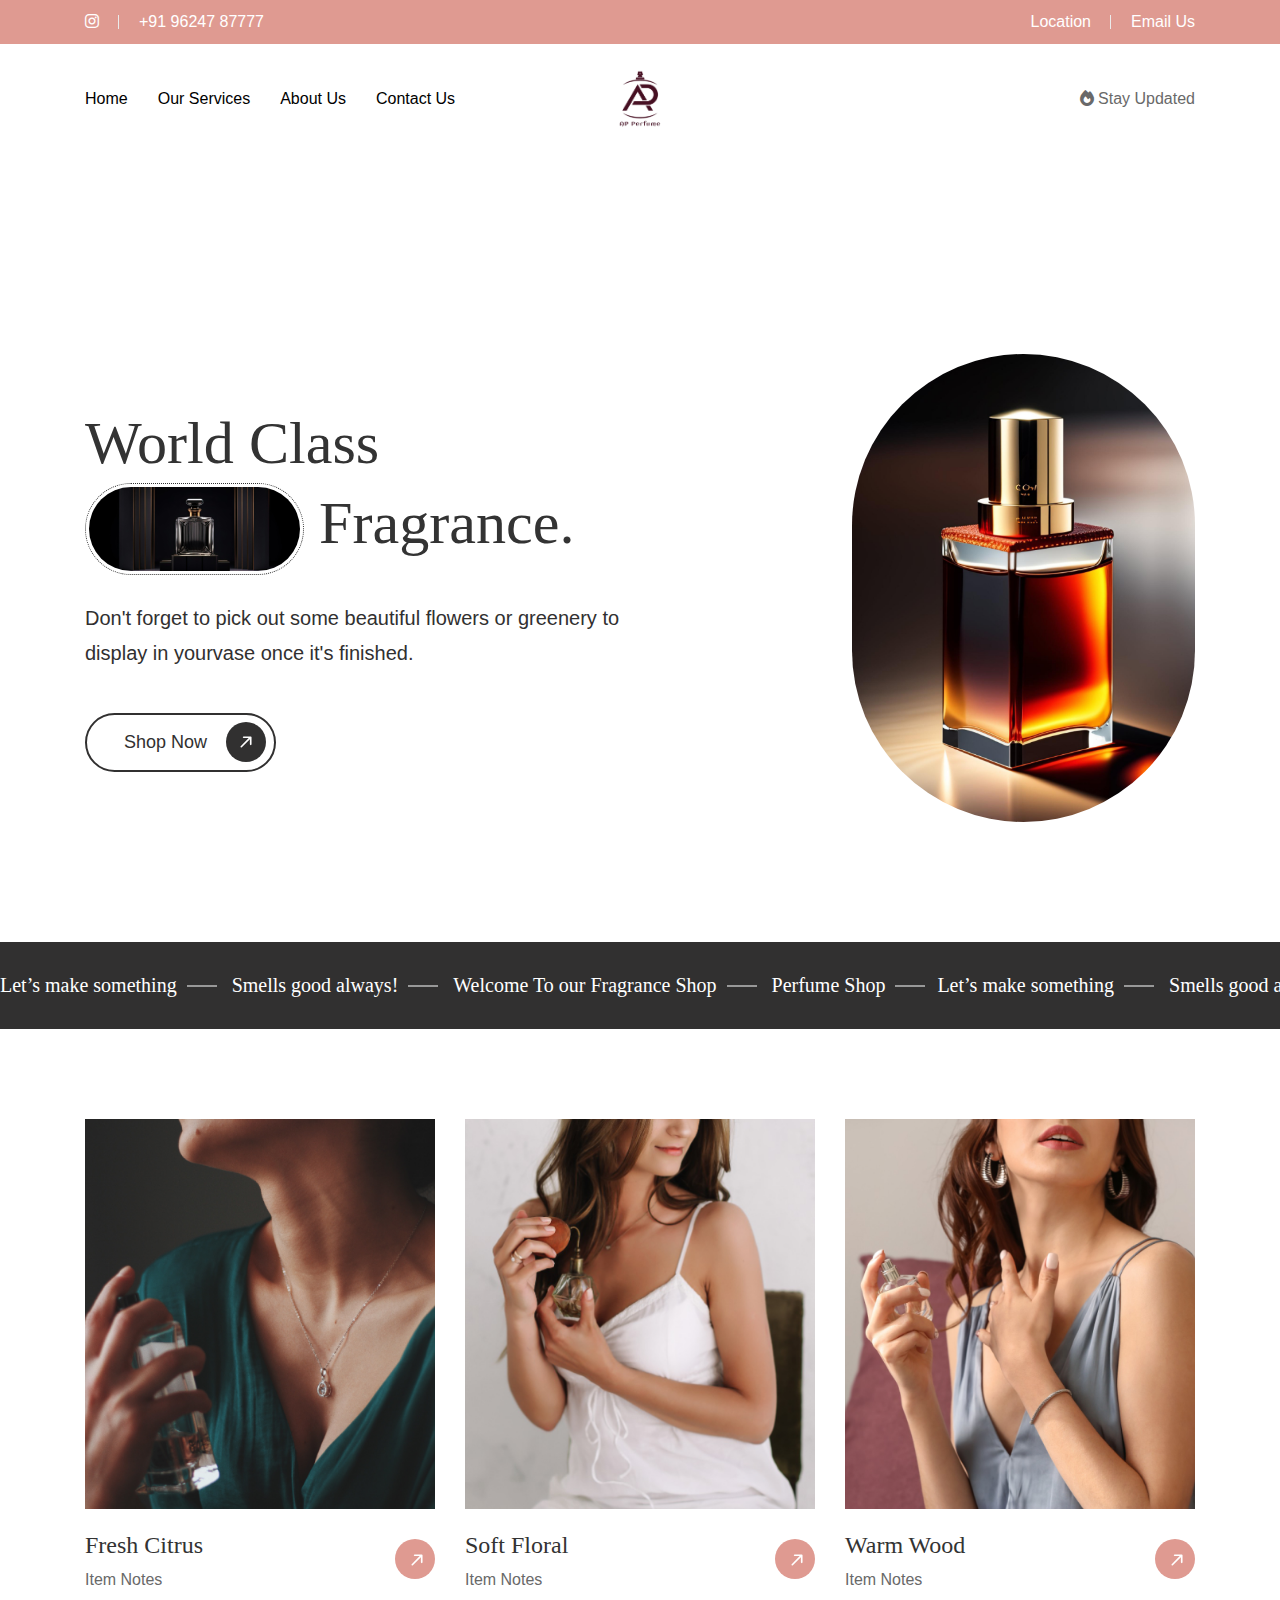
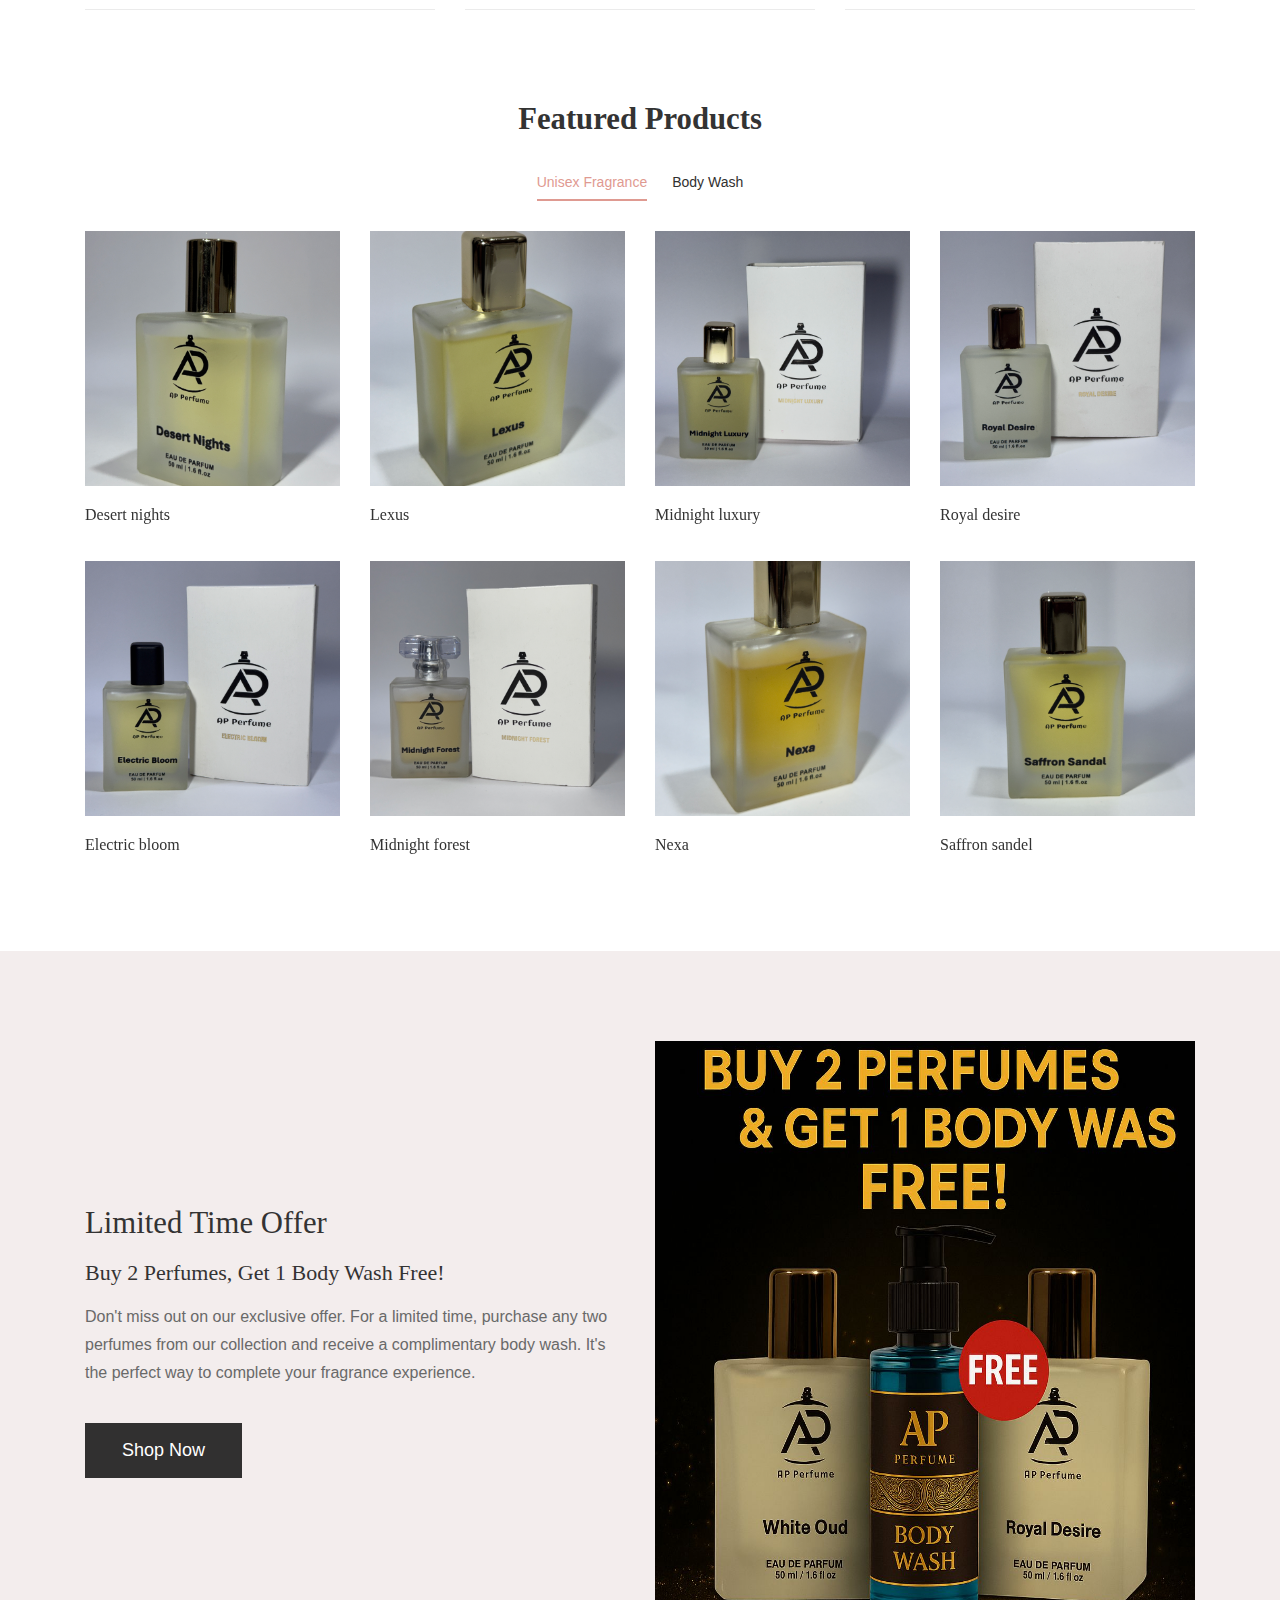
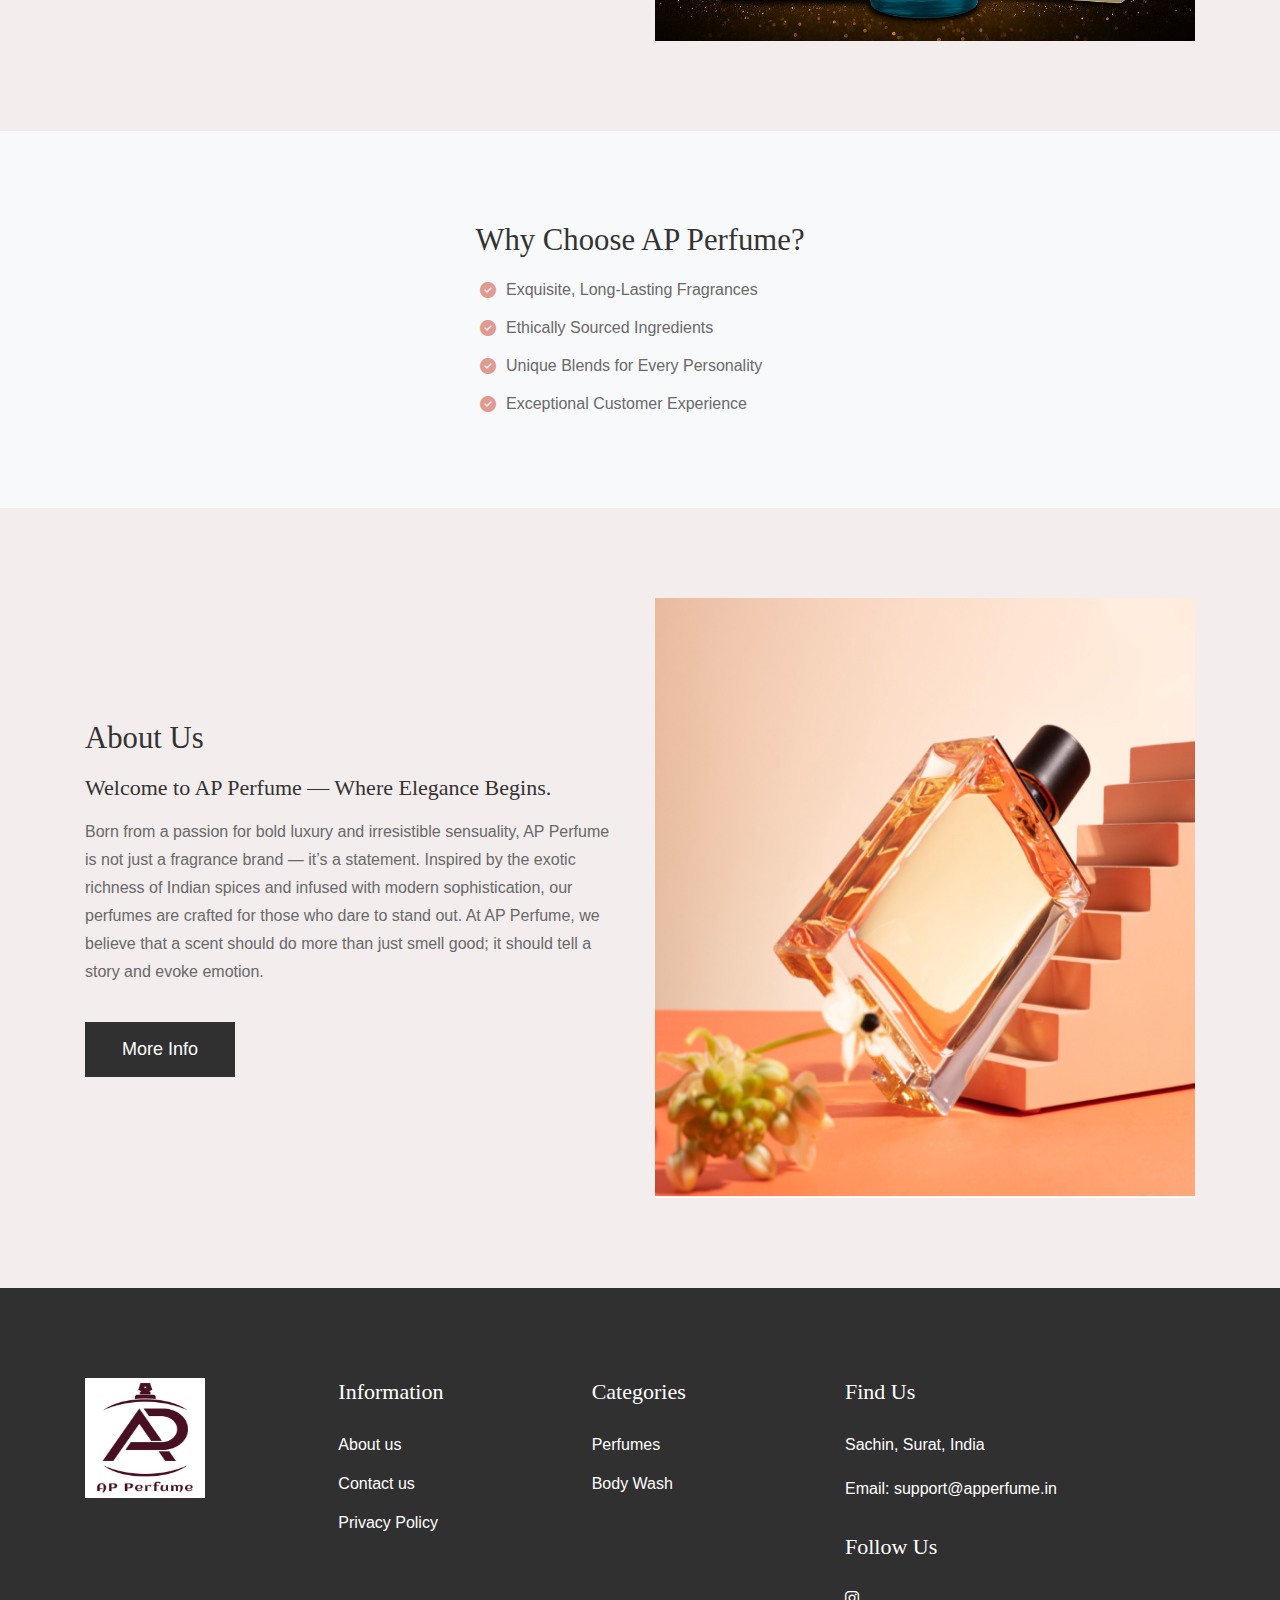
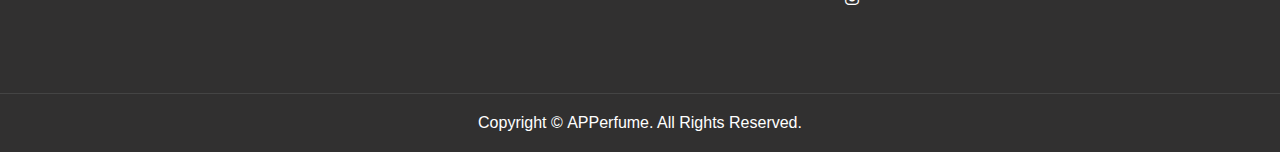
<file: index.html>
﻿<!DOCTYPE html>
<html class="no-js" lang="en">

<head>
    <meta charset="utf-8">
    <meta http-equiv="x-ua-compatible" content="ie=edge">
    <title>APPerfume - Perfume Store</title>
    <meta name="robots" content="noindex, follow">
    <meta name="Googlebot" content="noindex">
    <meta name="description" content="APPerfume - Perfume Store">
    <meta name="viewport" content="width=device-width, initial-scale=1, shrink-to-fit=no">
    <!-- Favicon -->
    <link rel="shortcut icon" type="image/x-icon" href="html/assets/images/favicon.png">

    <!-- Font CSS -->
    <link rel="preconnect" href="https://fonts.googleapis.com">
    <link rel="preconnect" href="https://fonts.gstatic.com" crossorigin="">
    <link href="s/jost/v19/92zPtBhPNqw79Ij1E865zBUv7mwjIgVG.ttf" rel="stylesheet">

    <!-- Vendor CSS Like Bootstrap & Icon Font -->
    <link rel="stylesheet" href="html/assets/css/bootstrap.min.css">

    <!-- All Plugins CSS Files -->
    <link rel="stylesheet" href="html/assets/css/fontawesome-all.min.css">
    <link rel="stylesheet" href="html/assets/css/swiper-bundle.min.css">

    <!-- Style CSS -->
    <link rel="stylesheet" href="html/assets/css/style.css">

</head>

<body>
    <header class="header">
        <!-- Header Top Area Start -->
        <div class="header-top-area bg-primary">
            <div class="container">
                <div class="row">
                    <div class="col py-2 py-lg-0 d-flex flex-column align-items-center flex-md-row justify-content-center justify-content-md-between">
                        <div class="header-top-area-left-side d-flex">
                            <!-- social Share Area -->
                            <div class="social-share d-flex gap-2 header-top-area-left-side-item">
                                <a class="social-share-link instagram" href="https://www.instagram.com/a_p_perfume/" target="_blank" aria-label="instagram">
                                    <i class="fa-brands fa-instagram"></i>
                                </a>
                            </div><!-- social Share Area -->

                            <div class="contact-number header-top-area-left-side-item">
                                <a href="tel:+919624787777">
                                    <i class="icon-rt-call-outline"></i>
                                    <span>+91 96247 87777</span>
                                </a>
                            </div>
                        </div>
                        <div class="header-top-area-right-side d-flex">
                            <div class="header-top-area-right-side-item">
                                <a href="https://maps.app.goo.gl/fZiPmMBbJHDVx6zU8" target="_blank">
                                    Location
                                </a>
                            </div>
                            <div class="header-top-area-right-side-item top-bar-item-menu">
                                <a href="mailto:support@apperfume.in">
                                    Email Us
                                </a>
                            </div>
                        </div>
                    </div>
                </div>
            </div>
        </div>
        <!-- Header Top Area End -->

        <!-- Header Bottom Area Start -->
        <div class="hader-bottom-area sticky-header">
            <div class="container">
                <div class="row align-items-center">
                    <div class="col-4 col-lg-5">
                        <!-- Main Menu Area Start -->
                        <nav class="nav-main-menu d-none d-lg-block">
                            <ul class="main-menu">
                                <li class="main-menu-item active">
                                    <a href="index.html" class="main-menu-link">Home</a>
                                </li>
                                <li class="main-menu-item active">
                                    <a href="our-service.html" class="main-menu-link">Our Services</a>
                                </li>
                                <li class="main-menu-item active">
                                    <a href="about-us.html" class="main-menu-link">About Us</a>
                                </li>
                                <li class="main-menu-item active">
                                    <a href="contact-us.html" class="main-menu-link">Contact Us</a>
                                </li>
                            </ul>
                        </nav><!-- Main Menu Area End -->

                        <!-- Mobile Menu Toggole Button Start -->
                        <button class="header-action-item d-lg-none mobile-menu-action" aria-label="Mobile Menu Action Button" type="button" data-bs-toggle="offcanvas" data-bs-target="#offcanvas-mobile-menu">
                            <i class="fa-solid fa-bars"></i>
                        </button> <!-- Mobile Menu Toggole Button End -->

                        <!-- Search Button Start -->
                         <!-- Search Button End -->
                    </div>
                    <div class="col-4 col-lg-2">
                        <!-- Logo Start -->
                        <div class="logo text-center">
                            <a href="index.html">
                                <img src="html/assets/images/logo/Logo_Trans.png" height="60" width="220" alt="logo">
                            </a>
                        </div><!-- Logo Start -->
                    </div>
                    <div class="col-4 col-lg-5">
                        <!-- Heaer Action Area Start -->
                        <div class="header-action d-flex justify-content-end">
                             <a class="social-share-link instagram" href="https://www.instagram.com/a_p_perfume/" target="_blank" aria-label="instagram">
                                    <i class="fa-solid fa-fire"></i> Stay Updated
                            </a>
                        </div> <!-- Heaer Action Area End -->
                    </div>
                </div>
            </div>
        </div>
        <!-- Header Bottom Area End -->

    </header>
    <main>
        <!-- Hero Slider Section Start -->
        <section class="hero-area hero-slider-one">
            <div class="container">
                <div class="row align-items-center gx-8 justify-content-between">
                    <div class="col-sm-6 col-md-6 col-lg-7 order-2 order-sm-1">
                        <div class="hero-slider-content-inner text-start mt-4 mt-md-0">
                            <h1 class="hero-slider-title">World Class <br> <img class="hero-text-inner-img-1" src="html/assets/images/sliders/hero-1-banner-text-inner.png" alt=""> Fragrance.</h1>
                            <p class="text-dark hero-slider-decs mt-5 fs-5">Don't forget to pick out some beautiful flowers or greenery to <br> display in yourvase once it's finished.</p>
                            <a href="#Product" class="btn btn-lg btn-outline-dark btn-rounde-pill mt-2 mt-md-5">
                                Shop Now
                                <span class="icon">
                                        <svg width="20" height="20" fill="#ffffff" viewbox="0 0 24 24" xmlns="http://www.w3.org/2000/svg">
                                            <path fill-rule="evenodd" d="M17.657 15.829a1 1 0 0 1-1-1V8.758L7.05 18.364a1 1 0 0 1-1.414-1.414l9.606-9.607h-6.07a1 1 0 0 1 0-2h8.485a1 1 0 0 1 1 1v8.486a1 1 0 0 1-1 1Z" clip-rule="evenodd"></path>
                                           </svg>
                                    </span>
                            </a>
                        </div>
                    </div>
                    <div class="col-sm-6 col-md-6 col-lg-4 order-1 order-sm-2">

                        <div class="hero-one-banner-inner">
                            <div class="hero-inner-banner">
                                <img src="html/assets/images/sliders/hero-banner-1.png" alt="Inner image" loading="lazy">
                            </div>
                        </div>

                    </div>
                </div>
            </div>
        </section>
        <!-- Hero Slider Section End -->

        <!-- Scroller Section Start -->
        <section class="scroller bg-dark py-5" data-direction="left" data-speed="fast">
            <ul class="scroller-message--list scroller__inner gap-3 fs-5 heading-font">
                <h2 class="visually-hidden">Scroll announcement bar</h2>
                <li class="message text-white scroller-mes-border-after">Let’s make something</li>
                <li class="message text-white scroller-mes-border-after">Smells good always!</li>
                <li class="message text-white scroller-mes-border-after">Welcome To our Fragrance Shop</li>
                <li class="message text-white scroller-mes-border-after">Perfume Shop</li>
            </ul>
        </section>
        <!-- Scroller Section End -->

        <!-- Banner Section Start -->
        <section class="banner-section  section-space-pt">
            <h2 class="visually-hidden">Offer Banner Section</h2>
            <div class="container">
                <div class="row row-cols-1 row-cols-sm-2 row-cols-md-3 gy-6">
                    <div class="col">
                        <figure class="banner-card banner-five banner-card-animation-one">
                            <a href="shop.html" class="banner-card-image">
                                <img src="html/assets/images/banners/banner-5-1.png" alt="Banner Image 1" width="450" height="570">
                            </a>
                            <figcaption class="banner-card-content py-3 d-flex justify-content-between items-center border-bottom-1">
                                <div class="content">
                                    <h2 class="h4 fw-600">Fresh Citrus</h2>
                                    <p>Item Notes</p>
                                </div>
                                <a class="btn btn-primary btn-self btn-rounde-circle" href="#Product">
                                    <span class="icon">
                                            <svg width="20" height="20" fill="#ffffff" viewbox="0 0 24 24" xmlns="http://www.w3.org/2000/svg">
                                                <path fill-rule="evenodd" d="M17.657 15.829a1 1 0 0 1-1-1V8.758L7.05 18.364a1 1 0 0 1-1.414-1.414l9.606-9.607h-6.07a1 1 0 0 1 0-2h8.485a1 1 0 0 1 1 1v8.486a1 1 0 0 1-1 1Z" clip-rule="evenodd"></path>
                                               </svg>
                                        </span>
                                </a>
                            </figcaption>
                        </figure>
                    </div>
                    <div class="col">
                        <figure class="banner-card banner-five banner-card-animation-one">
                            <a href="shop.html" class="banner-card-image">
                                <img src="html/assets/images/banners/banner-5-3.png" alt="Banner Image 1" width="450" height="570">
                            </a>
                            <figcaption class="banner-card-content py-3 d-flex justify-content-between items-center border-bottom-1">
                                <div class="content">
                                    <h2 class="h4 fw-600">Soft Floral</h2>
                                    <p>Item Notes</p>
                                </div>
                                <a class="btn btn-primary btn-self btn-rounde-circle" href="#Product">
                                    <span class="icon">
                                            <svg width="20" height="20" fill="#ffffff" viewbox="0 0 24 24" xmlns="http://www.w3.org/2000/svg">
                                                <path fill-rule="evenodd" d="M17.657 15.829a1 1 0 0 1-1-1V8.758L7.05 18.364a1 1 0 0 1-1.414-1.414l9.606-9.607h-6.07a1 1 0 0 1 0-2h8.485a1 1 0 0 1 1 1v8.486a1 1 0 0 1-1 1Z" clip-rule="evenodd"></path>
                                               </svg>
                                        </span>
                                </a>
                            </figcaption>
                        </figure>
                    </div>
                    <div class="col">
                        <figure class="banner-card banner-five banner-card-animation-one">
                            <a href="shop.html" class="banner-card-image">
                                <img src="html/assets/images/banners/banner-5-2.png" alt="Banner Image 1" width="450" height="570">
                            </a>
                            <figcaption class="banner-card-content py-3 d-flex justify-content-between items-center border-bottom-1">
                                <div class="content">
                                    <h2 class="h4 fw-600">Warm Wood</h2>
                                    <p>Item Notes</p>
                                </div>
                                <a class="btn btn-primary btn-self btn-rounde-circle" href="#Product">
                                    <span class="icon">
                                            <svg width="20" height="20" fill="#ffffff" viewbox="0 0 24 24" xmlns="http://www.w3.org/2000/svg">
                                                <path fill-rule="evenodd" d="M17.657 15.829a1 1 0 0 1-1-1V8.758L7.05 18.364a1 1 0 0 1-1.414-1.414l9.606-9.607h-6.07a1 1 0 0 1 0-2h8.485a1 1 0 0 1 1 1v8.486a1 1 0 0 1-1 1Z" clip-rule="evenodd"></path>
                                               </svg>
                                        </span>
                                </a>
                            </figcaption>
                        </figure>
                    </div>
                </div>
            </div>
        </section>
        <!-- Banner Section End -->

        <!-- Product Section Start -->
        <section class="product-section section-space-ptb">
            <div class="container" id="Product">

                <!-- Section Title Area Start -->
                <div class="section-title-area text-center">
                    <h2 class="section-title">Featured Products</h2>
                </div><!-- Section Title Area End -->

                <div class="nav product-category-tab-list justify-content-center mt-30" role="tablist">
                    <button class="product-category-tab-link active" data-bs-toggle="tab" data-bs-target="#tab-1" type="button" role="tab">
                       Unisex Fragrance
                    </button>
                    <button class="product-category-tab-link" data-bs-toggle="tab" data-bs-target="#tab-2" type="button" role="tab">
                        Body Wash
                    </button>
                     <!-- <button class="product-category-tab-link" data-bs-toggle="tab" data-bs-target="#tab-3" type="button" role="tab">
                        Woman Fragrance
                    </button> -->
                </div>

                <div class="tab-content">
                    <div class="tab-pane fade show active" id="tab-1" role="tabpanel" tabindex="0">
                        <!-- Swiper Slider Main Start -->
                        <div class="swiper product-row-2-slider-active position-relative">
                            <!-- Swiper Wrapper Start -->
                            <div class="swiper-wrapper">

                                <!-- Swiper Slide Item Start -->
                                <div class="swiper-slide">
                                    <!-- Product Card Start -->
                                    <div class="product-card">
                                        <div class="product-card-thumb-area">
                                            <a class="product-card-thumb">
                                                <img class="product-card-thumb-primary" src="html/assets/images/Perfumes/Desert nights/IMG_0206.jpg" alt="Desert nights" width="340" height="320" loading="lazy">
                                                <!-- <span class="product-card-label">Sale</span> -->
                                            </a>
                                            <button class="product-card-action-quickview" data-bs-target="#product-modal-active" data-bs-toggle="modal">Quick View</button>
                                        </div>
                                        <!-- <ul class="product-card-action-links">
                                            <li class="product-card-action-item">
                                                <a href="wishlist.html" class="product-card-action-link" aria-label="wishlist">
                                                    <i class="fa-regular fa-heart"></i>
                                                </a>
                                            </li>
                                        </ul> -->
                                        <div class="product-card-content">
                                            <h4 class="product-card-title">
                                                <a>Desert nights</a>
                                            </h4>
                                            <!-- <div class="product-card-price">
                                                <span class="visually-hidden">Price</span>
                                                <span class="product-card-regular-price">$50.00</span>
                                            </div> -->
                                        </div>
                                    </div> <!-- Product Card End -->
                                    <!-- Product Card Start -->
                                    <div class="product-card">
                                        <div class="product-card-thumb-area">
                                            <a class="product-card-thumb">
                                                <img class="product-card-thumb-primary" src="html/assets/images/Perfumes/Electric bloom/IMG_0190.JPG" alt="Electric bloom" width="340" height="320" loading="lazy">
                                                <!-- <span class="product-card-label">Sale</span> -->
                                            </a>
                                            <button class="product-card-action-quickview" data-bs-target="#product-modal-active2" data-bs-toggle="modal">Quick View</button>
                                        </div>
                                        <!-- <ul class="product-card-action-links">
                                            <li class="product-card-action-item">
                                                <a href="wishlist.html" class="product-card-action-link" aria-label="wishlist">
                                                    <i class="fa-regular fa-heart"></i>
                                                </a>
                                            </li>
                                        </ul> -->
                                        <div class="product-card-content">
                                            <h4 class="product-card-title">
                                                <a>Electric bloom</a>
                                            </h4>
                                            <!-- <div class="product-card-price">
                                                <span class="visually-hidden">Price</span>
                                                <span class="product-card-regular-price">$50.00</span>
                                            </div> -->
                                        </div>
                                    </div> <!-- Product Card End -->
                                </div> <!-- Swiper Slide Item End -->

                                <!-- Swiper Slide Item Start -->
                                <div class="swiper-slide">
                                    <!-- Product Card Start -->
                                    <div class="product-card">
                                        <div class="product-card-thumb-area">
                                            <a class="product-card-thumb">
                                                <img class="product-card-thumb-primary" src="html/assets/images/Perfumes/Lexus/IMG_0213.jpg" alt="Lexus" width="340" height="320" loading="lazy">
                                            </a>
                                            <button class="product-card-action-quickview" data-bs-target="#product-modal-active3" data-bs-toggle="modal">Quick View</button>
                                        </div>
                                        <!-- <ul class="product-card-action-links">
                                            <li class="product-card-action-item">
                                                <a href="wishlist.html" class="product-card-action-link" aria-label="wishlist">
                                                    <i class="fa-regular fa-heart"></i>
                                                </a>
                                            </li>
                                        </ul> -->
                                        <div class="product-card-content">
                                            <h4 class="product-card-title">
                                                <a>Lexus</a>
                                            </h4>
                                            <!-- <div class="product-card-price">
                                                <span class="visually-hidden">Price</span>
                                                <span class="product-card-regular-price">$50.00</span>
                                            </div> -->
                                        </div>
                                    </div> <!-- Product Card End -->
                                    <!-- Product Card Start -->
                                    <div class="product-card">
                                        <div class="product-card-thumb-area">
                                            <a class="product-card-thumb">
                                                <img class="product-card-thumb-primary" src="html/assets/images/Perfumes/Midnight forest/IMG_0196.jpg" alt="Midnight forest" width="340" height="320" loading="lazy">
                                                <!-- <span class="product-card-label">Sale</span> -->
                                            </a>
                                            <button class="product-card-action-quickview" data-bs-target="#product-modal-active4" data-bs-toggle="modal">Quick View</button>
                                        </div>
                                        <!-- <ul class="product-card-action-links">
                                            <li class="product-card-action-item">
                                                <a href="wishlist.html" class="product-card-action-link" aria-label="wishlist">
                                                    <i class="fa-regular fa-heart"></i>
                                                </a>
                                            </li>
                                        </ul> -->
                                        <div class="product-card-content">
                                            <h4 class="product-card-title">
                                                <a>Midnight forest</a>
                                            </h4>
                                            <!-- <div class="product-card-price">
                                                <span class="visually-hidden">Price</span>
                                                <span class="product-card-old-price"><del>$80.00</del></span>
                                                <span class="product-card-regular-price">$50.00</span>
                                            </div> -->
                                        </div>
                                    </div> <!-- Product Card End -->
                                </div> <!-- Swiper Slide Item End -->

                                <!-- Swiper Slide Item Start -->
                                <div class="swiper-slide">
                                    <!-- Product Card Start -->
                                    <div class="product-card">
                                        <div class="product-card-thumb-area">
                                            <a class="product-card-thumb">
                                                <img class="product-card-thumb-primary" src="html/assets/images/Perfumes/Midnight luxury/IMG_0178.JPG" alt="Midnight luxury" width="340" height="320" loading="lazy">

                                            </a>
                                            <button class="product-card-action-quickview" data-bs-target="#product-modal-active5" data-bs-toggle="modal">Quick View</button>
                                        </div>
                                        <!-- <ul class="product-card-action-links">
                                            <li class="product-card-action-item">
                                                <a href="wishlist.html" class="product-card-action-link" aria-label="wishlist">
                                                    <i class="fa-regular fa-heart"></i>
                                                </a>
                                            </li>
                                        </ul> -->
                                        <div class="product-card-content">
                                            <h4 class="product-card-title">
                                                <a>Midnight luxury</a>
                                            </h4>
                                            <!-- <div class="product-card-price">
                                                <span class="visually-hidden">Price</span>
                                                <span class="product-card-old-price"><del>$220.00</del></span>
                                                <span class="product-card-regular-price">$210.00</span>
                                            </div> -->
                                        </div>
                                    </div> <!-- Product Card End -->
                                    <!-- Product Card Start -->
                                    <div class="product-card">
                                        <div class="product-card-thumb-area">
                                            <a class="product-card-thumb">
                                                <img class="product-card-thumb-primary" src="html/assets/images/Perfumes/Nexa/IMG_0215.jpg" alt="Product Image primary 1" width="340" height="320" loading="lazy">
                                                <!-- <span class="product-card-label">Sale</span> -->
                                            </a>
                                            <button class="product-card-action-quickview" data-bs-target="#product-modal-active6" data-bs-toggle="modal">Quick View</button>
                                        </div>
                                        <!-- <ul class="product-card-action-links">
                                            <li class="product-card-action-item">
                                                <a href="wishlist.html" class="product-card-action-link" aria-label="wishlist">
                                                    <i class="fa-regular fa-heart"></i>
                                                </a>
                                            </li>
                                        </ul> -->
                                        <div class="product-card-content">
                                            <h4 class="product-card-title">
                                                <a>Nexa</a>
                                            </h4>
                                            <!-- <div class="product-card-price">
                                                <span class="visually-hidden">Price</span>
                                                <span class="product-card-old-price"><del>$40.00</del></span>
                                                <span class="product-card-regular-price">$34.00</span>
                                            </div> -->
                                        </div>
                                    </div> <!-- Product Card End -->
                                </div> <!-- Swiper Slide Item End -->

                                <!-- Swiper Slide Item Start -->
                                <div class="swiper-slide">
                                    <!-- Product Card Start -->
                                    <div class="product-card">
                                        <div class="product-card-thumb-area">
                                            <a class="product-card-thumb">
                                                <img class="product-card-thumb-primary" src="html/assets/images/Perfumes/Royal desire/IMG_0167.JPG" alt="Royal desire" width="340" height="320" loading="lazy">
                                                <!-- <span class="product-card-label">Sale</span> -->
                                            </a>
                                            <button class="product-card-action-quickview" data-bs-target="#product-modal-active7" data-bs-toggle="modal">Quick View</button>
                                        </div>
                                        <!-- <ul class="product-card-action-links">
                                            <li class="product-card-action-item">
                                                <a href="wishlist.html" class="product-card-action-link" aria-label="wishlist">
                                                    <i class="fa-regular fa-heart"></i>
                                                </a>
                                            </li>
                                        </ul> -->
                                        <div class="product-card-content">
                                            <h4 class="product-card-title">
                                                <a>Royal desire</a>
                                            </h4>
                                            <!-- <div class="product-card-price">
                                                <span class="visually-hidden">Price</span>
                                                <span class="product-card-old-price"><del>$70.00</del></span>
                                                <span class="product-card-regular-price">$55.00</span>
                                            </div> -->
                                        </div>
                                    </div> <!-- Product Card End -->
                                    <!-- Product Card Start -->
                                    <div class="product-card">
                                        <div class="product-card-thumb-area">
                                            <a class="product-card-thumb">
                                                <img class="product-card-thumb-primary" src="html/assets/images/Perfumes/Saffron sandel/IMG_0218.jpg" alt="Saffron sandel" width="340" height="320" loading="lazy">
                                                <!-- <span class="product-card-label">Sale</span> -->
                                            </a>
                                            <button class="product-card-action-quickview" data-bs-target="#product-modal-active8" data-bs-toggle="modal">Quick View</button>
                                        </div>
                                        <!-- <ul class="product-card-action-links">
                                            <li class="product-card-action-item">
                                                <a href="wishlist.html" class="product-card-action-link" aria-label="wishlist">
                                                    <i class="fa-regular fa-heart"></i>
                                                </a>
                                            </li>
                                        </ul> -->
                                        <div class="product-card-content">
                                            <h4 class="product-card-title">
                                                <a>Saffron sandel</a>
                                            </h4>
                                            <!-- <div class="product-card-price">
                                                <span class="visually-hidden">Price</span>
                                                <span class="product-card-old-price"><del>$60.00</del></span>
                                                <span class="product-card-regular-price">$40.00</span>
                                            </div> -->
                                        </div>
                                    </div> <!-- Product Card End -->
                                </div> <!-- Swiper Slide Item End -->

                                <!-- Swiper Slide Item Start -->
                                <div class="swiper-slide">
                                    <!-- Product Card Start -->
                                    <div class="product-card">
                                        <div class="product-card-thumb-area">
                                            <a class="product-card-thumb">
                                                <img class="product-card-thumb-primary" src="html/assets/images/Perfumes/Sansual cool/IMG_0160.JPG" alt="Sansual cool" width="340" height="320" loading="lazy">
                                                <!-- <span class="product-card-label">Sale</span> -->
                                            </a>
                                            <button class="product-card-action-quickview" data-bs-target="#product-modal-active9" data-bs-toggle="modal">Quick View</button>
                                        </div>
                                        <!-- <ul class="product-card-action-links">
                                            <li class="product-card-action-item">
                                                <a href="wishlist.html" class="product-card-action-link" aria-label="wishlist">
                                                    <i class="fa-regular fa-heart"></i>
                                                </a>
                                            </li>
                                        </ul> -->
                                        <div class="product-card-content">
                                            <h4 class="product-card-title">
                                                <a>Sansual cool</a>
                                            </h4>
                                            <!-- <div class="product-card-price">
                                                <span class="visually-hidden">Price</span>
                                                <span class="product-card-old-price"><del>$40.00</del></span>
                                                <span class="product-card-regular-price">$34.00</span>
                                            </div> -->
                                        </div>
                                    </div> <!-- Product Card End -->
                                    <!-- Product Card Start -->
                                    <div class="product-card">
                                        <div class="product-card-thumb-area">
                                            <a class="product-card-thumb">
                                                <img class="product-card-thumb-primary" src="html/assets/images/Perfumes/White oudh/IMG_0203.jpg" alt="White oudh" width="340" height="320" loading="lazy">
                                                <!-- <span class="product-card-label">Sale</span> -->
                                            </a>
                                            <button class="product-card-action-quickview" data-bs-target="#product-modal-active10" data-bs-toggle="modal">Quick View</button>
                                        </div>
                                        <!-- <ul class="product-card-action-links">
                                            <li class="product-card-action-item">
                                                <a href="wishlist.html" class="product-card-action-link" aria-label="wishlist">
                                                    <i class="fa-regular fa-heart"></i>
                                                </a>
                                            </li>
                                        </ul> -->
                                        <div class="product-card-content">
                                            <h4 class="product-card-title">
                                                <a>White oudh</a>
                                            </h4>
                                            <!-- <div class="product-card-price">
                                                <span class="visually-hidden">Price</span>
                                                <span class="product-card-old-price"><del>$30.00</del></span>
                                                <span class="product-card-regular-price">$20.00</span>
                                            </div> -->
                                        </div>
                                    </div> <!-- Product Card End -->
                                </div> <!-- Swiper Slide Item End -->

                            </div>
                            <!-- swiper Navigation -->
                            <div class="product-row-2-swiper-button-next swiper-navigation-next z-1"><i class="fa-solid fa-chevron-right"></i></div>
                            <div class="product-row-2-swiper-button-prev swiper-navigation-prev z-1"><i class="fa-solid fa-chevron-left"></i></div>
                        </div>
                        <!-- Swiper Slider Main End -->
                    </div>
                    <div class="tab-pane fade" id="tab-2" role="tabpanel" tabindex="0">
                        <!-- Swiper Slider Main Start -->
                        <div class="swiper product-row-2-slider-active position-relative">
                            <!-- Swiper Wrapper Start -->
                            <div class="swiper-wrapper">

                                <!-- Swiper Slide Item Start -->
                                <div class="swiper-slide">
                                    <!-- Product Card Start -->
                                    <div class="product-card">
                                        <div class="product-card-thumb-area">
                                            <a href="product-details.html" class="product-card-thumb">
                                                <img class="product-card-thumb-primary" src="html/assets/images/Body_Wash/IMG_0695.PNG" alt="Body Wash" width="340" height="320" loading="lazy">
                                            </a>
                                            <a href="https://wa.me/919624787777?text=I'm%20interested%20in%20buying%20Body%20Wash" class="product-card-action-quickview">
                                            Message on whatsapp</a>   
                                        </div>
                                        <!-- <ul class="product-card-action-links">
                                            <li class="product-card-action-item">
                                                <a href="wishlist.html" class="product-card-action-link" aria-label="wishlist">
                                                    <i class="fa-regular fa-heart"></i>
                                                </a>
                                            </li>
                                        </ul> -->
                                        <div class="product-card-content">
                                            <h4 class="product-card-title">
                                                <a>AP Body Wash</a>
                                            </h4>
                                            <!-- <div class="product-card-price">
                                                <span class="visually-hidden">Price</span>
                                                <span class="product-card-regular-price">$44.00</span>
                                            </div> -->
                                        </div>
                                    </div> <!-- Product Card End -->
                                </div> <!-- Swiper Slide Item End -->
                            </div>
                            <!-- swiper Navigation -->
                            <div class="product-row-2-swiper-button-next swiper-navigation-next z-1"><i class="fa-solid fa-chevron-right"></i></div>
                            <div class="product-row-2-swiper-button-prev swiper-navigation-prev z-1"><i class="fa-solid fa-chevron-left"></i></div>
                        </div>
                        <!-- Swiper Slider Main End -->
                    </div>
                </div>
            </div>
        </section>
        <!-- Product Section End -->

        <!-- Our Catalog Section Start -->
        <!-- <section class="section-space-ptb bg-light text-center">
            <div class="container">
                <h2 class="mb-3">Our Catalog</h2>
                <p class="lead">Explore our full range of exquisite perfumes and body care products.</p>
                <a href="html/assets/documents/AP.pdf" class="btn btn-lg btn-dark mt-4" target="_blank">View Catalog</a>
            </div>
        </section> -->
        <!-- Our Catalog Section End -->

        <!-- Deal Offer Section Start -->
        <section class="deal-offer-section position-relative section-space-ptb bg-default">
            <div class="container overflow-x-hidden">
                <div class="row align-items-center">
                    <div class="col-12 col-sm-6 order-2 order-sm-1">
                        <div class="deal-offer-inner-content ">
                            <h2 class="mb-3">Limited Time Offer</h2>
                            <h5>Buy 2 Perfumes, Get 1 Body Wash Free!</h5>
                            <p class="mt-3">Don't miss out on our exclusive offer. For a limited time, purchase any two perfumes from our collection and receive a complimentary body wash. It's the perfect way to complete your fragrance experience.</p>
                            <a href="https://wa.me/919624787777?text=I'm%20interested%20in%20the%20Buy%202%20Get%201%20Free%20offer" class="btn btn-lg btn-dark mt-4">Shop Now</a>
                        </div>
                    </div>
                    <div class="col-12 col-sm-6 order-1 order-sm-1">
                        <div class="deal-inner-style-05-box">
                            <div class="deal-inner-image-01 text-center">
                                <img src="html/assets/images/Perfumes/Offer.jpg" alt="Buy 2 Get 1 Free Offer" loading="lazy" width="560" height="600">
                            </div>
                        </div>
                    </div>
                </div>
            </div>
        </section>
        <!-- Deal Offer Section End -->

        
        <!-- Why Choose Us Section Start -->
        <section class="section-space-ptb bg-light text-center">
            <div class="container">
                <h2 class="mb-3">Why Choose AP Perfume?</h2>
                <div class="row justify-content-center">
                    <div class="col-md-8">
                        <ul class="list-unstyled text-start mx-auto" style="max-width: 320px;">
                            <li class="d-flex align-items-center mb-2"><i class="fa-solid fa-check-circle text-primary me-2"></i> Exquisite, Long-Lasting Fragrances</li>
                            <li class="d-flex align-items-center mb-2"><i class="fa-solid fa-check-circle text-primary me-2"></i> Ethically Sourced Ingredients</li>
                            <li class="d-flex align-items-center mb-2"><i class="fa-solid fa-check-circle text-primary me-2"></i> Unique Blends for Every Personality</li>
                            <li class="d-flex align-items-center"><i class="fa-solid fa-check-circle text-primary me-2"></i> Exceptional Customer Experience</li>
                        </ul>
                    </div>
                </div>
            </div>
        </section>
        <!-- Why Choose Us Section End -->


        <!-- About Us Section Start -->
        <section class="section-space-ptb bg-default">
            <div class="container">
                <div class="row align-items-center">
                    <div class="col-lg-6">
                        <div class="about-us-content">
                            <h2 class="mb-3">About Us</h2>
                            <h5>Welcome to AP Perfume — Where Elegance Begins.</h5>
                            <p class="mt-3">Born from a passion for bold luxury and irresistible sensuality, AP Perfume is not just a fragrance brand — it’s a statement. Inspired by the exotic richness of Indian spices and infused with modern sophistication, our perfumes are crafted for those who dare to stand out. At AP Perfume, we believe that a scent should do more than just smell good; it should tell a story and evoke emotion.</p>
                            <a href="about-us.html" class="btn btn-lg btn-dark mt-4">More Info</a>
                        </div>
                    </div>
                    <div class="col-lg-6">
                        <div class="about-us-image text-center">
                            <img src="html/assets/images/banners/about-us-01.png" alt="About Us Image" loading="lazy" width="560" height="600">
                        </div>
                    </div>
                </div>
            </div>
        </section>
        <!-- About Us Section End -->

    </main>


    <!-- Product Modal Start -->
    <div class="modal fade" id="login-form-popup-actiove" aria-hidden="true" tabindex="-1">
        <div class="modal-dialog modal-dialog-centered sign-in-modal">
            <div class="modal-content">
                <button type="button" class="btn-close position-absolute end-0 p-2" data-bs-dismiss="modal" aria-label="Close"></button>
                <!-- Logo Start -->
                <div class="logo text-center pt-2">
                    <a href="index.html">
                        <img src="html/assets/images/logo/logo.svg" height="30" width="120" alt="logo">
                    </a>
                </div><!-- Logo Start -->
                <div class="sign-in-modal-body px-4 pb-10">
                    <div class="modal-box-wrapper">
                        <ul class="nav sign-in-tablist" role="tablist">
                            <li class="sign-in-tab--item nav-item" role="presentation">
                                <a class="sign-in-tab--link active" data-bs-toggle="tab" href="#tab_list_06" role="tab" aria-selected="true">Login</a>
                            </li>
                            <li class="sign-in-tab--item nav-item" role="presentation">
                                <a class="sign-in-tab--link" data-bs-toggle="tab" href="#tab_list_07" role="tab" aria-selected="false" tabindex="-1">Our Register</a>
                            </li>
                        </ul>
                        <div class="tab-content">
                            <div class="tab-pane fade show active" id="tab_list_06" role="tabpanel">
                                <form action="#" class="account-form-box max-w-400 mx-auto">
                                    <div class="single-input-gruop">
                                        <label class="single-input-label" for="login-username">Username or email address*</label>
                                        <input class="single-input-fild" type="text" id="login-username">
                                    </div>
                                    <div class="single-input-gruop">
                                        <label class="single-input-label" for="login-password">Password*</label>
                                        <input class="single-input-fild" type="password" id="login-password">
                                    </div>
                                    <div class="checkbox-wrap mt-3 mb-4 d-flex align-items-center justify-content-between fs-16">
                                        <label class="label-for-checkbox d-flex gap-1 align-items-center">
                                            <input class="input-checkbox" name="rememberme" type="checkbox" id="rememberme" value="forever"> <span>Remember me</span>
                                        </label>
                                        <a href="#">Lost your password?</a>
                                    </div>
                                    <div class="button-box">
                                        <a href="#" class="btn btn-full btn-md btn-primary">Log in</a>
                                    </div>
                                </form>
                            </div>
                            <div class="tab-pane fade" id="tab_list_07" role="tabpanel">
                                <form action="#" class="account-form-box  max-w-400 mx-auto">
                                    <div class="single-input-gruop">
                                        <label class="single-input-label" for="register-name">Username*</label>
                                        <input class="single-input-fild" type="text" id="register-name">
                                    </div>
                                    <div class="single-input-gruop">
                                        <label class="single-input-label" for="register-email">Email address*</label>
                                        <input class="single-input-fild" type="email" id="register-email">
                                    </div>
                                    <div class="single-input-gruop">
                                        <label class="single-input-label" for="register-password">Password*</label>
                                        <input class="single-input-fild" type="password" id="register-password">
                                    </div>
                                    <p class="mt-3 text-center">Your personal data will be used to support your experience throughout this website, to manage access to your account, and for other purposes described in our <a href="#" class="privacy-policy-link" target="_blank">privacy policy</a>.</p>
                                    <div class="button-box mt-4">
                                        <button type="submit" class="btn btn-full btn-primary btn-md">Register</button>
                                    </div>
                                </form>
                            </div>

                        </div>
                    </div>
                </div>
            </div>
        </div>
    </div> <!-- Product Modal End -->

    <div class="offcanvas offcanvas-end" tabindex="-1" id="offcanvas-cart">
        <div class="offcanvas-cart-wrap">
            <div class="offcanvas-cart-header">
                <div class="offcanvas-cart-title">
                    YOUR CART
                </div>
                <button type="button" class="btn-close text-end" data-bs-dismiss="offcanvas" aria-label="Close"></button>
            </div>
            <div class="offcanvas-body">
                <div class="cart-product">
                    <!-- Cart Product Item Start -->
                    <div class="cart-product-item">
                        <a href="product-details.html" class="cart-product-thum">
                            <img src="html/assets/images/products/product-1.jpg" alt="Product Cart One">
                        </a>
                        <div class="cart-product-content">
                            <h6 class="cart-product-content-title">
                                <a href="product-details.html">Augue nisi non neque</a>
                            </h6>
                            <div class="cart-product-content-bottom">
                                <span class="cart-product-content-quantity">1 × </span>
                                <span class="cart-product-content-amount">
                                <bdi>
                                <span class="visually-hidden">Price:</span>
                                <span class="price-currency-symbol">$</span>75.00
                                </bdi>
                                </span>
                            </div>
                        </div>
                        <button class="cart-product-close">×</button>
                    </div> <!-- Cart Product Item End -->
                    <!-- Cart Product Item Start -->
                    <div class="cart-product-item">
                        <a href="product-details.html" class="cart-product-thum">
                            <img src="html/assets/images/products/product-2.jpg" alt="Product Cart One">
                        </a>
                        <div class="cart-product-content">
                            <h6 class="cart-product-content-title">
                                <a href="product-details.html">Sit voluptatem rhoncus</a>
                            </h6>
                            <div class="cart-product-content-bottom">
                                <span class="cart-product-content-quantity">1 × </span>
                                <span class="cart-product-content-amount">
                                <bdi>
                                <span class="visually-hidden">Price:</span>
                                <span class="price-currency-symbol">$</span>79.00
                                </bdi>
                                </span>
                            </div>
                        </div>
                        <button class="cart-product-close">×</button>
                    </div> <!-- Cart Product Item End -->
                    <!-- Cart Product Item Start -->
                    <div class="cart-product-item">
                        <a href="product-details.html" class="cart-product-thum">
                            <img src="html/assets/images/products/product-3.jpg" alt="Product Cart One">
                        </a>
                        <div class="cart-product-content">
                            <h6 class="cart-product-content-title">
                                <a href="product-details.html">LAUDANTIUM ENIM FRINGI</a>
                            </h6>
                            <div class="cart-product-content-bottom">
                                <span class="cart-product-content-quantity">1 × </span>
                                <span class="cart-product-content-amount">
                                <bdi>
                                <span class="visually-hidden">Price:</span>
                                <span class="price-currency-symbol">$</span>79.00
                                </bdi>
                                </span>
                            </div>
                        </div>
                        <button class="cart-product-close">×</button>
                    </div> <!-- Cart Product Item End -->
                </div>
                <div class="offcanvas-cart-footer">
                    <div class="mini-cart-total">
                        <strong class="mini-cart-subtotal">Subtotal</strong>
                        <span class="mini-cart-amount">
                        <bdi>
                            <span class="currency-symbol">$</span>279.00
                        </bdi>
                        </span>
                    </div>
                    <div class="cart-button-action-wrap gap-2 d-flex flex-column">
                        <a href="cart.html" class="btn-outline-dark btn btn-full btn-lg">View Cart</a>
                        <a href="checkout.html" class="btn-outline-dark btn btn-full btn-lg">Checkout</a>
                    </div>
                </div>
            </div>
        </div>
    </div>

    <div class="offcanvas offcanvas-start" tabindex="-1" id="offcanvas-mobile-menu">
        <div class="offcanvas-header">
            <h6>Menu</h6>
            <button type="button" class="btn-close" data-bs-dismiss="offcanvas" aria-label="Close"></button>
        </div>
        <div class="offcanvas-body">
            <nav class="navbar-mobile-menu">
                <ul class="mobile-menu">
                    <li class="mobile-menu-item">
                        <a href="index.html" class="mobile-menu-link">Home</a>
                    </li>
                    <li class="mobile-menu-item">
                        <a href="our-service.html" class="mobile-menu-link">Our Services</a>
                    </li>
                    <li class="mobile-menu-item">
                        <a href="about-us.html" class="mobile-menu-link">About Us</a>
                    </li>
                    <li class="mobile-menu-item">
                        <a href="contact-us.html" class="mobile-menu-link">Contact Us</a>
                    </li>
                </ul>
            </nav>
        </div>
    </div>



    <!-- Product Modal Start -->
    <div class="modal fade" id="product-modal-active" aria-hidden="true" tabindex="-1">
        <div class="modal-dialog modal-dialog-centered product-quick-view-modal">
            <div class="modal-content">
                <button type="button" class="btn-close position-absolute end-0 p-2" data-bs-dismiss="modal" aria-label="Close"></button>
                <div class="product-item-details px-3 py-4">
                    <div class="row">
                        <div class="col-md-6">
                            <div class="swiper product-quickview-lg-active">
                                <div class="swiper-wrapper">
                                    <div class="swiper-slide">
                                        <img class="w-full" src="html/assets/images/Perfumes/Desert nights/IMG_0204.jpg" alt="image" loading="lazy">
                                    </div>
                                    <div class="swiper-slide">
                                        <img class="w-full" src="html/assets/images/Perfumes/Desert nights/IMG_0205.jpg" alt="image" loading="lazy">
                                    </div>
                                    <div class="swiper-slide">
                                        <img class="w-full" src="html/assets/images/Perfumes/Desert nights/IMG_0206.jpg" alt="image" loading="lazy">
                                    </div>
                                </div>
                                <div class="product-details-button-next product-details-navigation-next"><i class="fa-solid fa-chevron-right"></i></div>
                                <div class="product-details-button-prev product-details-navigation-prev"><i class="fa-solid fa-chevron-left"></i></div>
                            </div>
                            <div class="swiper product-quickview-sm-thum-active mt-2">
                                <div class="swiper-wrapper">
                                    <div class="swiper-slide">
                                        <img src="html/assets/images/Perfumes/Desert nights/IMG_0204.jpg" alt="image" loading="lazy">
                                    </div>
                                    <div class="swiper-slide">
                                        <img src="html/assets/images/Perfumes/Desert nights/IMG_0205.jpg" alt="image" loading="lazy">
                                    </div>
                                    <div class="swiper-slide">
                                        <img src="html/assets/images/Perfumes/Desert nights/IMG_0206.jpg" alt="image" loading="lazy">
                                    </div>
                                </div>
                            </div>
                        </div>
                        <div class="col-md-6">
                            <div class="product-item-details-box">
                                <h4 class="product-item-details-title">Desert Nights (Eau de Parfum, 50 ml)</h4>
                                <div class="product-item-details-rating d-flex align-items-center gap-2 text-black">
                                    <div class="product-item-details-rating-list d-flex">
                                        <i class="fa-solid fa-star"></i>
                                        <i class="fa-solid fa-star"></i>
                                        <i class="fa-solid fa-star"></i>
                                        <i class="fa-solid fa-star"></i>
                                        <i class="fa-solid fa-star"></i>
                                    </div>
                                    <!-- <a href="#" class="fs-16">(1 customer review)</a> -->
                                </div>

                                <div class="product-card-price mt-2">
                                    <!-- <span class="product-card-old-price"><del>$60.00</del></span> -->
                                    <span class="product-card-regular-price">For Price Contact Us</span>
                                </div>

                                <p class="product-item-details-description mt-2 fs-16">An intoxicating blend that captures the stillness of a moonlit oasis—bright top notes of saffron and bergamot give way to a warm heart of oud and spicy pink pepper, settling on a sensual base of amber resin and smooth sandalwood. Perfect for evening wear, Desert Nights wraps you in an elegant veil of mystery and modern sophistication.</p>

                                <!-- <div class="product-item-stock in-stock mb-3">
                                    <span class="stock-label visually-hidden">Availability:</span>
                                    <span class="product-item-stock-in">994 In Stock</span>
                                </div> -->

                                <div class="product-item-action-box d-flex gap-2 align-items-center">
                                    <!-- <form action="#" class="product-item-quantity">
                                        <button class="product-item-quantity-decrement product-item-quantity-button" type="button">-</button>
                                        <input type="text" class="product-item-quantity-input" value="1">
                                        <button class="product-item-quantity-increment product-item-quantity-button" type="button">+</button>
                                    </form> -->
                                    <a href="https://wa.me/919624787777?text=I'm%20interested%20in%20buying%20Desert%20nights" class="btn btn-primary btn-lg">
                                        Message on whatsapp</a>                                 
                                </div>
                                <!-- <a href="wishlist.html" class="product-item-wishlist-action mt-3">
                                    <i class="fa-regular fa-heart"></i><span>Add to wishlist</span>
                                </a> -->
                                <div class="social-share-wrap d-flex gap-1 mt-3">
                                    <p class="fs-16">SHARE: </p>
                                    <div class="social-share social-share-in-color d-flex gap-2">
                                        <a class="social-share-link facebook" href="https://www.facebook.com/" target="_blank" aria-label="facebook">
                                            <i class="fab fa-facebook-f"></i>
                                        </a>
                                        <a class="social-share-link twitter" href="https://twitter.com/" target="_blank" aria-label="twitter">
                                            <i class="fa-brands fa-x-twitter"></i>
                                        </a>
                                        <a class="social-share-link instagram" href="https://instagram.com/" target="_blank" aria-label="instagram">
                                            <i class="fa-brands fa-instagram"></i>
                                        </a>
                                    </div>
                                </div>
                            </div>
                        </div>
                    </div>
                </div>
            </div>
        </div>
    </div>
    <div class="modal fade" id="product-modal-active2" aria-hidden="true" tabindex="-1">
        <div class="modal-dialog modal-dialog-centered product-quick-view-modal">
            <div class="modal-content">
                <button type="button" class="btn-close position-absolute end-0 p-2" data-bs-dismiss="modal" aria-label="Close"></button>
                <div class="product-item-details px-3 py-4">
                    <div class="row">
                        <div class="col-md-6">
                            <div class="swiper product-quickview-lg-active">
                                <div class="swiper-wrapper">
                                    <div class="swiper-slide">
                                        <img class="w-full" src="html/assets/images/Perfumes/Electric bloom/IMG_0183.jpg" alt="image" loading="lazy">
                                    </div>
                                    <div class="swiper-slide">
                                        <img class="w-full" src="html/assets/images/Perfumes/Electric bloom/IMG_0186.jpg" alt="image" loading="lazy">
                                    </div>
                                    <div class="swiper-slide">
                                        <img class="w-full" src="html/assets/images/Perfumes/Electric bloom/IMG_0188.jpg" alt="image" loading="lazy">
                                    </div>
                                                                        <div class="swiper-slide">
                                        <img class="w-full" src="html/assets/images/Perfumes/Electric bloom/IMG_0189.jpg" alt="image" loading="lazy">
                                    </div>
                                                                        <div class="swiper-slide">
                                        <img class="w-full" src="html/assets/images/Perfumes/Electric bloom/IMG_0190.JPG" alt="image" loading="lazy">
                                    </div>
                                                                        <div class="swiper-slide">
                                        <img class="w-full" src="html/assets/images/Perfumes/Electric bloom/IMG_0191.JPG" alt="image" loading="lazy">
                                    </div>
                                                                        <div class="swiper-slide">
                                        <img class="w-full" src="html/assets/images/Perfumes/Electric bloom/IMG_0192.jpg" alt="image" loading="lazy">
                                    </div>
                                </div>
                                <div class="product-details-button-next product-details-navigation-next"><i class="fa-solid fa-chevron-right"></i></div>
                                <div class="product-details-button-prev product-details-navigation-prev"><i class="fa-solid fa-chevron-left"></i></div>
                            </div>
                            <div class="swiper product-quickview-sm-thum-active mt-2">
                                <div class="swiper-wrapper">
                                    <div class="swiper-slide">
                                        <img src="html/assets/images/Perfumes/Electric bloom/IMG_0183.jpg" alt="image" loading="lazy">
                                    </div>
                                    <div class="swiper-slide">
                                        <img src="html/assets/images/Perfumes/Electric bloom/IMG_0186.jpg" alt="image" loading="lazy">
                                    </div>
                                    <div class="swiper-slide">
                                        <img src="html/assets/images/Perfumes/Electric bloom/IMG_0188.jpg" alt="image" loading="lazy">
                                    </div>
                                    <div class="swiper-slide">
                                        <img src="html/assets/images/Perfumes/Electric bloom/IMG_0189.jpg" alt="image" loading="lazy">
                                    </div>
                                    <div class="swiper-slide">
                                        <img src="html/assets/images/Perfumes/Electric bloom/IMG_0190.JPG" alt="image" loading="lazy">
                                    </div>
                                    <div class="swiper-slide">
                                        <img src="html/assets/images/Perfumes/Electric bloom/IMG_0191.JPG" alt="image" loading="lazy">
                                    </div>
                                    <div class="swiper-slide">
                                        <img src="html/assets/images/Perfumes/Electric bloom/IMG_0192.jpg" alt="image" loading="lazy">
                                    </div>
                                </div>
                            </div>
                        </div>
                        <div class="col-md-6">
                            <div class="product-item-details-box">
                                <h4 class="product-item-details-title">Electric Bloom (Eau de Parfum, 50 ml)</h4>
                                <div class="product-item-details-rating d-flex align-items-center gap-2 text-black">
                                    <div class="product-item-details-rating-list d-flex">
                                        <i class="fa-solid fa-star"></i>
                                        <i class="fa-solid fa-star"></i>
                                        <i class="fa-solid fa-star"></i>
                                        <i class="fa-solid fa-star"></i>
                                        <i class="fa-solid fa-star"></i>
                                    </div>
                                    <!-- <a href="#" class="fs-16">(1 customer review)</a> -->
                                </div>

                                <div class="product-card-price mt-2">
                                    <!-- <span class="product-card-old-price"><del>$60.00</del></span> -->
                                    <span class="product-card-regular-price">For Price Contact Us</span>
                                </div>

                                <p class="product-item-details-description mt-2 fs-16">A vibrant floral bouquet charged with sparkling bergamot and neroli, opening to a heart of creamy tuberose and jasmine, then settling on a soft cashmere wood and white musk base. Energizing, radiant, and perfect for making a luminous impression.</p>

                                <!-- <div class="product-item-stock in-stock mb-3">
                                    <span class="stock-label visually-hidden">Availability:</span>
                                    <span class="product-item-stock-in">994 In Stock</span>
                                </div> -->

                                <div class="product-item-action-box d-flex gap-2 align-items-center">
                                    <!-- <form action="#" class="product-item-quantity">
                                        <button class="product-item-quantity-decrement product-item-quantity-button" type="button">-</button>
                                        <input type="text" class="product-item-quantity-input" value="1">
                                        <button class="product-item-quantity-increment product-item-quantity-button" type="button">+</button>
                                    </form> -->
                                    <a href="https://wa.me/919624787777?text=I'm%20interested%20in%20buying%20Electric%20bloom" class="btn btn-primary btn-lg">
                                        Message on whatsapp</a>                                 
                                </div>
                                <!-- <a href="wishlist.html" class="product-item-wishlist-action mt-3">
                                    <i class="fa-regular fa-heart"></i><span>Add to wishlist</span>
                                </a> -->
                                <div class="social-share-wrap d-flex gap-1 mt-3">
                                    <p class="fs-16">SHARE: </p>
                                    <div class="social-share social-share-in-color d-flex gap-2">
                                        <a class="social-share-link facebook" href="https://www.facebook.com/" target="_blank" aria-label="facebook">
                                            <i class="fab fa-facebook-f"></i>
                                        </a>
                                        <a class="social-share-link twitter" href="https://twitter.com/" target="_blank" aria-label="twitter">
                                            <i class="fa-brands fa-x-twitter"></i>
                                        </a>
                                        <a class="social-share-link instagram" href="https://instagram.com/" target="_blank" aria-label="instagram">
                                            <i class="fa-brands fa-instagram"></i>
                                        </a>
                                    </div>
                                </div>
                            </div>
                        </div>
                    </div>
                </div>
            </div>
        </div>
    </div>
    <div class="modal fade" id="product-modal-active3" aria-hidden="true" tabindex="-1">
        <div class="modal-dialog modal-dialog-centered product-quick-view-modal">
            <div class="modal-content">
                <button type="button" class="btn-close position-absolute end-0 p-2" data-bs-dismiss="modal" aria-label="Close"></button>
                <div class="product-item-details px-3 py-4">
                    <div class="row">
                        <div class="col-md-6">
                            <div class="swiper product-quickview-lg-active">
                                <div class="swiper-wrapper">
                                    <div class="swiper-slide">
                                        <img class="w-full" src="html/assets/images/Perfumes/Lexus/IMG_0211.jpg" alt="image" loading="lazy">
                                    </div>
                                    <div class="swiper-slide">
                                        <img class="w-full" src="html/assets/images/Perfumes/Lexus/IMG_0212.jpg" alt="image" loading="lazy">
                                    </div>
                                    <div class="swiper-slide">
                                        <img class="w-full" src="html/assets/images/Perfumes/Lexus/IMG_0213.jpg" alt="image" loading="lazy">
                                    </div>
                                </div>
                                <div class="product-details-button-next product-details-navigation-next"><i class="fa-solid fa-chevron-right"></i></div>
                                <div class="product-details-button-prev product-details-navigation-prev"><i class="fa-solid fa-chevron-left"></i></div>
                            </div>
                            <div class="swiper product-quickview-sm-thum-active mt-2">
                                <div class="swiper-wrapper">
                                    <div class="swiper-slide">
                                        <img src="html/assets/images/Perfumes/Lexus/IMG_0211.jpg" alt="image" loading="lazy">
                                    </div>
                                    <div class="swiper-slide">
                                        <img src="html/assets/images/Perfumes/Lexus/IMG_0212.jpg" alt="image" loading="lazy">
                                    </div>
                                    <div class="swiper-slide">
                                        <img src="html/assets/images/Perfumes/Lexus/IMG_0213.jpg" alt="image" loading="lazy">
                                    </div>
                                </div>
                            </div>
                        </div>
                        <div class="col-md-6">
                            <div class="product-item-details-box">
                                <h4 class="product-item-details-title">Lexus (Eau de Parfum, 50 ml)</h4>
                                <div class="product-item-details-rating d-flex align-items-center gap-2 text-black">
                                    <div class="product-item-details-rating-list d-flex">
                                        <i class="fa-solid fa-star"></i>
                                        <i class="fa-solid fa-star"></i>
                                        <i class="fa-solid fa-star"></i>
                                        <i class="fa-solid fa-star"></i>
                                        <i class="fa-solid fa-star"></i>
                                    </div>
                                    <!-- <a href="#" class="fs-16">(1 customer review)</a> -->
                                </div>

                                <div class="product-card-price mt-2">
                                    <!-- <span class="product-card-old-price"><del>$60.00</del></span> -->
                                    <span class="product-card-regular-price">For Price Contact Us</span>
                                </div>

                                <p class="product-item-details-description mt-2 fs-16">A crisp fusion of green apple and mint that unfolds into a calming heart of lavender and sage, all resting on a warm cedarwood-amber base—sleek, modern, and effortlessly sophisticated.</p>

                                <!-- <div class="product-item-stock in-stock mb-3">
                                    <span class="stock-label visually-hidden">Availability:</span>
                                    <span class="product-item-stock-in">994 In Stock</span>
                                </div> -->

                                <div class="product-item-action-box d-flex gap-2 align-items-center">
                                    <!-- <form action="#" class="product-item-quantity">
                                        <button class="product-item-quantity-decrement product-item-quantity-button" type="button">-</button>
                                        <input type="text" class="product-item-quantity-input" value="1">
                                        <button class="product-item-quantity-increment product-item-quantity-button" type="button">+</button>
                                    </form> -->
                                    <a href="https://wa.me/919624787777?text=I'm%20interested%20in%20buying%20Lexus" class="btn btn-primary btn-lg">
                                        Message on whatsapp</a>                                 
                                </div>
                                <!-- <a href="wishlist.html" class="product-item-wishlist-action mt-3">
                                    <i class="fa-regular fa-heart"></i><span>Add to wishlist</span>
                                </a> -->
                                <div class="social-share-wrap d-flex gap-1 mt-3">
                                    <p class="fs-16">SHARE: </p>
                                    <div class="social-share social-share-in-color d-flex gap-2">
                                        <a class="social-share-link facebook" href="https://www.facebook.com/" target="_blank" aria-label="facebook">
                                            <i class="fab fa-facebook-f"></i>
                                        </a>
                                        <a class="social-share-link twitter" href="https://twitter.com/" target="_blank" aria-label="twitter">
                                            <i class="fa-brands fa-x-twitter"></i>
                                        </a>
                                        <a class="social-share-link instagram" href="https://instagram.com/" target="_blank" aria-label="instagram">
                                            <i class="fa-brands fa-instagram"></i>
                                        </a>
                                    </div>
                                </div>
                            </div>
                        </div>
                    </div>
                </div>
            </div>
        </div>
    </div>
    <div class="modal fade" id="product-modal-active4" aria-hidden="true" tabindex="-1">
        <div class="modal-dialog modal-dialog-centered product-quick-view-modal">
            <div class="modal-content">
                <button type="button" class="btn-close position-absolute end-0 p-2" data-bs-dismiss="modal" aria-label="Close"></button>
                <div class="product-item-details px-3 py-4">
                    <div class="row">
                        <div class="col-md-6">
                            <div class="swiper product-quickview-lg-active">
                                <div class="swiper-wrapper">
                                    <div class="swiper-slide">
                                        <img class="w-full" src="html/assets/images/Perfumes/Midnight forest/IMG_0193.jpg" alt="image" loading="lazy">
                                    </div>
                                    <div class="swiper-slide">
                                        <img class="w-full" src="html/assets/images/Perfumes/Midnight forest/IMG_0194.jpg" alt="image" loading="lazy">
                                    </div>
                                    <div class="swiper-slide">
                                        <img class="w-full" src="html/assets/images/Perfumes/Midnight forest/IMG_0195.jpg" alt="image" loading="lazy">
                                    </div>
                                                                        <div class="swiper-slide">
                                        <img class="w-full" src="html/assets/images/Perfumes/Midnight forest/IMG_0196.jpg" alt="image" loading="lazy">
                                    </div>
                                                                        <div class="swiper-slide">
                                        <img class="w-full" src="html/assets/images/Perfumes/Midnight forest/IMG_0197.jpg" alt="image" loading="lazy">
                                    </div>
                                                                        <div class="swiper-slide">
                                        <img class="w-full" src="html/assets/images/Perfumes/Midnight forest/IMG_0198.jpg" alt="image" loading="lazy">
                                    </div>
                                                                        <div class="swiper-slide">
                                        <img class="w-full" src="html/assets/images/Perfumes/Midnight forest/IMG_0200.jpg" alt="image" loading="lazy">
                                    </div>
                                </div>
                                <div class="product-details-button-next product-details-navigation-next"><i class="fa-solid fa-chevron-right"></i></div>
                                <div class="product-details-button-prev product-details-navigation-prev"><i class="fa-solid fa-chevron-left"></i></div>
                            </div>
                            <div class="swiper product-quickview-sm-thum-active mt-2">
                                <div class="swiper-wrapper">
                                    <div class="swiper-slide">
                                        <img src="html/assets/images/Perfumes/Midnight forest/IMG_0193.jpg" alt="image" loading="lazy">
                                    </div>
                                    <div class="swiper-slide">
                                        <img src="html/assets/images/Perfumes/Midnight forest/IMG_0194.jpg" alt="image" loading="lazy">
                                    </div>
                                    <div class="swiper-slide">
                                        <img src="html/assets/images/Perfumes/Midnight forest/IMG_0195.jpg" alt="image" loading="lazy">
                                    </div>
                                    <div class="swiper-slide">
                                        <img src="html/assets/images/Perfumes/Midnight forest/IMG_0196.jpg" alt="image" loading="lazy">
                                    </div>
                                    <div class="swiper-slide">
                                        <img src="html/assets/images/Perfumes/Midnight forest/IMG_0197.jpg" alt="image" loading="lazy">
                                    </div>
                                    <div class="swiper-slide">
                                        <img src="html/assets/images/Perfumes/Midnight forest/IMG_0198.jpg" alt="image" loading="lazy">
                                    </div>
                                    <div class="swiper-slide">
                                        <img src="html/assets/images/Perfumes/Midnight forest/IMG_0200.jpg" alt="image" loading="lazy">
                                    </div>
                                </div>
                            </div>
                        </div>
                        <div class="col-md-6">
                            <div class="product-item-details-box">
                                <h4 class="product-item-details-title">Midnight Forest (Eau de Parfum, 50 ml)</h4>
                                <div class="product-item-details-rating d-flex align-items-center gap-2 text-black">
                                    <div class="product-item-details-rating-list d-flex">
                                        <i class="fa-solid fa-star"></i>
                                        <i class="fa-solid fa-star"></i>
                                        <i class="fa-solid fa-star"></i>
                                        <i class="fa-solid fa-star"></i>
                                        <i class="fa-solid fa-star"></i>
                                    </div>
                                    <!-- <a href="#" class="fs-16">(1 customer review)</a> -->
                                </div>

                                <div class="product-card-price mt-2">
                                    <!-- <span class="product-card-old-price"><del>$60.00</del></span> -->
                                    <span class="product-card-regular-price">For Price Contact Us</span>
                                </div>

                                <p class="product-item-details-description mt-2 fs-16">A nocturnal woodland in a bottle: fresh pine needles and dew-drenched moss spiced with cardamom, settling into a smoky vetiver and guaiac wood embrace for a deeply mysterious, enchanting finish.</p>

                                <!-- <div class="product-item-stock in-stock mb-3">
                                    <span class="stock-label visually-hidden">Availability:</span>
                                    <span class="product-item-stock-in">994 In Stock</span>
                                </div> -->

                                <div class="product-item-action-box d-flex gap-2 align-items-center">
                                    <!-- <form action="#" class="product-item-quantity">
                                        <button class="product-item-quantity-decrement product-item-quantity-button" type="button">-</button>
                                        <input type="text" class="product-item-quantity-input" value="1">
                                        <button class="product-item-quantity-increment product-item-quantity-button" type="button">+</button>
                                    </form> -->
                                    <a href="https://wa.me/919624787777?text=I'm%20interested%20in%20buying%20Midnight%20forest" class="btn btn-primary btn-lg">
                                        Message on whatsapp</a>                                 
                                </div>
                                <!-- <a href="wishlist.html" class="product-item-wishlist-action mt-3">
                                    <i class="fa-regular fa-heart"></i><span>Add to wishlist</span>
                                </a> -->
                                <div class="social-share-wrap d-flex gap-1 mt-3">
                                    <p class="fs-16">SHARE: </p>
                                    <div class="social-share social-share-in-color d-flex gap-2">
                                        <a class="social-share-link facebook" href="https://www.facebook.com/" target="_blank" aria-label="facebook">
                                            <i class="fab fa-facebook-f"></i>
                                        </a>
                                        <a class="social-share-link twitter" href="https://twitter.com/" target="_blank" aria-label="twitter">
                                            <i class="fa-brands fa-x-twitter"></i>
                                        </a>
                                        <a class="social-share-link instagram" href="https://instagram.com/" target="_blank" aria-label="instagram">
                                            <i class="fa-brands fa-instagram"></i>
                                        </a>
                                    </div>
                                </div>
                            </div>
                        </div>
                    </div>
                </div>
            </div>
        </div>
    </div>
    <div class="modal fade" id="product-modal-active5" aria-hidden="true" tabindex="-1">
        <div class="modal-dialog modal-dialog-centered product-quick-view-modal">
            <div class="modal-content">
                <button type="button" class="btn-close position-absolute end-0 p-2" data-bs-dismiss="modal" aria-label="Close"></button>
                <div class="product-item-details px-3 py-4">
                    <div class="row">
                        <div class="col-md-6">
                            <div class="swiper product-quickview-lg-active">
                                <div class="swiper-wrapper">
                                    <div class="swiper-slide">
                                        <img class="w-full" src="html/assets/images/Perfumes/Midnight luxury/IMG_0173.jpg" alt="image" loading="lazy">
                                    </div>
                                    <div class="swiper-slide">
                                        <img class="w-full" src="html/assets/images/Perfumes/Midnight luxury/IMG_0176.jpg" alt="image" loading="lazy">
                                    </div>
                                    <div class="swiper-slide">
                                        <img class="w-full" src="html/assets/images/Perfumes/Midnight luxury/IMG_0177.jpg" alt="image" loading="lazy">
                                    </div>
                                                                        <div class="swiper-slide">
                                        <img class="w-full" src="html/assets/images/Perfumes/Midnight luxury/IMG_0178.JPG" alt="image" loading="lazy">
                                    </div>
                                                                        <div class="swiper-slide">
                                        <img class="w-full" src="html/assets/images/Perfumes/Midnight luxury/IMG_0179.JPG" alt="image" loading="lazy">
                                    </div>
                                                                        <div class="swiper-slide">
                                        <img class="w-full" src="html/assets/images/Perfumes/Midnight luxury/IMG_0180.jpg" alt="image" loading="lazy">
                                    </div>
                                                                        <div class="swiper-slide">
                                        <img class="w-full" src="html/assets/images/Perfumes/Midnight luxury/IMG_0181.jpg" alt="image" loading="lazy">
                                    </div>
                                </div>
                                <div class="product-details-button-next product-details-navigation-next"><i class="fa-solid fa-chevron-right"></i></div>
                                <div class="product-details-button-prev product-details-navigation-prev"><i class="fa-solid fa-chevron-left"></i></div>
                            </div>
                            <div class="swiper product-quickview-sm-thum-active mt-2">
                                <div class="swiper-wrapper">
                                    <div class="swiper-slide">
                                        <img src="html/assets/images/Perfumes/Midnight luxury/IMG_0173.jpg" alt="image" loading="lazy">
                                    </div>
                                    <div class="swiper-slide">
                                        <img src="html/assets/images/Perfumes/Midnight luxury/IMG_0176.jpg" alt="image" loading="lazy">
                                    </div>
                                    <div class="swiper-slide">
                                        <img src="html/assets/images/Perfumes/Midnight luxury/IMG_0177.jpg" alt="image" loading="lazy">
                                    </div>
                                    <div class="swiper-slide">
                                        <img src="html/assets/images/Perfumes/Midnight luxury/IMG_0178.JPG" alt="image" loading="lazy">
                                    </div>
                                    <div class="swiper-slide">
                                        <img src="html/assets/images/Perfumes/Midnight luxury/IMG_0179.JPG" alt="image" loading="lazy">
                                    </div>
                                    <div class="swiper-slide">
                                        <img src="html/assets/images/Perfumes/Midnight luxury/IMG_0180.jpg" alt="image" loading="lazy">
                                    </div>
                                    <div class="swiper-slide">
                                        <img src="html/assets/images/Perfumes/Midnight luxury/IMG_0181.jpg" alt="image" loading="lazy">
                                    </div>
                                </div>
                            </div>
                        </div>
                        <div class="col-md-6">
                            <div class="product-item-details-box">
                                <h4 class="product-item-details-title">Midnight Luxury (Eau de Parfum, 50 ml)</h4>
                                <div class="product-item-details-rating d-flex align-items-center gap-2 text-black">
                                    <div class="product-item-details-rating-list d-flex">
                                        <i class="fa-solid fa-star"></i>
                                        <i class="fa-solid fa-star"></i>
                                        <i class="fa-solid fa-star"></i>
                                        <i class="fa-solid fa-star"></i>
                                        <i class="fa-solid fa-star"></i>
                                    </div>
                                    <!-- <a href="#" class="fs-16">(1 customer review)</a> -->
                                </div>

                                <div class="product-card-price mt-2">
                                    <!-- <span class="product-card-old-price"><del>$60.00</del></span> -->
                                    <span class="product-card-regular-price">For Price Contact Us</span>
                                </div>

                                <p class="product-item-details-description mt-2 fs-16">Whispers of Midnight Seduction</p>
                                <p>Story Begins: <br />
                                In the stillness of a midnight hour, when city lights twinkle like diamonds and secrets whisper through the air...
                                She emerges – a vision of sophistication and allure. Her presence commands attention, her beauty leaves hearts racing.
                                </p>
                                <p>Midnight Luxury perfume is her scent – an intoxicating blend of:
                                    <ul>
                                        <li style="list-style: circle; margin-left: 25px;">Bergamot Essence: inviting citrus notes, like her bright smile</li>
                                        <li style="list-style: circle; margin-left: 25px;">Rose Absolute: velvety softness, echoing her gentle touch</li>
                                        <li style="list-style: circle; margin-left: 25px;">Vanilla & Tonka: warm, seductive accords, mirroring her irresistible charm</li>
                                        <li style="list-style: circle; margin-left: 25px;">La'Tafa Velvet Oudh: rich, luxurious base notes, symbolizing her unbridled passion</li>
                                    </ul>
                                </p>
                                <p>
                                    As the Night Unfolds: <br />
                                With every spritz of Midnight Luxury, the room fills with anticipation. Hearts beat faster, senses heighten – the promise of a unforgettable night hangs in the air.
                                </p>
                                <!-- <div class="product-item-stock in-stock mb-3">
                                    <span class="stock-label visually-hidden">Availability:</span>
                                    <span class="product-item-stock-in">994 In Stock</span>
                                </div> -->

                                <div class="product-item-action-box d-flex gap-2 align-items-center">
                                    <!-- <form action="#" class="product-item-quantity">
                                        <button class="product-item-quantity-decrement product-item-quantity-button" type="button">-</button>
                                        <input type="text" class="product-item-quantity-input" value="1">
                                        <button class="product-item-quantity-increment product-item-quantity-button" type="button">+</button>
                                    </form> -->
                                    <a href="https://wa.me/919624787777?text=I'm%20interested%20in%20buying%20Midnight%20luxury" class="btn btn-primary btn-lg">
                                        Message on whatsapp</a>                                 
                                </div>
                                <!-- <a href="wishlist.html" class="product-item-wishlist-action mt-3">
                                    <i class="fa-regular fa-heart"></i><span>Add to wishlist</span>
                                </a> -->
                                <div class="social-share-wrap d-flex gap-1 mt-3">
                                    <p class="fs-16">SHARE: </p>
                                    <div class="social-share social-share-in-color d-flex gap-2">
                                        <a class="social-share-link facebook" href="https://www.facebook.com/" target="_blank" aria-label="facebook">
                                            <i class="fab fa-facebook-f"></i>
                                        </a>
                                        <a class="social-share-link twitter" href="https://twitter.com/" target="_blank" aria-label="twitter">
                                            <i class="fa-brands fa-x-twitter"></i>
                                        </a>
                                        <a class="social-share-link instagram" href="https://instagram.com/" target="_blank" aria-label="instagram">
                                            <i class="fa-brands fa-instagram"></i>
                                        </a>
                                    </div>
                                </div>
                            </div>
                        </div>
                    </div>
                </div>
            </div>
        </div>
    </div>
    <div class="modal fade" id="product-modal-active6" aria-hidden="true" tabindex="-1">
        <div class="modal-dialog modal-dialog-centered product-quick-view-modal">
            <div class="modal-content">
                <button type="button" class="btn-close position-absolute end-0 p-2" data-bs-dismiss="modal" aria-label="Close"></button>
                <div class="product-item-details px-3 py-4">
                    <div class="row">
                        <div class="col-md-6">
                            <div class="swiper product-quickview-lg-active">
                                <div class="swiper-wrapper">
                                    <div class="swiper-slide">
                                        <img class="w-full" src="html/assets/images/Perfumes/Nexa/IMG_0214.jpg" alt="image" loading="lazy">
                                    </div>
                                    <div class="swiper-slide">
                                        <img class="w-full" src="html/assets/images/Perfumes/Nexa/IMG_0215.jpg" alt="image" loading="lazy">
                                    </div>
                                    <div class="swiper-slide">
                                        <img class="w-full" src="html/assets/images/Perfumes/Nexa/IMG_0216.jpg" alt="image" loading="lazy">
                                    </div>
                                </div>
                                <div class="product-details-button-next product-details-navigation-next"><i class="fa-solid fa-chevron-right"></i></div>
                                <div class="product-details-button-prev product-details-navigation-prev"><i class="fa-solid fa-chevron-left"></i></div>
                            </div>
                            <div class="swiper product-quickview-sm-thum-active mt-2">
                                <div class="swiper-wrapper">
                                    <div class="swiper-slide">
                                        <img src="html/assets/images/Perfumes/Nexa/IMG_0214.jpg" alt="image" loading="lazy">
                                    </div>
                                    <div class="swiper-slide">
                                        <img src="html/assets/images/Perfumes/Nexa/IMG_0215.jpg" alt="image" loading="lazy">
                                    </div>
                                    <div class="swiper-slide">
                                        <img src="html/assets/images/Perfumes/Nexa/IMG_0216.jpg" alt="image" loading="lazy">
                                    </div>
                                </div>
                            </div>
                        </div>
                        <div class="col-md-6">
                            <div class="product-item-details-box">
                                <h4 class="product-item-details-title">Nexa (Eau de Parfum, 50 ml)</h4>
                                <div class="product-item-details-rating d-flex align-items-center gap-2 text-black">
                                    <div class="product-item-details-rating-list d-flex">
                                        <i class="fa-solid fa-star"></i>
                                        <i class="fa-solid fa-star"></i>
                                        <i class="fa-solid fa-star"></i>
                                        <i class="fa-solid fa-star"></i>
                                        <i class="fa-solid fa-star"></i>
                                    </div>
                                    <!-- <a href="#" class="fs-16">(1 customer review)</a> -->
                                </div>

                                <div class="product-card-price mt-2">
                                    <!-- <span class="product-card-old-price"><del>$60.00</del></span> -->
                                    <span class="product-card-regular-price">For Price Contact Us</span>
                                </div>

                                <p class="product-item-details-description mt-2 fs-16">A modern metallic accord opens on a crisp breeze of ozone and mint, unfolding into a heart of iris and lavender, then grounding on soft cashmere wood and white musk for a sleek, futuristic elegance.</p>

                                <!-- <div class="product-item-stock in-stock mb-3">
                                    <span class="stock-label visually-hidden">Availability:</span>
                                    <span class="product-item-stock-in">994 In Stock</span>
                                </div> -->

                                <div class="product-item-action-box d-flex gap-2 align-items-center">
                                    <!-- <form action="#" class="product-item-quantity">
                                        <button class="product-item-quantity-decrement product-item-quantity-button" type="button">-</button>
                                        <input type="text" class="product-item-quantity-input" value="1">
                                        <button class="product-item-quantity-increment product-item-quantity-button" type="button">+</button>
                                    </form> -->
                                    <a href="https://wa.me/919624787777?text=I'm%20interested%20in%20buying%20Nexa" class="btn btn-primary btn-lg">
                                        Message on whatsapp</a>                                 
                                </div>
                                <!-- <a href="wishlist.html" class="product-item-wishlist-action mt-3">
                                    <i class="fa-regular fa-heart"></i><span>Add to wishlist</span>
                                </a> -->
                                <div class="social-share-wrap d-flex gap-1 mt-3">
                                    <p class="fs-16">SHARE: </p>
                                    <div class="social-share social-share-in-color d-flex gap-2">
                                        <a class="social-share-link facebook" href="https://www.facebook.com/" target="_blank" aria-label="facebook">
                                            <i class="fab fa-facebook-f"></i>
                                        </a>
                                        <a class="social-share-link twitter" href="https://twitter.com/" target="_blank" aria-label="twitter">
                                            <i class="fa-brands fa-x-twitter"></i>
                                        </a>
                                        <a class="social-share-link instagram" href="https://instagram.com/" target="_blank" aria-label="instagram">
                                            <i class="fa-brands fa-instagram"></i>
                                        </a>
                                    </div>
                                </div>
                            </div>
                        </div>
                    </div>
                </div>
            </div>
        </div>
    </div>
    <div class="modal fade" id="product-modal-active7" aria-hidden="true" tabindex="-1">
        <div class="modal-dialog modal-dialog-centered product-quick-view-modal">
            <div class="modal-content">
                <button type="button" class="btn-close position-absolute end-0 p-2" data-bs-dismiss="modal" aria-label="Close"></button>
                <div class="product-item-details px-3 py-4">
                    <div class="row">
                        <div class="col-md-6">
                            <div class="swiper product-quickview-lg-active">
                                <div class="swiper-wrapper">
                                    <div class="swiper-slide">
                                        <img class="w-full" src="html/assets/images/Perfumes/Royal desire/IMG_0164.JPG" alt="image" loading="lazy">
                                    </div>
                                    <div class="swiper-slide">
                                        <img class="w-full" src="html/assets/images/Perfumes/Royal desire/IMG_0165.JPG" alt="image" loading="lazy">
                                    </div>
                                    <div class="swiper-slide">
                                        <img class="w-full" src="html/assets/images/Perfumes/Royal desire/IMG_0166.JPG" alt="image" loading="lazy">
                                    </div>
                                                                        <div class="swiper-slide">
                                        <img class="w-full" src="html/assets/images/Perfumes/Royal desire/IMG_0167.JPG" alt="image" loading="lazy">
                                    </div>
                                                                        <div class="swiper-slide">
                                        <img class="w-full" src="html/assets/images/Perfumes/Royal desire/IMG_0168.JPG" alt="image" loading="lazy">
                                    </div>
                                                                        <div class="swiper-slide">
                                        <img class="w-full" src="html/assets/images/Perfumes/Royal desire/IMG_0169.JPG" alt="image" loading="lazy">
                                    </div>
                                                                        <div class="swiper-slide">
                                        <img class="w-full" src="html/assets/images/Perfumes/Royal desire/IMG_0171.jpg" alt="image" loading="lazy">
                                    </div>
                                                                        <div class="swiper-slide">
                                        <img class="w-full" src="html/assets/images/Perfumes/Royal desire/IMG_0172.jpg" alt="image" loading="lazy">
                                    </div>
                                </div>
                                <div class="product-details-button-next product-details-navigation-next"><i class="fa-solid fa-chevron-right"></i></div>
                                <div class="product-details-button-prev product-details-navigation-prev"><i class="fa-solid fa-chevron-left"></i></div>
                            </div>
                            <div class="swiper product-quickview-sm-thum-active mt-2">
                                <div class="swiper-wrapper">
                                    <div class="swiper-slide">
                                        <img src="html/assets/images/Perfumes/Royal desire/IMG_0164.JPG" alt="image" loading="lazy">
                                    </div>
                                    <div class="swiper-slide">
                                        <img src="html/assets/images/Perfumes/Royal desire/IMG_0165.JPG" alt="image" loading="lazy">
                                    </div>
                                    <div class="swiper-slide">
                                        <img src="html/assets/images/Perfumes/Royal desire/IMG_0166.JPG" alt="image" loading="lazy">
                                    </div>
                                    <div class="swiper-slide">
                                        <img src="html/assets/images/Perfumes/Royal desire/IMG_0167.JPG" alt="image" loading="lazy">
                                    </div>
                                    <div class="swiper-slide">
                                        <img src="html/assets/images/Perfumes/Royal desire/IMG_0168.JPG" alt="image" loading="lazy">
                                    </div>
                                    <div class="swiper-slide">
                                        <img src="html/assets/images/Perfumes/Royal desire/IMG_0169.JPG" alt="image" loading="lazy">
                                    </div>
                                    <div class="swiper-slide">
                                        <img src="html/assets/images/Perfumes/Royal desire/IMG_0171.jpg" alt="image" loading="lazy">
                                    </div>
                                    <div class="swiper-slide">
                                        <img src="html/assets/images/Perfumes/Royal desire/IMG_0172.jpg" alt="image" loading="lazy">
                                    </div>
                                </div>
                            </div>
                        </div>
                        <div class="col-md-6">
                            <div class="product-item-details-box">
                                <h4 class="product-item-details-title">Royal Desire (Eau de Parfum, 50 ml)</h4>
                                <div class="product-item-details-rating d-flex align-items-center gap-2 text-black">
                                    <div class="product-item-details-rating-list d-flex">
                                        <i class="fa-solid fa-star"></i>
                                        <i class="fa-solid fa-star"></i>
                                        <i class="fa-solid fa-star"></i>
                                        <i class="fa-solid fa-star"></i>
                                        <i class="fa-solid fa-star"></i>
                                    </div>
                                    <!-- <a href="#" class="fs-16">(1 customer review)</a> -->
                                </div>

                                <div class="product-card-price mt-2">
                                    <!-- <span class="product-card-old-price"><del>$60.00</del></span> -->
                                    <span class="product-card-regular-price">For Price Contact Us</span>
                                </div>

                                <p class="product-item-details-description mt-2 fs-16">Royal Desire" is officially your new perfume 
                                I'm thrilled to have created a fragrance you love. 
                                To finalize, I'll give you a quick summary:
                                </p>
                                <p>"Royal Desire" Perfume Details:
                                <ul>
                                    <li style="list-style: circle; margin-left: 25px;">Fragrance Type: Fresh & Fruity</li>
                                    <li style="list-style: circle; margin-left: 25px;">Top Notes: Grapefruit, Pineapple, Lemon</li>
                                    <li style="list-style: circle; margin-left: 25px;">Middle Notes: Peach, Nectarine, Ilil Flower</li>
                                    <li style="list-style: circle; margin-left: 25px;">Base Notes: Vanilla, Tonka Bean, Ethylene Brassylate, Coumarin</li>
                                    <li style="list-style: circle; margin-left: 25px;">Accord: Your custom blend for longevity and sensuality</li>
                                </ul></p>

                                <!-- <div class="product-item-stock in-stock mb-3">
                                    <span class="stock-label visually-hidden">Availability:</span>
                                    <span class="product-item-stock-in">994 In Stock</span>
                                </div> -->

                                <div class="product-item-action-box d-flex gap-2 align-items-center">
                                    <!-- <form action="#" class="product-item-quantity">
                                        <button class="product-item-quantity-decrement product-item-quantity-button" type="button">-</button>
                                        <input type="text" class="product-item-quantity-input" value="1">
                                        <button class="product-item-quantity-increment product-item-quantity-button" type="button">+</button>
                                    </form> -->
                                    <a href="https://wa.me/919624787777?text=I'm%20interested%20in%20buying%20Royal%20desire" class="btn btn-primary btn-lg">
                                        Message on whatsapp</a>                                 
                                </div>
                                <!-- <a href="wishlist.html" class="product-item-wishlist-action mt-3">
                                    <i class="fa-regular fa-heart"></i><span>Add to wishlist</span>
                                </a> -->
                                <div class="social-share-wrap d-flex gap-1 mt-3">
                                    <p class="fs-16">SHARE: </p>
                                    <div class="social-share social-share-in-color d-flex gap-2">
                                        <a class="social-share-link facebook" href="https://www.facebook.com/" target="_blank" aria-label="facebook">
                                            <i class="fab fa-facebook-f"></i>
                                        </a>
                                        <a class="social-share-link twitter" href="https://twitter.com/" target="_blank" aria-label="twitter">
                                            <i class="fa-brands fa-x-twitter"></i>
                                        </a>
                                        <a class="social-share-link instagram" href="https://instagram.com/" target="_blank" aria-label="instagram">
                                            <i class="fa-brands fa-instagram"></i>
                                        </a>
                                    </div>
                                </div>
                            </div>
                        </div>
                    </div>
                </div>
            </div>
        </div>
    </div>
    <div class="modal fade" id="product-modal-active8" aria-hidden="true" tabindex="-1">
        <div class="modal-dialog modal-dialog-centered product-quick-view-modal">
            <div class="modal-content">
                <button type="button" class="btn-close position-absolute end-0 p-2" data-bs-dismiss="modal" aria-label="Close"></button>
                <div class="product-item-details px-3 py-4">
                    <div class="row">
                        <div class="col-md-6">
                            <div class="swiper product-quickview-lg-active">
                                <div class="swiper-wrapper">
                                    <div class="swiper-slide">
                                        <img class="w-full" src="html/assets/images/Perfumes/Saffron sandel/IMG_0218.jpg" alt="image" loading="lazy">
                                    </div>
                                    <div class="swiper-slide">
                                        <img class="w-full" src="html/assets/images/Perfumes/Saffron sandel/IMG_0219.jpg" alt="image" loading="lazy">
                                    </div>
                                    <div class="swiper-slide">
                                        <img class="w-full" src="html/assets/images/Perfumes/Saffron sandel/IMG_0220.jpg" alt="image" loading="lazy">
                                    </div>
                                </div>
                                <div class="product-details-button-next product-details-navigation-next"><i class="fa-solid fa-chevron-right"></i></div>
                                <div class="product-details-button-prev product-details-navigation-prev"><i class="fa-solid fa-chevron-left"></i></div>
                            </div>
                            <div class="swiper product-quickview-sm-thum-active mt-2">
                                <div class="swiper-wrapper">
                                    <div class="swiper-slide">
                                        <img src="html/assets/images/Perfumes/Saffron sandel/IMG_0218.jpg" alt="image" loading="lazy">
                                    </div>
                                    <div class="swiper-slide">
                                        <img src="html/assets/images/Perfumes/Saffron sandel/IMG_0219.jpg" alt="image" loading="lazy">
                                    </div>
                                    <div class="swiper-slide">
                                        <img src="html/assets/images/Perfumes/Saffron sandel/IMG_0220.jpg" alt="image" loading="lazy">
                                    </div>
                                </div>
                            </div>
                        </div>
                        <div class="col-md-6">
                            <div class="product-item-details-box">
                                <h4 class="product-item-details-title">Saffron Sandal (Eau de Parfum, 50 ml)</h4>
                                <div class="product-item-details-rating d-flex align-items-center gap-2 text-black">
                                    <div class="product-item-details-rating-list d-flex">
                                        <i class="fa-solid fa-star"></i>
                                        <i class="fa-solid fa-star"></i>
                                        <i class="fa-solid fa-star"></i>
                                        <i class="fa-solid fa-star"></i>
                                        <i class="fa-solid fa-star"></i>
                                    </div>
                                    <!-- <a href="#" class="fs-16">(1 customer review)</a> -->
                                </div>

                                <div class="product-card-price mt-2">
                                    <!-- <span class="product-card-old-price"><del>$60.00</del></span> -->
                                    <span class="product-card-regular-price">For Price Contact Us</span>
                                </div>

                                <p class="product-item-details-description mt-2 fs-16">saffron (kesar) and sandalwood (chandan) notes, often described as a warm, woody, and slightly sweet scent. The saffron contributes a rich, spicy, and powdery aroma, while sandalwood provides a creamy, woody base. Some variations may include floral or musky undertones. 
                                Top Notes: Saffron, often with a spicy and powdery nuance.
                                <br />
                                Heart Notes: Sandalwood, contributing a creamy, woody, and sometimes floral aroma.
                                Base Notes: May include hints of musk, amber, or other woody notes for a warm and lingering finish.
                                </p>

                                <!-- <div class="product-item-stock in-stock mb-3">
                                    <span class="stock-label visually-hidden">Availability:</span>
                                    <span class="product-item-stock-in">994 In Stock</span>
                                </div> -->

                                <div class="product-item-action-box d-flex gap-2 align-items-center">
                                    <!-- <form action="#" class="product-item-quantity">
                                        <button class="product-item-quantity-decrement product-item-quantity-button" type="button">-</button>
                                        <input type="text" class="product-item-quantity-input" value="1">
                                        <button class="product-item-quantity-increment product-item-quantity-button" type="button">+</button>
                                    </form> -->
                                    <a href="https://wa.me/919624787777?text=I'm%20interested%20in%20buying%20Saffron%20sandel" class="btn btn-primary btn-lg">
                                        Message on whatsapp</a>                                 
                                </div>
                                <!-- <a href="wishlist.html" class="product-item-wishlist-action mt-3">
                                    <i class="fa-regular fa-heart"></i><span>Add to wishlist</span>
                                </a> -->
                                <div class="social-share-wrap d-flex gap-1 mt-3">
                                    <p class="fs-16">SHARE: </p>
                                    <div class="social-share social-share-in-color d-flex gap-2">
                                        <a class="social-share-link facebook" href="https://www.facebook.com/" target="_blank" aria-label="facebook">
                                            <i class="fab fa-facebook-f"></i>
                                        </a>
                                        <a class="social-share-link twitter" href="https://twitter.com/" target="_blank" aria-label="twitter">
                                            <i class="fa-brands fa-x-twitter"></i>
                                        </a>
                                        <a class="social-share-link instagram" href="https://instagram.com/" target="_blank" aria-label="instagram">
                                            <i class="fa-brands fa-instagram"></i>
                                        </a>
                                    </div>
                                </div>
                            </div>
                        </div>
                    </div>
                </div>
            </div>
        </div>
    </div>
    <div class="modal fade" id="product-modal-active9" aria-hidden="true" tabindex="-1">
        <div class="modal-dialog modal-dialog-centered product-quick-view-modal">
            <div class="modal-content">
                <button type="button" class="btn-close position-absolute end-0 p-2" data-bs-dismiss="modal" aria-label="Close"></button>
                <div class="product-item-details px-3 py-4">
                    <div class="row">
                        <div class="col-md-6">
                            <div class="swiper product-quickview-lg-active">
                                <div class="swiper-wrapper">
                                    <div class="swiper-slide">
                                        <img class="w-full" src="html/assets/images/Perfumes/Sansual cool/IMG_0155.JPG" alt="image" loading="lazy">
                                    </div>
                                    <div class="swiper-slide">
                                        <img class="w-full" src="html/assets/images/Perfumes/Sansual cool/IMG_0156.JPG" alt="image" loading="lazy">
                                    </div>
                                    <div class="swiper-slide">
                                        <img class="w-full" src="html/assets/images/Perfumes/Sansual cool/IMG_0157.JPG" alt="image" loading="lazy">
                                    </div>
                                                                        <div class="swiper-slide">
                                        <img class="w-full" src="html/assets/images/Perfumes/Sansual cool/IMG_0160.JPG" alt="image" loading="lazy">
                                    </div>
                                                                        <div class="swiper-slide">
                                        <img class="w-full" src="html/assets/images/Perfumes/Sansual cool/IMG_0161.JPG" alt="image" loading="lazy">
                                    </div>
                                                                        <div class="swiper-slide">
                                        <img class="w-full" src="html/assets/images/Perfumes/Sansual cool/IMG_0162.JPG" alt="image" loading="lazy">
                                    </div>
                                </div>
                                <div class="product-details-button-next product-details-navigation-next"><i class="fa-solid fa-chevron-right"></i></div>
                                <div class="product-details-button-prev product-details-navigation-prev"><i class="fa-solid fa-chevron-left"></i></div>
                            </div>
                            <div class="swiper product-quickview-sm-thum-active mt-2">
                                <div class="swiper-wrapper">
                                    <div class="swiper-slide">
                                        <img src="html/assets/images/Perfumes/Sansual cool/IMG_0155.JPG" alt="image" loading="lazy">
                                    </div>
                                    <div class="swiper-slide">
                                        <img src="html/assets/images/Perfumes/Sansual cool/IMG_0156.JPG" alt="image" loading="lazy">
                                    </div>
                                    <div class="swiper-slide">
                                        <img src="html/assets/images/Perfumes/Sansual cool/IMG_0157.JPG" alt="image" loading="lazy">
                                    </div>
                                    <div class="swiper-slide">
                                        <img src="html/assets/images/Perfumes/Sansual cool/IMG_0160.JPG" alt="image" loading="lazy">
                                    </div>
                                    <div class="swiper-slide">
                                        <img src="html/assets/images/Perfumes/Sansual cool/IMG_0161.JPG" alt="image" loading="lazy">
                                    </div>
                                    <div class="swiper-slide">
                                        <img src="html/assets/images/Perfumes/Sansual cool/IMG_0162.JPG" alt="image" loading="lazy">
                                    </div>
                                </div>
                            </div>
                        </div>
                        <div class="col-md-6">
                            <div class="product-item-details-box">
                                <h4 class="product-item-details-title">Sensual Cool (Eau de Parfum, 50 ml)</h4>
                                <div class="product-item-details-rating d-flex align-items-center gap-2 text-black">
                                    <div class="product-item-details-rating-list d-flex">
                                        <i class="fa-solid fa-star"></i>
                                        <i class="fa-solid fa-star"></i>
                                        <i class="fa-solid fa-star"></i>
                                        <i class="fa-solid fa-star"></i>
                                        <i class="fa-solid fa-star"></i>
                                    </div>
                                    <!-- <a href="#" class="fs-16">(1 customer review)</a> -->
                                </div>

                                <div class="product-card-price mt-2">
                                    <!-- <span class="product-card-old-price"><del>$60.00</del></span> -->
                                    <span class="product-card-regular-price">For Price Contact Us</span>
                                </div>

                                <p class="product-item-details-description mt-2 fs-16">An invigorating aquatic-woody elixir crafted to balance freshness with warmth. The opening sparkles with crisp ozonic notes and a bright splash of grapefruit zest, immediately lifting the senses. At its heart, cool vetiver and dewy green tea leaves intertwine with a subtle touch of sea salt accord, evoking a misty shoreline. The dry-down reveals a comforting embrace of creamy driftwood and white musk, rounded out by whisper-soft ambergris for longevity. Sensual Cool is your go-to for daytime elegance, delivering a clean yet subtly sensual trail that feels like a serene ocean breeze.</p>

                                <!-- <div class="product-item-stock in-stock mb-3">
                                    <span class="stock-label visually-hidden">Availability:</span>
                                    <span class="product-item-stock-in">994 In Stock</span>
                                </div> -->

                                <div class="product-item-action-box d-flex gap-2 align-items-center">
                                    <!-- <form action="#" class="product-item-quantity">
                                        <button class="product-item-quantity-decrement product-item-quantity-button" type="button">-</button>
                                        <input type="text" class="product-item-quantity-input" value="1">
                                        <button class="product-item-quantity-increment product-item-quantity-button" type="button">+</button>
                                    </form> -->
                                    <a href="https://wa.me/919624787777?text=I'm%20interested%20in%20buying%20Sansual%20cool" class="btn btn-primary btn-lg">
                                        Message on whatsapp</a>                                 
                                </div>
                                <!-- <a href="wishlist.html" class="product-item-wishlist-action mt-3">
                                    <i class="fa-regular fa-heart"></i><span>Add to wishlist</span>
                                </a> -->
                                <div class="social-share-wrap d-flex gap-1 mt-3">
                                    <p class="fs-16">SHARE: </p>
                                    <div class="social-share social-share-in-color d-flex gap-2">
                                        <a class="social-share-link facebook" href="https://www.facebook.com/" target="_blank" aria-label="facebook">
                                            <i class="fab fa-facebook-f"></i>
                                        </a>
                                        <a class="social-share-link twitter" href="https://twitter.com/" target="_blank" aria-label="twitter">
                                            <i class="fa-brands fa-x-twitter"></i>
                                        </a>
                                        <a class="social-share-link instagram" href="https://instagram.com/" target="_blank" aria-label="instagram">
                                            <i class="fa-brands fa-instagram"></i>
                                        </a>
                                    </div>
                                </div>
                            </div>
                        </div>
                    </div>
                </div>
            </div>
        </div>
    </div>
    <div class="modal fade" id="product-modal-active10" aria-hidden="true" tabindex="-1">
        <div class="modal-dialog modal-dialog-centered product-quick-view-modal">
            <div class="modal-content">
                <button type="button" class="btn-close position-absolute end-0 p-2" data-bs-dismiss="modal" aria-label="Close"></button>
                <div class="product-item-details px-3 py-4">
                    <div class="row">
                        <div class="col-md-6">
                            <div class="swiper product-quickview-lg-active">
                                <div class="swiper-wrapper">
                                    <div class="swiper-slide">
                                        <img class="w-full" src="html/assets/images/Perfumes/White oudh/IMG_0201.jpg" alt="image" loading="lazy">
                                    </div>
                                    <div class="swiper-slide">
                                        <img class="w-full" src="html/assets/images/Perfumes/White oudh/IMG_0202.jpg" alt="image" loading="lazy">
                                    </div>
                                    <div class="swiper-slide">
                                        <img class="w-full" src="html/assets/images/Perfumes/White oudh/IMG_0203.jpg" alt="image" loading="lazy">
                                    </div>
                                </div>
                                <div class="product-details-button-next product-details-navigation-next"><i class="fa-solid fa-chevron-right"></i></div>
                                <div class="product-details-button-prev product-details-navigation-prev"><i class="fa-solid fa-chevron-left"></i></div>
                            </div>
                            <div class="swiper product-quickview-sm-thum-active mt-2">
                                <div class="swiper-wrapper">
                                    <div class="swiper-slide">
                                        <img src="html/assets/images/Perfumes/White oudh/IMG_0201.jpg" alt="image" loading="lazy">
                                    </div>
                                    <div class="swiper-slide">
                                        <img src="html/assets/images/Perfumes/White oudh/IMG_0202.jpg" alt="image" loading="lazy">
                                    </div>
                                    <div class="swiper-slide">
                                        <img src="html/assets/images/Perfumes/White oudh/IMG_0203.jpg" alt="image" loading="lazy">
                                    </div>
                                </div>
                            </div>
                        </div>
                        <div class="col-md-6">
                            <div class="product-item-details-box">
                                <h4 class="product-item-details-title">White Oud (Eau de Parfum, 50 ml)</h4>
                                <div class="product-item-details-rating d-flex align-items-center gap-2 text-black">
                                    <div class="product-item-details-rating-list d-flex">
                                        <i class="fa-solid fa-star"></i>
                                        <i class="fa-solid fa-star"></i>
                                        <i class="fa-solid fa-star"></i>
                                        <i class="fa-solid fa-star"></i>
                                        <i class="fa-solid fa-star"></i>
                                    </div>
                                    <!-- <a href="#" class="fs-16">(1 customer review)</a> -->
                                </div>

                                <div class="product-card-price mt-2">
                                    <!-- <span class="product-card-old-price"><del>$60.00</del></span> -->
                                    <span class="product-card-regular-price">For Price Contact Us</span>
                                </div>

                                <p class="product-item-details-description mt-2 fs-16">Charmed by the tangy Artemisian Lemon at the top, delicately distinct freesias at its heart amidst the enchanting amber and musk at its base, The White Oud is a revelation of all things 'sweet' and 'spice'! This is a blend of extremes, where the best of both worlds come together to create a perennially calming experience!
                                <br />
                                Top notes: Citrusy top notes give you a burst of energy
                                Heart notes: Spicy heart notes keeps you on the edge 
                                Base notes: Woody base notes give you confidence
                                </p>

                                <!-- <div class="product-item-stock in-stock mb-3">
                                    <span class="stock-label visually-hidden">Availability:</span>
                                    <span class="product-item-stock-in">994 In Stock</span>
                                </div> -->

                                <div class="product-item-action-box d-flex gap-2 align-items-center">
                                    <!-- <form action="#" class="product-item-quantity">
                                        <button class="product-item-quantity-decrement product-item-quantity-button" type="button">-</button>
                                        <input type="text" class="product-item-quantity-input" value="1">
                                        <button class="product-item-quantity-increment product-item-quantity-button" type="button">+</button>
                                    </form> -->
                                    <a href="https://wa.me/919624787777?text=I'm%20interested%20in%20buying%20White%20Oudh" class="btn btn-primary btn-lg">
                                        Message on whatsapp</a>                                 
                                </div>
                                <!-- <a href="wishlist.html" class="product-item-wishlist-action mt-3">
                                    <i class="fa-regular fa-heart"></i><span>Add to wishlist</span>
                                </a> -->
                                <div class="social-share-wrap d-flex gap-1 mt-3">
                                    <p class="fs-16">SHARE: </p>
                                    <div class="social-share social-share-in-color d-flex gap-2">
                                        <a class="social-share-link facebook" href="https://www.facebook.com/" target="_blank" aria-label="facebook">
                                            <i class="fab fa-facebook-f"></i>
                                        </a>
                                        <a class="social-share-link twitter" href="https://twitter.com/" target="_blank" aria-label="twitter">
                                            <i class="fa-brands fa-x-twitter"></i>
                                        </a>
                                        <a class="social-share-link instagram" href="https://instagram.com/" target="_blank" aria-label="instagram">
                                            <i class="fa-brands fa-instagram"></i>
                                        </a>
                                    </div>
                                </div>
                            </div>
                        </div>
                    </div>
                </div>
            </div>
        </div>
    </div>
    <!-- Product Modal End -->

    <!-- Footer Area Start -->
    <footer class="footer-area">
        <div class="footer-top-area bg-dark section-space-pt">
            <div class="container">
                <div class="row">
                    <div class="col-sm-12 col-md-7 col-lg-8">
                        <div class="row row-cols-2 row-cols-sm-3 row-cols-md-3">
                            <div class="col">
                                <!-- Footer Widget Start -->
                                <div class="footer-widget">
                                    <!-- Logo Start -->
                                    <div class="fotter-logo text-left">
                                        <a href="index.html">
                                            <img src="html/assets/images/logo/logo.png" height="120" width="120" alt="logo">
                                        </a>
                                    </div><!-- Logo Start -->
                                </div> <!-- Footer Widget End -->
                            </div>
                            <div class="col">
                                <!-- Footer Widget Start -->
                                <div class="footer-widget">
                                    <h5 class="footer-widget--title text-white" title="Information">Information</h5>
                                    <ul class="widget--menu">
                                        <li class="widget--menu-item"><a href="about-us.html" class="widget--menu-link">About us</a></li>
                                        <li class="widget--menu-item"><a href="contact-us.html" class="widget--menu-link">Contact us</a></li>
                                        <li class="widget--menu-item"><a href="our-service.html" class="widget--menu-link">Privacy Policy</a></li>
                                    </ul>
                                </div> <!-- Footer Widget End -->
                            </div>
                            <div class="col">
                                <!-- Footer Widget Start -->
                                <div class="footer-widget">
                                    <h5 class="footer-widget--title text-white" title="Help">Categories</h5>
                                    <ul class="widget--menu">
                                        <li class="widget--menu-item"><a href="#perfumes" class="widget--menu-link">Perfumes</a></li>
                                        <li class="widget--menu-item"><a href="#body_wash" class="widget--menu-link">Body Wash</a></li>
                                    </ul>
                                </div> <!-- Footer Widget End -->
                            </div>
                        </div>
                    </div>
                    <div class="col-sm-12 col-md-5 col-lg-4">
                        <!-- Footer Widget Start -->
                        <div class="footer-widget">
                                    <h5 class="footer-widget--title text-white" title="Location">Find Us</h5>
                                    <p class="text-white">Sachin, Surat, India</p>
                                    <a href="mailto:support@apperfume.in">
                                        Email: support@apperfume.in
                                    </a>
                                    <hr class="text-white my-3">
                                    <h5 class="footer-widget--title text-white mt-3" title="Social Media">Follow Us</h5>
                                    <div class="social-share d-flex gap-2">
                                        <a class="social-share-link instagram" href="https://www.instagram.com/a_p_perfume/" target="_blank" aria-label="instagram">
                                            <i class="fa-brands fa-instagram"></i>
                                        </a>
                                    </div>
                                </div><!-- Footer Widget End -->
                    </div>
                </div>
            </div>
        </div>
        <div class="footer-bottom bg-dark border-dark-top-1 py-3">
            <div class="container-xxl">
                <div class="d-flex flex-column flex-md-row justify-content-md-center align-items-center">
                    <p class="text-white mb-md-0">Copyright &copy; <a href="#" target="_blank">APPerfume</a>. All Rights Reserved.</p>
                </div>
            </div>
        </div>
    </footer>
    <!-- Footer Area End -->


    <!-- Vendors JS -->
    <script src="html/assets/js/modernizr-3.11.7.min.js"></script>
    <script src="html/assets/js/bootstrap.bundle.min.js"></script>

    <!-- Plugins JS -->
    <script src="html/assets/js/swiper-bundle.min.js"></script>

    <!-- Activation JS -->
    <script src="html/assets/js/main.js"></script>

  <script>
  // Select all modals that contain a quick-view gallery
  document.querySelectorAll('.product-quick-view-modal').forEach(modalEl => {
    modalEl.addEventListener('shown.bs.modal', () => {
      // If instances already exist, destroy them
      if (modalEl.lgSwiper) modalEl.lgSwiper.destroy(true, true);
      if (modalEl.smSwiper) modalEl.smSwiper.destroy(true, true);

      // Init the large gallery
      modalEl.lgSwiper = new Swiper(
        modalEl.querySelector('.product-quickview-lg-active'), {
          loop: true,
          navigation: {
            nextEl: modalEl.querySelector('.product-details-navigation-next'),
            prevEl: modalEl.querySelector('.product-details-navigation-prev'),
          },
        }
      );

      // Init the thumbnail strip
      modalEl.smSwiper = new Swiper(
        modalEl.querySelector('.product-quickview-sm-thum-active'), {
          loop: true,
          slidesPerView: 3,
        }
      );
    });
  });
</script>


</body>

</html>
</file>
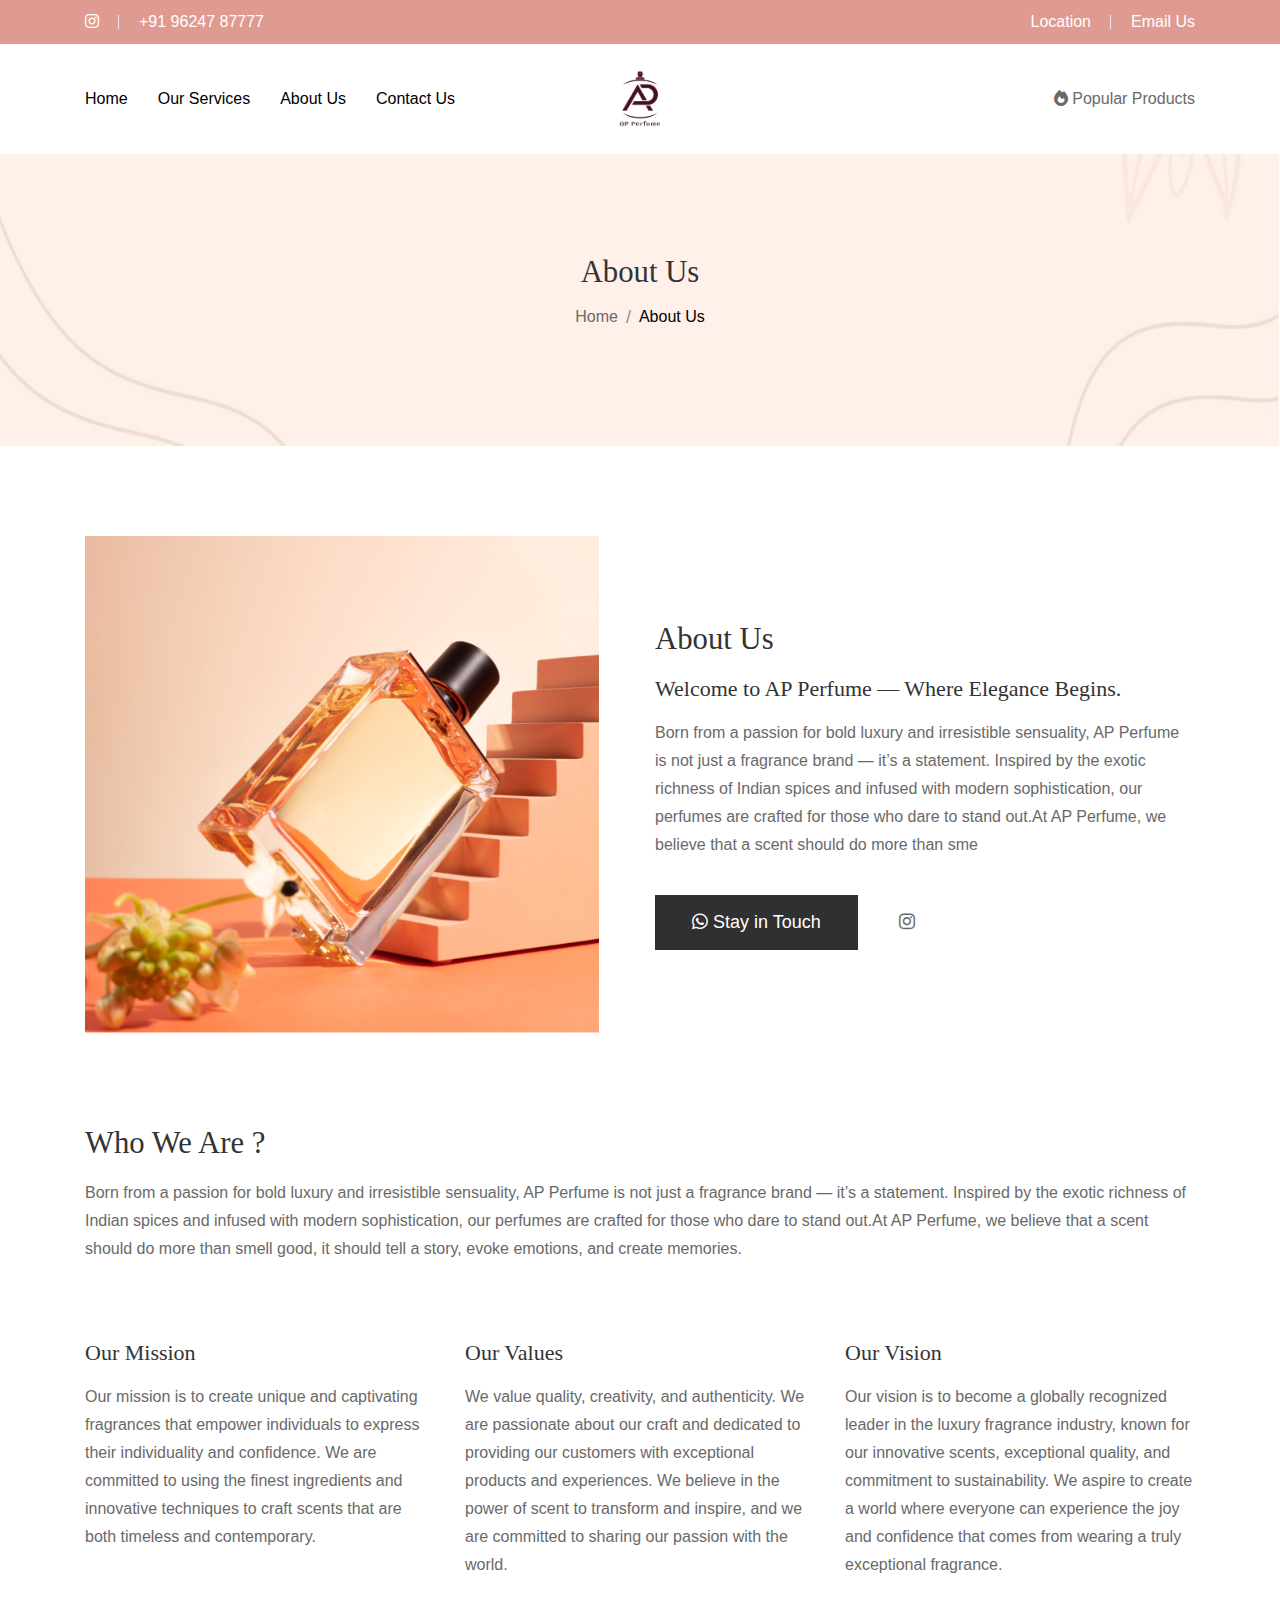
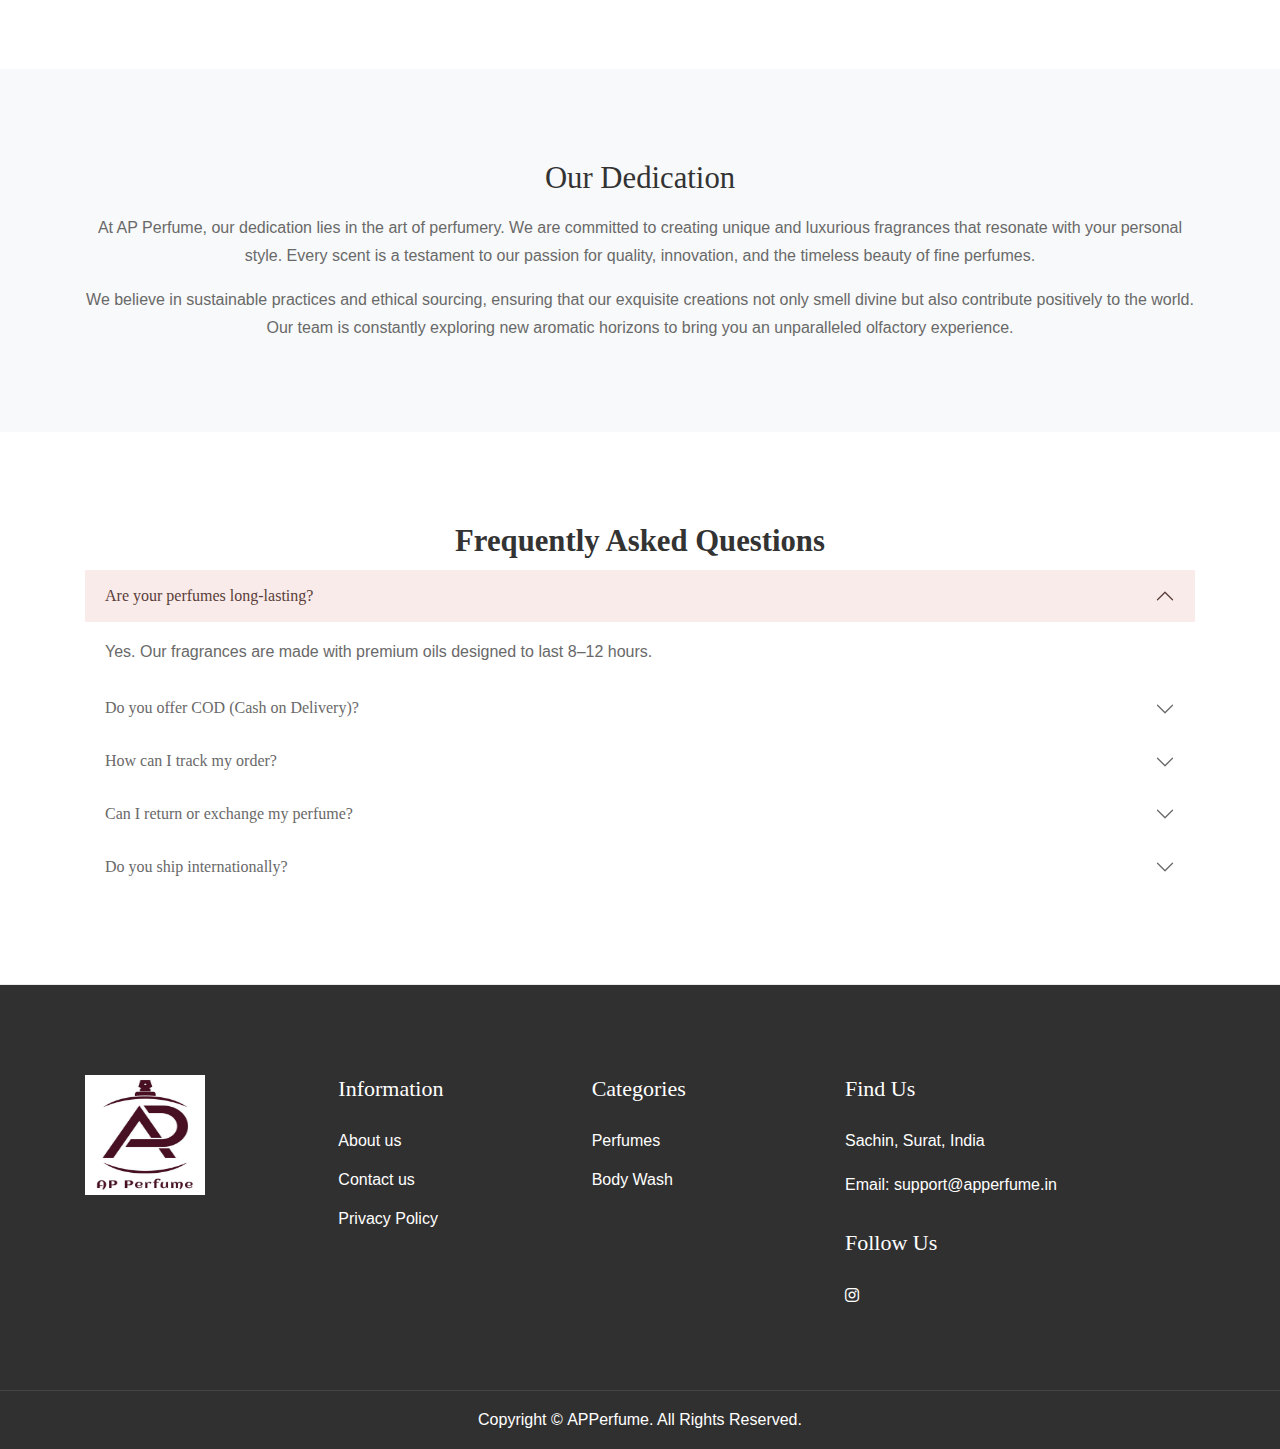
<file: about-us.html>
﻿<!DOCTYPE html>
<html class="no-js" lang="en">

<head>
    <meta charset="utf-8">
    <meta http-equiv="x-ua-compatible" content="ie=edge">
    <title>APPerfume - Perfume Store</title>
    <meta name="robots" content="noindex, follow">
    <meta name="Googlebot" content="noindex">
    <meta name="description" content="APPerfume - Perfume Store">
    <meta name="viewport" content="width=device-width, initial-scale=1, shrink-to-fit=no">
    <!-- Favicon -->
    <link rel="shortcut icon" type="image/x-icon" href="html/assets/images/favicon.png">

    <!-- Font CSS -->
    <link rel="preconnect" href="https://fonts.googleapis.com">
    <link rel="preconnect" href="https://fonts.gstatic.com" crossorigin="">
    <link href="../../../css2?family=Jost:wght@300;400;500;600;700;800;900&family=Kalnia:wght@400;500;600;700&display=swap" rel="stylesheet">

    <!-- Vendor CSS Like Bootstrap & Icon Font -->
    <link rel="stylesheet" href="html/assets/css/bootstrap.min.css">

    <!-- All Plugins CSS Files -->
    <link rel="stylesheet" href="html/assets/css/fontawesome-all.min.css">
    <link rel="stylesheet" href="html/assets/css/swiper-bundle.min.css">

    <!-- Style CSS -->
    <link rel="stylesheet" href="html/assets/css/style.css">

</head>

<body>
    <header class="header">
        <!-- Header Top Area Start -->
        <div class="header-top-area bg-primary">
            <div class="container">
                <div class="row">
                    <div class="col py-2 py-lg-0 d-flex flex-column align-items-center flex-md-row justify-content-center justify-content-md-between">
                        <div class="header-top-area-left-side d-flex">
                            <!-- social Share Area -->
                            <div class="social-share d-flex gap-2 header-top-area-left-side-item">
                                <a class="social-share-link instagram" href="https://www.instagram.com/a_p_perfume/" target="_blank" aria-label="instagram">
                                    <i class="fa-brands fa-instagram"></i>
                                </a>
                            </div><!-- social Share Area -->

                            <div class="contact-number header-top-area-left-side-item">
                                <a href="tel:+919624787777">
                                    <i class="icon-rt-call-outline"></i>
                                    <span>+91 96247 87777</span>
                                </a>
                            </div>
                        </div>
                        <div class="header-top-area-right-side d-flex">
                            <div class="header-top-area-right-side-item">
                                <a href="https://maps.app.goo.gl/fZiPmMBbJHDVx6zU8" target="_blank">
                                    Location
                                </a>
                            </div>
                            <div class="header-top-area-right-side-item top-bar-item-menu">
                                <a href="mailto:support@apperfume.in">
                                    Email Us
                                </a>
                            </div>
                        </div>
                    </div>
                </div>
            </div>
        </div>
        <!-- Header Top Area End -->

        <!-- Header Bottom Area Start -->
        <div class="hader-bottom-area sticky-header">
            <div class="container">
                <div class="row align-items-center">
                    <div class="col-4 col-lg-5">
                        <!-- Main Menu Area Start -->
                        <nav class="nav-main-menu d-none d-lg-block">
                            <ul class="main-menu">
                                <li class="main-menu-item active">
                                    <a href="index.html" class="main-menu-link">Home</a>
                                </li>
                                <li class="main-menu-item active">
                                    <a href="our-service.html" class="main-menu-link">Our Services</a>
                                </li>
                                <li class="main-menu-item active">
                                    <a href="about-us.html" class="main-menu-link">About Us</a>
                                </li>
                                <li class="main-menu-item active">
                                    <a href="contact-us.html" class="main-menu-link">Contact Us</a>
                                </li>
                            </ul>
                        </nav><!-- Main Menu Area End -->

                        <!-- Mobile Menu Toggole Button Start -->
                        <button class="header-action-item d-lg-none mobile-menu-action" aria-label="Mobile Menu Action Button" type="button" data-bs-toggle="offcanvas" data-bs-target="#offcanvas-mobile-menu">
                            <i class="fa-solid fa-bars"></i>
                        </button> <!-- Mobile Menu Toggole Button End -->

                        <!-- Search Button Start -->
                        <!-- Search Button End -->
                    </div>
                    <div class="col-4 col-lg-2">
                        <!-- Logo Start -->
                        <div class="logo text-center">
                            <a href="index.html">
                                <img src="html/assets/images/logo/Logo_Trans.png" height="60" width="220" alt="logo">
                            </a>
                        </div><!-- Logo Start -->
                    </div>
                    <div class="col-4 col-lg-5">
                        <!-- Heaer Action Area Start -->
                        <div class="header-action d-flex justify-content-end">
                             <a class="social-share-link instagram" href="https://www.instagram.com/a_p_perfume/" target="_blank" aria-label="instagram">
                                    <i class="fa-solid fa-fire"></i> Popular Products
                            </a>
                        </div> <!-- Heaer Action Area End -->
                    </div>
                </div>
            </div>
        </div>
        <!-- Header Bottom Area End -->

    </header>
    <main>
        <section class="breadcrumb-section">
            <div class="breadcrumb-image">
                <img src="html/assets/images/banners/breadcrumb_bag.jpg" alt="breadcrumb bg" width="1920" height="292">
            </div>
            <div class="breadcrumb-content text-center">
                <h2 class="mb-2">About Us</h2>
                <nav aria-label="breadcrumb">
                    <ol class="breadcrumb justify-content-center">
                        <li class="breadcrumb-item"><a href="#">Home</a></li>

                        <li class="breadcrumb-item active" aria-current="page">About Us</li>
                    </ol>
                </nav>
            </div>
        </section>
        <!-- About Us Section Start -->
        <section class="about-us-section section-space-ptb">
            <div class="container">
                <div class="about-us-section-header mb-50">
                    <div class="row align-items-center gy-8 justify-content-between">
                        <div class="col-lg-6">
                            <div class="about-inner-image-row  me-lg-5">
                                <div class="about-inner-image-col">
                                    <div class="about-inner-image">
                                        <img class="about-inner" src="html/assets/images/banners/about-us-01.png" alt="Inner image" loading="lazy">
                                    </div>
                                </div>
                            </div>
                        </div>
                        <div class="col-lg-6">
                            <div class="about-us-content fs-16">
                                <h2 class="mb-3">About Us</h2>
                                <h5>Welcome to AP Perfume — Where Elegance Begins.</h5>
                                <p class="mt-3">Born from a passion for bold luxury and irresistible sensuality, AP Perfume is not just a fragrance brand — it’s a statement. Inspired by the exotic richness of Indian spices and infused with modern sophistication, our perfumes are crafted for those who dare to stand out.At AP Perfume, we believe that a scent should do more than sme</p>
                                <a href="https://wa.me/9624787777?text=Hey!%20I%20saw%20your%20perfumes%20online%20and%20they%20look%20amazing.%20Can%20you%20help%20me%20find%20the%20perfect%20one?" class="btn btn-lg btn-dark mt-4"><i class="fa-brands fa-whatsapp"></i> Stay in Touch</a>
                                <a href="https://www.instagram.com/a_p_perfume/" class="btn btn-lg mt-4" style="background-color: transparent; border: none;"><i class="fa-brands fa-instagram"></i></a>
                            </div>
                        </div>
                    </div>
                </div>
                <div class="about-body-section section-space-pt fs-16">
                    <h2 class="mb-3">Who We Are ?</h2>
                    <p>Born from a passion for bold luxury and irresistible sensuality, AP Perfume is not just a fragrance brand — it’s a statement. Inspired by the exotic richness of Indian spices and infused with modern sophistication, our perfumes are crafted for those who dare to stand out.At AP Perfume, we believe that a scent should do more than smell good, it should tell a story, evoke emotions, and create memories.</p>
                    <div class="row row-cols-1 gy-5 row-cols-sm-2 row-cols-md-3 mt-10">
                        <div class="col">
                            <h5 class="mb-3">Our Mission</h5>
                            <p>Our mission is to create unique and captivating fragrances that empower individuals to express their individuality and confidence. We are committed to using the finest ingredients and innovative techniques to craft scents that are both timeless and contemporary.</p>
                        </div>
                        <div class="col">
                            <h5 class="mb-3">Our Values</h5>
                            <p>We value quality, creativity, and authenticity. We are passionate about our craft and dedicated to providing our customers with exceptional products and experiences. We believe in the power of scent to transform and inspire, and we are committed to sharing our passion with the world.</p>
                        </div>
                        <div class="col">
                            <h5 class="mb-3">Our Vision</h5>
                            <p>Our vision is to become a globally recognized leader in the luxury fragrance industry, known for our innovative scents, exceptional quality, and commitment to sustainability. We aspire to create a world where everyone can experience the joy and confidence that comes from wearing a truly exceptional fragrance.</p>
                        </div>
                    </div>
                </div>
            </div>
        </section>
        <!-- About Us Section End -->

        <!-- Our Dedication Section Start -->
        <section class="section-space-ptb bg-light text-center">
            <div class="container">
                <h2 class="mb-3">Our Dedication</h2>
                <p>At AP Perfume, our dedication lies in the art of perfumery. We are committed to creating unique and luxurious fragrances that resonate with your personal style. Every scent is a testament to our passion for quality, innovation, and the timeless beauty of fine perfumes.</p>
                <p>We believe in sustainable practices and ethical sourcing, ensuring that our exquisite creations not only smell divine but also contribute positively to the world. Our team is constantly exploring new aromatic horizons to bring you an unparalleled olfactory experience.</p>
            </div>
        </section>
        <!-- Our Dedication Section End -->

        <!-- FAQ Section Start -->
        <section class="faq-section section-space-ptb border-bottom-1">
            <div class="container">
                <!-- Section Title Area Start -->
                <div class="section-title-area text-center">
                    <h2 class="section-title">Frequently Asked Questions</h2>
                </div><!-- Section Title Area End -->

                <div class="accordion" id="faqAccordion">
                    <div class="accordion-item">
                        <h2 class="accordion-header" id="headingOne">
                            <button class="accordion-button" type="button" data-bs-toggle="collapse" data-bs-target="#collapseOne" aria-expanded="true" aria-controls="collapseOne">
                                 Are your perfumes long-lasting?
                            </button>
                        </h2>
                        <div id="collapseOne" class="accordion-collapse collapse show" aria-labelledby="headingOne" data-bs-parent="#faqAccordion">
                            <div class="accordion-body">
                                Yes. Our fragrances are made with premium oils designed to last 8–12 hours.
                            </div>
                        </div>
                    </div>
                    <div class="accordion-item">
                        <h2 class="accordion-header" id="headingTwo">
                            <button class="accordion-button collapsed" type="button" data-bs-toggle="collapse" data-bs-target="#collapseTwo" aria-expanded="false" aria-controls="collapseTwo">
                                Do you offer COD (Cash on Delivery)?
                            </button>
                        </h2>
                        <div id="collapseTwo" class="accordion-collapse collapse" aria-labelledby="headingTwo" data-bs-parent="#faqAccordion">
                            <div class="accordion-body">
                                Yes, COD is available in select pin codes. Online prepaid is also 100% secure.
                            </div>
                        </div>
                    </div>
                    <div class="accordion-item">
                        <h2 class="accordion-header" id="headingThree">
                            <button class="accordion-button collapsed" type="button" data-bs-toggle="collapse" data-bs-target="#collapseThree" aria-expanded="false" aria-controls="collapseThree">
                                How can I track my order?
                            </button>
                        </h2>
                        <div id="collapseThree" class="accordion-collapse collapse" aria-labelledby="headingThree" data-bs-parent="#faqAccordion">
                            <div class="accordion-body">
                                Once shipped, you’ll receive a tracking link via SMS or email.
                            </div>
                        </div>
                    </div>
                    <div class="accordion-item">
                        <h2 class="accordion-header" id="headingFour">
                            <button class="accordion-button collapsed" type="button" data-bs-toggle="collapse" data-bs-target="#collapseFour" aria-expanded="false" aria-controls="collapseFour">
                                Can I return or exchange my perfume?
                            </button>
                        </h2>
                        <div id="collapseFour" class="accordion-collapse collapse" aria-labelledby="headingFour" data-bs-parent="#faqAccordion">
                            <div class="accordion-body">
                                We accept returns within 7 days for sealed products. Contact our support for quick help.
                            </div>
                        </div>
                    </div>
                    <div class="accordion-item">
                        <h2 class="accordion-header" id="headingFive">
                            <button class="accordion-button collapsed" type="button" data-bs-toggle="collapse" data-bs-target="#collapseFive" aria-expanded="false" aria-controls="collapseFive">
                                Do you ship internationally?
                            </button>
                        </h2>
                        <div id="collapseFive" class="accordion-collapse collapse" aria-labelledby="headingFive" data-bs-parent="#faqAccordion">
                            <div class="accordion-body">
                                Currently, we ship only within India. International delivery coming soon.
                            </div>
                        </div>
                    </div>
                </div>
            </div>
        </section>
        <!-- FAQ Section End -->

    </main>


    <!-- Product Modal Start -->
    <div class="modal fade" id="login-form-popup-actiove" aria-hidden="true" tabindex="-1">
        <div class="modal-dialog modal-dialog-centered sign-in-modal">
            <div class="modal-content">
                <button type="button" class="btn-close position-absolute end-0 p-2" data-bs-dismiss="modal" aria-label="Close"></button>
                <!-- Logo Start -->
                <div class="logo text-center pt-2">
                    <a href="index.html">
                        <img src="html/assets/images/logo/logo.svg" height="30" width="120" alt="logo">
                    </a>
                </div><!-- Logo Start -->
                <div class="sign-in-modal-body px-4 pb-10">
                    <div class="modal-box-wrapper">
                        <ul class="nav sign-in-tablist" role="tablist">
                            <li class="sign-in-tab--item nav-item" role="presentation">
                                <a class="sign-in-tab--link active" data-bs-toggle="tab" href="#tab_list_06" role="tab" aria-selected="true">Login</a>
                            </li>
                            <li class="sign-in-tab--item nav-item" role="presentation">
                                <a class="sign-in-tab--link" data-bs-toggle="tab" href="#tab_list_07" role="tab" aria-selected="false" tabindex="-1">Our Register</a>
                            </li>
                        </ul>
                        <div class="tab-content">
                            <div class="tab-pane fade show active" id="tab_list_06" role="tabpanel">
                                <form action="#" class="account-form-box max-w-400 mx-auto">
                                    <div class="single-input-gruop">
                                        <label class="single-input-label" for="login-username">Username or email address*</label>
                                        <input class="single-input-fild" type="text" id="login-username">
                                    </div>
                                    <div class="single-input-gruop">
                                        <label class="single-input-label" for="login-password">Password*</label>
                                        <input class="single-input-fild" type="password" id="login-password">
                                    </div>
                                    <div class="checkbox-wrap mt-3 mb-4 d-flex align-items-center justify-content-between fs-16">
                                        <label class="label-for-checkbox d-flex gap-1 align-items-center">
                                            <input class="input-checkbox" name="rememberme" type="checkbox" id="rememberme" value="forever"> <span>Remember me</span>
                                        </label>
                                        <a href="#">Lost your password?</a>
                                    </div>
                                    <div class="button-box">
                                        <a href="#" class="btn btn-full btn-md btn-primary">Log in</a>
                                    </div>
                                </form>
                            </div>
                            <div class="tab-pane fade" id="tab_list_07" role="tabpanel">
                                <form action="#" class="account-form-box  max-w-400 mx-auto">
                                    <div class="single-input-gruop">
                                        <label class="single-input-label" for="register-name">Username*</label>
                                        <input class="single-input-fild" type="text" id="register-name">
                                    </div>
                                    <div class="single-input-gruop">
                                        <label class="single-input-label" for="register-email">Email address*</label>
                                        <input class="single-input-fild" type="email" id="register-email">
                                    </div>
                                    <div class="single-input-gruop">
                                        <label class="single-input-label" for="register-password">Password*</label>
                                        <input class="single-input-fild" type="password" id="register-password">
                                    </div>
                                    <p class="mt-3 text-center">Your personal data will be used to support your experience throughout this website, to manage access to your account, and for other purposes described in our <a href="#" class="privacy-policy-link" target="_blank">privacy policy</a>.</p>
                                    <div class="button-box mt-4">
                                        <button type="submit" class="btn btn-full btn-primary btn-md">Register</button>
                                    </div>
                                </form>
                            </div>

                        </div>
                    </div>
                </div>
            </div>
        </div>
    </div> <!-- Product Modal End -->

    <div class="offcanvas offcanvas-end" tabindex="-1" id="offcanvas-cart">
        <div class="offcanvas-cart-wrap">
            <div class="offcanvas-cart-header">
                <div class="offcanvas-cart-title">
                    YOUR CART
                </div>
                <button type="button" class="btn-close text-end" data-bs-dismiss="offcanvas" aria-label="Close"></button>
            </div>
            <div class="offcanvas-body">
                <div class="cart-product">
                    <!-- Cart Product Item Start -->
                    <div class="cart-product-item">
                        <a href="product-details.html" class="cart-product-thum">
                            <img src="html/assets/images/products/product-1.jpg" alt="Product Cart One">
                        </a>
                        <div class="cart-product-content">
                            <h6 class="cart-product-content-title">
                                <a href="product-details.html">Augue nisi non neque</a>
                            </h6>
                            <div class="cart-product-content-bottom">
                                <span class="cart-product-content-quantity">1 × </span>
                                <span class="cart-product-content-amount">
                                <bdi>
                                <span class="visually-hidden">Price:</span>
                                <span class="price-currency-symbol">$</span>75.00
                                </bdi>
                                </span>
                            </div>
                        </div>
                        <button class="cart-product-close">×</button>
                    </div> <!-- Cart Product Item End -->
                    <!-- Cart Product Item Start -->
                    <div class="cart-product-item">
                        <a href="product-details.html" class="cart-product-thum">
                            <img src="html/assets/images/products/product-2.jpg" alt="Product Cart One">
                        </a>
                        <div class="cart-product-content">
                            <h6 class="cart-product-content-title">
                                <a href="product-details.html">Sit voluptatem rhoncus</a>
                            </h6>
                            <div class="cart-product-content-bottom">
                                <span class="cart-product-content-quantity">1 × </span>
                                <span class="cart-product-content-amount">
                                <bdi>
                                <span class="visually-hidden">Price:</span>
                                <span class="price-currency-symbol">$</span>79.00
                                </bdi>
                                </span>
                            </div>
                        </div>
                        <button class="cart-product-close">×</button>
                    </div> <!-- Cart Product Item End -->
                    <!-- Cart Product Item Start -->
                    <div class="cart-product-item">
                        <a href="product-details.html" class="cart-product-thum">
                            <img src="html/assets/images/products/product-3.jpg" alt="Product Cart One">
                        </a>
                        <div class="cart-product-content">
                            <h6 class="cart-product-content-title">
                                <a href="product-details.html">LAUDANTIUM ENIM FRINGI</a>
                            </h6>
                            <div class="cart-product-content-bottom">
                                <span class="cart-product-content-quantity">1 × </span>
                                <span class="cart-product-content-amount">
                                <bdi>
                                <span class="visually-hidden">Price:</span>
                                <span class="price-currency-symbol">$</span>79.00
                                </bdi>
                                </span>
                            </div>
                        </div>
                        <button class="cart-product-close">×</button>
                    </div> <!-- Cart Product Item End -->
                </div>
                <div class="offcanvas-cart-footer">
                    <div class="mini-cart-total">
                        <strong class="mini-cart-subtotal">Subtotal</strong>
                        <span class="mini-cart-amount">
                        <bdi>
                            <span class="currency-symbol">$</span>279.00
                        </bdi>
                        </span>
                    </div>
                    <div class="cart-button-action-wrap gap-2 d-flex flex-column">
                        <a href="cart.html" class="btn-outline-dark btn btn-full btn-lg">View Cart</a>
                        <a href="checkout.html" class="btn-outline-dark btn btn-full btn-lg">Checkout</a>
                    </div>
                </div>
            </div>
        </div>
    </div>

    <div class="offcanvas offcanvas-start" tabindex="-1" id="offcanvas-mobile-menu">
        <div class="offcanvas-header">
            <h6>Menu</h6>
            <button type="button" class="btn-close" data-bs-dismiss="offcanvas" aria-label="Close"></button>
        </div>
        <div class="offcanvas-body">
            <nav class="navbar-mobile-menu">
                <ul class="mobile-menu">
                    <li class="mobile-menu-item">
                        <a href="index.html" class="mobile-menu-link">Home</a>
                    </li>
                    <li class="mobile-menu-item">
                        <a href="our-service.html" class="mobile-menu-link">Our Services</a>
                    </li>
                    <li class="mobile-menu-item">
                        <a href="about-us.html" class="mobile-menu-link">About Us</a>
                    </li>
                    <li class="mobile-menu-item">
                        <a href="contact-us.html" class="mobile-menu-link">Contact Us</a>
                    </li>
                </ul>
            </nav>
        </div>
    </div>



    <!-- Footer Area Start -->
    <footer class="footer-area">
        <div class="footer-top-area bg-dark section-space-pt">
            <div class="container">
                <div class="row">
                    <div class="col-sm-12 col-md-7 col-lg-8">
                        <div class="row row-cols-2 row-cols-sm-3 row-cols-md-3">
                            <div class="col">
                                <!-- Footer Widget Start -->
                                <div class="footer-widget">
                                    <!-- Logo Start -->
                                    <div class="fotter-logo text-left">
                                        <a href="index.html">
                                            <img src="html/assets/images/logo/logo.png" height="120" width="120" alt="logo">
                                        </a>
                                    </div><!-- Logo Start -->
                                </div> <!-- Footer Widget End -->
                            </div>
                            <div class="col">
                                <!-- Footer Widget Start -->
                                <div class="footer-widget">
                                    <h5 class="footer-widget--title text-white" title="Information">Information</h5>
                                    <ul class="widget--menu">
                                        <li class="widget--menu-item"><a href="about-us.html" class="widget--menu-link">About us</a></li>
                                        <li class="widget--menu-item"><a href="contact-us.html" class="widget--menu-link">Contact us</a></li>
                                        <li class="widget--menu-item"><a href="our-service.html" class="widget--menu-link">Privacy Policy</a></li>
                                    </ul>
                                </div> <!-- Footer Widget End -->
                            </div>
                            <div class="col">
                                <!-- Footer Widget Start -->
                                <div class="footer-widget">
                                    <h5 class="footer-widget--title text-white" title="Help">Categories</h5>
                                    <ul class="widget--menu">
                                        <li class="widget--menu-item"><a href="#perfumes" class="widget--menu-link">Perfumes</a></li>
                                        <li class="widget--menu-item"><a href="#body_wash" class="widget--menu-link">Body Wash</a></li>
                                    </ul>
                                </div> <!-- Footer Widget End -->
                            </div>
                        </div>
                    </div>
                    <div class="col-sm-12 col-md-5 col-lg-4">
                        <!-- Footer Widget Start -->
                        <div class="footer-widget">
                                    <h5 class="footer-widget--title text-white" title="Location">Find Us</h5>
                                    <p class="text-white">Sachin, Surat, India</p>
                                    <a href="mailto:support@apperfume.in">
                                        Email: support@apperfume.in
                                    </a>
                                    <hr class="text-white my-3">
                                    <h5 class="footer-widget--title text-white mt-3" title="Social Media">Follow Us</h5>
                                    <div class="social-share d-flex gap-2">
                                        <a class="social-share-link instagram" href="https://www.instagram.com/a_p_perfume/" target="_blank" aria-label="instagram">
                                            <i class="fa-brands fa-instagram"></i>
                                        </a>
                                    </div>
                                </div><!-- Footer Widget End -->
                    </div>
                </div>
            </div>
        </div>
        <div class="footer-bottom bg-dark border-dark-top-1 py-3">
            <div class="container-xxl">
                <div class="d-flex flex-column flex-md-row justify-content-md-center align-items-center">
                    <p class="text-white mb-md-0">Copyright &copy; <a href="#" target="_blank">APPerfume</a>. All Rights Reserved.</p>
                </div>
            </div>
        </div>
    </footer>
    <!-- Footer Area End -->


    <!-- Vendors JS -->
    <script src="html/assets/js/modernizr-3.11.7.min.js"></script>
    <script src="html/assets/js/bootstrap.bundle.min.js"></script>

    <!-- Plugins JS -->
    <script src="html/assets/js/swiper-bundle.min.js"></script>

    <!-- Activation JS -->
    <script src="html/assets/js/main.js"></script>
</body>

</html>
</file>
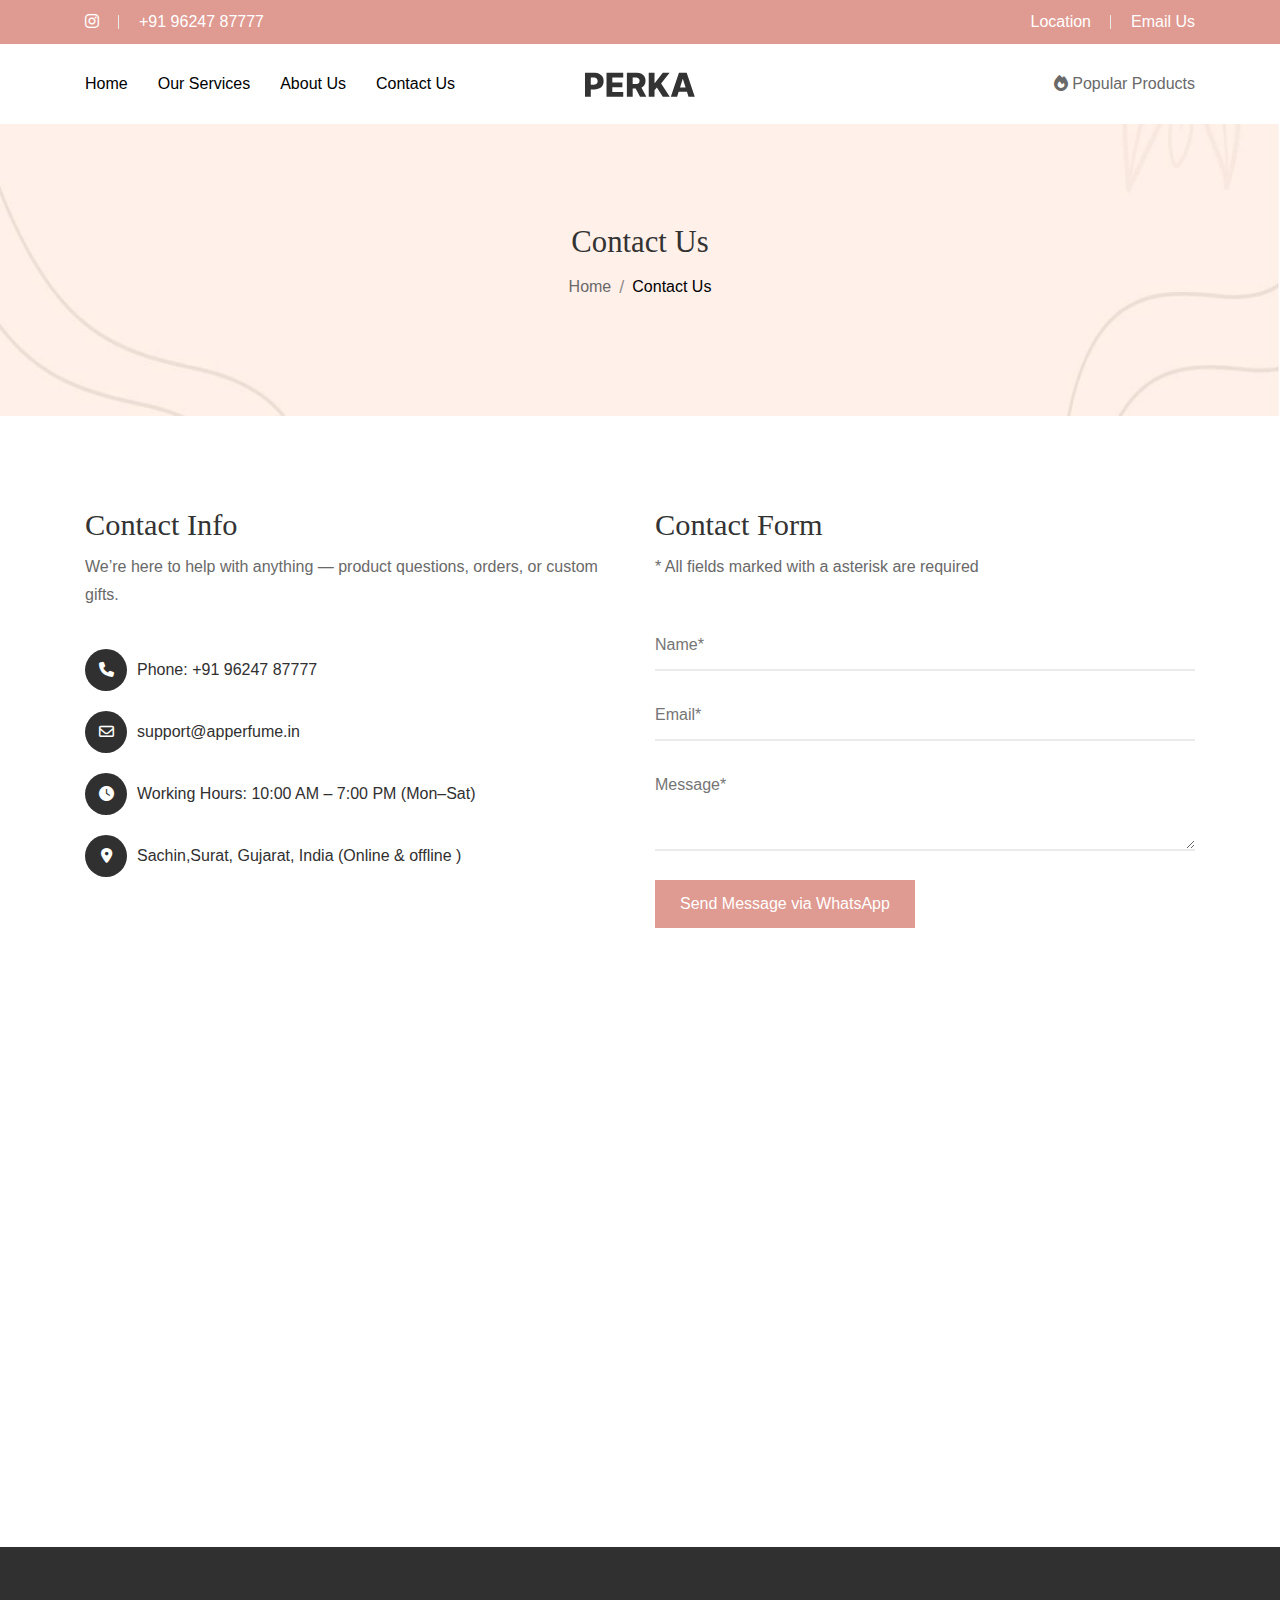
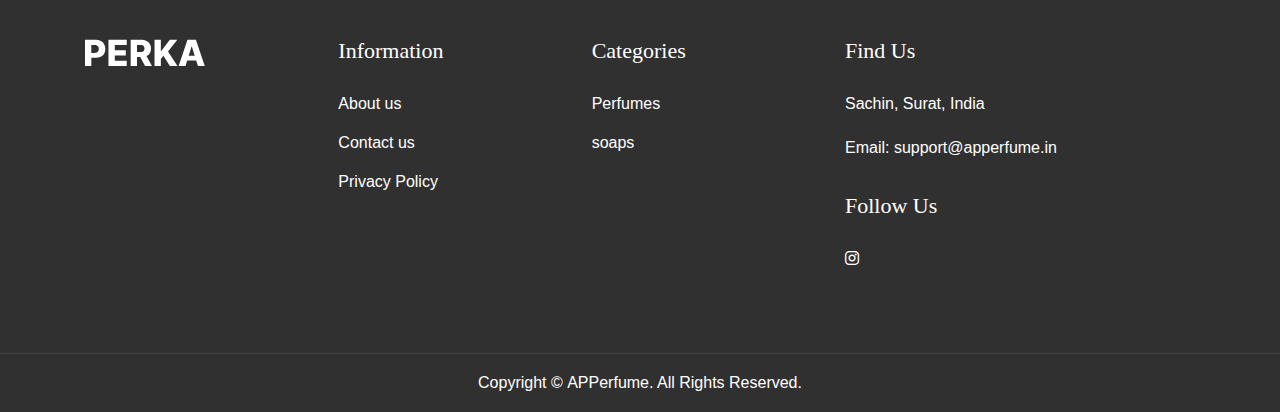
<file: contact-us.html>
﻿<!DOCTYPE html>
<html class="no-js" lang="en">

<head>
    <meta charset="utf-8">
    <meta http-equiv="x-ua-compatible" content="ie=edge">
    <title>Perka - APPerfume - Perfume Store</title>
    <meta name="robots" content="noindex, follow">
    <meta name="Googlebot" content="noindex">
    <meta name="description" content="APPerfume - Perfume Store">
    <meta name="viewport" content="width=device-width, initial-scale=1, shrink-to-fit=no">
    <!-- Favicon -->
    <link rel="shortcut icon" type="image/x-icon" href="html/assets/images/favicon.png">

    <!-- Font CSS -->
    <link rel="preconnect" href="https://fonts.googleapis.com">
    <link rel="preconnect" href="https://fonts.gstatic.com" crossorigin="">
    <link href="../../../css2?family=Jost:wght@300;400;500;600;700;800;900&family=Kalnia:wght@400;500;600;700&display=swap" rel="stylesheet">

    <!-- Vendor CSS Like Bootstrap & Icon Font -->
    <link rel="stylesheet" href="html/assets/css/bootstrap.min.css">

    <!-- All Plugins CSS Files -->
    <link rel="stylesheet" href="html/assets/css/fontawesome-all.min.css">
    <link rel="stylesheet" href="html/assets/css/swiper-bundle.min.css">

    <!-- Style CSS -->
    <link rel="stylesheet" href="html/assets/css/style.css">

</head>

<body>
    <header class="header">
        <!-- Header Top Area Start -->
        <div class="header-top-area bg-primary">
            <div class="container">
                <div class="row">
                    <div class="col py-2 py-lg-0 d-flex flex-column align-items-center flex-md-row justify-content-center justify-content-md-between">
                        <div class="header-top-area-left-side d-flex">
                            <!-- social Share Area -->
                            <div class="social-share d-flex gap-2 header-top-area-left-side-item">
                                <a class="social-share-link instagram" href="https://www.instagram.com/a_p_perfume/" target="_blank" aria-label="instagram">
                                    <i class="fa-brands fa-instagram"></i>
                                </a>
                            </div><!-- social Share Area -->

                            <div class="contact-number header-top-area-left-side-item">
                                <a href="tel:+919624787777">
                                    <i class="icon-rt-call-outline"></i>
                                    <span>+91 96247 87777</span>
                                </a>
                            </div>
                        </div>
                        <div class="header-top-area-right-side d-flex">
                            <div class="header-top-area-right-side-item">
                                <a href="https://maps.app.goo.gl/fZiPmMBbJHDVx6zU8" target="_blank">
                                    Location
                                </a>
                            </div>
                            <div class="header-top-area-right-side-item top-bar-item-menu">
                                <a href="mailto:support@apperfume.in">
                                    Email Us
                                </a>
                            </div>
                        </div>
                    </div>
                </div>
            </div>
        </div>
        <!-- Header Top Area End -->

        <!-- Header Bottom Area Start -->
        <div class="hader-bottom-area sticky-header">
            <div class="container">
                <div class="row align-items-center">
                    <div class="col-4 col-lg-5">
                        <!-- Main Menu Area Start -->
                        <nav class="nav-main-menu d-none d-lg-block">
                            <ul class="main-menu">
                                <li class="main-menu-item active">
                                    <a href="index.html" class="main-menu-link">Home</a>
                                </li>
                                <li class="main-menu-item active">
                                    <a href="our-service.html" class="main-menu-link">Our Services</a>
                                </li>
                                <li class="main-menu-item active">
                                    <a href="about-us.html" class="main-menu-link">About Us</a>
                                </li>
                                <li class="main-menu-item active">
                                    <a href="contact-us.html" class="main-menu-link">Contact Us</a>
                                </li>
                            </ul>
                        </nav><!-- Main Menu Area End -->

                        <!-- Mobile Menu Toggole Button Start -->
                        <button class="header-action-item d-lg-none mobile-menu-action" aria-label="Mobile Menu Action Button" type="button" data-bs-toggle="offcanvas" data-bs-target="#offcanvas-mobile-menu">
                            <i class="fa-solid fa-bars"></i>
                        </button> <!-- Mobile Menu Toggole Button End -->

                        <!-- Search Button Start -->
                        <button class="header-action-item d-md-none" title="Search" type="button" data-bs-toggle="offcanvas" data-bs-target="#offcanvas-search">
                            <i class="fa-solid fa-magnifying-glass"></i>
                        </button> <!-- Search Button End -->
                    </div>
                    <div class="col-4 col-lg-2">
                        <!-- Logo Start -->
                        <div class="logo text-center">
                            <a href="index.html">
                                <img src="html/assets/images/logo/logo.svg" height="30" width="120" alt="logo">
                            </a>
                        </div><!-- Logo Start -->
                    </div>
                    <div class="col-4 col-lg-5">
                        <!-- Heaer Action Area Start -->
                        <div class="header-action d-flex justify-content-end">
                             <a class="social-share-link instagram" href="https://www.instagram.com/a_p_perfume/" target="_blank" aria-label="instagram">
                                    <i class="fa-solid fa-fire"></i> Popular Products
                            </a>
                        </div> <!-- Heaer Action Area End -->
                    </div>
                </div>
            </div>
        </div>
        <!-- Header Bottom Area End -->

    </header>
    <main>
        <section class="breadcrumb-section">
            <div class="breadcrumb-image">
                <img src="html/assets/images/banners/breadcrumb_bag.jpg" alt="breadcrumb bg" width="1920" height="292">
            </div>
            <div class="breadcrumb-content text-center">
                <h2 class="mb-2">Contact Us</h2>
                <nav aria-label="breadcrumb">
                    <ol class="breadcrumb justify-content-center">
                        <li class="breadcrumb-item"><a href="#">Home</a></li>

                        <li class="breadcrumb-item active" aria-current="page">Contact Us</li>
                    </ol>
                </nav>
            </div>
        </section>
        <!-- Contact Form Section Start -->
        <section class="contact-form-section section-space-ptb">
            <div class="container">
                <div class="row gy-10">
                    <div class="col-12 col-md-6">
                        <div class="contact-form-title mb-50">
                            <h3 class="contact-form-title">Contact Info</h3>
                            <p class="fs-16">We’re here to help with anything — product questions, orders, or custom gifts.</p>
                        </div>
                        <ul class="contact-info mt-8">
                            <li class="contact-info-item">
                                <div class="contact-info-item-icon">
                                    <i class="fa-solid fa-phone"></i>
                                </div>
                                <div class="contact-info-item-content">
                                    <span class="contact-info-item-title">Phone: <a href="tel:+919624787777">+91 96247 87777</a></span>
                                </div>
                            </li>
                            <li class="contact-info-item">
                                <div class="contact-info-item-icon">
                                    <i class="fa-regular fa-envelope"></i>
                                </div>
                                <div class="contact-info-item-content">
                                    <span class="contact-info-item-title"><a href="mailto:support@apperfume.in">support@apperfume.in</a></span>
                                </div>
                            </li>
                            <li class="contact-info-item">
                                <div class="contact-info-item-icon">
                                    <i class="fa-solid fa-clock"></i>
                                </div>
                                <div class="contact-info-item-content">
                                    <span class="contact-info-item-title">Working Hours: 10:00 AM – 7:00 PM (Mon–Sat)</span>
                                </div>
                            </li>
                            <li class="contact-info-item">
                                <div class="contact-info-item-icon">
                                    <i class="fa-solid fa-location-dot"></i>
                                </div>
                                <div class="contact-info-item-content">
                                    <span class="contact-info-item-title">Sachin,Surat, Gujarat, India (Online & offline )</span>
                                </div>
                            </li>
                        </ul>
                    </div>
                    <div class="col-12 col-md-6">
                        <div class="contact-form-title mb-50">
                            <h3 class="contact-form-title">Contact Form</h3>
                            <p class="fs-16">* All fields marked with a asterisk are required</p>
                        </div>
                        <form onsubmit="sendWhatsAppMessage(event)" class="contact-form mt-8">
                            <div class="contact-form-item">
                                <input type="text" class="contact-form-input" id="contactName" placeholder="Name*" required>
                            </div>
                            <div class="contact-form-item">
                                <input type="email" class="contact-form-input" id="contactEmail" placeholder="Email*" required>
                            </div>
                            <div class="contact-form-item">
                                <textarea class="contact-form-input" id="contactMessage" placeholder="Message*" required></textarea>
                            </div>
                            <div class="contact-form-item">
                                <button type="submit" class="btn btn-primary btn-md">Send Message via WhatsApp</button>
                            </div>
                        </form>
                    </div>
                </div>
            </div>
        </section>
        <!-- Contact Form Section End -->
        <!-- Contact Us Section Start -->
        <section class="contact-us-section">
            <div class="container-fluid">
                <div class="google-map-area">
                    <iframe class="contact-us-google-map" width="100%" height="450" loading="lazy" allowfullscreen="" referrerpolicy="no-referrer-when-downgrade" src="https://www.google.com/maps/embed?pb=!1m18!1m12!1m3!1d59565.283817479256!2d72.87784!3d21.07944145!2m3!1f0!2f0!3f0!3m2!1i1024!2i768!4f13.1!3m3!1m2!1s0x3be050c09dc40fa7%3A0xf22f2ce9e2395648!2sSachin%2C%20Surat%2C%20Gujarat!5e0!3m2!1sen!2sin!4v1752138630179!5m2!1sen!2sin">
                    </iframe>
                    <!-- 
                            src="https://www.google.com/maps/embed/v1/place?
                            key=API_KEY
                            &q=Space+Needle,Seattle+WA"> 
                        -->
                </div>
            </div>
        </section>
        <!-- Contact Us Section End -->


    </main>


    <!-- Product Modal Start -->
    <div class="modal fade" id="login-form-popup-actiove" aria-hidden="true" tabindex="-1">
        <div class="modal-dialog modal-dialog-centered sign-in-modal">
            <div class="modal-content">
                <button type="button" class="btn-close position-absolute end-0 p-2" data-bs-dismiss="modal" aria-label="Close"></button>
                <!-- Logo Start -->
                <div class="logo text-center pt-2">
                    <a href="index.html">
                        <img src="html/assets/images/logo/logo.svg" height="30" width="120" alt="logo">
                    </a>
                </div><!-- Logo Start -->
                <div class="sign-in-modal-body px-4 pb-10">
                    <div class="modal-box-wrapper">
                        <ul class="nav sign-in-tablist" role="tablist">
                            <li class="sign-in-tab--item nav-item" role="presentation">
                                <a class="sign-in-tab--link active" data-bs-toggle="tab" href="#tab_list_06" role="tab" aria-selected="true">Login</a>
                            </li>
                            <li class="sign-in-tab--item nav-item" role="presentation">
                                <a class="sign-in-tab--link" data-bs-toggle="tab" href="#tab_list_07" role="tab" aria-selected="false" tabindex="-1">Our Register</a>
                            </li>
                        </ul>
                        <div class="tab-content">
                            <div class="tab-pane fade show active" id="tab_list_06" role="tabpanel">
                                <form action="#" class="account-form-box max-w-400 mx-auto">
                                    <div class="single-input-gruop">
                                        <label class="single-input-label" for="login-username">Username or email address*</label>
                                        <input class="single-input-fild" type="text" id="login-username">
                                    </div>
                                    <div class="single-input-gruop">
                                        <label class="single-input-label" for="login-password">Password*</label>
                                        <input class="single-input-fild" type="password" id="login-password">
                                    </div>
                                    <div class="checkbox-wrap mt-3 mb-4 d-flex align-items-center justify-content-between fs-16">
                                        <label class="label-for-checkbox d-flex gap-1 align-items-center">
                                            <input class="input-checkbox" name="rememberme" type="checkbox" id="rememberme" value="forever"> <span>Remember me</span>
                                        </label>
                                        <a href="#">Lost your password?</a>
                                    </div>
                                    <div class="button-box">
                                        <a href="#" class="btn btn-full btn-md btn-primary">Log in</a>
                                    </div>
                                </form>
                            </div>
                            <div class="tab-pane fade" id="tab_list_07" role="tabpanel">
                                <form action="#" class="account-form-box  max-w-400 mx-auto">
                                    <div class="single-input-gruop">
                                        <label class="single-input-label" for="register-name">Username*</label>
                                        <input class="single-input-fild" type="text" id="register-name">
                                    </div>
                                    <div class="single-input-gruop">
                                        <label class="single-input-label" for="register-email">Email address*</label>
                                        <input class="single-input-fild" type="email" id="register-email">
                                    </div>
                                    <div class="single-input-gruop">
                                        <label class="single-input-label" for="register-password">Password*</label>
                                        <input class="single-input-fild" type="password" id="register-password">
                                    </div>
                                    <p class="mt-3 text-center">Your personal data will be used to support your experience throughout this website, to manage access to your account, and for other purposes described in our <a href="#" class="privacy-policy-link" target="_blank">privacy policy</a>.</p>
                                    <div class="button-box mt-4">
                                        <button type="submit" class="btn btn-full btn-primary btn-md">Register</button>
                                    </div>
                                </form>
                            </div>

                        </div>
                    </div>
                </div>
            </div>
        </div>
    </div> <!-- Product Modal End -->

    <div class="offcanvas offcanvas-end" tabindex="-1" id="offcanvas-cart">
        <div class="offcanvas-cart-wrap">
            <div class="offcanvas-cart-header">
                <div class="offcanvas-cart-title">
                    YOUR CART
                </div>
                <button type="button" class="btn-close text-end" data-bs-dismiss="offcanvas" aria-label="Close"></button>
            </div>
            <div class="offcanvas-body">
                <div class="cart-product">
                    <!-- Cart Product Item Start -->
                    <div class="cart-product-item">
                        <a href="product-details.html" class="cart-product-thum">
                            <img src="html/assets/images/products/product-1.jpg" alt="Product Cart One">
                        </a>
                        <div class="cart-product-content">
                            <h6 class="cart-product-content-title">
                                <a href="product-details.html">Augue nisi non neque</a>
                            </h6>
                            <div class="cart-product-content-bottom">
                                <span class="cart-product-content-quantity">1 × </span>
                                <span class="cart-product-content-amount">
                                <bdi>
                                <span class="visually-hidden">Price:</span>
                                <span class="price-currency-symbol">$</span>75.00
                                </bdi>
                                </span>
                            </div>
                        </div>
                        <button class="cart-product-close">×</button>
                    </div> <!-- Cart Product Item End -->
                    <!-- Cart Product Item Start -->
                    <div class="cart-product-item">
                        <a href="product-details.html" class="cart-product-thum">
                            <img src="html/assets/images/products/product-2.jpg" alt="Product Cart One">
                        </a>
                        <div class="cart-product-content">
                            <h6 class="cart-product-content-title">
                                <a href="product-details.html">Sit voluptatem rhoncus</a>
                            </h6>
                            <div class="cart-product-content-bottom">
                                <span class="cart-product-content-quantity">1 × </span>
                                <span class="cart-product-content-amount">
                                <bdi>
                                <span class="visually-hidden">Price:</span>
                                <span class="price-currency-symbol">$</span>79.00
                                </bdi>
                                </span>
                            </div>
                        </div>
                        <button class="cart-product-close">×</button>
                    </div> <!-- Cart Product Item End -->
                    <!-- Cart Product Item Start -->
                    <div class="cart-product-item">
                        <a href="product-details.html" class="cart-product-thum">
                            <img src="html/assets/images/products/product-3.jpg" alt="Product Cart One">
                        </a>
                        <div class="cart-product-content">
                            <h6 class="cart-product-content-title">
                                <a href="product-details.html">LAUDANTIUM ENIM FRINGI</a>
                            </h6>
                            <div class="cart-product-content-bottom">
                                <span class="cart-product-content-quantity">1 × </span>
                                <span class="cart-product-content-amount">
                                <bdi>
                                <span class="visually-hidden">Price:</span>
                                <span class="price-currency-symbol">$</span>79.00
                                </bdi>
                                </span>
                            </div>
                        </div>
                        <button class="cart-product-close">×</button>
                    </div> <!-- Cart Product Item End -->
                </div>
                <div class="offcanvas-cart-footer">
                    <div class="mini-cart-total">
                        <strong class="mini-cart-subtotal">Subtotal</strong>
                        <span class="mini-cart-amount">
                        <bdi>
                            <span class="currency-symbol">$</span>279.00
                        </bdi>
                        </span>
                    </div>
                    <div class="cart-button-action-wrap gap-2 d-flex flex-column">
                        <a href="cart.html" class="btn-outline-dark btn btn-full btn-lg">View Cart</a>
                        <a href="checkout.html" class="btn-outline-dark btn btn-full btn-lg">Checkout</a>
                    </div>
                </div>
            </div>
        </div>
    </div>

    <div class="offcanvas offcanvas-start" tabindex="-1" id="offcanvas-mobile-menu">
        <div class="offcanvas-header">
            <h6>Menu</h6>
            <button type="button" class="btn-close" data-bs-dismiss="offcanvas" aria-label="Close"></button>
        </div>
        <div class="offcanvas-body">
            <nav class="navbar-mobile-menu">
                <ul class="mobile-menu">
                    <li class="mobile-menu-item">
                        <a href="#" class="mobile-menu-link">
                            Demos
                            <span class="menu-expand"><i class="fa-solid fa-chevron-down"></i></span>
                        </a>
                        <ul class="mega-menu mobile-menu--mega">
                            <li><a href="index.html" class="sub-menu-link">Home 01</a></li>
                            <li><a href="index-2.html" class="sub-menu-link">Home 02</a></li>
                            <li><a href="index-3.html" class="sub-menu-link">Home 03</a></li>
                        </ul>
                    </li>
                    <li class="mobile-menu-item">
                        <a href="#" class="mobile-menu-link">Shop <span class="menu-expand"><i class="fa-solid fa-chevron-down"></i></span></a>
                        <ul class="sub-menu">
                            <li>
                                <a href="#" class="sub-menu-link">
                                    LAYOUT
                                    <span class="menu-expand"><i class="fa-solid fa-chevron-down"></i></span>
                                </a>
                                <ul class="sub-menu">
                                    <li><a href="shop.html" class="megamenu-link">No Sidebar Grid</a></li>
                                    <li><a href="shop-left-sidebar.html" class="megamenu-link">Left Sidebar Shop Grid</a></li>
                                    <li><a href="shop-right-sidebar.html" class="megamenu-link">Right Sidebar Shop Grid </a></li>
                                    <li><a href="shop-list-sidebar.html" class="megamenu-link">Right Sidebar Shop List </a></li>
                                </ul>
                            </li>
                            <li>
                                <a href="#" class="sub-menu-link">
                                    FEATURES
                                    <span class="menu-expand"><i class="fa-solid fa-chevron-down"></i></span>
                                </a>
                                <ul class="sub-menu">
                                    <li><a href="shop-description-on-top.html" class="megamenu-link">Show description <span class="menu-label">On Top</span></a></li>
                                    <li><a href="shop-description-on-bottom.html" class="megamenu-link">Show description <span class="menu-label">On Bottom</span></a></li>
                                    <li><a href="shop-no-sidebar-offcanvas.html" class="megamenu-link">No Sidebar Off – Canvas</a></li>
                                </ul>
                            </li>
                        </ul>
                    </li>
                    <li class="mobile-menu-item">
                        <a href="#" class="mobile-menu-link">Product <span class="menu-expand"><i class="fa-solid fa-chevron-down"></i></span></a>
                        <ul class="sub-menu">
                            <li>
                                <a href="#" class="sub-menu-link">
                                    PRODUCT GALLERY
                                    <span class="menu-expand"><i class="fa-solid fa-chevron-down"></i></span>
                                </a>
                                <ul class="sub-menu">
                                    <li><a href="product-details.html" class="megamenu-link">Simple Style</a></li>
                                    <li><a href="product-top-gallay-details.html" class="megamenu-link">Image Top</a></li>
                                    <li><a href="product-details-grid-1-column.html" class="megamenu-link">Grid - 1 column</a></li>
                                    <li><a href="product-details-grid-2-column.html" class="megamenu-link">Grid - 2 column</a></li>
                                    <li><a href="product-details-variation.html" class="megamenu-link">Gallery For Variation</a></li>
                                </ul>
                            </li>
                            <li>
                                <a href="#" class="sub-menu-link">
                                    FEATURES
                                    <span class="menu-expand"><i class="fa-solid fa-chevron-down"></i></span>
                                </a>
                                <ul class="sub-menu">
                                    <li><a href="product-details-variation-vertical-thumbs.html" class="megamenu-link">Vertical Thumbnails</a></li>
                                    <li><a href="product-details-variable.html" class="megamenu-link">Variable Product</a></li>
                                    <li><a href="product-details-countdown.html" class="megamenu-link">Countdown Product</a></li>
                                    <li><a href="product-details-tab-accordion.html" class="megamenu-link">Tab Accordion</a></li>
                                    <li><a href="product-details-tab-accordion-vertical.html" class="megamenu-link">Tab Accordion Vertical</a></li>
                                </ul>
                            </li>
                        </ul>
                    </li>
                    <li class="mobile-menu-item">
                        <a href="#" class="mobile-menu-link">Page <span class="menu-expand"><i class="fa-solid fa-chevron-down"></i></span></a>
                        <ul class="sub-menu">
                            <li>
                                <a href="#" class="sub-menu-link">
                                    ACCOUNT PAGE
                                    <span class="menu-expand"><i class="fa-solid fa-chevron-down"></i></span>
                                </a>
                                <ul class="sub-menu">
                                    <li><a href="my-account.html" class="megamenu-link">My account</a></li>
                                    <li><a href="checkout.html" class="megamenu-link">Checkout</a></li>
                                    <li><a href="cart.html" class="megamenu-link">Shopping Cart</a></li>
                                    <li><a href="wishlist.html" class="megamenu-link">Wishlist</a></li>
                                </ul>
                            </li>
                            <li>
                                <a href="#" class="sub-menu-link">
                                    OTHER PAGE
                                    <span class="menu-expand"><i class="fa-solid fa-chevron-down"></i></span>
                                </a>
                                <ul class="sub-menu">
                                    <li><a href="about-us.html" class="megamenu-link">About Us</a></li>
                                    <li><a href="contact-us.html" class="megamenu-link">Contact Us</a></li>
                                    <li><a href="store-locator.html" class="megamenu-link">Store Locator</a></li>
                                    <li><a href="404-page.html" class="megamenu-link">404 Page</a></li>
                                </ul>
                            </li>
                        </ul>
                    </li>
                    <li class="mobile-menu-item">
                        <a href="#" class="mobile-menu-link">
                            Blogs
                            <span class="menu-expand"><i class="fa-solid fa-chevron-down"></i></span>
                        </a>
                        <ul class="mega-menu mobile-menu--mega">
                            <li><a href="blog.html" class="sub-menu-link">Blog Grid</a></li>
                            <li><a href="blog-mask.html" class="sub-menu-link">Blog Mask</a></li>
                            <li><a href="blog-list.html" class="sub-menu-link">Blog List</a></li>
                            <li><a href="blog-left-sidebar.html" class="sub-menu-link">Blog Left Sidebar</a></li>
                            <li><a href="blog-right-sidebar.html" class="sub-menu-link">Blog Right Sidebar</a></li>
                            <li><a href="blog-no-sidebar.html" class="sub-menu-link">No Sidebar</a></li>
                            <li><a href="blog-details.html" class="sub-menu-link">Blog Post Details</a></li>
                            <li><a href="blog-details-two.html" class="sub-menu-link">Blog Post Details Two</a></li>
                        </ul>
                    </li>
                </ul>
            </nav>
        </div>
    </div>



    <!-- Footer Area Start -->
    <footer class="footer-area">
        <div class="footer-top-area bg-dark section-space-pt">
            <div class="container">
                <div class="row">
                    <div class="col-sm-12 col-md-7 col-lg-8">
                        <div class="row row-cols-2 row-cols-sm-3 row-cols-md-3">
                            <div class="col">
                                <!-- Footer Widget Start -->
                                <div class="footer-widget">
                                    <!-- Logo Start -->
                                    <div class="fotter-logo text-left">
                                        <a href="index.html">
                                            <img src="html/assets/images/logo/logo-white.svg" height="30" width="120" alt="logo">
                                        </a>
                                    </div><!-- Logo Start -->
                                </div> <!-- Footer Widget End -->
                            </div>
                            <div class="col">
                                <!-- Footer Widget Start -->
                                <div class="footer-widget">
                                    <h5 class="footer-widget--title text-white" title="Information">Information</h5>
                                    <ul class="widget--menu">
                                        <li class="widget--menu-item"><a href="about-us.html" class="widget--menu-link">About us</a></li>
                                        <li class="widget--menu-item"><a href="contact-us.html" class="widget--menu-link">Contact us</a></li>
                                        <li class="widget--menu-item"><a href="our-service.html" class="widget--menu-link">Privacy Policy</a></li>
                                    </ul>
                                </div> <!-- Footer Widget End -->
                            </div>
                            <div class="col">
                                <!-- Footer Widget Start -->
                                <div class="footer-widget">
                                    <h5 class="footer-widget--title text-white" title="Help">Categories</h5>
                                    <ul class="widget--menu">
                                        <li class="widget--menu-item"><a href="#perfumes" class="widget--menu-link">Perfumes</a></li>
                                        <li class="widget--menu-item"><a href="#soaps" class="widget--menu-link">soaps</a></li>
                                    </ul>
                                </div> <!-- Footer Widget End -->
                            </div>
                        </div>
                    </div>
                    <div class="col-sm-12 col-md-5 col-lg-4">
                        <!-- Footer Widget Start -->
                        <div class="footer-widget">
                                    <h5 class="footer-widget--title text-white" title="Location">Find Us</h5>
                                    <p class="text-white">Sachin, Surat, India</p>
                                    <a href="mailto:support@apperfume.in">
                                        Email: support@apperfume.in
                                    </a>
                                    <hr class="text-white my-3">
                                    <h5 class="footer-widget--title text-white mt-3" title="Social Media">Follow Us</h5>
                                    <div class="social-share d-flex gap-2">
                                        <a class="social-share-link instagram" href="https://www.instagram.com/a_p_perfume/" target="_blank" aria-label="instagram">
                                            <i class="fa-brands fa-instagram"></i>
                                        </a>
                                    </div>
                                </div><!-- Footer Widget End -->
                    </div>
                </div>
            </div>
        </div>
        <div class="footer-bottom bg-dark border-dark-top-1 py-3">
            <div class="container-xxl">
                <div class="d-flex flex-column flex-md-row justify-content-md-center align-items-center">
                    <p class="text-white mb-md-0">Copyright &copy; <a href="#" target="_blank">APPerfume</a>. All Rights Reserved.</p>
                </div>
            </div>
        </div>
    </footer>
    <!-- Footer Area End -->


    <!-- Vendors JS -->
    <script src="html/assets/js/modernizr-3.11.7.min.js"></script>
    <script src="html/assets/js/bootstrap.bundle.min.js"></script>

    <!-- Plugins JS -->
    <script src="html/assets/js/swiper-bundle.min.js"></script>

    <!-- Activation JS -->
    <script src="html/assets/js/main.js"></script>
    <script>
        function sendWhatsAppMessage(event) {
            event.preventDefault(); // Prevent default form submission

            const name = document.getElementById('contactName').value;
            const email = document.getElementById('contactEmail').value;
            const message = document.getElementById('contactMessage').value;

            const phoneNumber = '919624787777'; // Your WhatsApp phone number
            const whatsappMessage = `Name: ${name}\nEmail: ${email}\nMessage: ${message}`;

            const whatsappURL = `https://wa.me/${phoneNumber}?text=${encodeURIComponent(whatsappMessage)}`;

            window.open(whatsappURL, '_blank');
        }
    </script>
</body>

</html>
</file>
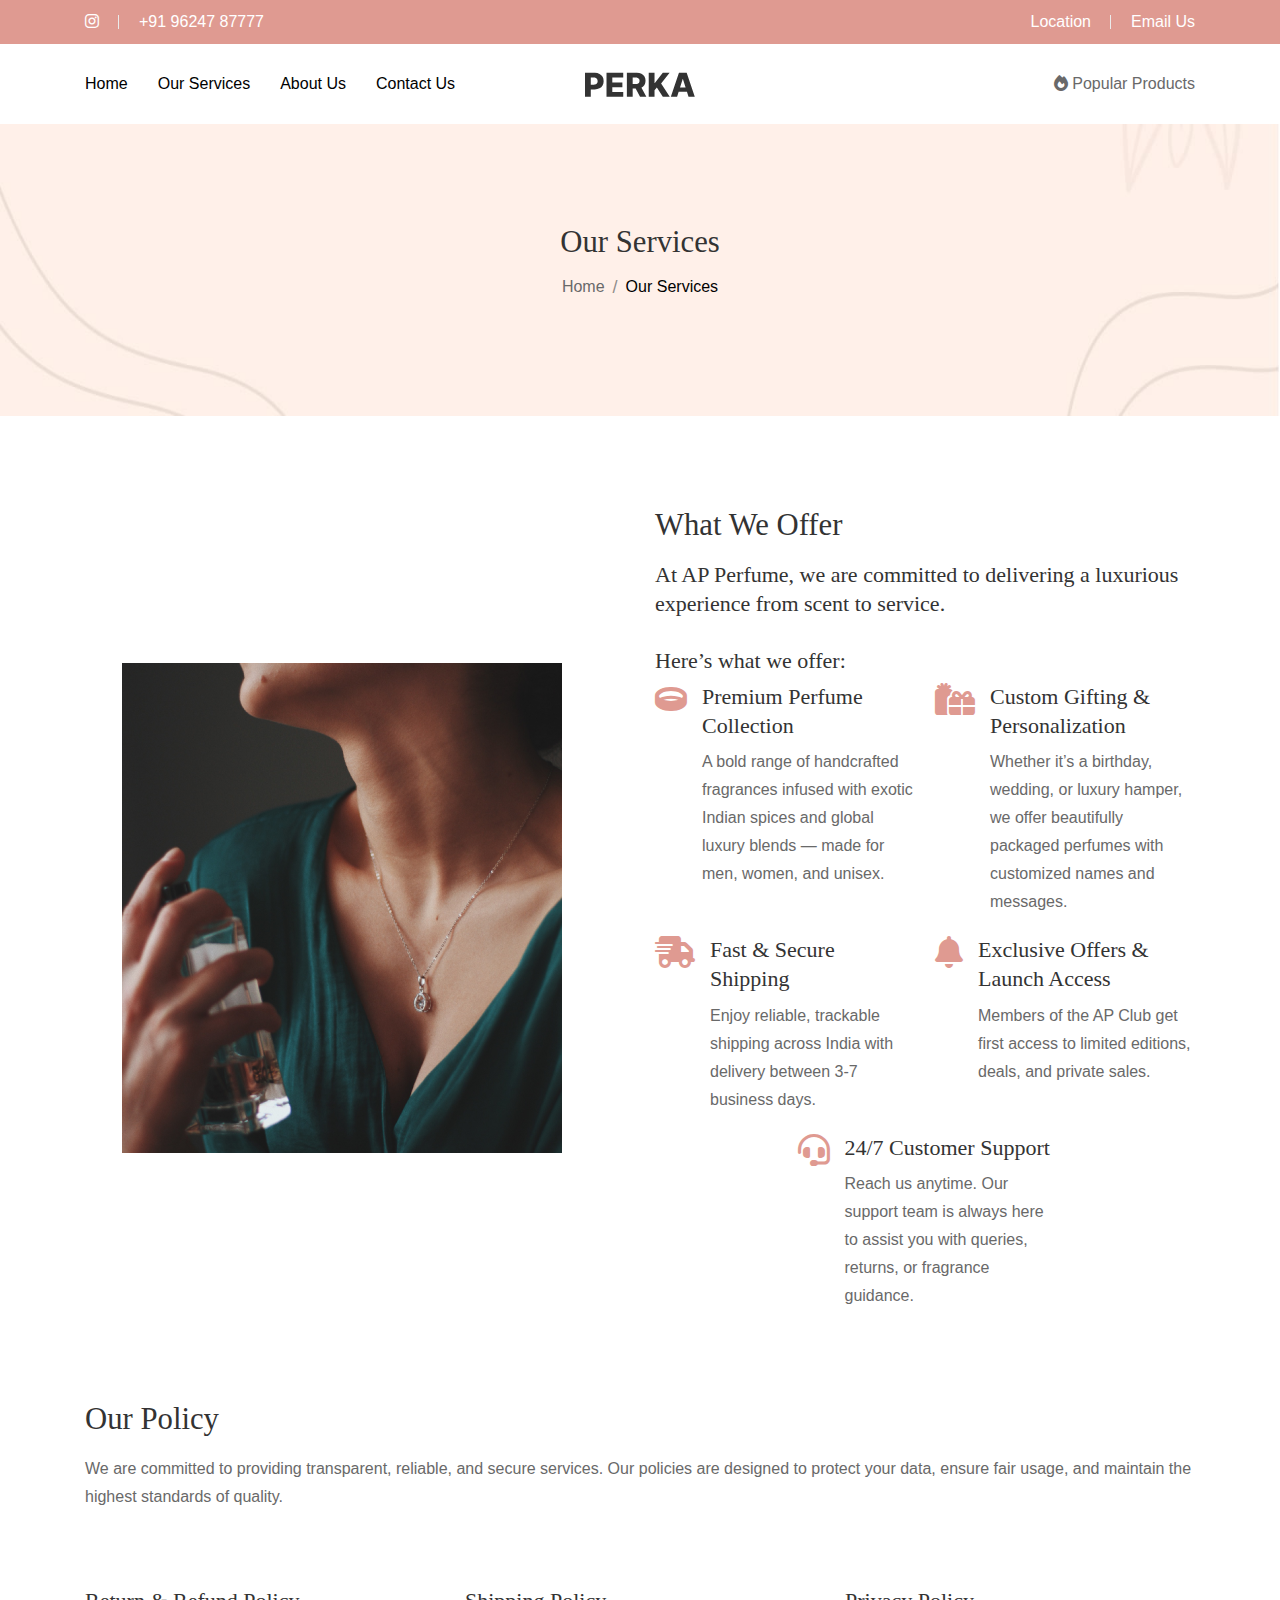
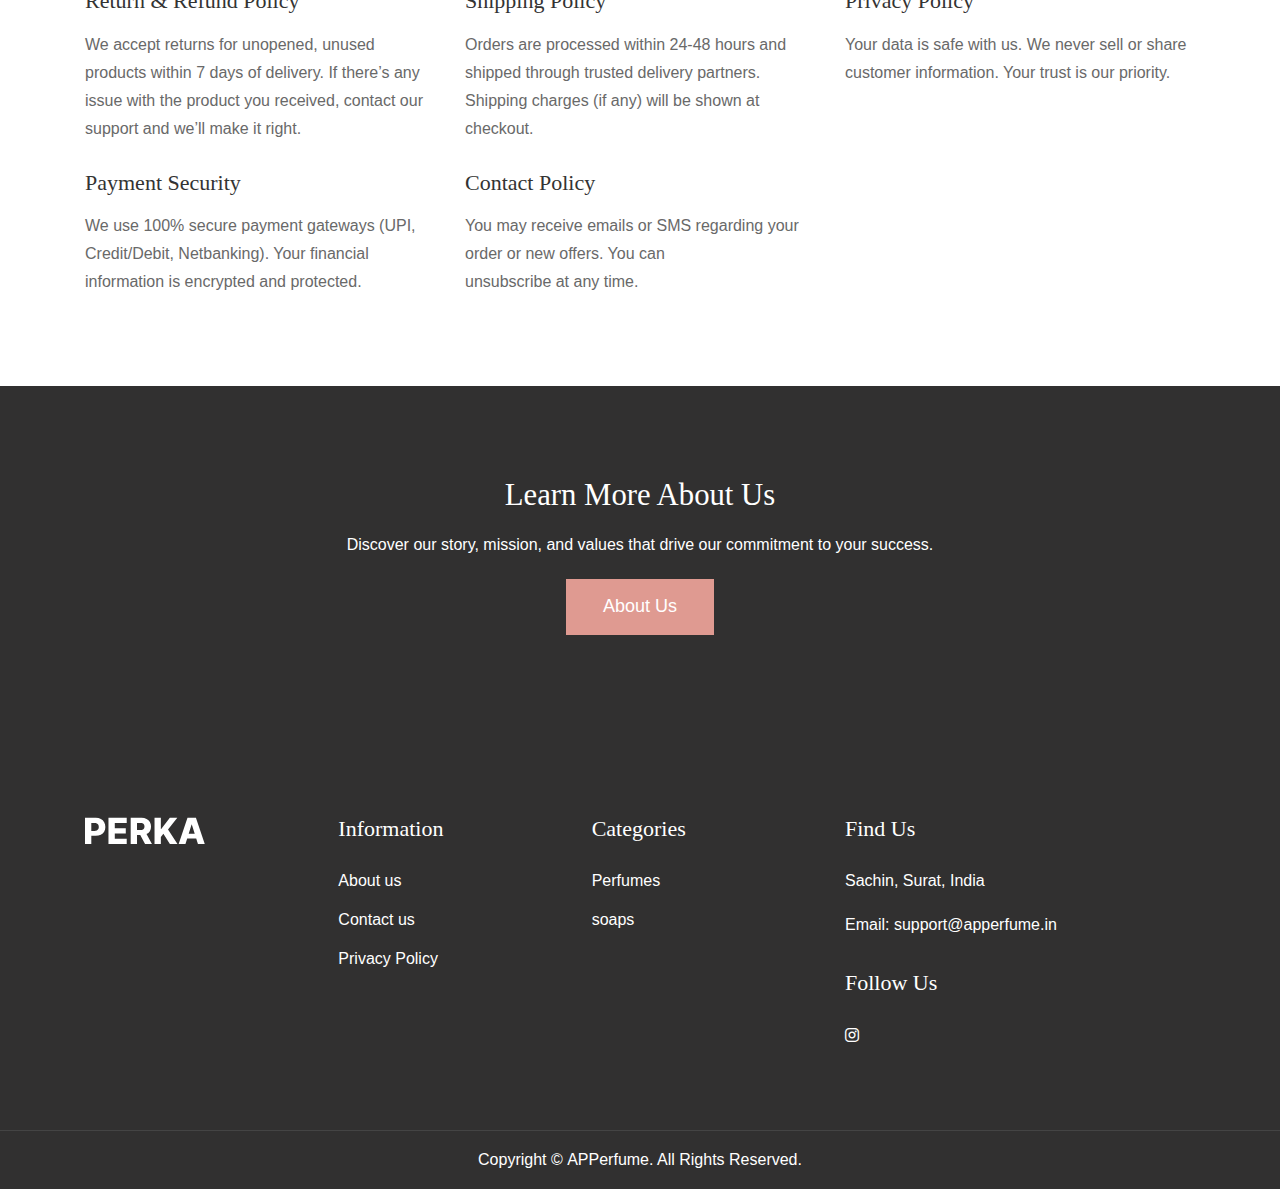
<file: our-service.html>
﻿<!DOCTYPE html>
<html class="no-js" lang="en">

<head>
    <meta charset="utf-8">
    <meta http-equiv="x-ua-compatible" content="ie=edge">
    <title>Our Services - APPerfume - Perfume Store</title>
    <meta name="robots" content="noindex, follow">
    <meta name="Googlebot" content="noindex">
    <meta name="description" content="APPerfume - Perfume Store">
    <meta name="viewport" content="width=device-width, initial-scale=1, shrink-to-fit=no">
    <!-- Favicon -->
    <link rel="shortcut icon" type="image/x-icon" href="html/perka-preview/perka/assets/images/favicon.png">

    <!-- Font CSS -->
    <link rel="preconnect" href="https://fonts.googleapis.com">
    <link rel="preconnect" href="https://fonts.gstatic.com" crossorigin="">
    <link href="../../../css2?family=Jost:wght@300;400;500;600;700;800;900&family=Kalnia:wght@400;500;600;700&display=swap" rel="stylesheet">

    <!-- Vendor CSS Like Bootstrap & Icon Font -->
    <link rel="stylesheet" href="html/perka-preview/perka/assets/css/bootstrap.min.css">

    <!-- All Plugins CSS Files -->
    <link rel="stylesheet" href="html/perka-preview/perka/assets/css/fontawesome-all.min.css">
    <link rel="stylesheet" href="html/perka-preview/perka/assets/css/swiper-bundle.min.css">

    <!-- Style CSS -->
    <link rel="stylesheet" href="html/perka-preview/perka/assets/css/style.css">

</head>

<body>
    <header class="header">
        <!-- Header Top Area Start -->
        <div class="header-top-area bg-primary">
            <div class="container">
                <div class="row">
                    <div class="col py-2 py-lg-0 d-flex flex-column align-items-center flex-md-row justify-content-center justify-content-md-between">
                        <div class="header-top-area-left-side d-flex">
                            <!-- social Share Area -->
                            <div class="social-share d-flex gap-2 header-top-area-left-side-item">
                                <a class="social-share-link instagram" href="https://www.instagram.com/a_p_perfume/" target="_blank" aria-label="instagram">
                                    <i class="fa-brands fa-instagram"></i>
                                </a>
                            </div><!-- social Share Area -->

                            <div class="contact-number header-top-area-left-side-item">
                                <a href="tel:+919624787777">
                                    <i class="icon-rt-call-outline"></i>
                                    <span>+91 96247 87777</span>
                                </a>
                            </div>
                        </div>
                        <div class="header-top-area-right-side d-flex">
                            <div class="header-top-area-right-side-item">
                                <a href="https://maps.app.goo.gl/fZiPmMBbJHDVx6zU8" target="_blank">
                                    Location
                                </a>
                            </div>
                            <div class="header-top-area-right-side-item top-bar-item-menu">
                                <a href="mailto:support@apperfume.in">
                                    Email Us
                                </a>
                            </div>
                        </div>
                    </div>
                </div>
            </div>
        </div>
        <!-- Header Top Area End -->

        <!-- Header Bottom Area Start -->
        <div class="hader-bottom-area sticky-header">
            <div class="container">
                <div class="row align-items-center">
                    <div class="col-4 col-lg-5">
                        <!-- Main Menu Area Start -->
                        <nav class="nav-main-menu d-none d-lg-block">
                            <ul class="main-menu">
                                <li class="main-menu-item active">
                                    <a href="index.html" class="main-menu-link">Home</a>
                                </li>
                                <li class="main-menu-item active">
                                    <a href="our-service.html" class="main-menu-link">Our Services</a>
                                </li>
                                <li class="main-menu-item active">
                                    <a href="about-us.html" class="main-menu-link">About Us</a>
                                </li>
                                <li class="main-menu-item active">
                                    <a href="contact-us.html" class="main-menu-link">Contact Us</a>
                                </li>
                            </ul>
                        </nav><!-- Main Menu Area End -->

                        <!-- Mobile Menu Toggole Button Start -->
                        <button class="header-action-item d-lg-none mobile-menu-action" aria-label="Mobile Menu Action Button" type="button" data-bs-toggle="offcanvas" data-bs-target="#offcanvas-mobile-menu">
                            <i class="fa-solid fa-bars"></i>
                        </button> <!-- Mobile Menu Toggole Button End -->

                        <!-- Search Button Start -->
                        <button class="header-action-item d-md-none" title="Search" type="button" data-bs-toggle="offcanvas" data-bs-target="#offcanvas-search">
                            <i class="fa-solid fa-magnifying-glass"></i>
                        </button> <!-- Search Button End -->
                    </div>
                    <div class="col-4 col-lg-2">
                        <!-- Logo Start -->
                        <div class="logo text-center">
                            <a href="index.html">
                                <img src="html/perka-preview/perka/assets/images/logo/logo.svg" height="30" width="120" alt="logo">
                            </a>
                        </div><!-- Logo Start -->
                    </div>
                    <div class="col-4 col-lg-5">
                        <!-- Heaer Action Area Start -->
                        <div class="header-action d-flex justify-content-end">
                             <a class="social-share-link instagram" href="https://www.instagram.com/a_p_perfume/" target="_blank" aria-label="instagram">
                                    <i class="fa-solid fa-fire"></i> Popular Products
                            </a>
                        </div> <!-- Heaer Action Area End -->
                    </div>
                </div>
            </div>
        </div>
        <!-- Header Bottom Area End -->

    </header>
    <main>
        <section class="breadcrumb-section">
            <div class="breadcrumb-image">
                <img src="html/perka-preview/perka/assets/images/banners/breadcrumb_bag.jpg" alt="breadcrumb bg" width="1920" height="292">
            </div>
            <div class="breadcrumb-content text-center">
                <h2 class="mb-2">Our Services</h2>
                <nav aria-label="breadcrumb">
                    <ol class="breadcrumb justify-content-center">
                        <li class="breadcrumb-item"><a href="#">Home</a></li>

                        <li class="breadcrumb-item active" aria-current="page">Our Services</li>
                    </ol>
                </nav>
            </div>
        </section>
        <!-- Our Services Section Start -->
        <section class="about-us-section section-space-ptb">
            <div class="container">
                <div class="about-us-section-header mb-50">
                    <div class="row align-items-center gy-8 justify-content-between">
                        <div class="col-lg-6">
                            <div class="about-inner-image-row  me-lg-5">
                                <div class="about-inner-image">
                                    <img class="about-inner" src="html/perka-preview/perka/assets/images/banners/banner-5-1.png" alt="Inner image" loading="lazy">
                                </div>
                            </div>
                        </div>
                        <div class="col-lg-6">
                            <div class="about-us-content fs-16">
                                <h2 class="mb-3">What We Offer</h2>
                                <h5>At AP Perfume, we are committed to delivering a luxurious experience from scent to service. <br /><br />Here’s what we offer:</h5>
                                <div class="row row-cols-1 row-cols-md-2 g-4">
                                    <div class="col">
                                        <div class="d-flex align-items-start">
                                            <i class="fa-solid fa-ring fa-2x text-primary me-3"></i>
                                            <div>
                                                <h5>Premium Perfume Collection</h5>
                                                <p>A bold range of handcrafted fragrances infused with exotic Indian spices and global luxury blends — made for men, women, and unisex.</p>
                                            </div>
                                        </div>
                                    </div>
                                    <div class="col">
                                        <div class="d-flex align-items-start">
                                            <i class="fa-solid fa-gifts fa-2x text-primary me-3"></i>
                                            <div>
                                                <h5>Custom Gifting & Personalization</h5>
                                                <p>Whether it’s a birthday, wedding, or luxury hamper, we offer beautifully packaged perfumes with customized names and messages.</p>
                                            </div>
                                        </div>
                                    </div>
                                    <div class="col">
                                        <div class="d-flex align-items-start">
                                            <i class="fa-solid fa-truck-fast fa-2x text-primary me-3"></i>
                                            <div>
                                                <h5>Fast & Secure Shipping</h5>
                                                <p>Enjoy reliable, trackable shipping across India with delivery between 3-7 business days.</p>
                                            </div>
                                        </div>
                                    </div>
                                    <div class="col">
                                        <div class="d-flex align-items-start">
                                            <i class="fa-solid fa-bell fa-2x text-primary me-3"></i>
                                            <div>
                                                <h5>Exclusive Offers & Launch Access</h5>
                                                <p>Members of the AP Club get first access to limited editions, deals, and private sales.</p>
                                            </div>
                                        </div>
                                    </div>
                                </div>
                                <div class="row mt-4 justify-content-center">
                                    <div class="col-12 col-md-6">
                                        <div class="d-flex align-items-start">
                                            <i class="fa-solid fa-headset fa-2x text-primary me-3"></i>
                                            <div>
                                                <h5> 24/7 Customer Support</h5>
                                                <p>Reach us anytime. Our support team is always here to assist you with queries, returns, or fragrance guidance.</p>
                                            </div>
                                        </div>
                                    </div>
                                </div>
                            </div>
                        </div>
                    </div>
                </div>
                <div class="about-body-section section-space-pt fs-16">
                    <h2 class="mb-3">Our Policy</h2>
                    <p>We are committed to providing transparent, reliable, and secure services. Our policies are designed to protect your data, ensure fair usage, and maintain the highest standards of quality.</p>
                    <div class="row row-cols-1 gy-5 row-cols-sm-2 row-cols-md-3 mt-10">
                        <div class="col">
                            <h5 class="mb-3">Return & Refund Policy</h5>
                            <p>We accept returns for unopened, unused products within 7 days of delivery. If there’s any issue with the product you received, contact our support and we’ll make it right.</p>
                        </div>
                        <div class="col">
                            <h5 class="mb-3">Shipping Policy</h5>
                            <p>Orders are processed within 24-48 hours and shipped through trusted delivery partners. Shipping charges (if any) will be shown at checkout.</p>
                        </div>
                        <div class="col">
                            <h5 class="mb-3">Privacy Policy</h5>
                            <p>Your data is safe with us. We never sell or share customer information. Your trust is our priority.</p>
                        </div>
                        <div class="col">
                            <h5 class="mb-3">Payment Security</h5>
                            <p>We use 100% secure payment gateways (UPI, Credit/Debit, Netbanking). Your financial information is encrypted and protected.</p>
                        </div>
                        <div class="col">
                            <h5 class="mb-3">Contact Policy</h5>
                            <p>You may receive emails or SMS regarding your order or new offers. You can unsubscribe at any time.</p>
                        </div>
                    </div>
                </div>
            </div>
        </section>
        <!-- Our Services Section End -->

        <!-- Banner to About Us Page Start -->
        <section class="section-space-ptb bg-dark text-white text-center">
            <div class="container">
                <div class="row">
                    <div class="col-12">
                        <h2 class="mb-3 text-white">Learn More About Us</h2>
                        <p class="mb-4">Discover our story, mission, and values that drive our commitment to your success.</p>
                        <a href="about-us.html" class="btn btn-primary btn-lg">About Us</a>
                    </div>
                </div>
            </div>
        </section>
        <!-- Banner to About Us Page End -->

        <!-- Counter Up Section Start -->
        <section class="counter-up-section section-space-ptb bg-dark text-white" style="display: none;">
            <div class="container">
                <div class="row gy-10 row-cols-1 row-cols-sm-2 row-cols-md-2 row-cols-lg-4">
                    <div class="col">
                        <!-- Counter Up Item -->
                        <div class="counterup-item">
                            <div class="counterup-item-icon">
                                <i class="fa-regular fa-heart"></i>
                            </div>
                            <div class="counterup-item-content">
                                <h2 class="counterup-item-number text-white" data-number="500" data-speed="500"></h2>
                                <p class="counterup-item-subtitle">Satisfied Clients</p>
                            </div>
                        </div>
                    </div>
                    <div class="col">
                        <!-- Counter Up Item -->
                        <div class="counterup-item">
                            <div class="counterup-item-icon">
                                <i class="fa-solid fa-globe"></i>
                            </div>
                            <div class="counterup-item-content">
                                <h2 class="counterup-item-number text-white" data-number="68" data-speed="500"></h2>
                                <p class="counterup-item-subtitle">Projects a Year</p>
                            </div>
                        </div>
                    </div>
                    <div class="col">
                        <!-- Counter Up Item -->
                        <div class="counterup-item">
                            <div class="counterup-item-icon">
                                <i class="fa-solid fa-award"></i>
                            </div>
                            <div class="counterup-item-content">
                                <h2 class="counterup-item-number text-white" data-number="88" data-speed="500"></h2>
                                <p class="counterup-item-subtitle">Awards Won</p>
                            </div>
                        </div>
                    </div>
                    <div class="col">
                        <!-- Counter Up Item -->
                        <div class="counterup-item">
                            <div class="counterup-item-icon">
                                <i class="fa-solid fa-rocket"></i>
                            </div>
                            <div class="counterup-item-content">
                                <h2 class="counterup-item-number text-white" data-number="668" data-speed="500"></h2>
                                <p class="counterup-item-subtitle">Support Tickets</p>
                            </div>
                        </div>
                    </div>
                </div>
            </div>
        </section>
        <!-- Counter Up Section End -->

        <!-- FAQ Section Start -->
        <section class="faq-section section-space-ptb border-bottom-1" style="display: none;">
            <div class="container">
                <!-- Section Title Area Start -->
                <div class="section-title-area text-center">
                    <h2 class="section-title">Frequently Asked Questions</h2>
                </div><!-- Section Title Area End -->

                <div class="accordion" id="faqAccordion">
                    <div class="accordion-item">
                        <h2 class="accordion-header" id="headingOne">
                            <button class="accordion-button" type="button" data-bs-toggle="collapse" data-bs-target="#collapseOne" aria-expanded="true" aria-controls="collapseOne">
                                 Are your perfumes long-lasting?
                            </button>
                        </h2>
                        <div id="collapseOne" class="accordion-collapse collapse show" aria-labelledby="headingOne" data-bs-parent="#faqAccordion">
                            <div class="accordion-body">
                                Yes. Our fragrances are made with premium oils designed to last 8–12 hours.
                            </div>
                        </div>
                    </div>
                    <div class="accordion-item">
                        <h2 class="accordion-header" id="headingTwo">
                            <button class="accordion-button collapsed" type="button" data-bs-toggle="collapse" data-bs-target="#collapseTwo" aria-expanded="false" aria-controls="collapseTwo">
                                Do you offer COD (Cash on Delivery)?
                            </button>
                        </h2>
                        <div id="collapseTwo" class="accordion-collapse collapse" aria-labelledby="headingTwo" data-bs-parent="#faqAccordion">
                            <div class="accordion-body">
                                Yes, COD is available in select pin codes. Online prepaid is also 100% secure.
                            </div>
                        </div>
                    </div>
                    <div class="accordion-item">
                        <h2 class="accordion-header" id="headingThree">
                            <button class="accordion-button collapsed" type="button" data-bs-toggle="collapse" data-bs-target="#collapseThree" aria-expanded="false" aria-controls="collapseThree">
                                How can I track my order?
                            </button>
                        </h2>
                        <div id="collapseThree" class="accordion-collapse collapse" aria-labelledby="headingThree" data-bs-parent="#faqAccordion">
                            <div class="accordion-body">
                                Once shipped, you’ll receive a tracking link via SMS or email.
                            </div>
                        </div>
                    </div>
                    <div class="accordion-item">
                        <h2 class="accordion-header" id="headingFour">
                            <button class="accordion-button collapsed" type="button" data-bs-toggle="collapse" data-bs-target="#collapseFour" aria-expanded="false" aria-controls="collapseFour">
                                Can I return or exchange my perfume?
                            </button>
                        </h2>
                        <div id="collapseFour" class="accordion-collapse collapse" aria-labelledby="headingFour" data-bs-parent="#faqAccordion">
                            <div class="accordion-body">
                                We accept returns within 7 days for sealed products. Contact our support for quick help.
                            </div>
                        </div>
                    </div>
                    <div class="accordion-item">
                        <h2 class="accordion-header" id="headingFive">
                            <button class="accordion-button collapsed" type="button" data-bs-toggle="collapse" data-bs-target="#collapseFive" aria-expanded="false" aria-controls="collapseFive">
                                Do you ship internationally?
                            </button>
                        </h2>
                        <div id="collapseFive" class="accordion-collapse collapse" aria-labelledby="headingFive" data-bs-parent="#faqAccordion">
                            <div class="accordion-body">
                                Currently, we ship only within India. International delivery coming soon.
                            </div>
                        </div>
                    </div>
                </div>
            </div>
        </section>
        <!-- FAQ Section End -->

    </main>


    <!-- Product Modal Start -->
    <div class="modal fade" id="login-form-popup-actiove" aria-hidden="true" tabindex="-1">
        <div class="modal-dialog modal-dialog-centered sign-in-modal">
            <div class="modal-content">
                <button type="button" class="btn-close position-absolute end-0 p-2" data-bs-dismiss="modal" aria-label="Close"></button>
                <!-- Logo Start -->
                <div class="logo text-center pt-2">
                    <a href="index.html">
                        <img src="html/perka-preview/perka/assets/images/logo/logo.svg" height="30" width="120" alt="logo">
                    </a>
                </div><!-- Logo Start -->
                <div class="sign-in-modal-body px-4 pb-10">
                    <div class="modal-box-wrapper">
                        <ul class="nav sign-in-tablist" role="tablist">
                            <li class="sign-in-tab--item nav-item" role="presentation">
                                <a class="sign-in-tab--link active" data-bs-toggle="tab" href="#tab_list_06" role="tab" aria-selected="true">Login</a>
                            </li>
                            <li class="sign-in-tab--item nav-item" role="presentation">
                                <a class="sign-in-tab--link" data-bs-toggle="tab" href="#tab_list_07" role="tab" aria-selected="false" tabindex="-1">Our Register</a>
                            </li>
                        </ul>
                        <div class="tab-content">
                            <div class="tab-pane fade show active" id="tab_list_06" role="tabpanel">
                                <form action="#" class="account-form-box max-w-400 mx-auto">
                                    <div class="single-input-gruop">
                                        <label class="single-input-label" for="login-username">Username or email address*</label>
                                        <input class="single-input-fild" type="text" id="login-username">
                                    </div>
                                    <div class="single-input-gruop">
                                        <label class="single-input-label" for="login-password">Password*</label>
                                        <input class="single-input-fild" type="password" id="login-password">
                                    </div>
                                    <div class="checkbox-wrap mt-3 mb-4 d-flex align-items-center justify-content-between fs-16">
                                        <label class="label-for-checkbox d-flex gap-1 align-items-center">
                                            <input class="input-checkbox" name="rememberme" type="checkbox" id="rememberme" value="forever"> <span>Remember me</span>
                                        </label>
                                        <a href="#">Lost your password?</a>
                                    </div>
                                    <div class="button-box">
                                        <a href="#" class="btn btn-full btn-md btn-primary">Log in</a>
                                    </div>
                                </form>
                            </div>
                            <div class="tab-pane fade" id="tab_list_07" role="tabpanel">
                                <form action="#" class="account-form-box  max-w-400 mx-auto">
                                    <div class="single-input-gruop">
                                        <label class="single-input-label" for="register-name">Username*</label>
                                        <input class="single-input-fild" type="text" id="register-name">
                                    </div>
                                    <div class="single-input-gruop">
                                        <label class="single-input-label" for="register-email">Email address*</label>
                                        <input class="single-input-fild" type="email" id="register-email">
                                    </div>
                                    <div class="single-input-gruop">
                                        <label class="single-input-label" for="register-password">Password*</label>
                                        <input class="single-input-fild" type="password" id="register-password">
                                    </div>
                                    <p class="mt-3 text-center">Your personal data will be used to support your experience throughout this website, to manage access to your account, and for other purposes described in our <a href="#" class="privacy-policy-link" target="_blank">privacy policy</a>.</p>
                                    <div class="button-box mt-4">
                                        <button type="submit" class="btn btn-full btn-primary btn-md">Register</button>
                                    </div>
                                </form>
                            </div>

                        </div>
                    </div>
                </div>
            </div>
        </div>
    </div> <!-- Product Modal End -->

    <div class="offcanvas offcanvas-end" tabindex="-1" id="offcanvas-cart">
        <div class="offcanvas-cart-wrap">
            <div class="offcanvas-cart-header">
                <div class="offcanvas-cart-title">
                    YOUR CART
                </div>
                <button type="button" class="btn-close text-end" data-bs-dismiss="offcanvas" aria-label="Close"></button>
            </div>
            <div class="offcanvas-body">
                <div class="cart-product">
                    <!-- Cart Product Item Start -->
                    <div class="cart-product-item">
                        <a href="product-details.html" class="cart-product-thum">
                            <img src="html/perka-preview/perka/assets/images/products/product-1.jpg" alt="Product Cart One">
                        </a>
                        <div class="cart-product-content">
                            <h6 class="cart-product-content-title">
                                <a href="product-details.html">Augue nisi non neque</a>
                            </h6>
                            <div class="cart-product-content-bottom">
                                <span class="cart-product-content-quantity">1 × </span>
                                <span class="cart-product-content-amount">
                                <bdi>
                                <span class="visually-hidden">Price:</span>
                                <span class="price-currency-symbol">$</span>75.00
                                </bdi>
                                </span>
                            </div>
                        </div>
                        <button class="cart-product-close">×</button>
                    </div> <!-- Cart Product Item End -->
                    <!-- Cart Product Item Start -->
                    <div class="cart-product-item">
                        <a href="product-details.html" class="cart-product-thum">
                            <img src="html/perka-preview/perka/assets/images/products/product-2.jpg" alt="Product Cart One">
                        </a>
                        <div class="cart-product-content">
                            <h6 class="cart-product-content-title">
                                <a href="product-details.html">Sit voluptatem rhoncus</a>
                            </h6>
                            <div class="cart-product-content-bottom">
                                <span class="cart-product-content-quantity">1 × </span>
                                <span class="cart-product-content-amount">
                                <bdi>
                                <span class="visually-hidden">Price:</span>
                                <span class="price-currency-symbol">$</span>79.00
                                </bdi>
                                </span>
                            </div>
                        </div>
                        <button class="cart-product-close">×</button>
                    </div> <!-- Cart Product Item End -->
                    <!-- Cart Product Item Start -->
                    <div class="cart-product-item">
                        <a href="product-details.html" class="cart-product-thum">
                            <img src="html/perka-preview/perka/assets/images/products/product-3.jpg" alt="Product Cart One">
                        </a>
                        <div class="cart-product-content">
                            <h6 class="cart-product-content-title">
                                <a href="product-details.html">LAUDANTIUM ENIM FRINGI</a>
                            </h6>
                            <div class="cart-product-content-bottom">
                                <span class="cart-product-content-quantity">1 × </span>
                                <span class="cart-product-content-amount">
                                <bdi>
                                <span class="visually-hidden">Price:</span>
                                <span class="price-currency-symbol">$</span>79.00
                                </bdi>
                                </span>
                            </div>
                        </div>
                        <button class="cart-product-close">×</button>
                    </div> <!-- Cart Product Item End -->
                </div>
                <div class="offcanvas-cart-footer">
                    <div class="mini-cart-total">
                        <strong class="mini-cart-subtotal">Subtotal</strong>
                        <span class="mini-cart-amount">
                        <bdi>
                            <span class="currency-symbol">$</span>279.00
                        </bdi>
                        </span>
                    </div>
                    <div class="cart-button-action-wrap gap-2 d-flex flex-column">
                        <a href="cart.html" class="btn-outline-dark btn btn-full btn-lg">View Cart</a>
                        <a href="checkout.html" class="btn-outline-dark btn btn-full btn-lg">Checkout</a>
                    </div>
                </div>
            </div>
        </div>
    </div>

    <div class="offcanvas offcanvas-start" tabindex="-1" id="offcanvas-mobile-menu">
        <div class="offcanvas-header">
            <h6>Menu</h6>
            <button type="button" class="btn-close" data-bs-dismiss="offcanvas" aria-label="Close"></button>
        </div>
        <div class="offcanvas-body">
            <nav class="navbar-mobile-menu">
                <ul class="mobile-menu">
                    <li class="mobile-menu-item">
                        <a href="#" class="mobile-menu-link">
                            Demos
                            <span class="menu-expand"><i class="fa-solid fa-chevron-down"></i></span>
                        </a>
                        <ul class="mega-menu mobile-menu--mega">
                            <li><a href="index.html" class="sub-menu-link">Home 01</a></li>
                            <li><a href="index-2.html" class="sub-menu-link">Home 02</a></li>
                            <li><a href="index-3.html" class="sub-menu-link">Home 03</a></li>
                        </ul>
                    </li>
                    <li class="mobile-menu-item">
                        <a href="#" class="mobile-menu-link">Shop <span class="menu-expand"><i class="fa-solid fa-chevron-down"></i></span></a>
                        <ul class="sub-menu">
                            <li>
                                <a href="#" class="sub-menu-link">
                                    LAYOUT
                                    <span class="menu-expand"><i class="fa-solid fa-chevron-down"></i></span>
                                </a>
                                <ul class="sub-menu">
                                    <li><a href="shop.html" class="megamenu-link">No Sidebar Grid</a></li>
                                    <li><a href="shop-left-sidebar.html" class="megamenu-link">Left Sidebar Shop Grid</a></li>
                                    <li><a href="shop-right-sidebar.html" class="megamenu-link">Right Sidebar Shop Grid </a></li>
                                    <li><a href="shop-list-sidebar.html" class="megamenu-link">Right Sidebar Shop List </a></li>
                                </ul>
                            </li>
                            <li>
                                <a href="#" class="sub-menu-link">
                                    FEATURES
                                    <span class="menu-expand"><i class="fa-solid fa-chevron-down"></i></span>
                                </a>
                                <ul class="sub-menu">
                                    <li><a href="shop-description-on-top.html" class="megamenu-link">Show description <span class="menu-label">On Top</span></a></li>
                                    <li><a href="shop-description-on-bottom.html" class="megamenu-link">Show description <span class="menu-label">On Bottom</span></a></li>
                                    <li><a href="shop-no-sidebar-offcanvas.html" class="megamenu-link">No Sidebar Off – Canvas</a></li>
                                </ul>
                            </li>
                        </ul>
                    </li>
                    <li class="mobile-menu-item">
                        <a href="#" class="mobile-menu-link">Product <span class="menu-expand"><i class="fa-solid fa-chevron-down"></i></span></a>
                        <ul class="sub-menu">
                            <li>
                                <a href="#" class="sub-menu-link">
                                    PRODUCT GALLERY
                                    <span class="menu-expand"><i class="fa-solid fa-chevron-down"></i></span>
                                </a>
                                <ul class="sub-menu">
                                    <li><a href="product-details.html" class="megamenu-link">Simple Style</a></li>
                                    <li><a href="product-top-gallay-details.html" class="megamenu-link">Image Top</a></li>
                                    <li><a href="product-details-grid-1-column.html" class="megamenu-link">Grid - 1 column</a></li>
                                    <li><a href="product-details-grid-2-column.html" class="megamenu-link">Grid - 2 column</a></li>
                                    <li><a href="product-details-variation.html" class="megamenu-link">Gallery For Variation</a></li>
                                </ul>
                            </li>
                            <li>
                                <a href="#" class="sub-menu-link">
                                    FEATURES
                                    <span class="menu-expand"><i class="fa-solid fa-chevron-down"></i></span>
                                </a>
                                <ul class="sub-menu">
                                    <li><a href="product-details-variation-vertical-thumbs.html" class="megamenu-link">Vertical Thumbnails</a></li>
                                    <li><a href="product-details-variable.html" class="megamenu-link">Variable Product</a></li>
                                    <li><a href="product-details-countdown.html" class="megamenu-link">Countdown Product</a></li>
                                    <li><a href="product-details-tab-accordion.html" class="megamenu-link">Tab Accordion</a></li>
                                    <li><a href="product-details-tab-accordion-vertical.html" class="megamenu-link">Tab Accordion Vertical</a></li>
                                </ul>
                            </li>
                        </ul>
                    </li>
                    <li class="mobile-menu-item">
                        <a href="#" class="mobile-menu-link">Page <span class="menu-expand"><i class="fa-solid fa-chevron-down"></i></span></a>
                        <ul class="sub-menu">
                            <li>
                                <a href="#" class="sub-menu-link">
                                    ACCOUNT PAGE
                                    <span class="menu-expand"><i class="fa-solid fa-chevron-down"></i></span>
                                </a>
                                <ul class="sub-menu">
                                    <li><a href="my-account.html" class="megamenu-link">My account</a></li>
                                    <li><a href="checkout.html" class="megamenu-link">Checkout</a></li>
                                    <li><a href="cart.html" class="megamenu-link">Shopping Cart</a></li>
                                    <li><a href="wishlist.html" class="megamenu-link">Wishlist</a></li>
                                </ul>
                            </li>
                            <li>
                                <a href="#" class="sub-menu-link">
                                    OTHER PAGE
                                    <span class="menu-expand"><i class="fa-solid fa-chevron-down"></i></span>
                                </a>
                                <ul class="sub-menu">
                                    <li><a href="about-us.html" class="megamenu-link">About Us</a></li>
                                    <li><a href="contact-us.html" class="megamenu-link">Contact Us</a></li>
                                    <li><a href="store-locator.html" class="megamenu-link">Store Locator</a></li>
                                    <li><a href="404-page.html" class="megamenu-link">404 Page</a></li>
                                </ul>
                            </li>
                        </ul>
                    </li>
                    <li class="mobile-menu-item">
                        <a href="#" class="mobile-menu-link">
                            Blogs
                            <span class="menu-expand"><i class="fa-solid fa-chevron-down"></i></span>
                        </a>
                        <ul class="mega-menu mobile-menu--mega">
                            <li><a href="blog.html" class="sub-menu-link">Blog Grid</a></li>
                            <li><a href="blog-mask.html" class="sub-menu-link">Blog Mask</a></li>
                            <li><a href="blog-list.html" class="sub-menu-link">Blog List</a></li>
                            <li><a href="blog-left-sidebar.html" class="sub-menu-link">Blog Left Sidebar</a></li>
                            <li><a href="blog-right-sidebar.html" class="sub-menu-link">Blog Right Sidebar</a></li>
                            <li><a href="blog-no-sidebar.html" class="sub-menu-link">No Sidebar</a></li>
                            <li><a href="blog-details.html" class="sub-menu-link">Blog Post Details</a></li>
                            <li><a href="blog-details-two.html" class="sub-menu-link">Blog Post Details Two</a></li>
                        </ul>
                    </li>
                </ul>
            </nav>
        </div>
    </div>



    <!-- Footer Area Start -->
    <footer class="footer-area">
        <div class="footer-top-area bg-dark section-space-pt">
            <div class="container">
                <div class="row">
                    <div class="col-sm-12 col-md-7 col-lg-8">
                        <div class="row row-cols-2 row-cols-sm-3 row-cols-md-3">
                            <div class="col">
                                <!-- Footer Widget Start -->
                                <div class="footer-widget">
                                    <!-- Logo Start -->
                                    <div class="fotter-logo text-left">
                                        <a href="index.html">
                                            <img src="html/perka-preview/perka/assets/images/logo/logo-white.svg" height="30" width="120" alt="logo">
                                        </a>
                                    </div><!-- Logo Start -->
                                </div> <!-- Footer Widget End -->
                            </div>
                            <div class="col">
                                <!-- Footer Widget Start -->
                                <div class="footer-widget">
                                    <h5 class="footer-widget--title text-white" title="Information">Information</h5>
                                    <ul class="widget--menu">
                                        <li class="widget--menu-item"><a href="about-us.html" class="widget--menu-link">About us</a></li>
                                        <li class="widget--menu-item"><a href="contact-us.html" class="widget--menu-link">Contact us</a></li>
                                        <li class="widget--menu-item"><a href="our-service.html" class="widget--menu-link">Privacy Policy</a></li>
                                    </ul>
                                </div> <!-- Footer Widget End -->
                            </div>
                            <div class="col">
                                <!-- Footer Widget Start -->
                                <div class="footer-widget">
                                    <h5 class="footer-widget--title text-white" title="Help">Categories</h5>
                                    <ul class="widget--menu">
                                        <li class="widget--menu-item"><a href="#perfumes" class="widget--menu-link">Perfumes</a></li>
                                        <li class="widget--menu-item"><a href="#soaps" class="widget--menu-link">soaps</a></li>
                                    </ul>
                                </div> <!-- Footer Widget End -->
                            </div>
                        </div>
                    </div>
                    <div class="col-sm-12 col-md-5 col-lg-4">
                        <!-- Footer Widget Start -->
                        <div class="footer-widget">
                                    <h5 class="footer-widget--title text-white" title="Location">Find Us</h5>
                                    <p class="text-white">Sachin, Surat, India</p>
                                    <a href="mailto:support@apperfume.in">
                                        Email: support@apperfume.in
                                    </a>
                                    <hr class="text-white my-3">
                                    <h5 class="footer-widget--title text-white mt-3" title="Social Media">Follow Us</h5>
                                    <div class="social-share d-flex gap-2">
                                        <a class="social-share-link instagram" href="https://www.instagram.com/a_p_perfume/" target="_blank" aria-label="instagram">
                                            <i class="fa-brands fa-instagram"></i>
                                        </a>
                                    </div>
                                </div><!-- Footer Widget End -->
                    </div>
                </div>
            </div>
        </div>
        <div class="footer-bottom bg-dark border-dark-top-1 py-3">
            <div class="container-xxl">
                <div class="d-flex flex-column flex-md-row justify-content-md-center align-items-center">
                    <p class="text-white mb-md-0">Copyright &copy; <a href="#" target="_blank">APPerfume</a>. All Rights Reserved.</p>
                </div>
            </div>
        </div>
    </footer>
    <!-- Footer Area End -->


    <!-- Vendors JS -->
    <script src="html/perka-preview/perka/assets/js/modernizr-3.11.7.min.js"></script>
    <script src="html/perka-preview/perka/assets/js/bootstrap.bundle.min.js"></script>

    <!-- Plugins JS -->
    <script src="html/perka-preview/perka/assets/js/swiper-bundle.min.js"></script>

    <!-- Activation JS -->
    <script src="html/perka-preview/perka/assets/js/main.js"></script>
</body>

</html>
</file>
<file: html/assets/css/style.css>
@charset "UTF-8";
/*-----------------------------------------------------------------------------------

    Template Name: Huesi – Handmade Store HTML5 Template
    Version: 1.0.0

-----------------------------------------------------------------------------------

    CSS INDEX
    ===================

    00 - Helpers (Variables & Mixins)
    01 - Basic (Typography, Common Classes)
        - Typography
        - Social Share CSS
        - Position Css
        - Section Space Css
    02 - Layout (Header, Footer, Section, Main Container/Wrapper and Page Header Styles)
        2.0 - Header
            - Notification Bar Css
            - Top Bar Menu Css
            - Logo Css
            - Header Action Css
            - Sticky Header CSS
            - Main Menu
            - Submenu
            - Megamenu CSS
        2.1 - Footer
            - Footer Widget Css
            - Footer Widget Newsletter
        2.3 - Main Content Wrapper

    03 - Modules (Template Design Elements as Modules and Third party Plugins Custom Styles)
        - Offcanvas Cart CSS
        - Offcanvas Search CSS
        - Button Css
        - Hero Slider CSS
        - Category Card Css
        - Product Card CSS
        - Banner Card CSS
        - Testimonial Section CSS
        - Product Details CSS
        - Brand CSS
        - Login Form CSS
        - Breadcrumb CSS
        - Product View CSS  
        - Shop CSS
        - Shop Widgets
        - Pagination CSS
        - Shop Subcategoris
        - Blog Post Card
        - Blog Widgets Css
        - Blog Details Css
        - Counter Up Css
        - Team Card Css
        - Contact Us Css
        - Not Found Page Css
        - Store Locator Css
        - Table Cart & wishlist page
        - Countdown Css

    04 - Pages (Single Pages Specify Styles)

-----------------------------------------------------------------------------------*/
/* Don't Edit those variables below */
/*----------------------------------------*/
/*  01 - Basic (Typography, Common Classes)
/*----------------------------------------*/
/* Common Style */
*,
*::after,
*::before {
  box-sizing: border-box;
}

html,
body {
  border: none !important;
  height: 100%;
}

body {
  font-family: "Jost", sans-serif, Arial, Helvetica, sans-serif;
  font-size: 1rem;
  font-weight: 400;
  font-style: normal;
  line-height: 1.75;
  position: relative;
  visibility: visible;
  overflow-x: hidden;
  color: #696969;
  background-color: #FFFFFF;
}

h1,
h2,
h3,
h4,
h5,
h6 {
  font-family: "Kalnia", serif;
  font-weight: 400;
  line-height: 1.3;
  margin-top: 0;
  color: #333333;
}

.h1,
.h2,
.h3,
.h4,
.h5,
.h6 {
  line-height: inherit;
  margin: 0;
}

h1 {
  font-size: calc(1.6rem + 1.6vw);
  font-weight: 600;
}

h2 {
  font-size: calc(1.44rem + 0.6vw);
}

h3 {
  font-size: calc(1.625rem + 0.34vw);
}

h4 {
  font-size: calc(1.2rem + 0.2vw);
}

h5 {
  font-size: 1.375rem;
}

h6 {
  font-size: 1.125rem;
}

p:last-child {
  margin-bottom: 0;
}

a,
button {
  line-height: inherit;
  display: inline-block;
  cursor: pointer;
  text-decoration: none;
  color: inherit;
}

a,
button,
img,
input {
  transition: all 0.5s ease 0s;
}

*:focus {
  outline: none;
}

a:focus {
  text-decoration: none;
  color: inherit;
  outline: none;
}

a:hover {
  text-decoration: none;
  transition: all 0.3s ease-in-out;
  color: #DF9A91;
}

button,
input[type=submit] {
  cursor: pointer;
}

img {
  max-width: 100%;
}

input::-webkit-input-placeholder,
textarea::-webkit-input-placeholder {
  opacity: 1;
}
input:-moz-placeholder,
textarea:-moz-placeholder {
  opacity: 1;
}
input::-moz-placeholder,
textarea::-moz-placeholder {
  opacity: 1;
}
input:-ms-input-placeholder,
textarea:-ms-input-placeholder {
  opacity: 1;
}

ul {
  list-style: none;
  padding: 0;
  margin: 0;
}
ul:last-child {
  margin-bottom: 0;
}

hr {
  border-top-width: 2px;
}

/*----------------------------------------*/
/*   - Social Share CSS
/*----------------------------------------*/
.social-share-link {
  font-size: 16px;
  line-height: -1;
}
.social-share-outline .social-share-link {
  height: 35px;
  width: 35px;
  line-height: 35px;
  text-align: center;
}
.social-share-outline .social-share-link.facebook {
  color: #3b5998;
  border: 2px solid #3b5998;
}
.social-share-outline .social-share-link.twitter {
  color: #1da1f2;
  border: 2px solid #1da1f2;
}
.social-share-outline .social-share-link.pinterest {
  color: #bd081c;
  border: 2px solid #bd081c;
}
.social-share-outline .social-share-link.linkedin {
  color: #0077b5;
  border: 2px solid #0077b5;
}
.social-share-outline .social-share-link.google {
  color: #dd4b39;
  border: 2px solid #dd4b39;
}
.social-share-outline .social-share-link.instagram {
  color: #e1306c;
  border: 2px solid #e1306c;
}
.social-share-outline .social-share-link.youtube {
  color: #ff0000;
  border: 2px solid #ff0000;
}
.social-share-outline .social-share-link.tumblr {
  color: #35465c;
  border: 2px solid #35465c;
}
.social-share-outline .social-share-link.dribbble {
  color: #ea4c89;
  border: 2px solid #ea4c89;
}
.social-share-outline .social-share-link.behance {
  color: #1769ff;
  border: 2px solid #1769ff;
}
.social-share-outline .social-share-link.vimeo {
  color: #1ab7ea;
  border: 2px solid #1ab7ea;
}
.social-share-outline .social-share-link.flickr {
  color: #ff0084;
  border: 2px solid #ff0084;
}
.social-share-outline .social-share-link.slack {
  color: #4a154b;
  border: 2px solid #4a154b;
}
.social-share-outline .social-share-link:hover {
  border: 2px solid #DF9A91;
  color: #DF9A91;
}

.social-share-in-color .facebook {
  color: #3b5998;
}
.social-share-in-color .twitter {
  color: #1da1f2;
}
.social-share-in-color .pinterest {
  color: #bd081c;
}
.social-share-in-color .linkedin {
  color: #0077b5;
}
.social-share-in-color .google {
  color: #dd4b39;
}
.social-share-in-color .instagram {
  color: #e1306c;
}
.social-share-in-color .youtube {
  color: #ff0000;
}
.social-share-in-color .tumblr {
  color: #35465c;
}
.social-share-in-color .dribbble {
  color: #ea4c89;
}
.social-share-in-color .behance {
  color: #1769ff;
}
.social-share-in-color .vimeo {
  color: #1ab7ea;
}
.social-share-in-color .flickr {
  color: #ff0084;
}
.social-share-in-color .slack {
  color: #4a154b;
}

/*----------------------------------------*/
/*   - fadeInDown Animation CSS
/*----------------------------------------*/
@-webkit-keyframes fadeInDown {
  0% {
    -webkit-transform: translate3d(0, -100%, 0);
    opacity: 0;
    transform: translate3d(0, -100%, 0);
  }
  to {
    -webkit-transform: translateZ(0);
    opacity: 1;
    transform: translateZ(0);
  }
}
@keyframes fadeInDown {
  0% {
    -webkit-transform: translate3d(0, -100%, 0);
    opacity: 0;
    transform: translate3d(0, -100%, 0);
  }
  to {
    -webkit-transform: translateZ(0);
    opacity: 1;
    transform: translateZ(0);
  }
}
.fadeInDown {
  -webkit-animation-name: fadeInDown;
  animation-name: fadeInDown;
}

/*----------------------------------------*/
/*   - Swiper Slider Style CSS
/*----------------------------------------*/
.swiper:hover .swiper-navigation-prev,
.swiper:hover .swiper-navigation-next {
  opacity: 1;
  visibility: visible;
}

.swiper-navigation-outside {
  position: relative;
}

.swiper-navigation-next, .swiper-navigation-prev {
  position: absolute;
  top: 50%;
  transform: translateY(-50%);
  width: 40px;
  height: 40px;
  line-height: 40px;
  z-index: 10;
  cursor: pointer;
  background-color: transparent;
  border: 2px solid #313030;
  color: #313030;
  font-size: 16px;
  text-align: center;
  transition: all 0.3s ease-in-out;
  border-radius: 4px;
  left: 20px;
  right: auto;
  opacity: 0;
  visibility: hidden;
}
.swiper-navigation-next::after, .swiper-navigation-prev::after {
  content: "";
}
.swiper-navigation-next:hover, .swiper-navigation-prev:hover {
  background-color: #313030;
  color: #FFFFFF;
}
.swiper-navigation-next.swiper-button-disabled, .swiper-navigation-prev.swiper-button-disabled {
  cursor: not-allowed;
  opacity: 0.3 !important;
}
.swiper-navigation-next {
  right: 20px;
  left: auto;
}

.swiper-navigation-lite {
  background-color: transparent;
  border: 2px solid #FFFFFF;
  color: #FFFFFF;
}
.swiper-navigation-lite:hover {
  background-color: #313030;
  color: #FFFFFF;
}

.swiper-pagination-button {
  z-index: 3;
}
.swiper-pagination-bullet {
  width: 11px;
  height: 11px;
  background-color: #DF9A91;
}

.swiper-pagination-button-lite {
  z-index: 3;
}
.swiper-pagination-button-lite .swiper-pagination-bullet {
  background-color: #FFFFFF;
}

/*----------------------------------------*/
/*   - Quick View Modal Style CSS
/*----------------------------------------*/
.product-quick-view-modal.modal-dialog {
  max-width: 920px;
}
.product-quick-view-modal .modal-content {
  border-radius: 0;
}

/*----------------------------------------*/
/*   - Sign In Modal Style CSS
/*----------------------------------------*/
.sign-in-modal.modal-dialog {
  max-width: 550px;
}
.sign-in-modal .modal-content {
  border-radius: 0;
}

/*----------------------------------------*/
/*   - Category Tab list CSS
/*----------------------------------------*/
.product-category-tab-link {
  background-color: transparent;
  border: none;
  font-size: 14px;
  font-weight: 500;
  padding: 0 0 5px 0;
  border-bottom: 2px solid transparent;
  text-transform: capitalize;
  color: #313030;
}
.product-category-tab-link.active, .product-category-tab-link:hover {
  color: #DF9A91;
  border-color: #DF9A91;
}
.product-category-tab-link ~ .product-category-tab-link {
  margin-left: 25px;
}

#scrollButton {
  display: none;
  position: fixed;
  bottom: 20px;
  right: 20px;
}

.section-title {
  font-weight: 600;
}

.bg-dark {
  background-color: #313030;
}
.bg-dark a {
  color: #FFFFFF;
}

.bg-primary {
  background-color: #DF9A91;
}
.bg-primary a {
  color: #FFFFFF;
}

.bg-gray {
  background-color: #f1f1f1;
}

.bg-default {
  background-color: #F3EDED;
}

.heading-font {
  font-family: "Kalnia", serif;
}

.font-body {
  font-family: "Jost", sans-serif;
}

@media screen and (min-width: 1200px) {
  .position-xl-relative {
    position: relative !important;
  }
  .position-xl-absolute {
    position: absolute !important;
  }
}
@media screen and (min-width: 992px) {
  .position-lg-relative {
    position: relative !important;
  }
  .position-lg-absolute {
    position: absolute !important;
  }
}
@media screen and (min-width: 768px) {
  .position-md-relative {
    position: relative !important;
  }
  .position-md-absolute {
    position: absolute !important;
  }
}
@media screen and (min-width: 576px) {
  .position-sm-relative {
    position: relative !important;
  }
  .position-sm-absolute {
    position: absolute !important;
  }
}
.z-1 {
  z-index: 1;
}

.z-2 {
  z-index: 2;
}

.z-3 {
  z-index: 3;
}

.fs-14 {
  font-size: 14px;
}

.fs-16 {
  font-size: 16px;
}

.px-50 {
  padding-left: 50px;
  padding-right: 50px;
}
@media only screen and (min-width: 768px) and (max-width: 991px) {
  .px-50 {
    padding-left: 30px;
    padding-right: 30px;
  }
}
@media only screen and (max-width: 767px) {
  .px-50 {
    padding-left: 15px;
    padding-right: 15px;
  }
}

.section-space-ptb {
  padding-top: 90px;
  padding-bottom: 90px;
}
@media only screen and (max-width: 767px) {
  .section-space-ptb {
    padding-top: 60px;
    padding-bottom: 60px;
  }
}

.section-space-pt {
  padding-top: 90px;
}
@media only screen and (max-width: 767px) {
  .section-space-pt {
    padding-top: 60px;
  }
}

.section-space-pt-60 {
  padding-top: 60px;
}
@media only screen and (max-width: 767px) {
  .section-space-pt-60 {
    padding-top: 30px;
  }
}

.section-space-pb {
  padding-bottom: 90px;
}
@media only screen and (max-width: 767px) {
  .section-space-pb {
    padding-bottom: 60px;
  }
}

.mt-5 {
  margin-top: 5px;
}

.mt-10 {
  margin-top: 10px;
}

.mt-20 {
  margin-top: 20px;
}

.mt-30 {
  margin-top: 30px;
}

.mt-50 {
  margin-top: 50px;
}

.py-7px {
  padding-top: 7px;
  padding-bottom: 7px;
}

.py-10px {
  padding-top: 10px;
  padding-bottom: 10px;
}

.border-top-1 {
  border-top: 1px solid #ebebeb;
}

.border-dark-top-1 {
  border-top: 1px solid #444;
}

.border-bottom-1 {
  border-bottom: 1px solid #ebebeb;
}

.border-dark-bottom-1 {
  border-bottom: 1px solid #444;
}

.border-block-1 {
  border-block: 5px solid #ebebeb;
}

.max-w-400 {
  max-width: 400px;
}

.w-full {
  width: 100%;
}

/*--------------------------
    - Notification Bar Css
----------------------------*/
.topbar-close-btn {
  background-color: transparent;
  border: 0;
  padding: 0;
  color: #FFFFFF;
  font-size: 16px;
  display: inline-block;
  height: auto;
  position: absolute;
  right: 15px;
  top: 50%;
  transform: translateY(-50%);
}
.topbar-close-btn:hover {
  opacity: 0.7;
}

.notification-bar-area {
  padding: 7px 0;
}

.header-top-area-left-side,
.header-top-area-right-side {
  padding: 8px 0;
  gap: 40px;
}
@media only screen and (min-width: 768px) and (max-width: 991px), only screen and (max-width: 767px) {
  .header-top-area-left-side,
  .header-top-area-right-side {
    gap: 30px;
    padding: 0px 0;
  }
}
.header-top-area-left-side-item,
.header-top-area-right-side-item {
  position: relative;
}
.header-top-area-left-side-item::after,
.header-top-area-right-side-item::after {
  position: absolute;
  content: "";
  width: 1px;
  height: 14px;
  top: 50%;
  transform: translateY(-50%);
  right: -20px;
  background-color: #ebebeb;
}
@media only screen and (min-width: 768px) and (max-width: 991px), only screen and (max-width: 575px) {
  .header-top-area-left-side-item::after,
  .header-top-area-right-side-item::after {
    right: -15px;
  }
}
.header-top-area-left-side-item:last-child::after,
.header-top-area-right-side-item:last-child::after {
  display: none;
}

/*--------------------------
    - Top Bar Menu Css
----------------------------*/
.top-bar-item-menu li {
  position: relative;
}
.top-bar-item-menu li a i {
  font-size: 10px;
}
.top-bar-item-menu li:hover .top-bar-item-menu-dropdow {
  top: 100%;
  opacity: 1;
  visibility: visible;
}
.top-bar-item-menu-dropdow {
  position: absolute;
  top: 150%;
  z-index: 999;
  list-style: none;
  left: auto;
  right: 0;
  margin: 0;
  border-radius: 0;
  background: #fff;
  text-align: left;
  padding: 0;
  border: 0;
  min-width: 160px;
  box-shadow: none;
  opacity: 0;
  visibility: hidden;
  border: 1px solid #e2e2e2;
  transition: all 0.3s ease-in-out;
}
.top-bar-item-menu-dropdow a {
  padding: 7px 19px;
  line-height: 24px;
  display: block;
  color: #333;
}
.top-bar-item-menu-dropdow a:hover, .top-bar-item-menu-dropdow a.active {
  background-color: #f5f5f5;
}
.top-bar-item-menu.top-bar-menu-left .top-bar-item-menu-dropdow {
  left: 0;
  right: auto;
}

/*--------------------------
    - Logo Css
----------------------------*/
.logo a {
  display: inline-block;
  padding: 25px 0;
}
.logo a img {
  max-width: 110px;
  width: 100%;
}

/*--------------------------
    - Header Action Css
----------------------------*/
.header-action {
  gap: 18px;
}
@media only screen and (min-width: 1550px), only screen and (min-width: 1200px) and (max-width: 1549px), only screen and (min-width: 992px) and (max-width: 1199px) {
  .header-action {
    gap: 22px;
  }
}
.header-action-item {
  position: relative;
  background-color: transparent;
  border: 0;
  padding: 0 2px;
  background: 0 0;
  font-size: 22px;
  line-height: 1;
  cursor: pointer;
  display: flex;
  align-items: center;
  display: inline-block;
  vertical-align: top;
  color: #313030;
}
.header-action-item .fa-solid fa-magnifying-glass {
  font-size: 21px;
}
.header-action-item-count {
  font-size: 12px;
  margin-left: -4px;
  top: -8px;
  text-align: center;
  position: absolute;
  background: #DF9A91;
  height: 18px;
  width: 18px;
  line-height: 18px;
  border-radius: 100%;
  color: #FFFFFF;
  font-weight: 600;
}

@media screen and (min-width: 992px) {
  .bg-lg-transparent {
    background: transparent !important;
  }
}
@media screen and (min-width: 768px) {
  .bg-md-transparent {
    background: transparent !important;
  }
}
@media screen and (min-width: 576px) {
  .bg-sm-transparent {
    background: transparent !important;
  }
}
/*----------------------------------------*/
/*   - Sticky Header CSS
/*----------------------------------------*/
.sticky-header {
  width: 100%;
}
.sticky-header.is-sticky {
  position: fixed;
  z-index: 999;
  width: 100%;
  top: 0;
  background-color: rgba(255, 255, 255, 0.95);
  box-shadow: 0 1px 3px rgba(0, 0, 0, 0.1);
  -webkit-animation: 0.95s ease-in-out 0s normal none 1 running fadeInDown;
          animation: 0.95s ease-in-out 0s normal none 1 running fadeInDown;
}
.sticky-header.dark-sticky-header.is-sticky {
  background-color: rgba(0, 0, 0, 0.95);
  box-shadow: 0 1px 3px rgba(0, 0, 0, 0.1);
}

/*----------------------------------
- Main Menu
-----------------------------------*/
.main-menu {
  display: flex;
}
.main-menu-item {
  padding: 0px 15px;
}
@media only screen and (min-width: 992px) and (max-width: 1199px) {
  .main-menu-item {
    padding: 0 10px;
  }
}
.main-menu-item:first-child {
  padding-left: 0;
}
.main-menu-item.active .main-menu-link {
  color: #000000;
}
.main-menu-item.active .main-menu-link::after {
  width: 100%;
}
.main-menu-link {
  display: block;
  color: #000000;
  padding: 30px 0px;
  position: relative;
  font-size: 16px;
  font-weight: 400;
  line-height: 1.18;
  transition: all 0s ease-in-out;
}
.main-menu-link::before {
  content: "";
  position: absolute;
  bottom: 14px;
  left: 0;
  width: 0;
  height: 2px;
  background-color: #000000;
  transition: all 0.3s ease-in-out;
}
.main-menu-link:hover {
  color: #000000;
}
.main-menu-link:hover::before {
  width: 100%;
}

.nav-menu-white .main-menu-item.active .main-menu-link {
  color: #FFFFFF;
}
.nav-menu-white .main-menu-link {
  color: #FFFFFF;
}
.nav-menu-white .main-menu-link::before {
  background-color: #FFFFFF;
}
.nav-menu-white .main-menu-link:hover {
  color: #FFFFFF;
}
.nav-menu-white .main-menu-link:hover::before {
  width: 100%;
}

.menu-label {
  font-size: 11px;
  text-transform: capitalize;
  position: absolute;
  top: -9px;
  padding: 0 5px;
  color: #f1f1f1;
  border-radius: 2px;
  line-height: 20px;
  font-weight: 400;
  z-index: 100;
  white-space: nowrap;
  background: #282828;
}
.menu-label::after {
  position: absolute;
  content: "";
  top: 100%;
  left: 10px;
  width: 0;
  height: 0;
  border-style: solid;
  border-top-width: 4px;
  border-bottom-width: 0;
  border-right-width: 7px;
  border-left-width: 0;
  border-top-color: transparent;
  border-left-color: transparent !important;
  border-right-color: transparent !important;
  border-bottom-color: transparent !important;
  border-color: #282828;
}

/*----------------------------------
- Submenu
-----------------------------------*/
.has-children {
  position: relative;
}
.has-children:hover > .submenu {
  visibility: visible;
  opacity: 1;
  transform: translateY(0);
}
.has-children:hover .megamenu--mega-lavel-2.megamenu {
  transform: translateY(0);
  visibility: visible;
  opacity: 1;
}
.has-children--mega {
  position: inherit;
}
.has-children--mega:hover .megamenu {
  transform: translateY(0);
  visibility: visible;
  opacity: 1;
}

.has-children > .main-menu-link,
.has-children--mega > .main-menu-link {
  position: relative;
}
.has-children > .main-menu-link::after,
.has-children--mega > .main-menu-link::after {
  position: static;
  margin-left: 5px;
  font-family: "Font Awesome 6 Free";
  content: "\f078";
  font-weight: 600;
  font-size: 10px;
  vertical-align: middle;
  transition: all 0.3s ease-in-out;
}

.submenu {
  position: absolute;
  top: 100%;
  left: 0;
  box-shadow: 0 2px 29px rgba(0, 0, 0, 0.05);
  background-color: #ffffff;
  transform: translateY(50px);
  transition: all 0.7s cubic-bezier(0.645, 0.045, 0.355, 1);
  transition-delay: 0.2s;
  transition-duration: 0.4s;
  visibility: hidden;
  opacity: 0;
  min-width: 220px;
  padding: 20px 0;
  border: 1px solid #eaeaea;
  z-index: 3;
}
.submenu-link {
  padding: 2px 15px;
  color: #000000;
  font-size: 16px;
  display: block;
  position: relative;
}
.submenu > .has-children {
  position: relative;
}
.submenu > .has-children::after {
  position: absolute;
  margin-left: 5px;
  content: "\f078";
  font-family: "Font Awesome 6 Free";
  font-weight: 600;
  font-size: 10px;
  vertical-align: middle;
  transition: all 0.3s ease-in-out;
  right: 15px;
  top: 50%;
  transform: translateY(-50%);
}
.submenu .submenu {
  top: 0px;
  left: 100%;
  right: auto;
}
.submenu .submenu > .has-children {
  position: relative;
}
.submenu .submenu > .has-children::after {
  position: static;
  margin-left: 5px;
  content: "\f078";
  font-family: "Font Awesome 6 Free";
  font-weight: 600;
  font-size: 10px;
  vertical-align: middle;
  transition: all 0.3s ease-in-out;
}
.submenu > li {
  position: relative;
}
.submenu > li:hover > .submenu {
  transform: translateY(0);
  visibility: visible;
  opacity: 1;
  z-index: 9;
}

/*---------------------------
 - Megamenu CSS
-----------------------------*/
.megamenu {
  position: absolute;
  left: 0;
  border: 1px solid #eaeaea;
  box-shadow: 0 2px 29px rgba(0, 0, 0, 0.05);
  background-color: #ffffff;
  transform: translateY(50px);
  transition: all 0.7s cubic-bezier(0.645, 0.045, 0.355, 1);
  transition-delay: 0.2s;
  transition-duration: 0.4s;
  visibility: hidden;
  opacity: 0;
  z-index: 99999;
}
.megamenu--mega {
  width: 100%;
  left: 0;
  right: 0;
}
.megamenu--mega-inner {
  max-width: 1400px;
  margin: auto;
  padding: 35px 15px 30px;
  display: flex;
}
.megamenu--mega-lavel-2 {
  width: 580px;
  padding: 20px 15px;
  display: flex;
}
@media only screen and (min-width: 992px) and (max-width: 1199px) {
  .megamenu--mega-lavel-2 {
    margin-left: -134px;
  }
}
.megamenu .megamenu-item {
  flex-grow: 1;
  flex-basis: 0;
  padding: 15px;
}
.megamenu-title {
  font-size: 14px;
  text-transform: uppercase;
  font-weight: 600;
  margin-bottom: 20px;
}
.megamenu-link {
  padding: 2px 0px;
  color: #000000;
  font-size: 16px;
  display: block;
  position: relative;
}

.mobile-menu-item {
  display: block;
  border-top: 1px solid #eee;
}
.mobile-menu-item:first-child {
  border-top: 0;
}
.mobile-menu-link {
  display: block;
  padding: 10px 0px;
  line-height: 24px;
  color: #333;
  font-size: 16px;
  font-weight: 400;
  position: relative;
}
.mobile-menu-link:hover > .menu-expand, .mobile-menu-link.active > .menu-expand {
  background-color: #DF9A91;
  color: #fff;
}
.mobile-menu-link > .menu-expand {
  position: absolute;
  right: 0;
  background: #eee;
  width: 30px;
  height: 27px;
  line-height: 27px;
  text-align: center;
  border-radius: 4px;
  color: #333;
  font-size: 10px;
}
.mobile-menu--mega,
.mobile-menu .sub-menu {
  display: none;
  padding: 0 0 0 15px;
  border-top: 1px solid #eee;
}
.mobile-menu--mega li:first-child .mega-menu-link,
.mobile-menu--mega li:first-child .sub-menu-link,
.mobile-menu .sub-menu li:first-child .mega-menu-link,
.mobile-menu .sub-menu li:first-child .sub-menu-link {
  border-top: 0;
}
.mobile-menu--mega li .menu-expand,
.mobile-menu .sub-menu li .menu-expand {
  position: absolute;
  right: 0;
  background: #eee;
  width: 25px;
  height: 24px;
  line-height: 26px;
  text-align: center;
  border-radius: 4px;
  color: #333;
  font-size: 10px;
}
.mobile-menu--mega li .mega-menu-link,
.mobile-menu--mega li .sub-menu-link,
.mobile-menu .sub-menu li .mega-menu-link,
.mobile-menu .sub-menu li .sub-menu-link {
  display: block;
  padding: 8px 0px;
  line-height: 24px;
  color: #333;
  font-size: 14px;
  font-weight: 400;
  position: relative;
  border-top: 1px solid #eee;
}
.mobile-menu--mega li .mega-menu-link:hover > .menu-expand, .mobile-menu--mega li .mega-menu-link.active > .menu-expand,
.mobile-menu--mega li .sub-menu-link:hover > .menu-expand,
.mobile-menu--mega li .sub-menu-link.active > .menu-expand,
.mobile-menu .sub-menu li .mega-menu-link:hover > .menu-expand,
.mobile-menu .sub-menu li .mega-menu-link.active > .menu-expand,
.mobile-menu .sub-menu li .sub-menu-link:hover > .menu-expand,
.mobile-menu .sub-menu li .sub-menu-link.active > .menu-expand {
  background-color: #DF9A91;
  color: #fff;
}

/* -------------------------------
    2.1 - Footer
----------------------------------*/
.footer-widget {
  margin-bottom: 80px;
}
@media only screen and (max-width: 767px) {
  .footer-widget {
    margin-bottom: 40px;
  }
}
.footer-widget--title {
  text-transform: capitalize;
  margin-bottom: 24px;
}

/* -------------------------------
    - Footer Widget Css
----------------------------------*/
.widget--menu-item {
  display: block;
  margin-bottom: 11px;
}
.widget--menu-item:last-child {
  margin-bottom: 0;
}
.widget--menu-link {
  font-size: 16px;
  position: relative;
}
.widget--menu-link::after {
  position: absolute;
  left: 0;
  content: "";
  bottom: 0;
  width: 0;
  height: 1px;
  background-color: #DF9A91;
  transition: all 0.3s ease-in-out;
}
.widget--menu-link:hover::after {
  width: 100%;
}

/* -------------------------------
    - Footer Widget Newsletter
----------------------------------*/
.widget-newsletter-from {
  position: relative;
}
.widget-newsletter-input {
  position: relative;
  height: 51px;
  border: 2px solid #DF9A91;
  padding: 0 15px;
  padding-right: 140px;
  border-radius: 0;
  font-size: 16px;
  color: #DF9A91;
  width: 100%;
  background: #fff;
}
.widget-newsletter-button {
  position: absolute !important;
  right: 5px;
  top: 5px;
  line-height: 31px;
  padding: 5px 34px !important;
  font-size: 14px !important;
  background-color: #DF9A91 !important;
}

/* ==========================
    - Offcanvas Cart CSS
==============================*/
.offcanvas-cart-wrap {
  padding: 30px;
}
.offcanvas-cart-header {
  display: flex;
  justify-content: space-between;
  align-items: center;
  padding-bottom: 15px;
  border-bottom: 1px solid #eee;
}
.offcanvas-cart-header .btn-close {
  outline: none;
}
.offcanvas-cart-header .btn-close:focus {
  outline: none;
  box-shadow: none;
}
.offcanvas-cart-title {
  font-size: 16px;
  font-weight: 400;
  line-height: 1.3;
  margin-bottom: 0;
}

.cart-product {
  min-height: 200px;
  max-height: 400px;
  overflow-y: auto;
}
.cart-product-item {
  display: flex;
  align-items: center;
  padding: 15px 0;
  border-bottom: 1px solid #eee;
}
.cart-product-thum {
  width: 80px;
  height: 80px;
  margin-right: 10px;
  flex-shrink: 0;
}
.cart-product-thum img {
  width: 100%;
  height: 100%;
  -o-object-fit: cover;
     object-fit: cover;
}
.cart-product-content {
  width: 100%;
}
.cart-product-content-title {
  text-transform: uppercase;
  white-space: normal;
  line-height: 1.3;
  font-size: 14px;
  font-weight: 400;
}
.cart-product-content-bottom {
  font-size: 16px;
}
.cart-product-close {
  flex-shrink: 0;
  font-size: 21px;
  text-align: center;
  line-height: 19px;
  font-weight: 400;
  border-radius: 100%;
  background-color: transparent;
  color: #F44336;
  border: none;
}

.mini-cart-total {
  display: flex;
  justify-content: space-between;
  align-items: center;
  margin-bottom: 20px;
  margin-top: 20px;
}
.mini-cart-subtotal {
  font-size: 16px;
  font-weight: 400;
  line-height: 1.3;
  margin-bottom: 0;
}
.mini-cart-amount {
  font-size: 20px;
}

/* ==========================
    - Offcanvas Search CSS
==============================*/
.offcanvas-search-area.offcanvas-top {
  height: 290px;
}
.offcanvas-search-wrap {
  padding: 30px 15px;
}
.offcanvas-search-header {
  display: flex;
  justify-content: space-between;
  align-items: center;
  padding-bottom: 15px;
}
.offcanvas-search-header .btn-close {
  outline: none;
}
.offcanvas-search-header .btn-close:focus {
  outline: none;
  box-shadow: none;
}
.offcanvas-search-body {
  padding-top: 15px;
}
.offcanvas-search-box {
  max-width: 768px;
  margin: 0 auto;
}
.offcanvas-search-form {
  position: relative;
  margin-bottom: 30px;
}
.offcanvas-search-input {
  width: 100%;
  height: 80px;
  border: none;
  border-bottom: 2px solid #222;
  border-radius: 0;
  padding: 0 15px;
  padding-right: 80px;
  font-size: 30px;
  color: #333;
}
.offcanvas-search-input::-moz-placeholder {
  color: #555;
}
.offcanvas-search-input:-ms-input-placeholder {
  color: #555;
}
.offcanvas-search-input::placeholder {
  color: #555;
}
@media only screen and (max-width: 767px) {
  .offcanvas-search-input {
    height: 60px;
    font-size: 20px;
  }
}
.offcanvas-search-submit {
  position: absolute;
  top: 0;
  right: 0;
  width: 40px;
  height: 80px;
  border: none;
  background-color: transparent;
  color: #333;
  font-size: 30px;
}
.offcanvas-search-submit:hover {
  background-color: transparent;
  color: #333;
}
@media only screen and (max-width: 767px) {
  .offcanvas-search-submit {
    height: 60px;
    font-size: 20px;
  }
}
.offcanvas-search-key-title {
  margin-bottom: 10px;
  font-size: 16px;
  color: #313030;
}
.scroller[data-animated=true]:hover .scroller__inner {
  -webkit-animation-play-state: paused;
          animation-play-state: paused;
}

.scroller[data-direction=right] {
  --_animation-direction: reverse;
}

.scroller[data-direction=left] {
  --_animation-direction: forwards;
}

.scroller__inner {
  display: flex;
}

.scroller[data-animated=true] {
  overflow: hidden;
  display: flex;
  gap: 12px;
}

.scroller[data-animated=true] .scroller__inner {
  width: -webkit-max-content;
  width: -moz-max-content;
  width: max-content;
  flex-wrap: nowrap;
  -webkit-animation: scrollAnimation var(--_animation-duration, 20s) var(--_animation-direction, forwards) linear infinite;
          animation: scrollAnimation var(--_animation-duration, 20s) var(--_animation-direction, forwards) linear infinite;
}

.scroller[data-speed=fast] {
  --_animation-duration: 10s;
}

.scroller[data-speed=slow] {
  --_animation-duration: 40s;
}

@-webkit-keyframes scrollAnimation {
  to {
    transform: translate(calc(-50% - 0.5rem));
  }
}

@keyframes scrollAnimation {
  to {
    transform: translate(calc(-50% - 0.5rem));
  }
}
.scroller-message--list .message {
  white-space: nowrap;
}
.scroller-message--list .scroller-mes-border-after {
  padding-right: 40px;
  position: relative;
}
.scroller-message--list .scroller-mes-border-after::after {
  content: "";
  position: absolute;
  top: 50%;
  right: 0;
  height: 1px;
  width: 30px;
  background-color: #fff;
  transform: translateY(-50%);
}

.scroller-ptb {
  padding: 2px 0;
}

.rotate-scroller-bar {
  transform: rotate(-0.5deg);
}

/* ==========================
    - Button Css
==============================*/
.btn {
  border-radius: 0px;
  position: relative;
}
.btn svg {
  line-height: 24px;
  display: inline-block;
  width: 20px;
  height: 30px;
}
.btn-xs {
  padding: 0 10px;
  font-size: 14px;
}
.btn-sm {
  padding: 4px 10px;
  font-size: 14px;
}
.btn-md {
  padding: 10px 25px;
  font-size: 16px;
}
@media only screen and (max-width: 767px) {
  .btn-md {
    padding: 7px 20px;
  }
}
.btn-lg {
  padding: 12px 37px;
  font-size: 18px;
}
@media only screen and (min-width: 768px) and (max-width: 991px) {
  .btn-lg {
    padding: 10px 25px;
  }
}
@media only screen and (max-width: 767px) {
  .btn-lg {
    padding: 10px 18px;
  }
}
.btn-full {
  width: 100%;
}
.btn-primary {
  background-color: #DF9A91;
  border-color: #DF9A91;
  color: #FFFFFF;
}
.btn-primary:hover {
  background-color: #313030;
  border-color: #313030;
  color: #FFFFFF;
}
.btn-light {
  background-color: #FFFFFF;
  border-color: #FFFFFF;
  color: #000000;
}
.btn-light:hover {
  background-color: #313030;
  border-color: #313030;
  color: #FFFFFF;
}
.btn-dark {
  background-color: #313030;
  border-color: #313030;
  color: #FFFFFF;
}
.btn-dark:hover {
  background-color: #DF9A91;
  border-color: #DF9A91;
  color: #FFFFFF;
}
.btn-gray {
  background-color: #eee;
  border-color: #eee;
  color: #000000;
}
.btn-gray:hover {
  background-color: #313030;
  border-color: #313030;
  color: #FFFFFF;
}
.btn-outline {
  background-color: transparent;
  border-color: #DF9A91;
  color: #DF9A91;
  border: 1px solid #DF9A91;
}
.btn-outline:hover {
  background-color: #DF9A91;
  border-color: #DF9A91;
  color: #FFFFFF;
}
.btn-outline-light {
  background-color: transparent;
  border-color: #FFFFFF;
  color: #FFFFFF;
  border: 1px solid #FFFFFF;
}
.btn-outline-light:hover {
  background-color: #FFFFFF;
  border-color: #FFFFFF;
  color: #000000;
}
.btn-outline-dark {
  background-color: transparent;
  border-color: #313030;
  color: #313030;
  border: 2px solid #313030;
}
.btn-outline-dark:hover {
  background-color: #313030;
  border-color: #313030;
  color: #FFFFFF;
}
.btn-outline-dark:hover .icon svg {
  stroke: #313030;
  color: #313030;
}
.btn-outline-dark .icon {
  background-color: currentColor;
  border-radius: 100%;
  padding: 3px;
  height: 40px;
  width: 40px;
  line-height: 30px;
  display: inline-block;
  right: 8px;
  position: absolute;
  top: 50%;
  transform: translateY(-50%);
}
.btn-outline-dark:has(.icon) {
  padding-right: 4.2rem;
}
.btn-rounde-circle {
  border-radius: 100%;
}
.btn-rounde-pill {
  border-radius: 50px;
}
.btn-rounde-2 {
  border-radius: 2px;
}
.btn-rounde-4 {
  border-radius: 4px;
}
.btn-close:focus {
  outline: none;
  box-shadow: none;
}
.btn-self {
  align-self: center;
}

.collection-btn {
  background: rgba(255, 255, 255, 0.85);
  border: none;
  padding: 15px 30px;
  -webkit-backdrop-filter: blur(2px);
          backdrop-filter: blur(2px);
  color: #313030;
  font-weight: 600;
  font-size: 16px;
  white-space: nowrap;
  border-radius: 250px;
}
.collection-btn:hover {
  background-color: #fff;
  -webkit-backdrop-filter: blur(1px);
          backdrop-filter: blur(1px);
  color: #000000;
}

/* ==========================
    - Hero Slider CSS
==============================*/
.hero-slider-item {
  position: relative;
  display: flex;
}
@media only screen and (max-width: 767px) {
  .hero-slider-item {
    height: 320px;
  }
  .hero-slider-item .hero-slider-image img {
    height: 320px;
    background-color: #eee;
  }
}
.hero-slider-image {
  position: relative;
}
.hero-slider-image img {
  width: 100%;
  height: auto;
  -o-object-fit: cover;
     object-fit: cover;
  background-color: #eee;
}
.hero-slider-content {
  position: absolute;
  top: 50%;
  width: 100%;
  transform: translateY(-50%);
}
.hero-slider-description {
  font-size: 18px;
  margin-bottom: 0;
}

.hero-slider-inner-images {
  text-align: center;
  position: relative;
}
.hero-slider-inner-image-one {
  position: relative;
}
.hero-slider-inner-image-two {
  position: absolute;
  top: 50%;
  left: 50%;
  transform: translate(-50%, -50%);
  width: 100%;
}
@media only screen and (max-width: 767px) {
  .hero-slider-inner-image-two img {
    height: 360px;
    width: auto;
  }
}

.hero-slider-content-inner {
  position: relative;
  z-index: 1;
}

@media only screen and (max-width: 767px) {
  .hero-slider-decs {
    font-size: 15px !important;
  }
  .hero-slider-decs br {
    display: none;
  }
}

.hero-slider-two {
  position: relative;
  height: 940px;
  background-color: #FFF0E9;
  padding: 140px 0;
  display: flex;
  align-items: center;
}
@media only screen and (min-width: 1200px) and (max-width: 1549px) {
  .hero-slider-two {
    height: 820px;
    padding: 100px 0;
  }
}
@media only screen and (min-width: 992px) and (max-width: 1199px) {
  .hero-slider-two {
    height: 680px;
    padding: 100px 0;
  }
}
@media only screen and (min-width: 768px) and (max-width: 991px) {
  .hero-slider-two {
    height: 560px;
    padding: 100px 0;
  }
}
@media only screen and (max-width: 767px) {
  .hero-slider-two {
    height: auto;
    padding: 60px 0;
  }
}

.hero-slider-inner-image {
  position: relative;
  height: 100%;
  border: 2px dashed #DF9A91;
  padding: 15px;
  border-radius: 100% 100% 0 0;
}
.hero-slider-inner-image > img {
  width: 100%;
  height: auto;
  border-radius: 100% 100% 0 0;
  -o-object-fit: cover;
     object-fit: cover;
}
.hero-slider-inner-image-one img {
  border-radius: 100%;
}

.hero-offer-sticker {
  position: absolute;
  left: -30px;
  background: #6F6D5B;
  height: 90px;
  width: 90px;
  display: flex;
  top: 0;
  align-items: center;
  justify-content: center;
  border-radius: 100% 100% 5px 100%;
  color: #FFFFFF;
  font-size: 23px;
  line-height: 24px;
  text-align: center;
  text-transform: uppercase;
  font-weight: 600;
}
@media only screen and (max-width: 767px) {
  .hero-offer-sticker {
    left: -10px;
  }
}

.hero-five-banner-inner .image-col:first-of-type {
  margin-top: 60px;
}

.hero-inner-shap-1, .hero-inner-shap-2, .hero-inner-shap-3, .hero-inner-shap-4, .hero-inner-shap-5, .hero-inner-shap-6 {
  position: absolute;
}
@media only screen and (max-width: 767px), only screen and (min-width: 768px) and (max-width: 991px) {
  .hero-inner-shap-1, .hero-inner-shap-2, .hero-inner-shap-3, .hero-inner-shap-4, .hero-inner-shap-5, .hero-inner-shap-6 {
    display: none;
  }
}
.hero-inner-shap-1 {
  top: 70%;
  left: 45%;
  width: 70px;
}
.hero-inner-shap-2 {
  top: 83%;
  left: 5%;
  width: 80px;
  z-index: 1;
}
.hero-inner-shap-3 {
  bottom: 0;
  left: 0;
  top: auto;
}
.hero-inner-shap-4 {
  top: 45%;
  right: 6%;
  left: auto;
  width: 100px;
  z-index: 0;
}
.hero-inner-shap-5 {
  bottom: 0;
  right: 0;
  left: auto;
}
.hero-inner-shap-6 {
  top: 17%;
  left: 11%;
  width: 60px;
}

.hero-slider-two .hero-slider-sub-title {
  background: #fff;
  display: inline-block;
  padding: 8px 30px;
  border-radius: 25px;
}
.hero-slider-two .hero-first-img-border {
  border: 2px solid #DF9A91;
  border-radius: 500px 500px 0 0;
  padding: 10px;
}

.hero-sectoin-three {
  padding-top: 120px;
}
@media only screen and (min-width: 1200px) and (max-width: 1549px) {
  .hero-sectoin-three {
    padding-top: 100px;
  }
}
@media only screen and (min-width: 992px) and (max-width: 1199px) {
  .hero-sectoin-three {
    padding-top: 80px;
  }
}
@media only screen and (min-width: 768px) and (max-width: 991px) {
  .hero-sectoin-three {
    padding-top: 60px;
  }
}
@media only screen and (max-width: 767px) {
  .hero-sectoin-three {
    padding-top: 60px;
  }
}
@media only screen and (max-width: 575px) {
  .hero-sectoin-three {
    padding-top: 30px;
  }
}
.hero-sectoin-three .hero-img-border {
  border: 2px solid #DF9A91;
  padding: 10px;
  border-radius: 500px 500px 0 0;
  transform: rotate(-10deg);
  display: inline-block;
}
.hero-sectoin-three .hero-img-border img {
  border-radius: 500px 500px 0 0;
}

@media only screen and (min-width: 1200px) and (max-width: 1549px) {
  .hero-code-text-box {
    margin: auto;
    max-width: 340px;
  }
}
@media only screen and (max-width: 767px) {
  .hero-code-text-box {
    text-align: center;
  }
}

.hero-code-text {
  position: relative;
  padding: 0 10px;
  max-width: 400px;
  line-height: 1.2;
  align-self: center;
}
.hero-code-text::before {
  content: "\f10d";
  position: absolute;
  font-family: "FontAwesome";
  left: -20px;
  top: -10px;
  color: #DF9A91;
}
.hero-code-text::after {
  content: "\f10e";
  position: absolute;
  font-family: "FontAwesome";
  margin-left: 10px;
  color: #DF9A91;
  bottom: -5px;
}

.banner-start-image {
  position: absolute;
  right: -10px;
  top: -5px;
}

.rotate-circle {
  -webkit-animation-name: rotateCircle;
          animation-name: rotateCircle;
  -webkit-animation-duration: 20s;
          animation-duration: 20s;
  -webkit-animation-iteration-count: infinite;
          animation-iteration-count: infinite;
  -webkit-animation-timing-function: linear;
          animation-timing-function: linear;
}

@-webkit-keyframes rotateCircle {
  0% {
    transform: rotate(0deg);
  }
  100% {
    transform: rotate(360deg);
  }
}

@keyframes rotateCircle {
  0% {
    transform: rotate(0deg);
  }
  100% {
    transform: rotate(360deg);
  }
}
.hero-slider-one {
  -webkit-padding-before: 200px;
          padding-block-start: 200px;
  -webkit-padding-after: 120px;
          padding-block-end: 120px;
}
@media only screen and (min-width: 768px) and (max-width: 991px) {
  .hero-slider-one {
    -webkit-padding-before: 100px;
            padding-block-start: 100px;
  }
}
@media only screen and (max-width: 767px) {
  .hero-slider-one {
    -webkit-padding-before: 60px;
            padding-block-start: 60px;
    -webkit-padding-after: 60px;
            padding-block-end: 60px;
  }
}
.hero-slider-one .hero-text-inner-img-1 {
  display: inline-block;
  border-radius: 250px;
  padding: 3px;
  border: 1px dotted #333;
}
@media only screen and (max-width: 767px) {
  .hero-slider-one .hero-text-inner-img-1 img {
    width: 120px;
  }
}
.hero-slider-one .hero-slider-title {
  font-size: calc(1.6rem + 2.7vw);
  font-weight: 500;
}

.hero-one-banner-inner {
  position: relative;
}
.hero-one-banner-inner .hero-inner-banner {
  text-align: right;
}
.hero-one-banner-inner .hero-inner-banner img {
  border-radius: 300px;
}

/* ==========================
    - Category Card Css
==============================*/
.category-item-thum {
  max-height: 240px;
  max-width: 240px;
  margin-left: auto;
  margin-right: auto;
}
.category-item-thum img {
  border-radius: 100%;
  width: 100%;
  transform: scale(1);
}

.single-category-item {
  text-align: center;
  margin-top: 40px;
}
.single-category-item .content {
  margin-top: 25px;
}
.single-category-item .content .title {
  font-weight: 600;
  line-height: 1.125;
  margin: 0 0 10px;
}
.single-category-item .content .number {
  font-size: 16px;
  font-weight: 400;
  display: block;
  transition: all 0.5s ease 0s;
  color: #999;
}
.single-category-item:hover .category-item-thum img {
  transform: scale(1.1);
}

.instagram-items-grid {
  display: grid;
  grid-auto-columns: -webkit-min-content;
  grid-auto-columns: min-content;
  grid-auto-flow: column;
  width: -webkit-fit-content;
  width: -moz-fit-content;
  width: fit-content;
  transform: translateX(0);
  transition: transform 0.6s ease-out;
  gap: 10px;
}

.instagram-item {
  width: 300px;
  height: auto;
  position: relative;
  transform: perspective(300px) translate3d(0, 0, 0);
  color: #fff;
}

.instagram-items-wrap {
  -webkit-animation: scroll-x-animation linear infinite;
          animation: scroll-x-animation linear infinite;
  -webkit-animation-duration: 32s;
          animation-duration: 32s;
}

.instagram-items-wrap:hover {
  -webkit-animation-play-state: paused;
          animation-play-state: paused;
}

@-webkit-keyframes scroll-x-animation {
  0% {
    transform: translate3d(0, 0, 0);
  }
  100% {
    transform: translate3d(calc(-50% - 20px), 0, 0);
  }
}

@keyframes scroll-x-animation {
  0% {
    transform: translate3d(0, 0, 0);
  }
  100% {
    transform: translate3d(calc(-50% - 20px), 0, 0);
  }
}
/* ==========================
    - Product Card CSS
==============================*/
.product-card {
  position: relative;
  overflow: hidden;
  transition: all 0.3s ease-in-out;
  margin-top: 30px;
}
.product-card .product-countdown-item {
  background-color: #FFFFFF;
}
.product-card:hover .product-card-thumb-primary {
  transform: scale(1.1);
}
.product-card:hover .product-card-thumb-secondary {
  opacity: 1;
  visibility: visible;
  transform: scale(1.1);
}
.product-card:hover .product-card-action-quickview {
  opacity: 1;
  visibility: visible;
  bottom: 14px;
}
.product-card:hover .product-card-box-cart {
  opacity: 1;
  visibility: visible;
  bottom: 0;
}
.product-card:hover .product-card-action-links {
  opacity: 1;
  visibility: visible;
}
.product-card-old-price {
  color: #adb5bd;
  text-decoration: line-through;
  margin-right: 2px;
}
.product-card-thumb {
  position: relative;
  display: block;
  overflow: hidden;
}
.product-card-thumb-area {
  position: relative;
}
.product-card-thumb img {
  aspect-ratio: 1/1;
  width: 100%;
  height: 100%;
  -o-object-fit: cover;
     object-fit: cover;
}
.product-card-thumb-primary {
  transition: all 0.3s ease-in-out;
}
.product-card-thumb-secondary {
  position: absolute;
  top: 0;
  left: 0;
  opacity: 1;
  visibility: hidden;
  transition: all 0.3s ease-in-out;
  transform: scale(1);
}
.product-card-label {
  position: absolute;
  display: inline-block;
  color: #FFFFFF;
  background-color: #313030;
  padding: 2px 10px;
  line-height: 20px;
  position: absolute;
  top: 20px;
  left: 20px;
  text-align: center;
  font-size: 13px;
  font-weight: 500;
}
.product-card-action-quickview {
  position: absolute;
  text-align: center;
  width: 90%;
  left: 0;
  right: 0;
  z-index: 5;
  opacity: 0;
  bottom: -6px;
  border: none;
  transition: all 0.3s ease-in-out;
  background: #DF9A91;
  padding: 0 10px;
  line-height: 40px;
  font-size: 15px;
  color: #FFFFFF;
  display: block;
  margin: auto;
  border-radius: 4px;
}
.product-card-action-quickview:hover {
  background-color: #313030;
  color: #FFFFFF;
}
.product-card-action-links {
  position: absolute;
  top: 20px;
  right: 20px;
  display: flex;
  flex-direction: column;
  gap: 8px;
  opacity: 0;
  visibility: hidden;
  transition: all 0.3s ease-in-out;
}
.product-card-action-link {
  width: 36px;
  height: 36px;
  line-height: 36px;
  padding: 0;
  border-radius: 100%;
  background: #FFFFFF;
  text-align: center;
  font-size: 16px;
  outline: none;
  color: #707070;
  display: inline-block;
  vertical-align: top;
  transition: all 0.3s ease-in-out;
  opacity: 1;
}
.product-card-action-link:hover {
  background-color: #313030;
  color: #FFFFFF;
}
.product-card-content {
  position: relative;
  padding-top: 19px;
}
.product-card-title {
  margin-bottom: 5px;
  font-size: 16px;
}
.product-card-price {
  font-size: 16px;
  transition: all 0.3s ease-in-out;
}
.product-card-box-cart {
  position: absolute;
  right: 0;
  z-index: 5;
  opacity: 0;
  bottom: -6px;
  width: 100%;
  font-size: 16px;
  transition: all 0.3s ease-in-out;
  background: transparent;
  padding: 2px 0px;
  color: #707070;
  display: block;
}

.swiper-navigation-bottom-next, .swiper-navigation-bottom-prev {
  width: 50px;
  height: 50px;
  line-height: 50px;
  z-index: 10;
  cursor: pointer;
  background-color: #313030;
  border: 2px solid #FFFFFF;
  color: #FFFFFF;
  font-size: 16px;
  text-align: center;
  transition: all 0.3s ease-in-out;
  margin-top: 35px;
}
.swiper-navigation-bottom-next:hover, .swiper-navigation-bottom-prev:hover {
  background-color: #FFFFFF;
  color: #313030;
}
.swiper-navigation-bottom-next.swiper-button-disabled, .swiper-navigation-bottom-prev.swiper-button-disabled {
  cursor: not-allowed;
}

.instagram-item {
  display: block;
}
.instagram-item img {
  aspect-ratio: 1/1;
  width: 100%;
  -o-object-fit: cover;
     object-fit: cover;
}

/* ==========================
    - Banner Card CSS
==============================*/
.banner-card {
  position: relative;
  margin-bottom: 0;
}
.banner-card-image {
  position: relative;
  overflow: hidden;
  display: block;
}
.banner-card-image img {
  width: 100%;
  height: auto;
  transition: all 0.3s ease-in-out;
  -o-object-fit: cover;
     object-fit: cover;
}
.banner-card--top-corner .banner-card-image {
  border-radius: 500px 500px 0 0;
}
.banner-card--top-corner .banner-card-image:hover img {
  transform: scale(1.1);
}
.banner-card-content-bottom {
  bottom: 30px;
}
@media only screen and (max-width: 767px), only screen and (min-width: 768px) and (max-width: 991px), only screen and (min-width: 992px) and (max-width: 1199px) {
  .banner-card-content-bottom {
    bottom: 20px;
  }
}
.banner-card-content-left {
  left: 30px;
}
@media only screen and (max-width: 767px), only screen and (min-width: 768px) and (max-width: 991px), only screen and (min-width: 992px) and (max-width: 1199px) {
  .banner-card-content-left {
    left: 20px;
  }
}
.banner-card-content-top {
  top: 30px;
}
@media only screen and (max-width: 767px), only screen and (min-width: 768px) and (max-width: 991px), only screen and (min-width: 992px) and (max-width: 1199px) {
  .banner-card-content-top {
    top: 20px;
  }
}
.banner-card-content-right {
  right: 30px;
}
@media only screen and (max-width: 767px), only screen and (min-width: 768px) and (max-width: 991px), only screen and (min-width: 992px) and (max-width: 1199px) {
  .banner-card-content-right {
    right: 20px;
  }
}
.banner-card-animation-one:hover .banner-card-image img {
  transform: scale(1.1);
}
.banner-card-animation-one {
  display: block;
  transition: all 0.3s ease-in-out;
}
.banner-card-animation-one img {
  transform: scale(1);
}
.banner-card-button {
  display: inline-block;
  padding-bottom: 5px;
  font-size: calc(1.2rem + 0.19vw);
  color: #DF9A91;
  position: relative;
}
.banner-card-button::after {
  content: "";
  width: 40px;
  height: 2px;
  background: #313030;
  position: absolute;
  left: 0;
  bottom: 0;
  transition: all 0.3s ease-in-out;
}
.banner-card-button:hover::after {
  width: 100%;
  left: 0;
}

.banner-card.banner-five .btn-rounde-circle {
  height: 40px;
  width: 40px;
}

@media only screen and (max-width: 767px) {
  .small-device-image-large img {
    height: 270px;
  }
}

.banner-product-image {
  position: relative;
  overflow: hidden;
}
.banner-product-image a {
  display: block;
}
.banner-product-image a img {
  width: 100%;
}
.banner-product-image a:hover {
  transform: scale(1.05);
}
.banner-product-image .product-banner-title {
  position: absolute;
  z-index: 99;
  top: 60px;
  left: 90px;
}
@media only screen and (min-width: 1200px) and (max-width: 1549px) {
  .banner-product-image .product-banner-title {
    left: 40px;
    top: 40px;
  }
}
@media only screen and (min-width: 768px) and (max-width: 991px), only screen and (max-width: 767px) {
  .banner-product-image .product-banner-title {
    left: 30px;
    top: 30px;
  }
}

.banner-images-one {
  overflow: hidden;
  position: relative;
}
.banner-images-one .thumbnail {
  display: block;
}
.banner-images-one .banner-title {
  position: absolute;
  z-index: 99;
  top: 40px;
  left: 40px;
}
.banner-images-one .banner-title h3 {
  font-weight: 600;
}
@media only screen and (min-width: 768px) and (max-width: 991px), only screen and (max-width: 767px) {
  .banner-images-one .banner-title {
    top: 40px;
    left: 30px;
  }
}
.banner-images-one:hover .thumbnail img {
  transform: scale(1.04);
}
.banner-images-one:hover .banner-title .text-btn-normal {
  color: #333;
}
.banner-images-one .text-btn-normal:hover {
  color: #333;
}

.banner-area-box .banner-inner-box {
  margin-top: -135px;
  background: #fff;
  padding: 0 15px;
  position: relative;
  z-index: 9;
}
@media only screen and (max-width: 767px) {
  .banner-area-box .banner-inner-box {
    margin-top: 35px;
  }
}

/* ==========================
    - Sale Banner CSS
==============================*/
.sale-banner4 {
  height: 100%;
}

.sale-banner4 .inner {
  position: relative;
  height: 100%;
}

.sale-banner4 .inner > img {
  z-index: 1;
  display: block;
  width: 100%;
  height: 100%;
  -o-object-fit: cover;
  object-fit: cover;
}

.sale-banner4 .inner .content {
  position: absolute;
  z-index: 1;
  top: 15%;
  left: 0;
  width: 100%;
  text-align: center;
}

.sale-banner4 .inner .content .sub-title {
  font-size: 24px;
  font-weight: 400;
  line-height: 1;
  margin-bottom: 25px;
}

.sale-banner5 .inner {
  position: relative;
  display: block;
}

.sale-banner5 .inner > img {
  z-index: 1;
  display: block;
  width: 100%;
}

.sale-banner5 .inner .content {
  position: absolute;
  z-index: 1;
  bottom: 50px;
  left: 50px;
}

.sale-banner6 .inner {
  position: relative;
  display: block;
}

.sale-banner6 .inner > img {
  z-index: 1;
  display: block;
  width: 100%;
}

.sale-banner6 .inner .content {
  position: absolute;
  z-index: 9;
  top: 50%;
  left: 0;
  width: 100%;
  transform: translateY(-50%);
  text-align: center;
}

/* ==========================
    - Deal Offer CSS
==============================*/
.deal-offer-title {
  font-size: calc(1.375rem + 1.9vw);
}

.deal-offer-title-1 {
  font-size: calc(1.375rem + 1.5vw);
}

.deal-offer-section {
  position: relative;
}

.deal-offer-bg-image img {
  width: 100%;
  height: 100%;
  -o-object-fit: cover;
     object-fit: cover;
}
@media only screen and (max-width: 767px), only screen and (min-width: 768px) and (max-width: 991px) {
  .deal-offer-bg-image img {
    height: 500px;
  }
}

@media only screen and (max-width: 767px) {
  .deal-inner-style-05-box img {
    width: 100%;
    height: auto;
  }
}

.bg-deal-section-01 {
  background-image: url("../images/deal-offer/deal-banner-bg-1.jpg");
  background-color: #FFF0E9;
  background-size: cover;
}

.deal-banner-section {
  position: relative;
}
.deal-banner-section .product-deal-bg > img {
  width: 100%;
  -o-object-fit: cover;
     object-fit: cover;
}
@media only screen and (max-width: 767px) {
  .deal-banner-section .product-deal-bg > img {
    height: 400px;
  }
}

.deal-inner-image {
  margin-top: 30px;
  margin-bottom: 30px;
}
.deal-inner-image img {
  width: 100%;
  height: auto;
  aspect-ratio: 1/1;
}
.deal-inner-image.deal-inner-image-01 img {
  border-radius: 500px 500px 0 0;
}
.deal-inner-image-02 img {
  border-radius: 0 0 250px 0;
}

.deal-inner-image-05 img {
  width: 100%;
  height: auto;
}

.deal-inner-content-05 {
  position: absolute;
  left: 50%;
  top: 50%;
  transform: translate(-50%, -50%);
  z-index: 3;
  text-align: center;
  width: 80%;
}

.deails-product-section {
  border: 2px solid #DF9A91;
  padding: 40px 30px;
}

/*-----------------------------
  - Feature Section Css
------------------------------*/
.single-feature-item {
  display: flex;
  align-items: center;
  padding-top: 30px;
}

.single-feature-item .feature-icon {
  flex: 0 0 auto;
  margin-right: 18px;
  background-color: #fff;
  fill: #DF9A91;
  color: #DF9A91;
  font-size: 32px;
  height: 80px;
  width: 80px;
  line-height: 78px;
  border-radius: 500%;
  text-align: center;
}
.single-feature-item .title {
  font-weight: 600;
}
.single-feature-item .description {
  font-size: 14px;
}

/* ==========================
    - Testimonial Section CSS
==============================*/
.testimonial-item {
  text-align: center;
  max-width: 900px;
  margin: auto;
  margin-top: 30px;
  background: #F3EDED;
  border-radius: 0 100px;
  padding: 50px 50px;
}
.testimonial-content {
  margin: 0;
  font-size: 18px;
  line-height: 1.5555;
  color: #313030;
}
.testimonial-author {
  text-align: left;
}
.testimonial-author-box {
  display: flex;
  align-items: center;
  gap: 15px;
  margin-top: 25px;
}
.testimonial-author-thum {
  border-radius: 100%;
  overflow: hidden;
}
.testimonial-author-name {
  margin-bottom: 1px;
  font-weight: 600;
  color: #313030;
  font-size: 16px;
}
.testimonial-author-designation {
  font-size: 16px;
  font-style: italic;
}

/* ==========================
    - Product Details CSS
==============================*/
.product-item-details-description {
  border-bottom: 1px solid #eee;
  padding-bottom: 23px;
  margin-bottom: 30px;
}
.product-item-quantity {
  border: 2px solid #dee2e6;
  display: inline-flex;
  flex-wrap: nowrap;
  border-radius: 5px;
}
.product-item-quantity-button {
  border: none;
  background: transparent;
  height: 48px;
  width: 32px;
  text-align: center;
  font-size: 18px;
}
@media only screen and (max-width: 767px) {
  .product-item-quantity-button {
    height: 35px;
  }
}
.product-item-quantity-input {
  border: none;
  width: 30px;
  text-align: center;
  font-size: 14px;
  font-weight: 500;
  color: #495057;
  padding: 0;
  margin: 0;
}
.product-item-wishlist-action {
  font-size: 16px;
  display: flex;
  align-items: center;
}
.product-item-wishlist-action i {
  margin-right: 5px;
  font-size: 20px;
}
.product-item-stock {
  font-size: 16px;
  color: #495057;
  margin-top: 5px;
}
.product-item-stock-in {
  color: #77a464;
}

.product-details-navigation-next, .product-details-navigation-prev {
  position: absolute;
  top: 50%;
  transform: translateY(-50%);
  z-index: 10;
  cursor: pointer;
  background-color: transparent;
  color: #DF9A91;
  font-size: 30px;
  text-align: center;
  transition: all 0.3s ease-in-out;
  left: 10px;
  right: auto;
}
.product-details-navigation-next::after, .product-details-navigation-prev::after {
  content: "";
}
.product-details-navigation-next:hover, .product-details-navigation-prev:hover {
  color: #000000;
}
.product-details-navigation-next {
  right: 10px;
  left: auto;
}

.slider-gallary-wrap {
  position: relative;
  display: flex;
  justify-content: space-between;
  overflow: hidden;
}

.slider-thumb-aside {
  width: 150px;
  height: 630px;
}
@media only screen and (min-width: 1200px) and (max-width: 1420px) {
  .slider-thumb-aside {
    height: 500px;
    width: 115px;
  }
}
@media only screen and (min-width: 992px) and (max-width: 1199px) {
  .slider-thumb-aside {
    height: 420px;
    width: 100px;
  }
}
@media only screen and (min-width: 768px) and (max-width: 991px) {
  .slider-thumb-aside {
    height: 520px;
    width: 120px;
  }
}
@media only screen and (max-width: 767px) {
  .slider-thumb-aside {
    height: 420px;
    width: 100px;
  }
}
@media only screen and (max-width: 575px) {
  .slider-thumb-aside {
    height: 320px;
    width: 100px;
  }
}

.slider-gallery-box {
  width: calc(100% - 170px);
}
@media only screen and (min-width: 1200px) and (max-width: 1420px) {
  .slider-gallery-box {
    width: calc(100% - 135px);
  }
}
@media only screen and (min-width: 992px) and (max-width: 1199px) {
  .slider-gallery-box {
    width: calc(100% - 115px);
  }
}
@media only screen and (min-width: 768px) and (max-width: 991px) {
  .slider-gallery-box {
    width: calc(100% - 135px);
  }
}
@media only screen and (max-width: 767px) {
  .slider-gallery-box {
    width: calc(100% - 115px);
  }
}

.gallery-thumbs .swiper-slide img {
  transition: 0.3s;
}
.gallery-thumbs .swiper-slide-active {
  opacity: 1;
}
.gallery-thumbs .swiper-slide-thumb-active {
  opacity: 0.6;
}

.product-tab-info-link {
  background-color: transparent;
  border: none;
  border-bottom: 2px solid transparent;
  padding: 0;
  font-size: 20px;
  text-transform: capitalize;
  position: relative;
  padding-bottom: 2px;
  font-weight: 400;
  margin: 0 15px;
}
.product-tab-info-link::after {
  background: #DF9A91;
  content: "";
  height: 2px;
  width: 0;
  bottom: -1px;
  left: 0;
  position: absolute;
  transition: all 0.3s ease-in-out;
}
.product-tab-info-link.active, .product-tab-info-link:hover {
  color: #DF9A91;
}
.product-tab-info-link.active::after, .product-tab-info-link:hover::after {
  width: 100%;
}

.product-review-item {
  display: flex;
}
.product-review-item-avator {
  flex: 0 0 80px;
  margin-right: 20px;
}
.product-review-item-avator img {
  border-radius: 50%;
}
.product-review-item-content-meta {
  font-size: 16px;
  margin: 10px 0;
  display: block;
}

.comment-form-group {
  margin-top: 15px;
}
.comment-form-label {
  font-size: 16px;
  font-weight: 400;
  margin-bottom: 5px;
  display: block;
}
.comment-form-textarea, .comment-form-input {
  width: 100%;
  border: 1px solid #f0f0f0;
  border-radius: 0;
  padding: 10px;
  width: 100%;
}
.comment-form-textarea {
  height: 185px;
  min-height: 85px;
}

.additional-info-table {
  border: 0;
  border-top: 1px dotted rgba(0, 0, 0, 0.1);
  margin-bottom: 1.618em;
  width: 100%;
}
.additional-info-table-item__label {
  width: 150px;
  font-weight: 700;
  padding: 8px;
  border-top: 0;
  border-bottom: 1px dotted rgba(0, 0, 0, 0.1);
  margin: 0;
  line-height: 1.5;
}
.additional-info-table-item__value {
  font-style: italic;
  padding: 0;
  border-top: 0;
  border-bottom: 1px dotted rgba(0, 0, 0, 0.1);
  margin: 0;
  line-height: 1.5;
}

.zoom-item {
  position: relative;
  overflow: hidden;
}
.zoom-item > img {
  position: relative;
  width: 100%;
  height: 100%;
  transition: transform 0.2s ease-in-out;
}
.zoom-item > img:hover {
  cursor: pointer;
  transform: scale(1.5);
}

.product-item-details-box.sticky-top {
  top: 75px;
}

.product-info-accordion-button {
  position: relative;
  display: flex;
  align-items: center;
  width: 100%;
  padding: 15px 0px;
  font-size: 20px;
  color: #313030;
  text-align: left;
  background-color: transparent;
  border: 0;
  border-radius: 0;
  overflow-anchor: none;
  transition: transform 0.2s ease-in-out;
  border-bottom: 1px solid #ebebeb;
}
.product-info-accordion-button::after {
  flex-shrink: 0;
  width: 1.25rem;
  height: 1.25rem;
  margin-left: auto;
  content: "";
  background-image: url("data:image/svg+xml,%3csvg xmlns='http://www.w3.org/2000/svg' viewBox='0 0 16 16' fill='%23000000'%3e%3cpath fill-rule='evenodd' d='M1.646 4.646a.5.5 0 0 1 .708 0L8 10.293l5.646-5.647a.5.5 0 0 1 .708.708l-6 6a.5.5 0 0 1-.708 0l-6-6a.5.5 0 0 1 0-.708z'/%3e%3c/svg%3e");
  background-repeat: no-repeat;
  background-size: 1.25rem;
  transition: transform 0.2s ease-in-out;
}
.product-info-accordion-button:not(.collapsed):after {
  background-image: url("data:image/svg+xml,%3csvg xmlns='http://www.w3.org/2000/svg' viewBox='0 0 16 16' fill='%23000000'%3e%3cpath fill-rule='evenodd' d='M1.646 4.646a.5.5 0 0 1 .708 0L8 10.293l5.646-5.647a.5.5 0 0 1 .708.708l-6 6a.5.5 0 0 1-.708 0l-6-6a.5.5 0 0 1 0-.708z'/%3e%3c/svg%3e");
  transform: rotate(-180deg);
}

.accordion-body-content {
  padding: 15px;
  border: 1px solid #ebebeb;
  border-top: 0;
}

.product-color-radio-wrap,
.product-size-radio-wrap {
  display: flex;
  gap: 20px;
  align-items: center;
  margin-bottom: 20px;
}

.product-color-radio-buttons {
  display: flex;
  gap: 3px;
}
.product-color-radio-buttons input[type=radio] {
  display: none;
}
.product-color-radio-buttons .color-lable {
  display: inline-block;
  width: 18px;
  height: 18px;
  cursor: pointer;
  border-radius: 5000px;
  margin: 3px;
  position: relative;
}
.product-color-radio-buttons .color-lable:before {
  content: "";
  left: -3px;
  right: -3px;
  top: -3px;
  bottom: -3px;
  border: 1px solid transparent;
  position: absolute;
  border-radius: 100%;
  pointer-events: none;
}
.product-color-radio-buttons .color-lable-black {
  background-color: #000;
}
.product-color-radio-buttons .color-lable-green {
  background-color: #047fab;
}
.product-color-radio-buttons .color-lable-gray {
  background-color: #f0f0f0;
}
.product-color-radio-buttons input[type=radio]:checked + .color-lable-black:before, .product-color-radio-buttons input[type=radio]:checked + .color-lable-green:before, .product-color-radio-buttons input[type=radio]:checked + .color-lable-gray:before {
  border-color: currentColor;
}

.product-size-radio-buttons {
  display: flex;
  gap: 10px;
}
.product-size-radio-buttons input[type=radio] {
  display: none;
}
.product-size-radio-buttons .size-lable {
  display: inline-block;
  width: 36px;
  height: 36px;
  line-height: 36px;
  cursor: pointer;
  position: relative;
  border: 1px solid #f0f0f0;
  text-align: center;
  text-transform: uppercase;
}
.product-size-radio-buttons input[type=radio]:checked + .size-lable {
  border-color: #000000;
  color: #000000;
}

/* ==========================
    - Brand CSS
==============================*/
.single-patner-brand {
  text-align: center;
}
.single-patner-brand img {
  max-width: 100%;
  height: auto;
  -o-object-fit: contain;
     object-fit: contain;
  aspect-ratio: 12/4;
}

/* ==========================
    - Instagram Card CSS
==============================*/
.instagram-item {
  position: relative;
}
.instagram-item img {
  width: 100%;
  height: auto;
  -o-object-fit: cover;
     object-fit: cover;
  background-color: #eee;
  transition: all 0.3s ease-in-out;
}
.instagram-item:hover img {
  transform: scale(1.02);
  z-index: 3;
}

.instagram-title {
  font-size: 18px;
  margin-bottom: 0;
  color: #000000;
  margin-bottom: 40px;
  font-weight: 600;
}
.instagram-title svg {
  width: 24px;
  height: 24px;
}

/* ==========================
    - Login Form CSS
==============================*/
.sign-in-tablist {
  border-bottom: 2px solid #ebebeb;
}
.sign-in-tab--item {
  display: flex;
  flex-grow: 1;
  flex-basis: 0;
  text-align: center;
  position: relative;
}
.sign-in-tab--item .sign-in-tab--link.active {
  color: #DF9A91;
}
.sign-in-tab--item .sign-in-tab--link.active:after {
  content: "";
  width: 100%;
  left: 0;
  right: 0;
  margin: auto;
  position: absolute;
  bottom: -2px;
  height: 2px;
  background: #DF9A91;
}
.sign-in-tab--link {
  padding: 10px 0;
  font-size: 16px;
  text-transform: uppercase;
  font-weight: 600;
  display: block;
  width: 100%;
  position: relative;
}

.account-form-box {
  margin-top: 20px;
}

.single-input-gruop ~ .single-input-gruop {
  margin-top: 10px;
}
.single-input-fild {
  border: 1px solid #ebebeb;
  padding: 10px 15px;
  width: 100%;
  border-radius: 0px;
  font-size: 16px;
  color: #333;
}
.single-input-fild:focus {
  outline: none;
  border-color: #DF9A91;
}
.single-input-label {
  display: block;
  font-size: 16px;
  color: #333;
  margin-bottom: 5px;
}

/* ==========================
    - Breadcrumb CSS
==============================*/
.breadcrumb-section {
  position: relative;
}
.breadcrumb-image img {
  width: 100%;
  transition: all 0.3s ease-in-out;
  -o-object-position: center;
     object-position: center;
}
@media only screen and (max-width: 767px) {
  .breadcrumb-image img {
    height: 150px;
    aspect-ratio: 1/1;
    -o-object-fit: cover;
       object-fit: cover;
    -o-object-position: right;
       object-position: right;
  }
}
.breadcrumb-item {
  font-size: 16px;
  text-transform: capitalize;
}
.breadcrumb-content {
  position: absolute;
  top: 50%;
  left: 0;
  width: 100%;
  transform: translateY(-50%);
}

.breadcrumb-item + .breadcrumb-item:before {
  content: "/";
  font-size: 18px;
  margin-top: 0;
  line-height: 1.6;
}

.breadcrumb-item.active {
  color: #000000;
}

/* ==========================
    - Product View CSS
==============================*/
.shop-view-item-grid .product-card-list-view-action {
  display: none;
}
.shop-view-item-list .product-card {
  display: flex;
}
@media only screen and (max-width: 575px) {
  .shop-view-item-list .product-card {
    flex-direction: column;
  }
}
.shop-view-item-list .product-card-thumb-area {
  flex: 0 0 31.43%;
  max-width: 31.43%;
}
@media only screen and (max-width: 767px) {
  .shop-view-item-list .product-card-thumb-area {
    flex: 0 0 41.43%;
    max-width: 41.43%;
  }
}
@media only screen and (max-width: 575px) {
  .shop-view-item-list .product-card-thumb-area {
    flex: 0 0 100%;
    max-width: 100%;
  }
}
.shop-view-item-list .product-card-content {
  padding: 0;
  padding-left: 30px;
  padding-top: 12px;
  flex: 0 0 68.57%;
  max-width: 68.57%;
}
@media only screen and (max-width: 767px) {
  .shop-view-item-list .product-card-content {
    flex: 0 0 58.43%;
    max-width: 58.43%;
  }
}
@media only screen and (max-width: 575px) {
  .shop-view-item-list .product-card-content {
    flex: 0 0 100%;
    max-width: 100%;
    padding-left: 0px;
    padding-top: 20px;
  }
}
.shop-view-item-list .product-card-price {
  opacity: 1;
  transform: translateY(0px);
}
.shop-view-item-list .product-card:hover .product-card-price {
  opacity: 1;
  transform: translateY(0px);
}
.shop-view-item-list .product-card:hover .product-card-box-cart {
  opacity: 0;
  transform: translateY(0px);
}
.shop-view-item-list .product-card:hover .product-card-content-hover {
  visibility: hidden;
  opacity: 0;
}

/* ==========================
    - Shop CSS
==============================*/
.shop-toolbar {
  display: flex;
  justify-content: space-between;
}
@media only screen and (max-width: 575px) {
  .shop-toolbar {
    flex-direction: column;
  }
}
.shop-toolbar-left-side, .shop-toolbar-right-side {
  margin-bottom: 5px;
  align-items: center;
  display: flex;
}
.shop-display {
  border: none;
  background-color: transparent;
  font-size: 18px;
  vertical-align: top;
  margin-right: 5px;
  padding: 0;
}
.shop-display.active {
  color: #DF9A91;
}
.shop-products-result-count {
  margin: 0;
  font-size: 16px;
  line-height: 22px;
  border-left: 1px solid #c1c1c1;
  margin-left: 20px;
  padding-left: 20px;
  display: inline-block;
}
@media only screen and (max-width: 767px) {
  .shop-products-result-count {
    padding-left: 10px;
    margin-left: 4px;
  }
}
.shop-selector-orderby {
  border: none;
  border-bottom: 1px solid #c1c1c1;
  padding: 5px 0;
  font-size: 16px;
}

.button-show-filter {
  padding: 0;
  text-transform: capitalize;
  margin-right: 30px;
  line-height: 26px;
  font-weight: 400;
  display: flex;
  align-items: center;
  gap: 4px;
  padding-right: 30px;
  border: none;
  border-right: 1px solid #c1c1c1;
  border-radius: 0;
  cursor: pointer;
  font-size: 18px;
  background-color: transparent;
}
@media only screen and (max-width: 767px) {
  .button-show-filter {
    padding-right: 10px;
    margin-right: 10px;
  }
}

.category-description {
  margin-top: 30px;
  margin-bottom: 20px;
}
.category-description.expanded-content {
  overflow: visible;
  max-height: none;
  padding-bottom: 30px;
}

.expand-content {
  overflow: hidden;
  max-height: 120px;
  position: relative;
}

.block-expand-overlay {
  background: linear-gradient(to bottom, transparent, rgb(248, 248, 248));
  height: 40px;
  position: absolute;
  bottom: 0;
  left: 0;
  right: 0;
  pointer-events: none;
  display: flex;
  justify-content: center;
  align-items: center;
  pointer-events: visible;
}

.expanded-content .block-expand-overlay {
  background: 0 0;
}

.block-expand-overlay > .block-expand {
  display: inline-block;
  vertical-align: top;
  line-height: 25px;
  padding: 0 15px;
  background: #222;
  border-radius: 5px;
  color: #fff;
  cursor: pointer;
  font-size: 14px;
}

.block-expand::after {
  font-family: "Font Awesome 6 Free";
  content: "\f078";
  font-weight: 600;
  display: inline-block;
  vertical-align: top;
  margin-left: 8px;
  font-size: 9px;
}
.block-expand.remove::after {
  transform: rotate(180deg);
}

/*--------------------------
    - Shop Widgets
---------------------------- */
@media only screen and (max-width: 767px), only screen and (min-width: 768px) and (max-width: 991px) {
  .shop-sidebar {
    margin-top: 60px;
  }
}

.shop-sidebar-widget-title {
  margin-bottom: 20px;
}
.shop-sidebar-widget-list-item {
  margin-bottom: 10px;
  font-size: 16px;
}
.shop-sidebar-widget:not(:last-child) {
  padding-bottom: 30px;
  border-bottom: 1px solid #ebebeb;
}
.shop-sidebar-widget ~ .shop-sidebar-widget {
  margin-top: 30px;
}
.shop-sidebar-widget input[type=checkbox] {
  accent-color: #DF9A91;
}

/*
* Shop Filter
*/
.filter-slider {
  height: 2px;
  position: relative;
  background: #d8d8d8;
  border-radius: 5px;
}
.filter-slider .filter-progress {
  height: 100%;
  position: absolute;
  border-radius: 5px;
  background: #DF9A91;
}

.filter-range-input {
  position: relative;
}

.filter-range-input input {
  position: absolute;
  width: 100%;
  height: 2px;
  top: -2px;
  background: none;
  pointer-events: none;
  -webkit-appearance: none;
  -moz-appearance: none;
}

.filter-range-input input[type=range]::-webkit-slider-thumb {
  z-index: 2;
  width: 6px;
  height: 6px;
  box-shadow: 0 0 0 3px #DF9A91;
  background-color: #ffffff;
  cursor: ew-resize;
  border-radius: 50%;
  pointer-events: auto;
  -webkit-appearance: none;
}

.filter-range-input input[type=range]::-moz-range-thumb {
  border: none;
  z-index: 2;
  width: 6px;
  height: 6px;
  box-shadow: 0 0 0 3px #DF9A91;
  background-color: #ffffff;
  cursor: ew-resize;
  border-radius: 50%;
  pointer-events: auto;
  -webkit-appearance: none;
}

.filter-price-value {
  margin-top: 15px;
  font-size: 14px;
  margin-bottom: 10px;
  color: #494949;
  display: flex;
  align-items: center;
}

.filter-price-value input {
  width: 40px;
  text-align: center;
  border: 0;
  background: none;
  padding: 0;
  font-size: 14px;
  color: #494949;
  -webkit-appearance: none;
  -moz-appearance: none;
  appearance: none;
}

.filter-price-value span {
  margin: 0 2px;
}

.filter-price-btn {
  font-size: 14px;
  display: inline-block;
  border: 1px solid #dedede;
  background: transparent;
  color: #171717;
  margin: 0;
  border-radius: 5px;
  cursor: pointer;
  line-height: 1;
  font-weight: 600;
  transition: all 0.3s cubic-bezier(0.22, 0.61, 0.36, 1);
  padding: 10px 27px;
}

.filter-price-btn:hover {
  background-color: #000000;
  border-color: #000000;
  color: #ffffff;
}

/*
* Size
*/
.shop-sidebar-widget-list-size {
  display: flex;
  flex-wrap: wrap;
}
.shop-sidebar-widget-list-size .shop-sidebar-widget-list-item {
  flex: 0 0 50%;
  max-width: 50%;
}

/*
* Shop Tags
*/
.shop-sidebar-widget-list-tags .shop-sidebar-widget-list-link {
  display: inline-block;
  vertical-align: top;
  color: #707070;
  text-decoration: none;
  margin: 0 6px 10px 0;
  padding: 0 17px;
  line-height: 38px;
  border: 1px solid #ebebeb;
  font-size: 15px;
  border-radius: 5px;
}
.shop-sidebar-widget-list-tags .shop-sidebar-widget-list-link:hover {
  background-color: #DF9A91;
  border-color: #DF9A91;
  color: #FFFFFF;
}

/*
* Shop top bar filter
*/
.shop-toolbar-filter-area {
  display: flex;
  flex-wrap: wrap;
}

.top-filter-widget {
  position: relative;
}
.top-filter-widget-title {
  font-size: 14px;
  background: #fff;
  border: 1px solid #ebebeb;
  padding: 8px 15px;
  margin: 0;
  border-radius: 3px;
  cursor: pointer;
  display: inline-block;
  position: relative;
}
.top-filter-widget-title:hover {
  background-color: #DF9A91;
  border-color: #DF9A91;
  color: #FFFFFF;
}
.top-filter-widget-title:after {
  position: static;
  margin-left: 5px;
  font-family: "Font Awesome 6 Free";
  content: "\f078";
  font-weight: 600;
  font-size: 8px;
  vertical-align: middle;
  transition: all 0.3s ease-in-out;
}
.top-filter-widget .shop-sidebar-widget-list {
  width: 255px;
  position: absolute;
  left: 0;
  top: 90%;
  border: 1px solid #ebebeb;
  padding: 20px 15px;
  list-style: none;
  z-index: 9;
  background: #fff;
  opacity: 0;
  visibility: hidden;
  pointer-events: none;
  margin: -1px 0 0;
  max-height: 300px;
  overflow-y: auto;
  transition: all 0.3s ease-in-out;
}
.top-filter-widget:hover .shop-sidebar-widget-list {
  top: 105%;
  opacity: 1;
  visibility: visible;
  pointer-events: auto;
}

/* ==========================
    - Pagination CSS
==============================*/
.pagination {
  justify-content: center;
  margin-top: 40px;
}
.pagination .page-item {
  margin: 0 5px;
}
.pagination .page-item.active .page-link, .pagination .page-item:hover .page-link {
  background: #DF9A91;
  border-color: #DF9A91;
  color: #fff;
}
.pagination .page-link {
  display: block;
  height: 44px;
  width: 44px;
  padding: 0;
  border: 1px solid #ebebeb;
  background: #fff;
  text-align: center;
  line-height: 42px;
  border-radius: 0;
  color: #313030;
  text-decoration: none;
  border-radius: 5px;
}
.pagination .page-link:focus {
  box-shadow: none;
}

/*------------------------------
    - Shop Subcategoris 
-------------------------------*/
.shop-category-item {
  margin-top: 10px;
  text-align: center;
}
.shop-category-item:hover .shop-category-thumb img {
  transform: scale(1.1);
}
.shop-category-thumb {
  display: block;
}
.shop-category-thumb img {
  border-radius: 100%;
  width: 100%;
  height: auto;
  max-width: 200px;
  max-height: 200px;
  aspect-ratio: 1/1;
}
.shop-category-summary {
  margin-top: 15px;
  text-align: center;
}
.shop-category-name {
  font-weight: 500;
  margin-bottom: 0;
}

/*--------------------------
    - Blog Post Card
--------------------------*/
.blog-post-card {
  position: relative;
  overflow: hidden;
  display: block;
}
.blog-post-card-thumbnail {
  display: block;
}
.blog-post-card-thumbnail img {
  width: 100%;
  height: auto;
  transition: all 0.3s ease-in-out;
  -o-object-fit: cover;
     object-fit: cover;
  aspect-ratio: 3/2;
}
.blog-post-card-content {
  margin-top: 28px;
}
.blog-post-card-meta {
  display: flex;
  gap: 10px;
}
.blog-post-card-meta-category {
  text-transform: uppercase;
}
.blog-post-card-meta-category:not(:last-child)::after {
  content: ",";
}
.blog-post-card-title {
  margin-top: 10px;
}
.blog-post-card-excerpt {
  margin-top: 15px;
  font-size: 16px;
}
.blog-post-card-link {
  position: relative;
  display: inline-block;
  vertical-align: top;
  color: #313030;
  padding-bottom: 4px;
  text-decoration: none;
  font-weight: 500;
}
.blog-post-card-link:after {
  content: "";
  background: #313030;
  height: 2px;
  width: 40px;
  position: absolute;
  left: 0;
  bottom: 0;
  transition: all 0.3s ease-in-out;
}
.blog-post-card-link:hover:after {
  width: 100%;
  background: #DF9A91;
}
.blog-post-card-mask .blog-post-card-content {
  padding: 0 30px;
  padding-bottom: 25px;
  position: absolute;
  color: #fff;
  left: 0;
  right: 0;
  bottom: 0;
  height: 100%;
  top: 0;
  display: flex;
  flex-direction: column;
  justify-content: end;
  margin: 0;
  transition: all 0.3s ease-in-out;
  z-index: 1;
  background: linear-gradient(180deg, rgba(0, 0, 0, 0) 15%, rgba(0, 0, 0, 0.7) 100%);
}
@media only screen and (max-width: 767px) {
  .blog-post-card-mask .blog-post-card-content {
    padding-bottom: 15px;
  }
}
.blog-post-card-mask .blog-post-card-title, .blog-post-card-mask .blog-post-card-meta {
  color: #FFFFFF;
  transition: all 0.3s ease-in-out;
}
.blog-post-card-mask .blog-post-card-title a:hover, .blog-post-card-mask .blog-post-card-meta a:hover {
  text-decoration: underline;
  color: #FFFFFF;
}
.blog-post-card-mask .blog-post-card .blog-post-card-meta-category:hover {
  text-decoration: underline;
}
.blog-post-card-mask:hover .blog-post-card-meta, .blog-post-card-mask:hover .blog-post-card-title {
  transform: translateY(-10px);
}
.blog-post-card-list {
  display: flex;
  gap: 30px;
}
@media only screen and (max-width: 767px) {
  .blog-post-card-list {
    flex-direction: column;
  }
}
.blog-post-card-list .blog-post-card-thumbnail {
  flex: 0 0 390px;
  max-width: 390px;
}
@media only screen and (max-width: 767px) {
  .blog-post-card-list .blog-post-card-thumbnail {
    flex: 0 0 100%;
    max-width: 100%;
  }
}
.blog-post-card-list .blog-post-card-content {
  margin-top: 0;
}

/*----------------------------
    - Blog Widgets Css
------------------------------*/
.blog-widget ~ .blog-widget {
  margin-top: 43px;
  border-top: 1px solid #ebebeb;
  padding-top: 43px;
}
.blog-widget-title {
  margin-bottom: 25px;
}
.blog-widget_search-form {
  display: flex;
}
.blog-widget_search-input {
  width: 100%;
  border: 1px solid #ebebeb;
  padding: 10px;
}
.blog-widget_search-button {
  padding: 0 15px;
  margin-left: 5px;
  text-align: center;
  line-height: 42px;
  height: auto;
  border: 0;
  background: #313030;
  color: #fff;
}

.widget-post-item ~ .widget-post-item {
  margin-top: 12px;
}
.widget-post-link {
  font-size: 16px;
  margin-bottom: 0;
}
.widget-post-tag-list {
  display: flex;
  gap: 10px;
  flex-wrap: wrap;
}
.widget-post-tag-link {
  border: 1px solid #ebebeb;
  background-color: transparent;
  padding: 3px 12px;
  font-size: 16px;
}
.widget-post-tag-link:hover {
  background-color: #DF9A91;
  border-color: #DF9A91;
  color: #FFFFFF;
}

/*----------------------------
    - Blog Details Css
------------------------------*/
.blog-post-contents img {
  width: 100%;
  height: auto;
  -o-object-fit: cover;
     object-fit: cover;
}

.blog-post-navigation {
  display: flex;
  gap: 10px;
  justify-content: space-between;
  margin-top: 60px;
  border-bottom: 1px solid #eaeaea;
  border-top: 1px solid #eaeaea;
  padding-bottom: 20px;
  padding-top: 20px;
}
.blog-post-navigation-next-link, .blog-post-navigation-prev-link {
  font-size: 16px;
  font-weight: 500;
  text-transform: uppercase;
  line-height: 1;
}

/* ==========================
    - About US CSS
==============================*/
.about-inner-image-row {
  display: flex;
  gap: 30px;
  justify-self: center;
  z-index: 1;
  position: relative;
}
.about-inner-image-col {
  flex-direction: column;
  display: flex;
  gap: 30px;
}
.about-inner-image > img {
  height: auto;
  max-width: 100%;
  vertical-align: middle;
  display: inline-block;
}
.about-inner-image-top-left-right-circle {
  border-radius: 350px 350px 0 0;
}
.about-inner-image-bottom-left-right-circle {
  border-radius: 0px 0px 500px 500px;
}
.about-inner-image-full-circle {
  border-radius: 350px;
}

/*----------------------------
    - Counter Up Css
------------------------------*/
.counterup-item {
  display: flex;
  align-items: center;
}
.counterup-item-icon {
  margin-right: 14px;
  font-size: 50px;
  line-height: 1;
}
.counterup-item-number {
  font-size: 40px;
}
.counterup-item-subtitle {
  color: rgba(246, 246, 246, 0.7);
  font-size: 16px;
}

/*----------------------------
    - Team Card Css
------------------------------*/
.team-item-card {
  margin-top: 30px;
}
.team-item-card:hover .team-item-img {
  opacity: 0.8;
}
.team-item-img {
  transition: all 0.3s ease-in-out;
}
.team-item-img img {
  width: 100%;
  height: auto;
  -o-object-fit: cover;
     object-fit: cover;
}
.team-item-content {
  margin-top: 20px;
  text-align: center;
}
.team-item-subtitle {
  font-size: 16px;
}

/*----------------------------
    - Contact Us Css
------------------------------*/
.contact-us-google-map {
  width: 100%;
  height: 500px;
}

.contact-info-item {
  display: flex;
  align-items: center;
}
.contact-info-item ~ .contact-info-item {
  margin-top: 20px;
}
.contact-info-item-icon {
  margin-right: 10px;
  font-size: 15px;
  color: #FFFFFF;
  display: inline-block;
  vertical-align: middle;
  width: 42px;
  height: 42px;
  line-height: 42px;
  text-align: center;
  border-radius: 50%;
  background-color: #313030;
  transition: all 0.3s ease-in-out;
}
.contact-info-item-title {
  font-size: 16px;
  color: #313030;
}

.contact-form-item {
  margin-bottom: 20px;
}
.contact-form-input {
  width: 100%;
  height: 50px;
  font-size: 16px;
  border: none;
  border-bottom: 2px solid #ebebeb;
  padding: 10px 0;
}
.contact-form textarea {
  height: 90px;
}

/*----------------------------
    - Not Found Page Css
------------------------------*/
.not-found-section-inner {
  padding: 50px 0;
}

.not-found-page-title {
  margin-bottom: 20px;
  font-weight: 700;
  font-size: 100px;
}

/*----------------------------
    - Store Locator Css
------------------------------*/
.store-location-nav-content {
  border-bottom: 1px solid #ebebeb;
  padding: 0 20px;
  padding-top: 34px;
  padding-bottom: 33px;
  cursor: pointer;
  margin: 0;
}
.store-location-nav-content:first-child {
  border-top: 1px solid #ebebeb;
}
.store-location-nav-content.active {
  background: #f6f6f6;
}

/*----------------------------
    - Checkout Page Css
------------------------------*/
.coupon-form-toggle {
  border-top: 2px solid #313030;
  padding: 1em 2em 1em 3.5em;
  margin: 0 0 2em;
  position: relative;
  background-color: #f7f6f7;
  color: #515151;
  list-style: none outside;
  width: auto;
  font-size: 16px;
}
.coupon-form-content {
  margin-bottom: 30px;
  padding: 30px 25px;
  max-width: 450px;
  border: 2px dashed #DDD;
  text-align: center;
  border-radius: 0;
  display: none;
}

.coupon-toggle-text {
  cursor: pointer;
  color: #000000;
}

.coupon-form-box {
  display: flex;
  gap: 10px;
  justify-content: center;
  flex-wrap: wrap;
}

.coupon-input {
  width: auto;
  padding: 0 15px;
  border-radius: 0;
  border: 1px solid #ebebeb;
}

.checkout-form-row {
  margin-top: 10px;
}
.checkout-form-input, .checkout-form-select, .checkout-form-textarea {
  padding: 5px 15px;
  max-width: 100%;
  width: 100%;
  height: 42px;
  border: 1px solid #ebebeb;
  border-radius: 0;
  background-color: transparent;
  box-shadow: none;
  vertical-align: middle;
  font-size: 16px;
}
.checkout-form-textarea {
  height: 200px;
}
.checkout-form-label {
  display: block;
  margin-bottom: 5px;
  color: #464646;
  font-weight: 400;
  font-size: 16px;
}

.checkout-account-create,
.ship-box-info {
  display: none;
}

.order-summary {
  background: #F8F8F8;
  padding: 30px;
  border: 1px double #e0e0e0;
}
.order-summary-table {
  background-color: #FFFFFF;
  padding: 15px;
}
.order-summary table th,
.order-summary table td {
  border-bottom: 1px solid #d8d8d8;
  border-right: medium none;
  font-size: 16px;
  padding: 15px 0;
  text-align: center;
}
.order-summary table th {
  border-top: medium none;
  font-weight: normal;
  text-align: center;
  text-transform: uppercase;
  vertical-align: middle;
  white-space: nowrap;
  width: 250px;
}

.payment-method-accordion {
  margin-bottom: 30px;
}
.payment-method-accordion-card {
  padding: 0px 0;
}
.payment-method-accordion-card ~ .payment-method-accordion-card {
  margin-top: 10px;
}
.payment-method-accordion-card-header > button {
  font-size: 16px;
  font-weight: 400;
  position: relative;
  display: flex;
  flex-wrap: wrap;
  align-items: center;
  padding: 0;
  padding-left: 22px;
  border: 0;
  background-color: rgba(0, 0, 0, 0);
  width: 100%;
}
.payment-method-accordion-card-header > button::before {
  position: absolute;
  top: 50%;
  left: 0;
  width: 15px;
  height: 15px;
  margin-top: 0px;
  content: "";
  transform: translateY(-50%);
  border: 1px solid #333;
  border-radius: 50%;
}
.payment-method-accordion-card-header > button::after {
  position: absolute;
  top: 50%;
  left: 3px;
  width: 9px;
  height: 9px;
  margin-top: 0px;
  content: "";
  transition: all 0.5s ease 0s;
  transform: translateY(-50%);
  opacity: 0;
  border-radius: 50%;
  background-color: #333;
}
.payment-method-accordion-card-header > button img {
  height: 40px;
  margin: 0 10px;
}
.payment-method-accordion-card.active .payment-method-accordion-card-header button::after {
  opacity: 1;
}
.payment-method-accordion-card-body {
  position: relative;
  background: #dfdcde;
  padding: 20px;
  font-size: 16px;
  margin-top: 5px;
}
.payment-method-accordion-card-body::before {
  position: absolute;
  top: -5px;
  left: 25px;
  width: 10px;
  height: 10px;
  content: "";
  transform: rotate(45deg);
  background-color: #dfdcde;
}

/*--------------------------
    - Table Cart & wishlist page
---------------------------- */
.table > :not(caption) > * > * {
  border-bottom-width: var(--bs-border-width, 1px);
}

.cart-wishlist-table .remove a {
  display: block;
  font-size: 20px;
  height: 1em;
  width: 1em;
  text-align: center;
  line-height: 1;
  border-radius: 100%;
  color: red;
  text-decoration: none;
  font-weight: 700;
}
.cart-wishlist-table .remove a:active {
  border: none;
}
.cart-wishlist-table th, .cart-wishlist-table td {
  border-bottom: 1px solid #ddd;
}
.cart-wishlist-table th:not(:first-child), .cart-wishlist-table td:not(:first-child) {
  min-width: 130px;
}
.cart-wishlist-table th {
  border-bottom-width: 1px;
  text-align: center;
  font-size: 16px;
  text-transform: uppercase;
  font-weight: 500;
  color: #000000;
}
.cart-wishlist-table td {
  font-size: 16px;
}
.cart-wishlist-table td.price, .cart-wishlist-table td.quantity, .cart-wishlist-table td.subtotal, .cart-wishlist-table td.stock-status {
  text-align: center;
}
.cart-coupon {
  display: flex;
  gap: 10px;
}
.cart-coupon > input {
  border: 1px solid #ebebeb;
  border-radius: 0;
  padding: 6px 15px;
}

.cart_totals {
  float: none;
  width: 100%;
  border: 2px solid #ebebeb;
  padding: 30px 30px;
}

.cart-totals-table tr {
  display: flex;
  justify-content: space-between;
}
.cart-totals-table tr:not(:last-child) {
  border-bottom: 1px solid #ddd;
}
.cart-totals-table th {
  text-align: center;
  font-size: 16px;
  font-weight: 500;
  color: #000000;
  border: none;
}
.cart-totals-table td {
  border-bottom-width: 1px;
  font-size: 16px;
  border: none;
}

.order-total-title {
  font-size: 20px;
}

.order-total-amount {
  font-size: 26px;
  font-weight: 600;
  color: #000000;
}

.stock-status {
  color: green;
}

/*--------------------------
    - Countdown Css
---------------------------- */
.product-countdown {
  display: flex;
  gap: 10px;
  margin-top: 15px;
}
.product-countdown-item {
  height: 60px;
  width: 60px;
  background-color: #F0F0F0;
  text-align: center;
  display: flex;
  flex-direction: column;
  justify-content: center;
}
.product-countdown-item--value {
  font-size: 20px;
  line-height: 1;
  font-weight: 500;
  color: #000000;
  margin-bottom: 6px;
}
.product-countdown-item--label {
  line-height: 1;
}

.outline-countdown {
  display: flex;
  gap: 10px;
  justify-content: center;
}
.outline-countdown .product-countdown-item {
  background-color: transparent;
  border: 2px solid #DF9A91;
  height: 72px;
  width: 72px;
  border-radius: 0px 0px 20px 0;
}

/*--
    - My Account Page Css
--------------------------*/
.dashboard-upper-info [class*=col-] .d-single-info {
  border-right: 1px solid #ebebeb;
  border-left: 1px solid #ebebeb;
  border-bottom: 1px solid #ebebeb;
  padding: 30px 20px;
}
.dashboard-upper-info [class*=col-] .d-single-info p {
  margin-bottom: 0;
}

.dashboard-upper-info {
  border-top: 1px solid #ebebeb;
  margin-bottom: 60px;
}
.dashboard-upper-info a.view-cart {
  background: #DF9A91;
  color: #ffffff;
  font-size: 16px;
  padding: 5px 12px;
  text-transform: capitalize;
}
.dashboard-upper-info a.view-cart:hover {
  background: #000000;
}
@media only screen and (min-width: 768px) and (max-width: 991px) {
  .dashboard-upper-info {
    border-bottom: medium none;
    border-top: medium none;
  }
}
@media only screen and (max-width: 767px) {
  .dashboard-upper-info {
    border-bottom: medium none;
    border-top: medium none;
  }
}

.user-name span {
  color: #303030;
  font-size: 16px;
  font-weight: 600;
}

.dashboard-list li a {
  border-bottom: 1px solid #ebebeb;
  color: #222222;
  display: block;
  font-size: 16px;
  padding: 12px 0;
  text-transform: capitalize;
}
.dashboard-list li:first-child {
  border-top: 1px solid #ebebeb;
}

.dashboard-content {
  border: 1px solid #ebebeb;
  padding: 30px;
}
.dashboard-content h3 {
  border-bottom: 1px solid #ebebeb;
  font-size: 20px;
  font-weight: 600;
  line-height: 24px;
  margin-bottom: 25px;
  padding-bottom: 15px;
  text-transform: capitalize;
}
.dashboard-content .table thead {
  background: #f6f6f6 none repeat scroll 0 0;
  border-bottom: 1px solid #ebebeb;
}
@media only screen and (min-width: 768px) and (max-width: 991px) {
  .dashboard-content .table td {
    min-width: 260px;
  }
}
@media only screen and (max-width: 767px) {
  .dashboard-content .table td {
    min-width: 260px;
  }
}
.dashboard-content .view {
  background: #DF9A91;
  color: #ffffff;
  font-size: 14px;
  padding: 5px 12px;
  text-transform: capitalize;
}
.dashboard-content .view:hover {
  background: #000000;
}
@media only screen and (min-width: 768px) and (max-width: 991px) {
  .dashboard-content {
    margin-top: 80px;
  }
}
@media only screen and (max-width: 767px) {
  .dashboard-content {
    margin-top: 60px;
  }
}

.billing-address {
  margin-bottom: 10px;
}

.biller-name {
  margin-bottom: 0;
  margin-top: 10px;
}

.account-login-form .custom-checkbox {
  display: flex;
}
.account-login-form input[type=checkbox] {
  height: 20px;
  margin: 0 10px 0 0;
  position: relative;
  top: 3px;
  width: auto;
}
.account-login-form .example {
  margin-bottom: 15px;
}
.account-login-form .default-btn {
  margin-top: 15px;
  padding: 6px 28px;
}

.account-input-box label {
  display: block;
  font-size: 15px;
  margin-bottom: 3px;
}
.account-input-box input {
  width: 100%;
  margin-bottom: 12px;
  border: 1px solid #ddd;
  padding: 4px 10px;
  font-size: 15px;
}
</file>
<file: html/perka-preview/perka/assets/css/style.css>
@charset "UTF-8";
/*-----------------------------------------------------------------------------------

    Template Name: Huesi – Handmade Store HTML5 Template
    Version: 1.0.0

-----------------------------------------------------------------------------------

    CSS INDEX
    ===================

    00 - Helpers (Variables & Mixins)
    01 - Basic (Typography, Common Classes)
        - Typography
        - Social Share CSS
        - Position Css
        - Section Space Css
    02 - Layout (Header, Footer, Section, Main Container/Wrapper and Page Header Styles)
        2.0 - Header
            - Notification Bar Css
            - Top Bar Menu Css
            - Logo Css
            - Header Action Css
            - Sticky Header CSS
            - Main Menu
            - Submenu
            - Megamenu CSS
        2.1 - Footer
            - Footer Widget Css
            - Footer Widget Newsletter
        2.3 - Main Content Wrapper

    03 - Modules (Template Design Elements as Modules and Third party Plugins Custom Styles)
        - Offcanvas Cart CSS
        - Offcanvas Search CSS
        - Button Css
        - Hero Slider CSS
        - Category Card Css
        - Product Card CSS
        - Banner Card CSS
        - Testimonial Section CSS
        - Product Details CSS
        - Brand CSS
        - Login Form CSS
        - Breadcrumb CSS
        - Product View CSS  
        - Shop CSS
        - Shop Widgets
        - Pagination CSS
        - Shop Subcategoris
        - Blog Post Card
        - Blog Widgets Css
        - Blog Details Css
        - Counter Up Css
        - Team Card Css
        - Contact Us Css
        - Not Found Page Css
        - Store Locator Css
        - Table Cart & wishlist page
        - Countdown Css

    04 - Pages (Single Pages Specify Styles)

-----------------------------------------------------------------------------------*/
/* Don't Edit those variables below */
/*----------------------------------------*/
/*  01 - Basic (Typography, Common Classes)
/*----------------------------------------*/
/* Common Style */
*,
*::after,
*::before {
  box-sizing: border-box;
}

html,
body {
  border: none !important;
  height: 100%;
}

body {
  font-family: "Jost", sans-serif, Arial, Helvetica, sans-serif;
  font-size: 1rem;
  font-weight: 400;
  font-style: normal;
  line-height: 1.75;
  position: relative;
  visibility: visible;
  overflow-x: hidden;
  color: #696969;
  background-color: #FFFFFF;
}

h1,
h2,
h3,
h4,
h5,
h6 {
  font-family: "Kalnia", serif;
  font-weight: 400;
  line-height: 1.3;
  margin-top: 0;
  color: #333333;
}

.h1,
.h2,
.h3,
.h4,
.h5,
.h6 {
  line-height: inherit;
  margin: 0;
}

h1 {
  font-size: calc(1.6rem + 1.6vw);
  font-weight: 600;
}

h2 {
  font-size: calc(1.44rem + 0.6vw);
}

h3 {
  font-size: calc(1.625rem + 0.34vw);
}

h4 {
  font-size: calc(1.2rem + 0.2vw);
}

h5 {
  font-size: 1.375rem;
}

h6 {
  font-size: 1.125rem;
}

p:last-child {
  margin-bottom: 0;
}

a,
button {
  line-height: inherit;
  display: inline-block;
  cursor: pointer;
  text-decoration: none;
  color: inherit;
}

a,
button,
img,
input {
  transition: all 0.5s ease 0s;
}

*:focus {
  outline: none;
}

a:focus {
  text-decoration: none;
  color: inherit;
  outline: none;
}

a:hover {
  text-decoration: none;
  transition: all 0.3s ease-in-out;
  color: #DF9A91;
}

button,
input[type=submit] {
  cursor: pointer;
}

img {
  max-width: 100%;
}

input::-webkit-input-placeholder,
textarea::-webkit-input-placeholder {
  opacity: 1;
}
input:-moz-placeholder,
textarea:-moz-placeholder {
  opacity: 1;
}
input::-moz-placeholder,
textarea::-moz-placeholder {
  opacity: 1;
}
input:-ms-input-placeholder,
textarea:-ms-input-placeholder {
  opacity: 1;
}

ul {
  list-style: none;
  padding: 0;
  margin: 0;
}
ul:last-child {
  margin-bottom: 0;
}

hr {
  border-top-width: 2px;
}

/*----------------------------------------*/
/*   - Social Share CSS
/*----------------------------------------*/
.social-share-link {
  font-size: 16px;
  line-height: -1;
}
.social-share-outline .social-share-link {
  height: 35px;
  width: 35px;
  line-height: 35px;
  text-align: center;
}
.social-share-outline .social-share-link.facebook {
  color: #3b5998;
  border: 2px solid #3b5998;
}
.social-share-outline .social-share-link.twitter {
  color: #1da1f2;
  border: 2px solid #1da1f2;
}
.social-share-outline .social-share-link.pinterest {
  color: #bd081c;
  border: 2px solid #bd081c;
}
.social-share-outline .social-share-link.linkedin {
  color: #0077b5;
  border: 2px solid #0077b5;
}
.social-share-outline .social-share-link.google {
  color: #dd4b39;
  border: 2px solid #dd4b39;
}
.social-share-outline .social-share-link.instagram {
  color: #e1306c;
  border: 2px solid #e1306c;
}
.social-share-outline .social-share-link.youtube {
  color: #ff0000;
  border: 2px solid #ff0000;
}
.social-share-outline .social-share-link.tumblr {
  color: #35465c;
  border: 2px solid #35465c;
}
.social-share-outline .social-share-link.dribbble {
  color: #ea4c89;
  border: 2px solid #ea4c89;
}
.social-share-outline .social-share-link.behance {
  color: #1769ff;
  border: 2px solid #1769ff;
}
.social-share-outline .social-share-link.vimeo {
  color: #1ab7ea;
  border: 2px solid #1ab7ea;
}
.social-share-outline .social-share-link.flickr {
  color: #ff0084;
  border: 2px solid #ff0084;
}
.social-share-outline .social-share-link.slack {
  color: #4a154b;
  border: 2px solid #4a154b;
}
.social-share-outline .social-share-link:hover {
  border: 2px solid #DF9A91;
  color: #DF9A91;
}

.social-share-in-color .facebook {
  color: #3b5998;
}
.social-share-in-color .twitter {
  color: #1da1f2;
}
.social-share-in-color .pinterest {
  color: #bd081c;
}
.social-share-in-color .linkedin {
  color: #0077b5;
}
.social-share-in-color .google {
  color: #dd4b39;
}
.social-share-in-color .instagram {
  color: #e1306c;
}
.social-share-in-color .youtube {
  color: #ff0000;
}
.social-share-in-color .tumblr {
  color: #35465c;
}
.social-share-in-color .dribbble {
  color: #ea4c89;
}
.social-share-in-color .behance {
  color: #1769ff;
}
.social-share-in-color .vimeo {
  color: #1ab7ea;
}
.social-share-in-color .flickr {
  color: #ff0084;
}
.social-share-in-color .slack {
  color: #4a154b;
}

/*----------------------------------------*/
/*   - fadeInDown Animation CSS
/*----------------------------------------*/
@-webkit-keyframes fadeInDown {
  0% {
    -webkit-transform: translate3d(0, -100%, 0);
    opacity: 0;
    transform: translate3d(0, -100%, 0);
  }
  to {
    -webkit-transform: translateZ(0);
    opacity: 1;
    transform: translateZ(0);
  }
}
@keyframes fadeInDown {
  0% {
    -webkit-transform: translate3d(0, -100%, 0);
    opacity: 0;
    transform: translate3d(0, -100%, 0);
  }
  to {
    -webkit-transform: translateZ(0);
    opacity: 1;
    transform: translateZ(0);
  }
}
.fadeInDown {
  -webkit-animation-name: fadeInDown;
  animation-name: fadeInDown;
}

/*----------------------------------------*/
/*   - Swiper Slider Style CSS
/*----------------------------------------*/
.swiper:hover .swiper-navigation-prev,
.swiper:hover .swiper-navigation-next {
  opacity: 1;
  visibility: visible;
}

.swiper-navigation-outside {
  position: relative;
}

.swiper-navigation-next, .swiper-navigation-prev {
  position: absolute;
  top: 50%;
  transform: translateY(-50%);
  width: 40px;
  height: 40px;
  line-height: 40px;
  z-index: 10;
  cursor: pointer;
  background-color: transparent;
  border: 2px solid #313030;
  color: #313030;
  font-size: 16px;
  text-align: center;
  transition: all 0.3s ease-in-out;
  border-radius: 4px;
  left: 20px;
  right: auto;
  opacity: 0;
  visibility: hidden;
}
.swiper-navigation-next::after, .swiper-navigation-prev::after {
  content: "";
}
.swiper-navigation-next:hover, .swiper-navigation-prev:hover {
  background-color: #313030;
  color: #FFFFFF;
}
.swiper-navigation-next.swiper-button-disabled, .swiper-navigation-prev.swiper-button-disabled {
  cursor: not-allowed;
  opacity: 0.3 !important;
}
.swiper-navigation-next {
  right: 20px;
  left: auto;
}

.swiper-navigation-lite {
  background-color: transparent;
  border: 2px solid #FFFFFF;
  color: #FFFFFF;
}
.swiper-navigation-lite:hover {
  background-color: #313030;
  color: #FFFFFF;
}

.swiper-pagination-button {
  z-index: 3;
}
.swiper-pagination-bullet {
  width: 11px;
  height: 11px;
  background-color: #DF9A91;
}

.swiper-pagination-button-lite {
  z-index: 3;
}
.swiper-pagination-button-lite .swiper-pagination-bullet {
  background-color: #FFFFFF;
}

/*----------------------------------------*/
/*   - Quick View Modal Style CSS
/*----------------------------------------*/
.product-quick-view-modal.modal-dialog {
  max-width: 920px;
}
.product-quick-view-modal .modal-content {
  border-radius: 0;
}

/*----------------------------------------*/
/*   - Sign In Modal Style CSS
/*----------------------------------------*/
.sign-in-modal.modal-dialog {
  max-width: 550px;
}
.sign-in-modal .modal-content {
  border-radius: 0;
}

/*----------------------------------------*/
/*   - Category Tab list CSS
/*----------------------------------------*/
.product-category-tab-link {
  background-color: transparent;
  border: none;
  font-size: 14px;
  font-weight: 500;
  padding: 0 0 5px 0;
  border-bottom: 2px solid transparent;
  text-transform: capitalize;
  color: #313030;
}
.product-category-tab-link.active, .product-category-tab-link:hover {
  color: #DF9A91;
  border-color: #DF9A91;
}
.product-category-tab-link ~ .product-category-tab-link {
  margin-left: 25px;
}

#scrollButton {
  display: none;
  position: fixed;
  bottom: 20px;
  right: 20px;
}

.section-title {
  font-weight: 600;
}

.bg-dark {
  background-color: #313030;
}
.bg-dark a {
  color: #FFFFFF;
}

.bg-primary {
  background-color: #DF9A91;
}
.bg-primary a {
  color: #FFFFFF;
}

.bg-gray {
  background-color: #f1f1f1;
}

.bg-default {
  background-color: #F3EDED;
}

.heading-font {
  font-family: "Kalnia", serif;
}

.font-body {
  font-family: "Jost", sans-serif;
}

@media screen and (min-width: 1200px) {
  .position-xl-relative {
    position: relative !important;
  }
  .position-xl-absolute {
    position: absolute !important;
  }
}
@media screen and (min-width: 992px) {
  .position-lg-relative {
    position: relative !important;
  }
  .position-lg-absolute {
    position: absolute !important;
  }
}
@media screen and (min-width: 768px) {
  .position-md-relative {
    position: relative !important;
  }
  .position-md-absolute {
    position: absolute !important;
  }
}
@media screen and (min-width: 576px) {
  .position-sm-relative {
    position: relative !important;
  }
  .position-sm-absolute {
    position: absolute !important;
  }
}
.z-1 {
  z-index: 1;
}

.z-2 {
  z-index: 2;
}

.z-3 {
  z-index: 3;
}

.fs-14 {
  font-size: 14px;
}

.fs-16 {
  font-size: 16px;
}

.px-50 {
  padding-left: 50px;
  padding-right: 50px;
}
@media only screen and (min-width: 768px) and (max-width: 991px) {
  .px-50 {
    padding-left: 30px;
    padding-right: 30px;
  }
}
@media only screen and (max-width: 767px) {
  .px-50 {
    padding-left: 15px;
    padding-right: 15px;
  }
}

.section-space-ptb {
  padding-top: 90px;
  padding-bottom: 90px;
}
@media only screen and (max-width: 767px) {
  .section-space-ptb {
    padding-top: 60px;
    padding-bottom: 60px;
  }
}

.section-space-pt {
  padding-top: 90px;
}
@media only screen and (max-width: 767px) {
  .section-space-pt {
    padding-top: 60px;
  }
}

.section-space-pt-60 {
  padding-top: 60px;
}
@media only screen and (max-width: 767px) {
  .section-space-pt-60 {
    padding-top: 30px;
  }
}

.section-space-pb {
  padding-bottom: 90px;
}
@media only screen and (max-width: 767px) {
  .section-space-pb {
    padding-bottom: 60px;
  }
}

.mt-5 {
  margin-top: 5px;
}

.mt-10 {
  margin-top: 10px;
}

.mt-20 {
  margin-top: 20px;
}

.mt-30 {
  margin-top: 30px;
}

.mt-50 {
  margin-top: 50px;
}

.py-7px {
  padding-top: 7px;
  padding-bottom: 7px;
}

.py-10px {
  padding-top: 10px;
  padding-bottom: 10px;
}

.border-top-1 {
  border-top: 1px solid #ebebeb;
}

.border-dark-top-1 {
  border-top: 1px solid #444;
}

.border-bottom-1 {
  border-bottom: 1px solid #ebebeb;
}

.border-dark-bottom-1 {
  border-bottom: 1px solid #444;
}

.border-block-1 {
  border-block: 5px solid #ebebeb;
}

.max-w-400 {
  max-width: 400px;
}

.w-full {
  width: 100%;
}

/*--------------------------
    - Notification Bar Css
----------------------------*/
.topbar-close-btn {
  background-color: transparent;
  border: 0;
  padding: 0;
  color: #FFFFFF;
  font-size: 16px;
  display: inline-block;
  height: auto;
  position: absolute;
  right: 15px;
  top: 50%;
  transform: translateY(-50%);
}
.topbar-close-btn:hover {
  opacity: 0.7;
}

.notification-bar-area {
  padding: 7px 0;
}

.header-top-area-left-side,
.header-top-area-right-side {
  padding: 8px 0;
  gap: 40px;
}
@media only screen and (min-width: 768px) and (max-width: 991px), only screen and (max-width: 767px) {
  .header-top-area-left-side,
  .header-top-area-right-side {
    gap: 30px;
    padding: 0px 0;
  }
}
.header-top-area-left-side-item,
.header-top-area-right-side-item {
  position: relative;
}
.header-top-area-left-side-item::after,
.header-top-area-right-side-item::after {
  position: absolute;
  content: "";
  width: 1px;
  height: 14px;
  top: 50%;
  transform: translateY(-50%);
  right: -20px;
  background-color: #ebebeb;
}
@media only screen and (min-width: 768px) and (max-width: 991px), only screen and (max-width: 575px) {
  .header-top-area-left-side-item::after,
  .header-top-area-right-side-item::after {
    right: -15px;
  }
}
.header-top-area-left-side-item:last-child::after,
.header-top-area-right-side-item:last-child::after {
  display: none;
}

/*--------------------------
    - Top Bar Menu Css
----------------------------*/
.top-bar-item-menu li {
  position: relative;
}
.top-bar-item-menu li a i {
  font-size: 10px;
}
.top-bar-item-menu li:hover .top-bar-item-menu-dropdow {
  top: 100%;
  opacity: 1;
  visibility: visible;
}
.top-bar-item-menu-dropdow {
  position: absolute;
  top: 150%;
  z-index: 999;
  list-style: none;
  left: auto;
  right: 0;
  margin: 0;
  border-radius: 0;
  background: #fff;
  text-align: left;
  padding: 0;
  border: 0;
  min-width: 160px;
  box-shadow: none;
  opacity: 0;
  visibility: hidden;
  border: 1px solid #e2e2e2;
  transition: all 0.3s ease-in-out;
}
.top-bar-item-menu-dropdow a {
  padding: 7px 19px;
  line-height: 24px;
  display: block;
  color: #333;
}
.top-bar-item-menu-dropdow a:hover, .top-bar-item-menu-dropdow a.active {
  background-color: #f5f5f5;
}
.top-bar-item-menu.top-bar-menu-left .top-bar-item-menu-dropdow {
  left: 0;
  right: auto;
}

/*--------------------------
    - Logo Css
----------------------------*/
.logo a {
  display: inline-block;
  padding: 25px 0;
}
.logo a img {
  max-width: 110px;
  width: 100%;
}

/*--------------------------
    - Header Action Css
----------------------------*/
.header-action {
  gap: 18px;
}
@media only screen and (min-width: 1550px), only screen and (min-width: 1200px) and (max-width: 1549px), only screen and (min-width: 992px) and (max-width: 1199px) {
  .header-action {
    gap: 22px;
  }
}
.header-action-item {
  position: relative;
  background-color: transparent;
  border: 0;
  padding: 0 2px;
  background: 0 0;
  font-size: 22px;
  line-height: 1;
  cursor: pointer;
  display: flex;
  align-items: center;
  display: inline-block;
  vertical-align: top;
  color: #313030;
}
.header-action-item .fa-solid fa-magnifying-glass {
  font-size: 21px;
}
.header-action-item-count {
  font-size: 12px;
  margin-left: -4px;
  top: -8px;
  text-align: center;
  position: absolute;
  background: #DF9A91;
  height: 18px;
  width: 18px;
  line-height: 18px;
  border-radius: 100%;
  color: #FFFFFF;
  font-weight: 600;
}

@media screen and (min-width: 992px) {
  .bg-lg-transparent {
    background: transparent !important;
  }
}
@media screen and (min-width: 768px) {
  .bg-md-transparent {
    background: transparent !important;
  }
}
@media screen and (min-width: 576px) {
  .bg-sm-transparent {
    background: transparent !important;
  }
}
/*----------------------------------------*/
/*   - Sticky Header CSS
/*----------------------------------------*/
.sticky-header {
  width: 100%;
}
.sticky-header.is-sticky {
  position: fixed;
  z-index: 999;
  width: 100%;
  top: 0;
  background-color: rgba(255, 255, 255, 0.95);
  box-shadow: 0 1px 3px rgba(0, 0, 0, 0.1);
  -webkit-animation: 0.95s ease-in-out 0s normal none 1 running fadeInDown;
          animation: 0.95s ease-in-out 0s normal none 1 running fadeInDown;
}
.sticky-header.dark-sticky-header.is-sticky {
  background-color: rgba(0, 0, 0, 0.95);
  box-shadow: 0 1px 3px rgba(0, 0, 0, 0.1);
}

/*----------------------------------
- Main Menu
-----------------------------------*/
.main-menu {
  display: flex;
}
.main-menu-item {
  padding: 0px 15px;
}
@media only screen and (min-width: 992px) and (max-width: 1199px) {
  .main-menu-item {
    padding: 0 10px;
  }
}
.main-menu-item:first-child {
  padding-left: 0;
}
.main-menu-item.active .main-menu-link {
  color: #000000;
}
.main-menu-item.active .main-menu-link::after {
  width: 100%;
}
.main-menu-link {
  display: block;
  color: #000000;
  padding: 30px 0px;
  position: relative;
  font-size: 16px;
  font-weight: 400;
  line-height: 1.18;
  transition: all 0s ease-in-out;
}
.main-menu-link::before {
  content: "";
  position: absolute;
  bottom: 14px;
  left: 0;
  width: 0;
  height: 2px;
  background-color: #000000;
  transition: all 0.3s ease-in-out;
}
.main-menu-link:hover {
  color: #000000;
}
.main-menu-link:hover::before {
  width: 100%;
}

.nav-menu-white .main-menu-item.active .main-menu-link {
  color: #FFFFFF;
}
.nav-menu-white .main-menu-link {
  color: #FFFFFF;
}
.nav-menu-white .main-menu-link::before {
  background-color: #FFFFFF;
}
.nav-menu-white .main-menu-link:hover {
  color: #FFFFFF;
}
.nav-menu-white .main-menu-link:hover::before {
  width: 100%;
}

.menu-label {
  font-size: 11px;
  text-transform: capitalize;
  position: absolute;
  top: -9px;
  padding: 0 5px;
  color: #f1f1f1;
  border-radius: 2px;
  line-height: 20px;
  font-weight: 400;
  z-index: 100;
  white-space: nowrap;
  background: #282828;
}
.menu-label::after {
  position: absolute;
  content: "";
  top: 100%;
  left: 10px;
  width: 0;
  height: 0;
  border-style: solid;
  border-top-width: 4px;
  border-bottom-width: 0;
  border-right-width: 7px;
  border-left-width: 0;
  border-top-color: transparent;
  border-left-color: transparent !important;
  border-right-color: transparent !important;
  border-bottom-color: transparent !important;
  border-color: #282828;
}

/*----------------------------------
- Submenu
-----------------------------------*/
.has-children {
  position: relative;
}
.has-children:hover > .submenu {
  visibility: visible;
  opacity: 1;
  transform: translateY(0);
}
.has-children:hover .megamenu--mega-lavel-2.megamenu {
  transform: translateY(0);
  visibility: visible;
  opacity: 1;
}
.has-children--mega {
  position: inherit;
}
.has-children--mega:hover .megamenu {
  transform: translateY(0);
  visibility: visible;
  opacity: 1;
}

.has-children > .main-menu-link,
.has-children--mega > .main-menu-link {
  position: relative;
}
.has-children > .main-menu-link::after,
.has-children--mega > .main-menu-link::after {
  position: static;
  margin-left: 5px;
  font-family: "Font Awesome 6 Free";
  content: "\f078";
  font-weight: 600;
  font-size: 10px;
  vertical-align: middle;
  transition: all 0.3s ease-in-out;
}

.submenu {
  position: absolute;
  top: 100%;
  left: 0;
  box-shadow: 0 2px 29px rgba(0, 0, 0, 0.05);
  background-color: #ffffff;
  transform: translateY(50px);
  transition: all 0.7s cubic-bezier(0.645, 0.045, 0.355, 1);
  transition-delay: 0.2s;
  transition-duration: 0.4s;
  visibility: hidden;
  opacity: 0;
  min-width: 220px;
  padding: 20px 0;
  border: 1px solid #eaeaea;
  z-index: 3;
}
.submenu-link {
  padding: 2px 15px;
  color: #000000;
  font-size: 16px;
  display: block;
  position: relative;
}
.submenu > .has-children {
  position: relative;
}
.submenu > .has-children::after {
  position: absolute;
  margin-left: 5px;
  content: "\f078";
  font-family: "Font Awesome 6 Free";
  font-weight: 600;
  font-size: 10px;
  vertical-align: middle;
  transition: all 0.3s ease-in-out;
  right: 15px;
  top: 50%;
  transform: translateY(-50%);
}
.submenu .submenu {
  top: 0px;
  left: 100%;
  right: auto;
}
.submenu .submenu > .has-children {
  position: relative;
}
.submenu .submenu > .has-children::after {
  position: static;
  margin-left: 5px;
  content: "\f078";
  font-family: "Font Awesome 6 Free";
  font-weight: 600;
  font-size: 10px;
  vertical-align: middle;
  transition: all 0.3s ease-in-out;
}
.submenu > li {
  position: relative;
}
.submenu > li:hover > .submenu {
  transform: translateY(0);
  visibility: visible;
  opacity: 1;
  z-index: 9;
}

/*---------------------------
 - Megamenu CSS
-----------------------------*/
.megamenu {
  position: absolute;
  left: 0;
  border: 1px solid #eaeaea;
  box-shadow: 0 2px 29px rgba(0, 0, 0, 0.05);
  background-color: #ffffff;
  transform: translateY(50px);
  transition: all 0.7s cubic-bezier(0.645, 0.045, 0.355, 1);
  transition-delay: 0.2s;
  transition-duration: 0.4s;
  visibility: hidden;
  opacity: 0;
  z-index: 99999;
}
.megamenu--mega {
  width: 100%;
  left: 0;
  right: 0;
}
.megamenu--mega-inner {
  max-width: 1400px;
  margin: auto;
  padding: 35px 15px 30px;
  display: flex;
}
.megamenu--mega-lavel-2 {
  width: 580px;
  padding: 20px 15px;
  display: flex;
}
@media only screen and (min-width: 992px) and (max-width: 1199px) {
  .megamenu--mega-lavel-2 {
    margin-left: -134px;
  }
}
.megamenu .megamenu-item {
  flex-grow: 1;
  flex-basis: 0;
  padding: 15px;
}
.megamenu-title {
  font-size: 14px;
  text-transform: uppercase;
  font-weight: 600;
  margin-bottom: 20px;
}
.megamenu-link {
  padding: 2px 0px;
  color: #000000;
  font-size: 16px;
  display: block;
  position: relative;
}

.mobile-menu-item {
  display: block;
  border-top: 1px solid #eee;
}
.mobile-menu-item:first-child {
  border-top: 0;
}
.mobile-menu-link {
  display: block;
  padding: 10px 0px;
  line-height: 24px;
  color: #333;
  font-size: 16px;
  font-weight: 400;
  position: relative;
}
.mobile-menu-link:hover > .menu-expand, .mobile-menu-link.active > .menu-expand {
  background-color: #DF9A91;
  color: #fff;
}
.mobile-menu-link > .menu-expand {
  position: absolute;
  right: 0;
  background: #eee;
  width: 30px;
  height: 27px;
  line-height: 27px;
  text-align: center;
  border-radius: 4px;
  color: #333;
  font-size: 10px;
}
.mobile-menu--mega,
.mobile-menu .sub-menu {
  display: none;
  padding: 0 0 0 15px;
  border-top: 1px solid #eee;
}
.mobile-menu--mega li:first-child .mega-menu-link,
.mobile-menu--mega li:first-child .sub-menu-link,
.mobile-menu .sub-menu li:first-child .mega-menu-link,
.mobile-menu .sub-menu li:first-child .sub-menu-link {
  border-top: 0;
}
.mobile-menu--mega li .menu-expand,
.mobile-menu .sub-menu li .menu-expand {
  position: absolute;
  right: 0;
  background: #eee;
  width: 25px;
  height: 24px;
  line-height: 26px;
  text-align: center;
  border-radius: 4px;
  color: #333;
  font-size: 10px;
}
.mobile-menu--mega li .mega-menu-link,
.mobile-menu--mega li .sub-menu-link,
.mobile-menu .sub-menu li .mega-menu-link,
.mobile-menu .sub-menu li .sub-menu-link {
  display: block;
  padding: 8px 0px;
  line-height: 24px;
  color: #333;
  font-size: 14px;
  font-weight: 400;
  position: relative;
  border-top: 1px solid #eee;
}
.mobile-menu--mega li .mega-menu-link:hover > .menu-expand, .mobile-menu--mega li .mega-menu-link.active > .menu-expand,
.mobile-menu--mega li .sub-menu-link:hover > .menu-expand,
.mobile-menu--mega li .sub-menu-link.active > .menu-expand,
.mobile-menu .sub-menu li .mega-menu-link:hover > .menu-expand,
.mobile-menu .sub-menu li .mega-menu-link.active > .menu-expand,
.mobile-menu .sub-menu li .sub-menu-link:hover > .menu-expand,
.mobile-menu .sub-menu li .sub-menu-link.active > .menu-expand {
  background-color: #DF9A91;
  color: #fff;
}

/* -------------------------------
    2.1 - Footer
----------------------------------*/
.footer-widget {
  margin-bottom: 80px;
}
@media only screen and (max-width: 767px) {
  .footer-widget {
    margin-bottom: 40px;
  }
}
.footer-widget--title {
  text-transform: capitalize;
  margin-bottom: 24px;
}

/* -------------------------------
    - Footer Widget Css
----------------------------------*/
.widget--menu-item {
  display: block;
  margin-bottom: 11px;
}
.widget--menu-item:last-child {
  margin-bottom: 0;
}
.widget--menu-link {
  font-size: 16px;
  position: relative;
}
.widget--menu-link::after {
  position: absolute;
  left: 0;
  content: "";
  bottom: 0;
  width: 0;
  height: 1px;
  background-color: #DF9A91;
  transition: all 0.3s ease-in-out;
}
.widget--menu-link:hover::after {
  width: 100%;
}

/* -------------------------------
    - Footer Widget Newsletter
----------------------------------*/
.widget-newsletter-from {
  position: relative;
}
.widget-newsletter-input {
  position: relative;
  height: 51px;
  border: 2px solid #DF9A91;
  padding: 0 15px;
  padding-right: 140px;
  border-radius: 0;
  font-size: 16px;
  color: #DF9A91;
  width: 100%;
  background: #fff;
}
.widget-newsletter-button {
  position: absolute !important;
  right: 5px;
  top: 5px;
  line-height: 31px;
  padding: 5px 34px !important;
  font-size: 14px !important;
  background-color: #DF9A91 !important;
}

/* ==========================
    - Offcanvas Cart CSS
==============================*/
.offcanvas-cart-wrap {
  padding: 30px;
}
.offcanvas-cart-header {
  display: flex;
  justify-content: space-between;
  align-items: center;
  padding-bottom: 15px;
  border-bottom: 1px solid #eee;
}
.offcanvas-cart-header .btn-close {
  outline: none;
}
.offcanvas-cart-header .btn-close:focus {
  outline: none;
  box-shadow: none;
}
.offcanvas-cart-title {
  font-size: 16px;
  font-weight: 400;
  line-height: 1.3;
  margin-bottom: 0;
}

.cart-product {
  min-height: 200px;
  max-height: 400px;
  overflow-y: auto;
}
.cart-product-item {
  display: flex;
  align-items: center;
  padding: 15px 0;
  border-bottom: 1px solid #eee;
}
.cart-product-thum {
  width: 80px;
  height: 80px;
  margin-right: 10px;
  flex-shrink: 0;
}
.cart-product-thum img {
  width: 100%;
  height: 100%;
  -o-object-fit: cover;
     object-fit: cover;
}
.cart-product-content {
  width: 100%;
}
.cart-product-content-title {
  text-transform: uppercase;
  white-space: normal;
  line-height: 1.3;
  font-size: 14px;
  font-weight: 400;
}
.cart-product-content-bottom {
  font-size: 16px;
}
.cart-product-close {
  flex-shrink: 0;
  font-size: 21px;
  text-align: center;
  line-height: 19px;
  font-weight: 400;
  border-radius: 100%;
  background-color: transparent;
  color: #F44336;
  border: none;
}

.mini-cart-total {
  display: flex;
  justify-content: space-between;
  align-items: center;
  margin-bottom: 20px;
  margin-top: 20px;
}
.mini-cart-subtotal {
  font-size: 16px;
  font-weight: 400;
  line-height: 1.3;
  margin-bottom: 0;
}
.mini-cart-amount {
  font-size: 20px;
}

/* ==========================
    - Offcanvas Search CSS
==============================*/
.offcanvas-search-area.offcanvas-top {
  height: 290px;
}
.offcanvas-search-wrap {
  padding: 30px 15px;
}
.offcanvas-search-header {
  display: flex;
  justify-content: space-between;
  align-items: center;
  padding-bottom: 15px;
}
.offcanvas-search-header .btn-close {
  outline: none;
}
.offcanvas-search-header .btn-close:focus {
  outline: none;
  box-shadow: none;
}
.offcanvas-search-body {
  padding-top: 15px;
}
.offcanvas-search-box {
  max-width: 768px;
  margin: 0 auto;
}
.offcanvas-search-form {
  position: relative;
  margin-bottom: 30px;
}
.offcanvas-search-input {
  width: 100%;
  height: 80px;
  border: none;
  border-bottom: 2px solid #222;
  border-radius: 0;
  padding: 0 15px;
  padding-right: 80px;
  font-size: 30px;
  color: #333;
}
.offcanvas-search-input::-moz-placeholder {
  color: #555;
}
.offcanvas-search-input:-ms-input-placeholder {
  color: #555;
}
.offcanvas-search-input::placeholder {
  color: #555;
}
@media only screen and (max-width: 767px) {
  .offcanvas-search-input {
    height: 60px;
    font-size: 20px;
  }
}
.offcanvas-search-submit {
  position: absolute;
  top: 0;
  right: 0;
  width: 40px;
  height: 80px;
  border: none;
  background-color: transparent;
  color: #333;
  font-size: 30px;
}
.offcanvas-search-submit:hover {
  background-color: transparent;
  color: #333;
}
@media only screen and (max-width: 767px) {
  .offcanvas-search-submit {
    height: 60px;
    font-size: 20px;
  }
}
.offcanvas-search-key-title {
  margin-bottom: 10px;
  font-size: 16px;
  color: #313030;
}
.scroller[data-animated=true]:hover .scroller__inner {
  -webkit-animation-play-state: paused;
          animation-play-state: paused;
}

.scroller[data-direction=right] {
  --_animation-direction: reverse;
}

.scroller[data-direction=left] {
  --_animation-direction: forwards;
}

.scroller__inner {
  display: flex;
}

.scroller[data-animated=true] {
  overflow: hidden;
  display: flex;
  gap: 12px;
}

.scroller[data-animated=true] .scroller__inner {
  width: -webkit-max-content;
  width: -moz-max-content;
  width: max-content;
  flex-wrap: nowrap;
  -webkit-animation: scrollAnimation var(--_animation-duration, 20s) var(--_animation-direction, forwards) linear infinite;
          animation: scrollAnimation var(--_animation-duration, 20s) var(--_animation-direction, forwards) linear infinite;
}

.scroller[data-speed=fast] {
  --_animation-duration: 10s;
}

.scroller[data-speed=slow] {
  --_animation-duration: 40s;
}

@-webkit-keyframes scrollAnimation {
  to {
    transform: translate(calc(-50% - 0.5rem));
  }
}

@keyframes scrollAnimation {
  to {
    transform: translate(calc(-50% - 0.5rem));
  }
}
.scroller-message--list .message {
  white-space: nowrap;
}
.scroller-message--list .scroller-mes-border-after {
  padding-right: 40px;
  position: relative;
}
.scroller-message--list .scroller-mes-border-after::after {
  content: "";
  position: absolute;
  top: 50%;
  right: 0;
  height: 1px;
  width: 30px;
  background-color: #fff;
  transform: translateY(-50%);
}

.scroller-ptb {
  padding: 2px 0;
}

.rotate-scroller-bar {
  transform: rotate(-0.5deg);
}

/* ==========================
    - Button Css
==============================*/
.btn {
  border-radius: 0px;
  position: relative;
}
.btn svg {
  line-height: 24px;
  display: inline-block;
  width: 20px;
  height: 30px;
}
.btn-xs {
  padding: 0 10px;
  font-size: 14px;
}
.btn-sm {
  padding: 4px 10px;
  font-size: 14px;
}
.btn-md {
  padding: 10px 25px;
  font-size: 16px;
}
@media only screen and (max-width: 767px) {
  .btn-md {
    padding: 7px 20px;
  }
}
.btn-lg {
  padding: 12px 37px;
  font-size: 18px;
}
@media only screen and (min-width: 768px) and (max-width: 991px) {
  .btn-lg {
    padding: 10px 25px;
  }
}
@media only screen and (max-width: 767px) {
  .btn-lg {
    padding: 10px 18px;
  }
}
.btn-full {
  width: 100%;
}
.btn-primary {
  background-color: #DF9A91;
  border-color: #DF9A91;
  color: #FFFFFF;
}
.btn-primary:hover {
  background-color: #313030;
  border-color: #313030;
  color: #FFFFFF;
}
.btn-light {
  background-color: #FFFFFF;
  border-color: #FFFFFF;
  color: #000000;
}
.btn-light:hover {
  background-color: #313030;
  border-color: #313030;
  color: #FFFFFF;
}
.btn-dark {
  background-color: #313030;
  border-color: #313030;
  color: #FFFFFF;
}
.btn-dark:hover {
  background-color: #DF9A91;
  border-color: #DF9A91;
  color: #FFFFFF;
}
.btn-gray {
  background-color: #eee;
  border-color: #eee;
  color: #000000;
}
.btn-gray:hover {
  background-color: #313030;
  border-color: #313030;
  color: #FFFFFF;
}
.btn-outline {
  background-color: transparent;
  border-color: #DF9A91;
  color: #DF9A91;
  border: 1px solid #DF9A91;
}
.btn-outline:hover {
  background-color: #DF9A91;
  border-color: #DF9A91;
  color: #FFFFFF;
}
.btn-outline-light {
  background-color: transparent;
  border-color: #FFFFFF;
  color: #FFFFFF;
  border: 1px solid #FFFFFF;
}
.btn-outline-light:hover {
  background-color: #FFFFFF;
  border-color: #FFFFFF;
  color: #000000;
}
.btn-outline-dark {
  background-color: transparent;
  border-color: #313030;
  color: #313030;
  border: 2px solid #313030;
}
.btn-outline-dark:hover {
  background-color: #313030;
  border-color: #313030;
  color: #FFFFFF;
}
.btn-outline-dark:hover .icon svg {
  stroke: #313030;
  color: #313030;
}
.btn-outline-dark .icon {
  background-color: currentColor;
  border-radius: 100%;
  padding: 3px;
  height: 40px;
  width: 40px;
  line-height: 30px;
  display: inline-block;
  right: 8px;
  position: absolute;
  top: 50%;
  transform: translateY(-50%);
}
.btn-outline-dark:has(.icon) {
  padding-right: 4.2rem;
}
.btn-rounde-circle {
  border-radius: 100%;
}
.btn-rounde-pill {
  border-radius: 50px;
}
.btn-rounde-2 {
  border-radius: 2px;
}
.btn-rounde-4 {
  border-radius: 4px;
}
.btn-close:focus {
  outline: none;
  box-shadow: none;
}
.btn-self {
  align-self: center;
}

.collection-btn {
  background: rgba(255, 255, 255, 0.85);
  border: none;
  padding: 15px 30px;
  -webkit-backdrop-filter: blur(2px);
          backdrop-filter: blur(2px);
  color: #313030;
  font-weight: 600;
  font-size: 16px;
  white-space: nowrap;
  border-radius: 250px;
}
.collection-btn:hover {
  background-color: #fff;
  -webkit-backdrop-filter: blur(1px);
          backdrop-filter: blur(1px);
  color: #000000;
}

/* ==========================
    - Hero Slider CSS
==============================*/
.hero-slider-item {
  position: relative;
  display: flex;
}
@media only screen and (max-width: 767px) {
  .hero-slider-item {
    height: 320px;
  }
  .hero-slider-item .hero-slider-image img {
    height: 320px;
    background-color: #eee;
  }
}
.hero-slider-image {
  position: relative;
}
.hero-slider-image img {
  width: 100%;
  height: auto;
  -o-object-fit: cover;
     object-fit: cover;
  background-color: #eee;
}
.hero-slider-content {
  position: absolute;
  top: 50%;
  width: 100%;
  transform: translateY(-50%);
}
.hero-slider-description {
  font-size: 18px;
  margin-bottom: 0;
}

.hero-slider-inner-images {
  text-align: center;
  position: relative;
}
.hero-slider-inner-image-one {
  position: relative;
}
.hero-slider-inner-image-two {
  position: absolute;
  top: 50%;
  left: 50%;
  transform: translate(-50%, -50%);
  width: 100%;
}
@media only screen and (max-width: 767px) {
  .hero-slider-inner-image-two img {
    height: 360px;
    width: auto;
  }
}

.hero-slider-content-inner {
  position: relative;
  z-index: 1;
}

@media only screen and (max-width: 767px) {
  .hero-slider-decs {
    font-size: 15px !important;
  }
  .hero-slider-decs br {
    display: none;
  }
}

.hero-slider-two {
  position: relative;
  height: 940px;
  background-color: #FFF0E9;
  padding: 140px 0;
  display: flex;
  align-items: center;
}
@media only screen and (min-width: 1200px) and (max-width: 1549px) {
  .hero-slider-two {
    height: 820px;
    padding: 100px 0;
  }
}
@media only screen and (min-width: 992px) and (max-width: 1199px) {
  .hero-slider-two {
    height: 680px;
    padding: 100px 0;
  }
}
@media only screen and (min-width: 768px) and (max-width: 991px) {
  .hero-slider-two {
    height: 560px;
    padding: 100px 0;
  }
}
@media only screen and (max-width: 767px) {
  .hero-slider-two {
    height: auto;
    padding: 60px 0;
  }
}

.hero-slider-inner-image {
  position: relative;
  height: 100%;
  border: 2px dashed #DF9A91;
  padding: 15px;
  border-radius: 100% 100% 0 0;
}
.hero-slider-inner-image > img {
  width: 100%;
  height: auto;
  border-radius: 100% 100% 0 0;
  -o-object-fit: cover;
     object-fit: cover;
}
.hero-slider-inner-image-one img {
  border-radius: 100%;
}

.hero-offer-sticker {
  position: absolute;
  left: -30px;
  background: #6F6D5B;
  height: 90px;
  width: 90px;
  display: flex;
  top: 0;
  align-items: center;
  justify-content: center;
  border-radius: 100% 100% 5px 100%;
  color: #FFFFFF;
  font-size: 23px;
  line-height: 24px;
  text-align: center;
  text-transform: uppercase;
  font-weight: 600;
}
@media only screen and (max-width: 767px) {
  .hero-offer-sticker {
    left: -10px;
  }
}

.hero-five-banner-inner .image-col:first-of-type {
  margin-top: 60px;
}

.hero-inner-shap-1, .hero-inner-shap-2, .hero-inner-shap-3, .hero-inner-shap-4, .hero-inner-shap-5, .hero-inner-shap-6 {
  position: absolute;
}
@media only screen and (max-width: 767px), only screen and (min-width: 768px) and (max-width: 991px) {
  .hero-inner-shap-1, .hero-inner-shap-2, .hero-inner-shap-3, .hero-inner-shap-4, .hero-inner-shap-5, .hero-inner-shap-6 {
    display: none;
  }
}
.hero-inner-shap-1 {
  top: 70%;
  left: 45%;
  width: 70px;
}
.hero-inner-shap-2 {
  top: 83%;
  left: 5%;
  width: 80px;
  z-index: 1;
}
.hero-inner-shap-3 {
  bottom: 0;
  left: 0;
  top: auto;
}
.hero-inner-shap-4 {
  top: 45%;
  right: 6%;
  left: auto;
  width: 100px;
  z-index: 0;
}
.hero-inner-shap-5 {
  bottom: 0;
  right: 0;
  left: auto;
}
.hero-inner-shap-6 {
  top: 17%;
  left: 11%;
  width: 60px;
}

.hero-slider-two .hero-slider-sub-title {
  background: #fff;
  display: inline-block;
  padding: 8px 30px;
  border-radius: 25px;
}
.hero-slider-two .hero-first-img-border {
  border: 2px solid #DF9A91;
  border-radius: 500px 500px 0 0;
  padding: 10px;
}

.hero-sectoin-three {
  padding-top: 120px;
}
@media only screen and (min-width: 1200px) and (max-width: 1549px) {
  .hero-sectoin-three {
    padding-top: 100px;
  }
}
@media only screen and (min-width: 992px) and (max-width: 1199px) {
  .hero-sectoin-three {
    padding-top: 80px;
  }
}
@media only screen and (min-width: 768px) and (max-width: 991px) {
  .hero-sectoin-three {
    padding-top: 60px;
  }
}
@media only screen and (max-width: 767px) {
  .hero-sectoin-three {
    padding-top: 60px;
  }
}
@media only screen and (max-width: 575px) {
  .hero-sectoin-three {
    padding-top: 30px;
  }
}
.hero-sectoin-three .hero-img-border {
  border: 2px solid #DF9A91;
  padding: 10px;
  border-radius: 500px 500px 0 0;
  transform: rotate(-10deg);
  display: inline-block;
}
.hero-sectoin-three .hero-img-border img {
  border-radius: 500px 500px 0 0;
}

@media only screen and (min-width: 1200px) and (max-width: 1549px) {
  .hero-code-text-box {
    margin: auto;
    max-width: 340px;
  }
}
@media only screen and (max-width: 767px) {
  .hero-code-text-box {
    text-align: center;
  }
}

.hero-code-text {
  position: relative;
  padding: 0 10px;
  max-width: 400px;
  line-height: 1.2;
  align-self: center;
}
.hero-code-text::before {
  content: "\f10d";
  position: absolute;
  font-family: "FontAwesome";
  left: -20px;
  top: -10px;
  color: #DF9A91;
}
.hero-code-text::after {
  content: "\f10e";
  position: absolute;
  font-family: "FontAwesome";
  margin-left: 10px;
  color: #DF9A91;
  bottom: -5px;
}

.banner-start-image {
  position: absolute;
  right: -10px;
  top: -5px;
}

.rotate-circle {
  -webkit-animation-name: rotateCircle;
          animation-name: rotateCircle;
  -webkit-animation-duration: 20s;
          animation-duration: 20s;
  -webkit-animation-iteration-count: infinite;
          animation-iteration-count: infinite;
  -webkit-animation-timing-function: linear;
          animation-timing-function: linear;
}

@-webkit-keyframes rotateCircle {
  0% {
    transform: rotate(0deg);
  }
  100% {
    transform: rotate(360deg);
  }
}

@keyframes rotateCircle {
  0% {
    transform: rotate(0deg);
  }
  100% {
    transform: rotate(360deg);
  }
}
.hero-slider-one {
  -webkit-padding-before: 200px;
          padding-block-start: 200px;
  -webkit-padding-after: 120px;
          padding-block-end: 120px;
}
@media only screen and (min-width: 768px) and (max-width: 991px) {
  .hero-slider-one {
    -webkit-padding-before: 100px;
            padding-block-start: 100px;
  }
}
@media only screen and (max-width: 767px) {
  .hero-slider-one {
    -webkit-padding-before: 60px;
            padding-block-start: 60px;
    -webkit-padding-after: 60px;
            padding-block-end: 60px;
  }
}
.hero-slider-one .hero-text-inner-img-1 {
  display: inline-block;
  border-radius: 250px;
  padding: 3px;
  border: 1px dotted #333;
}
@media only screen and (max-width: 767px) {
  .hero-slider-one .hero-text-inner-img-1 img {
    width: 120px;
  }
}
.hero-slider-one .hero-slider-title {
  font-size: calc(1.6rem + 2.7vw);
  font-weight: 500;
}

.hero-one-banner-inner {
  position: relative;
}
.hero-one-banner-inner .hero-inner-banner {
  text-align: right;
}
.hero-one-banner-inner .hero-inner-banner img {
  border-radius: 300px;
}

/* ==========================
    - Category Card Css
==============================*/
.category-item-thum {
  max-height: 240px;
  max-width: 240px;
  margin-left: auto;
  margin-right: auto;
}
.category-item-thum img {
  border-radius: 100%;
  width: 100%;
  transform: scale(1);
}

.single-category-item {
  text-align: center;
  margin-top: 40px;
}
.single-category-item .content {
  margin-top: 25px;
}
.single-category-item .content .title {
  font-weight: 600;
  line-height: 1.125;
  margin: 0 0 10px;
}
.single-category-item .content .number {
  font-size: 16px;
  font-weight: 400;
  display: block;
  transition: all 0.5s ease 0s;
  color: #999;
}
.single-category-item:hover .category-item-thum img {
  transform: scale(1.1);
}

.instagram-items-grid {
  display: grid;
  grid-auto-columns: -webkit-min-content;
  grid-auto-columns: min-content;
  grid-auto-flow: column;
  width: -webkit-fit-content;
  width: -moz-fit-content;
  width: fit-content;
  transform: translateX(0);
  transition: transform 0.6s ease-out;
  gap: 10px;
}

.instagram-item {
  width: 300px;
  height: auto;
  position: relative;
  transform: perspective(300px) translate3d(0, 0, 0);
  color: #fff;
}

.instagram-items-wrap {
  -webkit-animation: scroll-x-animation linear infinite;
          animation: scroll-x-animation linear infinite;
  -webkit-animation-duration: 32s;
          animation-duration: 32s;
}

.instagram-items-wrap:hover {
  -webkit-animation-play-state: paused;
          animation-play-state: paused;
}

@-webkit-keyframes scroll-x-animation {
  0% {
    transform: translate3d(0, 0, 0);
  }
  100% {
    transform: translate3d(calc(-50% - 20px), 0, 0);
  }
}

@keyframes scroll-x-animation {
  0% {
    transform: translate3d(0, 0, 0);
  }
  100% {
    transform: translate3d(calc(-50% - 20px), 0, 0);
  }
}
/* ==========================
    - Product Card CSS
==============================*/
.product-card {
  position: relative;
  overflow: hidden;
  transition: all 0.3s ease-in-out;
  margin-top: 30px;
}
.product-card .product-countdown-item {
  background-color: #FFFFFF;
}
.product-card:hover .product-card-thumb-primary {
  transform: scale(1.1);
}
.product-card:hover .product-card-thumb-secondary {
  opacity: 1;
  visibility: visible;
  transform: scale(1.1);
}
.product-card:hover .product-card-action-quickview {
  opacity: 1;
  visibility: visible;
  bottom: 14px;
}
.product-card:hover .product-card-box-cart {
  opacity: 1;
  visibility: visible;
  bottom: 0;
}
.product-card:hover .product-card-action-links {
  opacity: 1;
  visibility: visible;
}
.product-card-old-price {
  color: #adb5bd;
  text-decoration: line-through;
  margin-right: 2px;
}
.product-card-thumb {
  position: relative;
  display: block;
  overflow: hidden;
}
.product-card-thumb-area {
  position: relative;
}
.product-card-thumb img {
  aspect-ratio: 1/1;
  width: 100%;
  height: 100%;
  -o-object-fit: cover;
     object-fit: cover;
}
.product-card-thumb-primary {
  transition: all 0.3s ease-in-out;
}
.product-card-thumb-secondary {
  position: absolute;
  top: 0;
  left: 0;
  opacity: 1;
  visibility: hidden;
  transition: all 0.3s ease-in-out;
  transform: scale(1);
}
.product-card-label {
  position: absolute;
  display: inline-block;
  color: #FFFFFF;
  background-color: #313030;
  padding: 2px 10px;
  line-height: 20px;
  position: absolute;
  top: 20px;
  left: 20px;
  text-align: center;
  font-size: 13px;
  font-weight: 500;
}
.product-card-action-quickview {
  position: absolute;
  text-align: center;
  width: 90%;
  left: 0;
  right: 0;
  z-index: 5;
  opacity: 0;
  bottom: -6px;
  border: none;
  transition: all 0.3s ease-in-out;
  background: #DF9A91;
  padding: 0 10px;
  line-height: 40px;
  font-size: 15px;
  color: #FFFFFF;
  display: block;
  margin: auto;
  border-radius: 4px;
}
.product-card-action-quickview:hover {
  background-color: #313030;
  color: #FFFFFF;
}
.product-card-action-links {
  position: absolute;
  top: 20px;
  right: 20px;
  display: flex;
  flex-direction: column;
  gap: 8px;
  opacity: 0;
  visibility: hidden;
  transition: all 0.3s ease-in-out;
}
.product-card-action-link {
  width: 36px;
  height: 36px;
  line-height: 36px;
  padding: 0;
  border-radius: 100%;
  background: #FFFFFF;
  text-align: center;
  font-size: 16px;
  outline: none;
  color: #707070;
  display: inline-block;
  vertical-align: top;
  transition: all 0.3s ease-in-out;
  opacity: 1;
}
.product-card-action-link:hover {
  background-color: #313030;
  color: #FFFFFF;
}
.product-card-content {
  position: relative;
  padding-top: 19px;
}
.product-card-title {
  margin-bottom: 5px;
  font-size: 16px;
}
.product-card-price {
  font-size: 16px;
  transition: all 0.3s ease-in-out;
}
.product-card-box-cart {
  position: absolute;
  right: 0;
  z-index: 5;
  opacity: 0;
  bottom: -6px;
  width: 100%;
  font-size: 16px;
  transition: all 0.3s ease-in-out;
  background: transparent;
  padding: 2px 0px;
  color: #707070;
  display: block;
}

.swiper-navigation-bottom-next, .swiper-navigation-bottom-prev {
  width: 50px;
  height: 50px;
  line-height: 50px;
  z-index: 10;
  cursor: pointer;
  background-color: #313030;
  border: 2px solid #FFFFFF;
  color: #FFFFFF;
  font-size: 16px;
  text-align: center;
  transition: all 0.3s ease-in-out;
  margin-top: 35px;
}
.swiper-navigation-bottom-next:hover, .swiper-navigation-bottom-prev:hover {
  background-color: #FFFFFF;
  color: #313030;
}
.swiper-navigation-bottom-next.swiper-button-disabled, .swiper-navigation-bottom-prev.swiper-button-disabled {
  cursor: not-allowed;
}

.instagram-item {
  display: block;
}
.instagram-item img {
  aspect-ratio: 1/1;
  width: 100%;
  -o-object-fit: cover;
     object-fit: cover;
}

/* ==========================
    - Banner Card CSS
==============================*/
.banner-card {
  position: relative;
  margin-bottom: 0;
}
.banner-card-image {
  position: relative;
  overflow: hidden;
  display: block;
}
.banner-card-image img {
  width: 100%;
  height: auto;
  transition: all 0.3s ease-in-out;
  -o-object-fit: cover;
     object-fit: cover;
}
.banner-card--top-corner .banner-card-image {
  border-radius: 500px 500px 0 0;
}
.banner-card--top-corner .banner-card-image:hover img {
  transform: scale(1.1);
}
.banner-card-content-bottom {
  bottom: 30px;
}
@media only screen and (max-width: 767px), only screen and (min-width: 768px) and (max-width: 991px), only screen and (min-width: 992px) and (max-width: 1199px) {
  .banner-card-content-bottom {
    bottom: 20px;
  }
}
.banner-card-content-left {
  left: 30px;
}
@media only screen and (max-width: 767px), only screen and (min-width: 768px) and (max-width: 991px), only screen and (min-width: 992px) and (max-width: 1199px) {
  .banner-card-content-left {
    left: 20px;
  }
}
.banner-card-content-top {
  top: 30px;
}
@media only screen and (max-width: 767px), only screen and (min-width: 768px) and (max-width: 991px), only screen and (min-width: 992px) and (max-width: 1199px) {
  .banner-card-content-top {
    top: 20px;
  }
}
.banner-card-content-right {
  right: 30px;
}
@media only screen and (max-width: 767px), only screen and (min-width: 768px) and (max-width: 991px), only screen and (min-width: 992px) and (max-width: 1199px) {
  .banner-card-content-right {
    right: 20px;
  }
}
.banner-card-animation-one:hover .banner-card-image img {
  transform: scale(1.1);
}
.banner-card-animation-one {
  display: block;
  transition: all 0.3s ease-in-out;
}
.banner-card-animation-one img {
  transform: scale(1);
}
.banner-card-button {
  display: inline-block;
  padding-bottom: 5px;
  font-size: calc(1.2rem + 0.19vw);
  color: #DF9A91;
  position: relative;
}
.banner-card-button::after {
  content: "";
  width: 40px;
  height: 2px;
  background: #313030;
  position: absolute;
  left: 0;
  bottom: 0;
  transition: all 0.3s ease-in-out;
}
.banner-card-button:hover::after {
  width: 100%;
  left: 0;
}

.banner-card.banner-five .btn-rounde-circle {
  height: 40px;
  width: 40px;
}

@media only screen and (max-width: 767px) {
  .small-device-image-large img {
    height: 270px;
  }
}

.banner-product-image {
  position: relative;
  overflow: hidden;
}
.banner-product-image a {
  display: block;
}
.banner-product-image a img {
  width: 100%;
}
.banner-product-image a:hover {
  transform: scale(1.05);
}
.banner-product-image .product-banner-title {
  position: absolute;
  z-index: 99;
  top: 60px;
  left: 90px;
}
@media only screen and (min-width: 1200px) and (max-width: 1549px) {
  .banner-product-image .product-banner-title {
    left: 40px;
    top: 40px;
  }
}
@media only screen and (min-width: 768px) and (max-width: 991px), only screen and (max-width: 767px) {
  .banner-product-image .product-banner-title {
    left: 30px;
    top: 30px;
  }
}

.banner-images-one {
  overflow: hidden;
  position: relative;
}
.banner-images-one .thumbnail {
  display: block;
}
.banner-images-one .banner-title {
  position: absolute;
  z-index: 99;
  top: 40px;
  left: 40px;
}
.banner-images-one .banner-title h3 {
  font-weight: 600;
}
@media only screen and (min-width: 768px) and (max-width: 991px), only screen and (max-width: 767px) {
  .banner-images-one .banner-title {
    top: 40px;
    left: 30px;
  }
}
.banner-images-one:hover .thumbnail img {
  transform: scale(1.04);
}
.banner-images-one:hover .banner-title .text-btn-normal {
  color: #333;
}
.banner-images-one .text-btn-normal:hover {
  color: #333;
}

.banner-area-box .banner-inner-box {
  margin-top: -135px;
  background: #fff;
  padding: 0 15px;
  position: relative;
  z-index: 9;
}
@media only screen and (max-width: 767px) {
  .banner-area-box .banner-inner-box {
    margin-top: 35px;
  }
}

/* ==========================
    - Sale Banner CSS
==============================*/
.sale-banner4 {
  height: 100%;
}

.sale-banner4 .inner {
  position: relative;
  height: 100%;
}

.sale-banner4 .inner > img {
  z-index: 1;
  display: block;
  width: 100%;
  height: 100%;
  -o-object-fit: cover;
  object-fit: cover;
}

.sale-banner4 .inner .content {
  position: absolute;
  z-index: 1;
  top: 15%;
  left: 0;
  width: 100%;
  text-align: center;
}

.sale-banner4 .inner .content .sub-title {
  font-size: 24px;
  font-weight: 400;
  line-height: 1;
  margin-bottom: 25px;
}

.sale-banner5 .inner {
  position: relative;
  display: block;
}

.sale-banner5 .inner > img {
  z-index: 1;
  display: block;
  width: 100%;
}

.sale-banner5 .inner .content {
  position: absolute;
  z-index: 1;
  bottom: 50px;
  left: 50px;
}

.sale-banner6 .inner {
  position: relative;
  display: block;
}

.sale-banner6 .inner > img {
  z-index: 1;
  display: block;
  width: 100%;
}

.sale-banner6 .inner .content {
  position: absolute;
  z-index: 9;
  top: 50%;
  left: 0;
  width: 100%;
  transform: translateY(-50%);
  text-align: center;
}

/* ==========================
    - Deal Offer CSS
==============================*/
.deal-offer-title {
  font-size: calc(1.375rem + 1.9vw);
}

.deal-offer-title-1 {
  font-size: calc(1.375rem + 1.5vw);
}

.deal-offer-section {
  position: relative;
}

.deal-offer-bg-image img {
  width: 100%;
  height: 100%;
  -o-object-fit: cover;
     object-fit: cover;
}
@media only screen and (max-width: 767px), only screen and (min-width: 768px) and (max-width: 991px) {
  .deal-offer-bg-image img {
    height: 500px;
  }
}

@media only screen and (max-width: 767px) {
  .deal-inner-style-05-box img {
    width: 100%;
    height: auto;
  }
}

.bg-deal-section-01 {
  background-image: url("../images/deal-offer/deal-banner-bg-1.jpg");
  background-color: #FFF0E9;
  background-size: cover;
}

.deal-banner-section {
  position: relative;
}
.deal-banner-section .product-deal-bg > img {
  width: 100%;
  -o-object-fit: cover;
     object-fit: cover;
}
@media only screen and (max-width: 767px) {
  .deal-banner-section .product-deal-bg > img {
    height: 400px;
  }
}

.deal-inner-image {
  margin-top: 30px;
  margin-bottom: 30px;
}
.deal-inner-image img {
  width: 100%;
  height: auto;
  aspect-ratio: 1/1;
}
.deal-inner-image.deal-inner-image-01 img {
  border-radius: 500px 500px 0 0;
}
.deal-inner-image-02 img {
  border-radius: 0 0 250px 0;
}

.deal-inner-image-05 img {
  width: 100%;
  height: auto;
}

.deal-inner-content-05 {
  position: absolute;
  left: 50%;
  top: 50%;
  transform: translate(-50%, -50%);
  z-index: 3;
  text-align: center;
  width: 80%;
}

.deails-product-section {
  border: 2px solid #DF9A91;
  padding: 40px 30px;
}

/*-----------------------------
  - Feature Section Css
------------------------------*/
.single-feature-item {
  display: flex;
  align-items: center;
  padding-top: 30px;
}

.single-feature-item .feature-icon {
  flex: 0 0 auto;
  margin-right: 18px;
  background-color: #fff;
  fill: #DF9A91;
  color: #DF9A91;
  font-size: 32px;
  height: 80px;
  width: 80px;
  line-height: 78px;
  border-radius: 500%;
  text-align: center;
}
.single-feature-item .title {
  font-weight: 600;
}
.single-feature-item .description {
  font-size: 14px;
}

/* ==========================
    - Testimonial Section CSS
==============================*/
.testimonial-item {
  text-align: center;
  max-width: 900px;
  margin: auto;
  margin-top: 30px;
  background: #F3EDED;
  border-radius: 0 100px;
  padding: 50px 50px;
}
.testimonial-content {
  margin: 0;
  font-size: 18px;
  line-height: 1.5555;
  color: #313030;
}
.testimonial-author {
  text-align: left;
}
.testimonial-author-box {
  display: flex;
  align-items: center;
  gap: 15px;
  margin-top: 25px;
}
.testimonial-author-thum {
  border-radius: 100%;
  overflow: hidden;
}
.testimonial-author-name {
  margin-bottom: 1px;
  font-weight: 600;
  color: #313030;
  font-size: 16px;
}
.testimonial-author-designation {
  font-size: 16px;
  font-style: italic;
}

/* ==========================
    - Product Details CSS
==============================*/
.product-item-details-description {
  border-bottom: 1px solid #eee;
  padding-bottom: 23px;
  margin-bottom: 30px;
}
.product-item-quantity {
  border: 2px solid #dee2e6;
  display: inline-flex;
  flex-wrap: nowrap;
  border-radius: 5px;
}
.product-item-quantity-button {
  border: none;
  background: transparent;
  height: 48px;
  width: 32px;
  text-align: center;
  font-size: 18px;
}
@media only screen and (max-width: 767px) {
  .product-item-quantity-button {
    height: 35px;
  }
}
.product-item-quantity-input {
  border: none;
  width: 30px;
  text-align: center;
  font-size: 14px;
  font-weight: 500;
  color: #495057;
  padding: 0;
  margin: 0;
}
.product-item-wishlist-action {
  font-size: 16px;
  display: flex;
  align-items: center;
}
.product-item-wishlist-action i {
  margin-right: 5px;
  font-size: 20px;
}
.product-item-stock {
  font-size: 16px;
  color: #495057;
  margin-top: 5px;
}
.product-item-stock-in {
  color: #77a464;
}

.product-details-navigation-next, .product-details-navigation-prev {
  position: absolute;
  top: 50%;
  transform: translateY(-50%);
  z-index: 10;
  cursor: pointer;
  background-color: transparent;
  color: #DF9A91;
  font-size: 30px;
  text-align: center;
  transition: all 0.3s ease-in-out;
  left: 10px;
  right: auto;
}
.product-details-navigation-next::after, .product-details-navigation-prev::after {
  content: "";
}
.product-details-navigation-next:hover, .product-details-navigation-prev:hover {
  color: #000000;
}
.product-details-navigation-next {
  right: 10px;
  left: auto;
}

.slider-gallary-wrap {
  position: relative;
  display: flex;
  justify-content: space-between;
  overflow: hidden;
}

.slider-thumb-aside {
  width: 150px;
  height: 630px;
}
@media only screen and (min-width: 1200px) and (max-width: 1420px) {
  .slider-thumb-aside {
    height: 500px;
    width: 115px;
  }
}
@media only screen and (min-width: 992px) and (max-width: 1199px) {
  .slider-thumb-aside {
    height: 420px;
    width: 100px;
  }
}
@media only screen and (min-width: 768px) and (max-width: 991px) {
  .slider-thumb-aside {
    height: 520px;
    width: 120px;
  }
}
@media only screen and (max-width: 767px) {
  .slider-thumb-aside {
    height: 420px;
    width: 100px;
  }
}
@media only screen and (max-width: 575px) {
  .slider-thumb-aside {
    height: 320px;
    width: 100px;
  }
}

.slider-gallery-box {
  width: calc(100% - 170px);
}
@media only screen and (min-width: 1200px) and (max-width: 1420px) {
  .slider-gallery-box {
    width: calc(100% - 135px);
  }
}
@media only screen and (min-width: 992px) and (max-width: 1199px) {
  .slider-gallery-box {
    width: calc(100% - 115px);
  }
}
@media only screen and (min-width: 768px) and (max-width: 991px) {
  .slider-gallery-box {
    width: calc(100% - 135px);
  }
}
@media only screen and (max-width: 767px) {
  .slider-gallery-box {
    width: calc(100% - 115px);
  }
}

.gallery-thumbs .swiper-slide img {
  transition: 0.3s;
}
.gallery-thumbs .swiper-slide-active {
  opacity: 1;
}
.gallery-thumbs .swiper-slide-thumb-active {
  opacity: 0.6;
}

.product-tab-info-link {
  background-color: transparent;
  border: none;
  border-bottom: 2px solid transparent;
  padding: 0;
  font-size: 20px;
  text-transform: capitalize;
  position: relative;
  padding-bottom: 2px;
  font-weight: 400;
  margin: 0 15px;
}
.product-tab-info-link::after {
  background: #DF9A91;
  content: "";
  height: 2px;
  width: 0;
  bottom: -1px;
  left: 0;
  position: absolute;
  transition: all 0.3s ease-in-out;
}
.product-tab-info-link.active, .product-tab-info-link:hover {
  color: #DF9A91;
}
.product-tab-info-link.active::after, .product-tab-info-link:hover::after {
  width: 100%;
}

.product-review-item {
  display: flex;
}
.product-review-item-avator {
  flex: 0 0 80px;
  margin-right: 20px;
}
.product-review-item-avator img {
  border-radius: 50%;
}
.product-review-item-content-meta {
  font-size: 16px;
  margin: 10px 0;
  display: block;
}

.comment-form-group {
  margin-top: 15px;
}
.comment-form-label {
  font-size: 16px;
  font-weight: 400;
  margin-bottom: 5px;
  display: block;
}
.comment-form-textarea, .comment-form-input {
  width: 100%;
  border: 1px solid #f0f0f0;
  border-radius: 0;
  padding: 10px;
  width: 100%;
}
.comment-form-textarea {
  height: 185px;
  min-height: 85px;
}

.additional-info-table {
  border: 0;
  border-top: 1px dotted rgba(0, 0, 0, 0.1);
  margin-bottom: 1.618em;
  width: 100%;
}
.additional-info-table-item__label {
  width: 150px;
  font-weight: 700;
  padding: 8px;
  border-top: 0;
  border-bottom: 1px dotted rgba(0, 0, 0, 0.1);
  margin: 0;
  line-height: 1.5;
}
.additional-info-table-item__value {
  font-style: italic;
  padding: 0;
  border-top: 0;
  border-bottom: 1px dotted rgba(0, 0, 0, 0.1);
  margin: 0;
  line-height: 1.5;
}

.zoom-item {
  position: relative;
  overflow: hidden;
}
.zoom-item > img {
  position: relative;
  width: 100%;
  height: 100%;
  transition: transform 0.2s ease-in-out;
}
.zoom-item > img:hover {
  cursor: pointer;
  transform: scale(1.5);
}

.product-item-details-box.sticky-top {
  top: 75px;
}

.product-info-accordion-button {
  position: relative;
  display: flex;
  align-items: center;
  width: 100%;
  padding: 15px 0px;
  font-size: 20px;
  color: #313030;
  text-align: left;
  background-color: transparent;
  border: 0;
  border-radius: 0;
  overflow-anchor: none;
  transition: transform 0.2s ease-in-out;
  border-bottom: 1px solid #ebebeb;
}
.product-info-accordion-button::after {
  flex-shrink: 0;
  width: 1.25rem;
  height: 1.25rem;
  margin-left: auto;
  content: "";
  background-image: url("data:image/svg+xml,%3csvg xmlns='http://www.w3.org/2000/svg' viewBox='0 0 16 16' fill='%23000000'%3e%3cpath fill-rule='evenodd' d='M1.646 4.646a.5.5 0 0 1 .708 0L8 10.293l5.646-5.647a.5.5 0 0 1 .708.708l-6 6a.5.5 0 0 1-.708 0l-6-6a.5.5 0 0 1 0-.708z'/%3e%3c/svg%3e");
  background-repeat: no-repeat;
  background-size: 1.25rem;
  transition: transform 0.2s ease-in-out;
}
.product-info-accordion-button:not(.collapsed):after {
  background-image: url("data:image/svg+xml,%3csvg xmlns='http://www.w3.org/2000/svg' viewBox='0 0 16 16' fill='%23000000'%3e%3cpath fill-rule='evenodd' d='M1.646 4.646a.5.5 0 0 1 .708 0L8 10.293l5.646-5.647a.5.5 0 0 1 .708.708l-6 6a.5.5 0 0 1-.708 0l-6-6a.5.5 0 0 1 0-.708z'/%3e%3c/svg%3e");
  transform: rotate(-180deg);
}

.accordion-body-content {
  padding: 15px;
  border: 1px solid #ebebeb;
  border-top: 0;
}

.product-color-radio-wrap,
.product-size-radio-wrap {
  display: flex;
  gap: 20px;
  align-items: center;
  margin-bottom: 20px;
}

.product-color-radio-buttons {
  display: flex;
  gap: 3px;
}
.product-color-radio-buttons input[type=radio] {
  display: none;
}
.product-color-radio-buttons .color-lable {
  display: inline-block;
  width: 18px;
  height: 18px;
  cursor: pointer;
  border-radius: 5000px;
  margin: 3px;
  position: relative;
}
.product-color-radio-buttons .color-lable:before {
  content: "";
  left: -3px;
  right: -3px;
  top: -3px;
  bottom: -3px;
  border: 1px solid transparent;
  position: absolute;
  border-radius: 100%;
  pointer-events: none;
}
.product-color-radio-buttons .color-lable-black {
  background-color: #000;
}
.product-color-radio-buttons .color-lable-green {
  background-color: #047fab;
}
.product-color-radio-buttons .color-lable-gray {
  background-color: #f0f0f0;
}
.product-color-radio-buttons input[type=radio]:checked + .color-lable-black:before, .product-color-radio-buttons input[type=radio]:checked + .color-lable-green:before, .product-color-radio-buttons input[type=radio]:checked + .color-lable-gray:before {
  border-color: currentColor;
}

.product-size-radio-buttons {
  display: flex;
  gap: 10px;
}
.product-size-radio-buttons input[type=radio] {
  display: none;
}
.product-size-radio-buttons .size-lable {
  display: inline-block;
  width: 36px;
  height: 36px;
  line-height: 36px;
  cursor: pointer;
  position: relative;
  border: 1px solid #f0f0f0;
  text-align: center;
  text-transform: uppercase;
}
.product-size-radio-buttons input[type=radio]:checked + .size-lable {
  border-color: #000000;
  color: #000000;
}

/* ==========================
    - Brand CSS
==============================*/
.single-patner-brand {
  text-align: center;
}
.single-patner-brand img {
  max-width: 100%;
  height: auto;
  -o-object-fit: contain;
     object-fit: contain;
  aspect-ratio: 12/4;
}

/* ==========================
    - Instagram Card CSS
==============================*/
.instagram-item {
  position: relative;
}
.instagram-item img {
  width: 100%;
  height: auto;
  -o-object-fit: cover;
     object-fit: cover;
  background-color: #eee;
  transition: all 0.3s ease-in-out;
}
.instagram-item:hover img {
  transform: scale(1.02);
  z-index: 3;
}

.instagram-title {
  font-size: 18px;
  margin-bottom: 0;
  color: #000000;
  margin-bottom: 40px;
  font-weight: 600;
}
.instagram-title svg {
  width: 24px;
  height: 24px;
}

/* ==========================
    - Login Form CSS
==============================*/
.sign-in-tablist {
  border-bottom: 2px solid #ebebeb;
}
.sign-in-tab--item {
  display: flex;
  flex-grow: 1;
  flex-basis: 0;
  text-align: center;
  position: relative;
}
.sign-in-tab--item .sign-in-tab--link.active {
  color: #DF9A91;
}
.sign-in-tab--item .sign-in-tab--link.active:after {
  content: "";
  width: 100%;
  left: 0;
  right: 0;
  margin: auto;
  position: absolute;
  bottom: -2px;
  height: 2px;
  background: #DF9A91;
}
.sign-in-tab--link {
  padding: 10px 0;
  font-size: 16px;
  text-transform: uppercase;
  font-weight: 600;
  display: block;
  width: 100%;
  position: relative;
}

.account-form-box {
  margin-top: 20px;
}

.single-input-gruop ~ .single-input-gruop {
  margin-top: 10px;
}
.single-input-fild {
  border: 1px solid #ebebeb;
  padding: 10px 15px;
  width: 100%;
  border-radius: 0px;
  font-size: 16px;
  color: #333;
}
.single-input-fild:focus {
  outline: none;
  border-color: #DF9A91;
}
.single-input-label {
  display: block;
  font-size: 16px;
  color: #333;
  margin-bottom: 5px;
}

/* ==========================
    - Breadcrumb CSS
==============================*/
.breadcrumb-section {
  position: relative;
}
.breadcrumb-image img {
  width: 100%;
  transition: all 0.3s ease-in-out;
  -o-object-position: center;
     object-position: center;
}
@media only screen and (max-width: 767px) {
  .breadcrumb-image img {
    height: 150px;
    aspect-ratio: 1/1;
    -o-object-fit: cover;
       object-fit: cover;
    -o-object-position: right;
       object-position: right;
  }
}
.breadcrumb-item {
  font-size: 16px;
  text-transform: capitalize;
}
.breadcrumb-content {
  position: absolute;
  top: 50%;
  left: 0;
  width: 100%;
  transform: translateY(-50%);
}

.breadcrumb-item + .breadcrumb-item:before {
  content: "/";
  font-size: 18px;
  margin-top: 0;
  line-height: 1.6;
}

.breadcrumb-item.active {
  color: #000000;
}

/* ==========================
    - Product View CSS
==============================*/
.shop-view-item-grid .product-card-list-view-action {
  display: none;
}
.shop-view-item-list .product-card {
  display: flex;
}
@media only screen and (max-width: 575px) {
  .shop-view-item-list .product-card {
    flex-direction: column;
  }
}
.shop-view-item-list .product-card-thumb-area {
  flex: 0 0 31.43%;
  max-width: 31.43%;
}
@media only screen and (max-width: 767px) {
  .shop-view-item-list .product-card-thumb-area {
    flex: 0 0 41.43%;
    max-width: 41.43%;
  }
}
@media only screen and (max-width: 575px) {
  .shop-view-item-list .product-card-thumb-area {
    flex: 0 0 100%;
    max-width: 100%;
  }
}
.shop-view-item-list .product-card-content {
  padding: 0;
  padding-left: 30px;
  padding-top: 12px;
  flex: 0 0 68.57%;
  max-width: 68.57%;
}
@media only screen and (max-width: 767px) {
  .shop-view-item-list .product-card-content {
    flex: 0 0 58.43%;
    max-width: 58.43%;
  }
}
@media only screen and (max-width: 575px) {
  .shop-view-item-list .product-card-content {
    flex: 0 0 100%;
    max-width: 100%;
    padding-left: 0px;
    padding-top: 20px;
  }
}
.shop-view-item-list .product-card-price {
  opacity: 1;
  transform: translateY(0px);
}
.shop-view-item-list .product-card:hover .product-card-price {
  opacity: 1;
  transform: translateY(0px);
}
.shop-view-item-list .product-card:hover .product-card-box-cart {
  opacity: 0;
  transform: translateY(0px);
}
.shop-view-item-list .product-card:hover .product-card-content-hover {
  visibility: hidden;
  opacity: 0;
}

/* ==========================
    - Shop CSS
==============================*/
.shop-toolbar {
  display: flex;
  justify-content: space-between;
}
@media only screen and (max-width: 575px) {
  .shop-toolbar {
    flex-direction: column;
  }
}
.shop-toolbar-left-side, .shop-toolbar-right-side {
  margin-bottom: 5px;
  align-items: center;
  display: flex;
}
.shop-display {
  border: none;
  background-color: transparent;
  font-size: 18px;
  vertical-align: top;
  margin-right: 5px;
  padding: 0;
}
.shop-display.active {
  color: #DF9A91;
}
.shop-products-result-count {
  margin: 0;
  font-size: 16px;
  line-height: 22px;
  border-left: 1px solid #c1c1c1;
  margin-left: 20px;
  padding-left: 20px;
  display: inline-block;
}
@media only screen and (max-width: 767px) {
  .shop-products-result-count {
    padding-left: 10px;
    margin-left: 4px;
  }
}
.shop-selector-orderby {
  border: none;
  border-bottom: 1px solid #c1c1c1;
  padding: 5px 0;
  font-size: 16px;
}

.button-show-filter {
  padding: 0;
  text-transform: capitalize;
  margin-right: 30px;
  line-height: 26px;
  font-weight: 400;
  display: flex;
  align-items: center;
  gap: 4px;
  padding-right: 30px;
  border: none;
  border-right: 1px solid #c1c1c1;
  border-radius: 0;
  cursor: pointer;
  font-size: 18px;
  background-color: transparent;
}
@media only screen and (max-width: 767px) {
  .button-show-filter {
    padding-right: 10px;
    margin-right: 10px;
  }
}

.category-description {
  margin-top: 30px;
  margin-bottom: 20px;
}
.category-description.expanded-content {
  overflow: visible;
  max-height: none;
  padding-bottom: 30px;
}

.expand-content {
  overflow: hidden;
  max-height: 120px;
  position: relative;
}

.block-expand-overlay {
  background: linear-gradient(to bottom, transparent, rgb(248, 248, 248));
  height: 40px;
  position: absolute;
  bottom: 0;
  left: 0;
  right: 0;
  pointer-events: none;
  display: flex;
  justify-content: center;
  align-items: center;
  pointer-events: visible;
}

.expanded-content .block-expand-overlay {
  background: 0 0;
}

.block-expand-overlay > .block-expand {
  display: inline-block;
  vertical-align: top;
  line-height: 25px;
  padding: 0 15px;
  background: #222;
  border-radius: 5px;
  color: #fff;
  cursor: pointer;
  font-size: 14px;
}

.block-expand::after {
  font-family: "Font Awesome 6 Free";
  content: "\f078";
  font-weight: 600;
  display: inline-block;
  vertical-align: top;
  margin-left: 8px;
  font-size: 9px;
}
.block-expand.remove::after {
  transform: rotate(180deg);
}

/*--------------------------
    - Shop Widgets
---------------------------- */
@media only screen and (max-width: 767px), only screen and (min-width: 768px) and (max-width: 991px) {
  .shop-sidebar {
    margin-top: 60px;
  }
}

.shop-sidebar-widget-title {
  margin-bottom: 20px;
}
.shop-sidebar-widget-list-item {
  margin-bottom: 10px;
  font-size: 16px;
}
.shop-sidebar-widget:not(:last-child) {
  padding-bottom: 30px;
  border-bottom: 1px solid #ebebeb;
}
.shop-sidebar-widget ~ .shop-sidebar-widget {
  margin-top: 30px;
}
.shop-sidebar-widget input[type=checkbox] {
  accent-color: #DF9A91;
}

/*
* Shop Filter
*/
.filter-slider {
  height: 2px;
  position: relative;
  background: #d8d8d8;
  border-radius: 5px;
}
.filter-slider .filter-progress {
  height: 100%;
  position: absolute;
  border-radius: 5px;
  background: #DF9A91;
}

.filter-range-input {
  position: relative;
}

.filter-range-input input {
  position: absolute;
  width: 100%;
  height: 2px;
  top: -2px;
  background: none;
  pointer-events: none;
  -webkit-appearance: none;
  -moz-appearance: none;
}

.filter-range-input input[type=range]::-webkit-slider-thumb {
  z-index: 2;
  width: 6px;
  height: 6px;
  box-shadow: 0 0 0 3px #DF9A91;
  background-color: #ffffff;
  cursor: ew-resize;
  border-radius: 50%;
  pointer-events: auto;
  -webkit-appearance: none;
}

.filter-range-input input[type=range]::-moz-range-thumb {
  border: none;
  z-index: 2;
  width: 6px;
  height: 6px;
  box-shadow: 0 0 0 3px #DF9A91;
  background-color: #ffffff;
  cursor: ew-resize;
  border-radius: 50%;
  pointer-events: auto;
  -webkit-appearance: none;
}

.filter-price-value {
  margin-top: 15px;
  font-size: 14px;
  margin-bottom: 10px;
  color: #494949;
  display: flex;
  align-items: center;
}

.filter-price-value input {
  width: 40px;
  text-align: center;
  border: 0;
  background: none;
  padding: 0;
  font-size: 14px;
  color: #494949;
  -webkit-appearance: none;
  -moz-appearance: none;
  appearance: none;
}

.filter-price-value span {
  margin: 0 2px;
}

.filter-price-btn {
  font-size: 14px;
  display: inline-block;
  border: 1px solid #dedede;
  background: transparent;
  color: #171717;
  margin: 0;
  border-radius: 5px;
  cursor: pointer;
  line-height: 1;
  font-weight: 600;
  transition: all 0.3s cubic-bezier(0.22, 0.61, 0.36, 1);
  padding: 10px 27px;
}

.filter-price-btn:hover {
  background-color: #000000;
  border-color: #000000;
  color: #ffffff;
}

/*
* Size
*/
.shop-sidebar-widget-list-size {
  display: flex;
  flex-wrap: wrap;
}
.shop-sidebar-widget-list-size .shop-sidebar-widget-list-item {
  flex: 0 0 50%;
  max-width: 50%;
}

/*
* Shop Tags
*/
.shop-sidebar-widget-list-tags .shop-sidebar-widget-list-link {
  display: inline-block;
  vertical-align: top;
  color: #707070;
  text-decoration: none;
  margin: 0 6px 10px 0;
  padding: 0 17px;
  line-height: 38px;
  border: 1px solid #ebebeb;
  font-size: 15px;
  border-radius: 5px;
}
.shop-sidebar-widget-list-tags .shop-sidebar-widget-list-link:hover {
  background-color: #DF9A91;
  border-color: #DF9A91;
  color: #FFFFFF;
}

/*
* Shop top bar filter
*/
.shop-toolbar-filter-area {
  display: flex;
  flex-wrap: wrap;
}

.top-filter-widget {
  position: relative;
}
.top-filter-widget-title {
  font-size: 14px;
  background: #fff;
  border: 1px solid #ebebeb;
  padding: 8px 15px;
  margin: 0;
  border-radius: 3px;
  cursor: pointer;
  display: inline-block;
  position: relative;
}
.top-filter-widget-title:hover {
  background-color: #DF9A91;
  border-color: #DF9A91;
  color: #FFFFFF;
}
.top-filter-widget-title:after {
  position: static;
  margin-left: 5px;
  font-family: "Font Awesome 6 Free";
  content: "\f078";
  font-weight: 600;
  font-size: 8px;
  vertical-align: middle;
  transition: all 0.3s ease-in-out;
}
.top-filter-widget .shop-sidebar-widget-list {
  width: 255px;
  position: absolute;
  left: 0;
  top: 90%;
  border: 1px solid #ebebeb;
  padding: 20px 15px;
  list-style: none;
  z-index: 9;
  background: #fff;
  opacity: 0;
  visibility: hidden;
  pointer-events: none;
  margin: -1px 0 0;
  max-height: 300px;
  overflow-y: auto;
  transition: all 0.3s ease-in-out;
}
.top-filter-widget:hover .shop-sidebar-widget-list {
  top: 105%;
  opacity: 1;
  visibility: visible;
  pointer-events: auto;
}

/* ==========================
    - Pagination CSS
==============================*/
.pagination {
  justify-content: center;
  margin-top: 40px;
}
.pagination .page-item {
  margin: 0 5px;
}
.pagination .page-item.active .page-link, .pagination .page-item:hover .page-link {
  background: #DF9A91;
  border-color: #DF9A91;
  color: #fff;
}
.pagination .page-link {
  display: block;
  height: 44px;
  width: 44px;
  padding: 0;
  border: 1px solid #ebebeb;
  background: #fff;
  text-align: center;
  line-height: 42px;
  border-radius: 0;
  color: #313030;
  text-decoration: none;
  border-radius: 5px;
}
.pagination .page-link:focus {
  box-shadow: none;
}

/*------------------------------
    - Shop Subcategoris 
-------------------------------*/
.shop-category-item {
  margin-top: 10px;
  text-align: center;
}
.shop-category-item:hover .shop-category-thumb img {
  transform: scale(1.1);
}
.shop-category-thumb {
  display: block;
}
.shop-category-thumb img {
  border-radius: 100%;
  width: 100%;
  height: auto;
  max-width: 200px;
  max-height: 200px;
  aspect-ratio: 1/1;
}
.shop-category-summary {
  margin-top: 15px;
  text-align: center;
}
.shop-category-name {
  font-weight: 500;
  margin-bottom: 0;
}

/*--------------------------
    - Blog Post Card
--------------------------*/
.blog-post-card {
  position: relative;
  overflow: hidden;
  display: block;
}
.blog-post-card-thumbnail {
  display: block;
}
.blog-post-card-thumbnail img {
  width: 100%;
  height: auto;
  transition: all 0.3s ease-in-out;
  -o-object-fit: cover;
     object-fit: cover;
  aspect-ratio: 3/2;
}
.blog-post-card-content {
  margin-top: 28px;
}
.blog-post-card-meta {
  display: flex;
  gap: 10px;
}
.blog-post-card-meta-category {
  text-transform: uppercase;
}
.blog-post-card-meta-category:not(:last-child)::after {
  content: ",";
}
.blog-post-card-title {
  margin-top: 10px;
}
.blog-post-card-excerpt {
  margin-top: 15px;
  font-size: 16px;
}
.blog-post-card-link {
  position: relative;
  display: inline-block;
  vertical-align: top;
  color: #313030;
  padding-bottom: 4px;
  text-decoration: none;
  font-weight: 500;
}
.blog-post-card-link:after {
  content: "";
  background: #313030;
  height: 2px;
  width: 40px;
  position: absolute;
  left: 0;
  bottom: 0;
  transition: all 0.3s ease-in-out;
}
.blog-post-card-link:hover:after {
  width: 100%;
  background: #DF9A91;
}
.blog-post-card-mask .blog-post-card-content {
  padding: 0 30px;
  padding-bottom: 25px;
  position: absolute;
  color: #fff;
  left: 0;
  right: 0;
  bottom: 0;
  height: 100%;
  top: 0;
  display: flex;
  flex-direction: column;
  justify-content: end;
  margin: 0;
  transition: all 0.3s ease-in-out;
  z-index: 1;
  background: linear-gradient(180deg, rgba(0, 0, 0, 0) 15%, rgba(0, 0, 0, 0.7) 100%);
}
@media only screen and (max-width: 767px) {
  .blog-post-card-mask .blog-post-card-content {
    padding-bottom: 15px;
  }
}
.blog-post-card-mask .blog-post-card-title, .blog-post-card-mask .blog-post-card-meta {
  color: #FFFFFF;
  transition: all 0.3s ease-in-out;
}
.blog-post-card-mask .blog-post-card-title a:hover, .blog-post-card-mask .blog-post-card-meta a:hover {
  text-decoration: underline;
  color: #FFFFFF;
}
.blog-post-card-mask .blog-post-card .blog-post-card-meta-category:hover {
  text-decoration: underline;
}
.blog-post-card-mask:hover .blog-post-card-meta, .blog-post-card-mask:hover .blog-post-card-title {
  transform: translateY(-10px);
}
.blog-post-card-list {
  display: flex;
  gap: 30px;
}
@media only screen and (max-width: 767px) {
  .blog-post-card-list {
    flex-direction: column;
  }
}
.blog-post-card-list .blog-post-card-thumbnail {
  flex: 0 0 390px;
  max-width: 390px;
}
@media only screen and (max-width: 767px) {
  .blog-post-card-list .blog-post-card-thumbnail {
    flex: 0 0 100%;
    max-width: 100%;
  }
}
.blog-post-card-list .blog-post-card-content {
  margin-top: 0;
}

/*----------------------------
    - Blog Widgets Css
------------------------------*/
.blog-widget ~ .blog-widget {
  margin-top: 43px;
  border-top: 1px solid #ebebeb;
  padding-top: 43px;
}
.blog-widget-title {
  margin-bottom: 25px;
}
.blog-widget_search-form {
  display: flex;
}
.blog-widget_search-input {
  width: 100%;
  border: 1px solid #ebebeb;
  padding: 10px;
}
.blog-widget_search-button {
  padding: 0 15px;
  margin-left: 5px;
  text-align: center;
  line-height: 42px;
  height: auto;
  border: 0;
  background: #313030;
  color: #fff;
}

.widget-post-item ~ .widget-post-item {
  margin-top: 12px;
}
.widget-post-link {
  font-size: 16px;
  margin-bottom: 0;
}
.widget-post-tag-list {
  display: flex;
  gap: 10px;
  flex-wrap: wrap;
}
.widget-post-tag-link {
  border: 1px solid #ebebeb;
  background-color: transparent;
  padding: 3px 12px;
  font-size: 16px;
}
.widget-post-tag-link:hover {
  background-color: #DF9A91;
  border-color: #DF9A91;
  color: #FFFFFF;
}

/*----------------------------
    - Blog Details Css
------------------------------*/
.blog-post-contents img {
  width: 100%;
  height: auto;
  -o-object-fit: cover;
     object-fit: cover;
}

.blog-post-navigation {
  display: flex;
  gap: 10px;
  justify-content: space-between;
  margin-top: 60px;
  border-bottom: 1px solid #eaeaea;
  border-top: 1px solid #eaeaea;
  padding-bottom: 20px;
  padding-top: 20px;
}
.blog-post-navigation-next-link, .blog-post-navigation-prev-link {
  font-size: 16px;
  font-weight: 500;
  text-transform: uppercase;
  line-height: 1;
}

/* ==========================
    - About US CSS
==============================*/
.about-inner-image-row {
  display: flex;
  gap: 30px;
  justify-self: center;
  z-index: 1;
  position: relative;
}
.about-inner-image-col {
  flex-direction: column;
  display: flex;
  gap: 30px;
}
.about-inner-image > img {
  height: auto;
  max-width: 100%;
  vertical-align: middle;
  display: inline-block;
}
.about-inner-image-top-left-right-circle {
  border-radius: 350px 350px 0 0;
}
.about-inner-image-bottom-left-right-circle {
  border-radius: 0px 0px 500px 500px;
}
.about-inner-image-full-circle {
  border-radius: 350px;
}

/*----------------------------
    - Counter Up Css
------------------------------*/
.counterup-item {
  display: flex;
  align-items: center;
}
.counterup-item-icon {
  margin-right: 14px;
  font-size: 50px;
  line-height: 1;
}
.counterup-item-number {
  font-size: 40px;
}
.counterup-item-subtitle {
  color: rgba(246, 246, 246, 0.7);
  font-size: 16px;
}

/*----------------------------
    - Team Card Css
------------------------------*/
.team-item-card {
  margin-top: 30px;
}
.team-item-card:hover .team-item-img {
  opacity: 0.8;
}
.team-item-img {
  transition: all 0.3s ease-in-out;
}
.team-item-img img {
  width: 100%;
  height: auto;
  -o-object-fit: cover;
     object-fit: cover;
}
.team-item-content {
  margin-top: 20px;
  text-align: center;
}
.team-item-subtitle {
  font-size: 16px;
}

/*----------------------------
    - Contact Us Css
------------------------------*/
.contact-us-google-map {
  width: 100%;
  height: 500px;
}

.contact-info-item {
  display: flex;
  align-items: center;
}
.contact-info-item ~ .contact-info-item {
  margin-top: 20px;
}
.contact-info-item-icon {
  margin-right: 10px;
  font-size: 15px;
  color: #FFFFFF;
  display: inline-block;
  vertical-align: middle;
  width: 42px;
  height: 42px;
  line-height: 42px;
  text-align: center;
  border-radius: 50%;
  background-color: #313030;
  transition: all 0.3s ease-in-out;
}
.contact-info-item-title {
  font-size: 16px;
  color: #313030;
}

.contact-form-item {
  margin-bottom: 20px;
}
.contact-form-input {
  width: 100%;
  height: 50px;
  font-size: 16px;
  border: none;
  border-bottom: 2px solid #ebebeb;
  padding: 10px 0;
}
.contact-form textarea {
  height: 90px;
}

/*----------------------------
    - Not Found Page Css
------------------------------*/
.not-found-section-inner {
  padding: 50px 0;
}

.not-found-page-title {
  margin-bottom: 20px;
  font-weight: 700;
  font-size: 100px;
}

/*----------------------------
    - Store Locator Css
------------------------------*/
.store-location-nav-content {
  border-bottom: 1px solid #ebebeb;
  padding: 0 20px;
  padding-top: 34px;
  padding-bottom: 33px;
  cursor: pointer;
  margin: 0;
}
.store-location-nav-content:first-child {
  border-top: 1px solid #ebebeb;
}
.store-location-nav-content.active {
  background: #f6f6f6;
}

/*----------------------------
    - Checkout Page Css
------------------------------*/
.coupon-form-toggle {
  border-top: 2px solid #313030;
  padding: 1em 2em 1em 3.5em;
  margin: 0 0 2em;
  position: relative;
  background-color: #f7f6f7;
  color: #515151;
  list-style: none outside;
  width: auto;
  font-size: 16px;
}
.coupon-form-content {
  margin-bottom: 30px;
  padding: 30px 25px;
  max-width: 450px;
  border: 2px dashed #DDD;
  text-align: center;
  border-radius: 0;
  display: none;
}

.coupon-toggle-text {
  cursor: pointer;
  color: #000000;
}

.coupon-form-box {
  display: flex;
  gap: 10px;
  justify-content: center;
  flex-wrap: wrap;
}

.coupon-input {
  width: auto;
  padding: 0 15px;
  border-radius: 0;
  border: 1px solid #ebebeb;
}

.checkout-form-row {
  margin-top: 10px;
}
.checkout-form-input, .checkout-form-select, .checkout-form-textarea {
  padding: 5px 15px;
  max-width: 100%;
  width: 100%;
  height: 42px;
  border: 1px solid #ebebeb;
  border-radius: 0;
  background-color: transparent;
  box-shadow: none;
  vertical-align: middle;
  font-size: 16px;
}
.checkout-form-textarea {
  height: 200px;
}
.checkout-form-label {
  display: block;
  margin-bottom: 5px;
  color: #464646;
  font-weight: 400;
  font-size: 16px;
}

.checkout-account-create,
.ship-box-info {
  display: none;
}

.order-summary {
  background: #F8F8F8;
  padding: 30px;
  border: 1px double #e0e0e0;
}
.order-summary-table {
  background-color: #FFFFFF;
  padding: 15px;
}
.order-summary table th,
.order-summary table td {
  border-bottom: 1px solid #d8d8d8;
  border-right: medium none;
  font-size: 16px;
  padding: 15px 0;
  text-align: center;
}
.order-summary table th {
  border-top: medium none;
  font-weight: normal;
  text-align: center;
  text-transform: uppercase;
  vertical-align: middle;
  white-space: nowrap;
  width: 250px;
}

.payment-method-accordion {
  margin-bottom: 30px;
}
.payment-method-accordion-card {
  padding: 0px 0;
}
.payment-method-accordion-card ~ .payment-method-accordion-card {
  margin-top: 10px;
}
.payment-method-accordion-card-header > button {
  font-size: 16px;
  font-weight: 400;
  position: relative;
  display: flex;
  flex-wrap: wrap;
  align-items: center;
  padding: 0;
  padding-left: 22px;
  border: 0;
  background-color: rgba(0, 0, 0, 0);
  width: 100%;
}
.payment-method-accordion-card-header > button::before {
  position: absolute;
  top: 50%;
  left: 0;
  width: 15px;
  height: 15px;
  margin-top: 0px;
  content: "";
  transform: translateY(-50%);
  border: 1px solid #333;
  border-radius: 50%;
}
.payment-method-accordion-card-header > button::after {
  position: absolute;
  top: 50%;
  left: 3px;
  width: 9px;
  height: 9px;
  margin-top: 0px;
  content: "";
  transition: all 0.5s ease 0s;
  transform: translateY(-50%);
  opacity: 0;
  border-radius: 50%;
  background-color: #333;
}
.payment-method-accordion-card-header > button img {
  height: 40px;
  margin: 0 10px;
}
.payment-method-accordion-card.active .payment-method-accordion-card-header button::after {
  opacity: 1;
}
.payment-method-accordion-card-body {
  position: relative;
  background: #dfdcde;
  padding: 20px;
  font-size: 16px;
  margin-top: 5px;
}
.payment-method-accordion-card-body::before {
  position: absolute;
  top: -5px;
  left: 25px;
  width: 10px;
  height: 10px;
  content: "";
  transform: rotate(45deg);
  background-color: #dfdcde;
}

/*--------------------------
    - Table Cart & wishlist page
---------------------------- */
.table > :not(caption) > * > * {
  border-bottom-width: var(--bs-border-width, 1px);
}

.cart-wishlist-table .remove a {
  display: block;
  font-size: 20px;
  height: 1em;
  width: 1em;
  text-align: center;
  line-height: 1;
  border-radius: 100%;
  color: red;
  text-decoration: none;
  font-weight: 700;
}
.cart-wishlist-table .remove a:active {
  border: none;
}
.cart-wishlist-table th, .cart-wishlist-table td {
  border-bottom: 1px solid #ddd;
}
.cart-wishlist-table th:not(:first-child), .cart-wishlist-table td:not(:first-child) {
  min-width: 130px;
}
.cart-wishlist-table th {
  border-bottom-width: 1px;
  text-align: center;
  font-size: 16px;
  text-transform: uppercase;
  font-weight: 500;
  color: #000000;
}
.cart-wishlist-table td {
  font-size: 16px;
}
.cart-wishlist-table td.price, .cart-wishlist-table td.quantity, .cart-wishlist-table td.subtotal, .cart-wishlist-table td.stock-status {
  text-align: center;
}
.cart-coupon {
  display: flex;
  gap: 10px;
}
.cart-coupon > input {
  border: 1px solid #ebebeb;
  border-radius: 0;
  padding: 6px 15px;
}

.cart_totals {
  float: none;
  width: 100%;
  border: 2px solid #ebebeb;
  padding: 30px 30px;
}

.cart-totals-table tr {
  display: flex;
  justify-content: space-between;
}
.cart-totals-table tr:not(:last-child) {
  border-bottom: 1px solid #ddd;
}
.cart-totals-table th {
  text-align: center;
  font-size: 16px;
  font-weight: 500;
  color: #000000;
  border: none;
}
.cart-totals-table td {
  border-bottom-width: 1px;
  font-size: 16px;
  border: none;
}

.order-total-title {
  font-size: 20px;
}

.order-total-amount {
  font-size: 26px;
  font-weight: 600;
  color: #000000;
}

.stock-status {
  color: green;
}

/*--------------------------
    - Countdown Css
---------------------------- */
.product-countdown {
  display: flex;
  gap: 10px;
  margin-top: 15px;
}
.product-countdown-item {
  height: 60px;
  width: 60px;
  background-color: #F0F0F0;
  text-align: center;
  display: flex;
  flex-direction: column;
  justify-content: center;
}
.product-countdown-item--value {
  font-size: 20px;
  line-height: 1;
  font-weight: 500;
  color: #000000;
  margin-bottom: 6px;
}
.product-countdown-item--label {
  line-height: 1;
}

.outline-countdown {
  display: flex;
  gap: 10px;
  justify-content: center;
}
.outline-countdown .product-countdown-item {
  background-color: transparent;
  border: 2px solid #DF9A91;
  height: 72px;
  width: 72px;
  border-radius: 0px 0px 20px 0;
}

/*--
    - My Account Page Css
--------------------------*/
.dashboard-upper-info [class*=col-] .d-single-info {
  border-right: 1px solid #ebebeb;
  border-left: 1px solid #ebebeb;
  border-bottom: 1px solid #ebebeb;
  padding: 30px 20px;
}
.dashboard-upper-info [class*=col-] .d-single-info p {
  margin-bottom: 0;
}

.dashboard-upper-info {
  border-top: 1px solid #ebebeb;
  margin-bottom: 60px;
}
.dashboard-upper-info a.view-cart {
  background: #DF9A91;
  color: #ffffff;
  font-size: 16px;
  padding: 5px 12px;
  text-transform: capitalize;
}
.dashboard-upper-info a.view-cart:hover {
  background: #000000;
}
@media only screen and (min-width: 768px) and (max-width: 991px) {
  .dashboard-upper-info {
    border-bottom: medium none;
    border-top: medium none;
  }
}
@media only screen and (max-width: 767px) {
  .dashboard-upper-info {
    border-bottom: medium none;
    border-top: medium none;
  }
}

.user-name span {
  color: #303030;
  font-size: 16px;
  font-weight: 600;
}

.dashboard-list li a {
  border-bottom: 1px solid #ebebeb;
  color: #222222;
  display: block;
  font-size: 16px;
  padding: 12px 0;
  text-transform: capitalize;
}
.dashboard-list li:first-child {
  border-top: 1px solid #ebebeb;
}

.dashboard-content {
  border: 1px solid #ebebeb;
  padding: 30px;
}
.dashboard-content h3 {
  border-bottom: 1px solid #ebebeb;
  font-size: 20px;
  font-weight: 600;
  line-height: 24px;
  margin-bottom: 25px;
  padding-bottom: 15px;
  text-transform: capitalize;
}
.dashboard-content .table thead {
  background: #f6f6f6 none repeat scroll 0 0;
  border-bottom: 1px solid #ebebeb;
}
@media only screen and (min-width: 768px) and (max-width: 991px) {
  .dashboard-content .table td {
    min-width: 260px;
  }
}
@media only screen and (max-width: 767px) {
  .dashboard-content .table td {
    min-width: 260px;
  }
}
.dashboard-content .view {
  background: #DF9A91;
  color: #ffffff;
  font-size: 14px;
  padding: 5px 12px;
  text-transform: capitalize;
}
.dashboard-content .view:hover {
  background: #000000;
}
@media only screen and (min-width: 768px) and (max-width: 991px) {
  .dashboard-content {
    margin-top: 80px;
  }
}
@media only screen and (max-width: 767px) {
  .dashboard-content {
    margin-top: 60px;
  }
}

.billing-address {
  margin-bottom: 10px;
}

.biller-name {
  margin-bottom: 0;
  margin-top: 10px;
}

.account-login-form .custom-checkbox {
  display: flex;
}
.account-login-form input[type=checkbox] {
  height: 20px;
  margin: 0 10px 0 0;
  position: relative;
  top: 3px;
  width: auto;
}
.account-login-form .example {
  margin-bottom: 15px;
}
.account-login-form .default-btn {
  margin-top: 15px;
  padding: 6px 28px;
}

.account-input-box label {
  display: block;
  font-size: 15px;
  margin-bottom: 3px;
}
.account-input-box input {
  width: 100%;
  margin-bottom: 12px;
  border: 1px solid #ddd;
  padding: 4px 10px;
  font-size: 15px;
}
</file>
